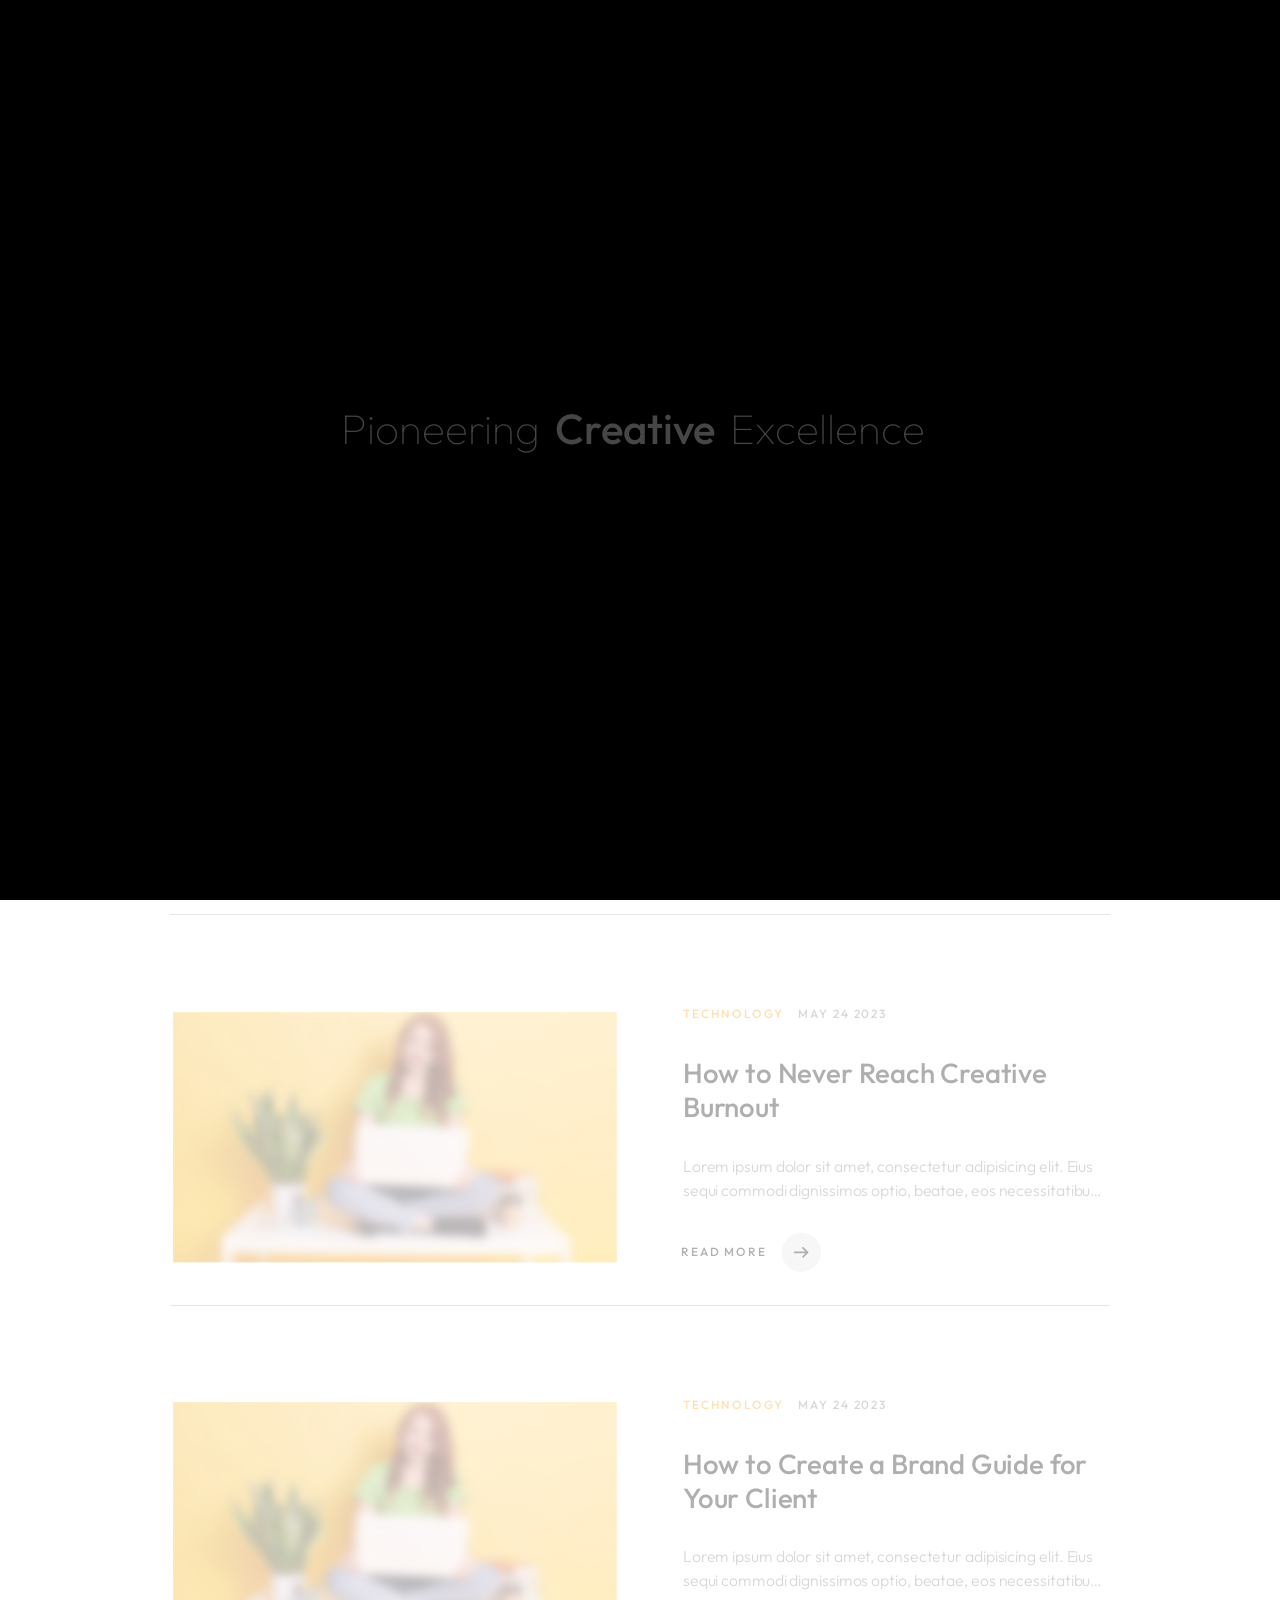
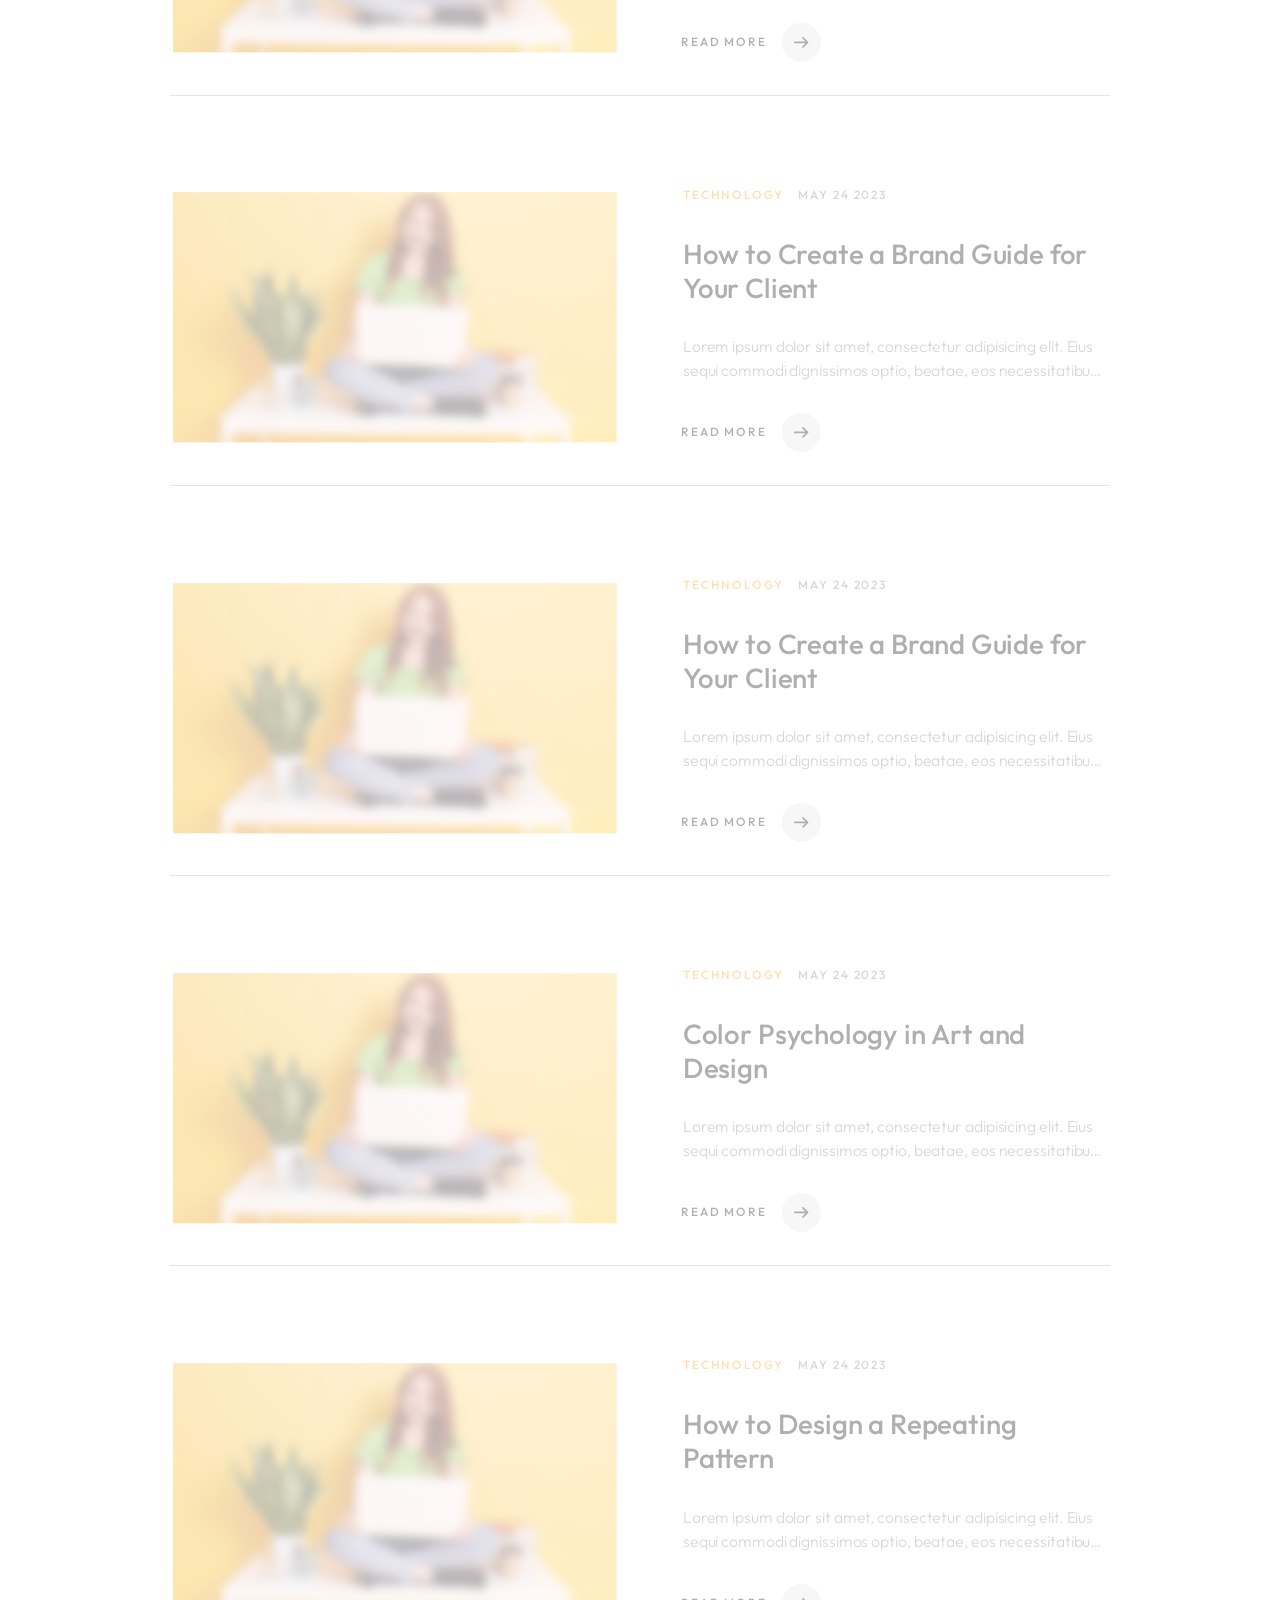
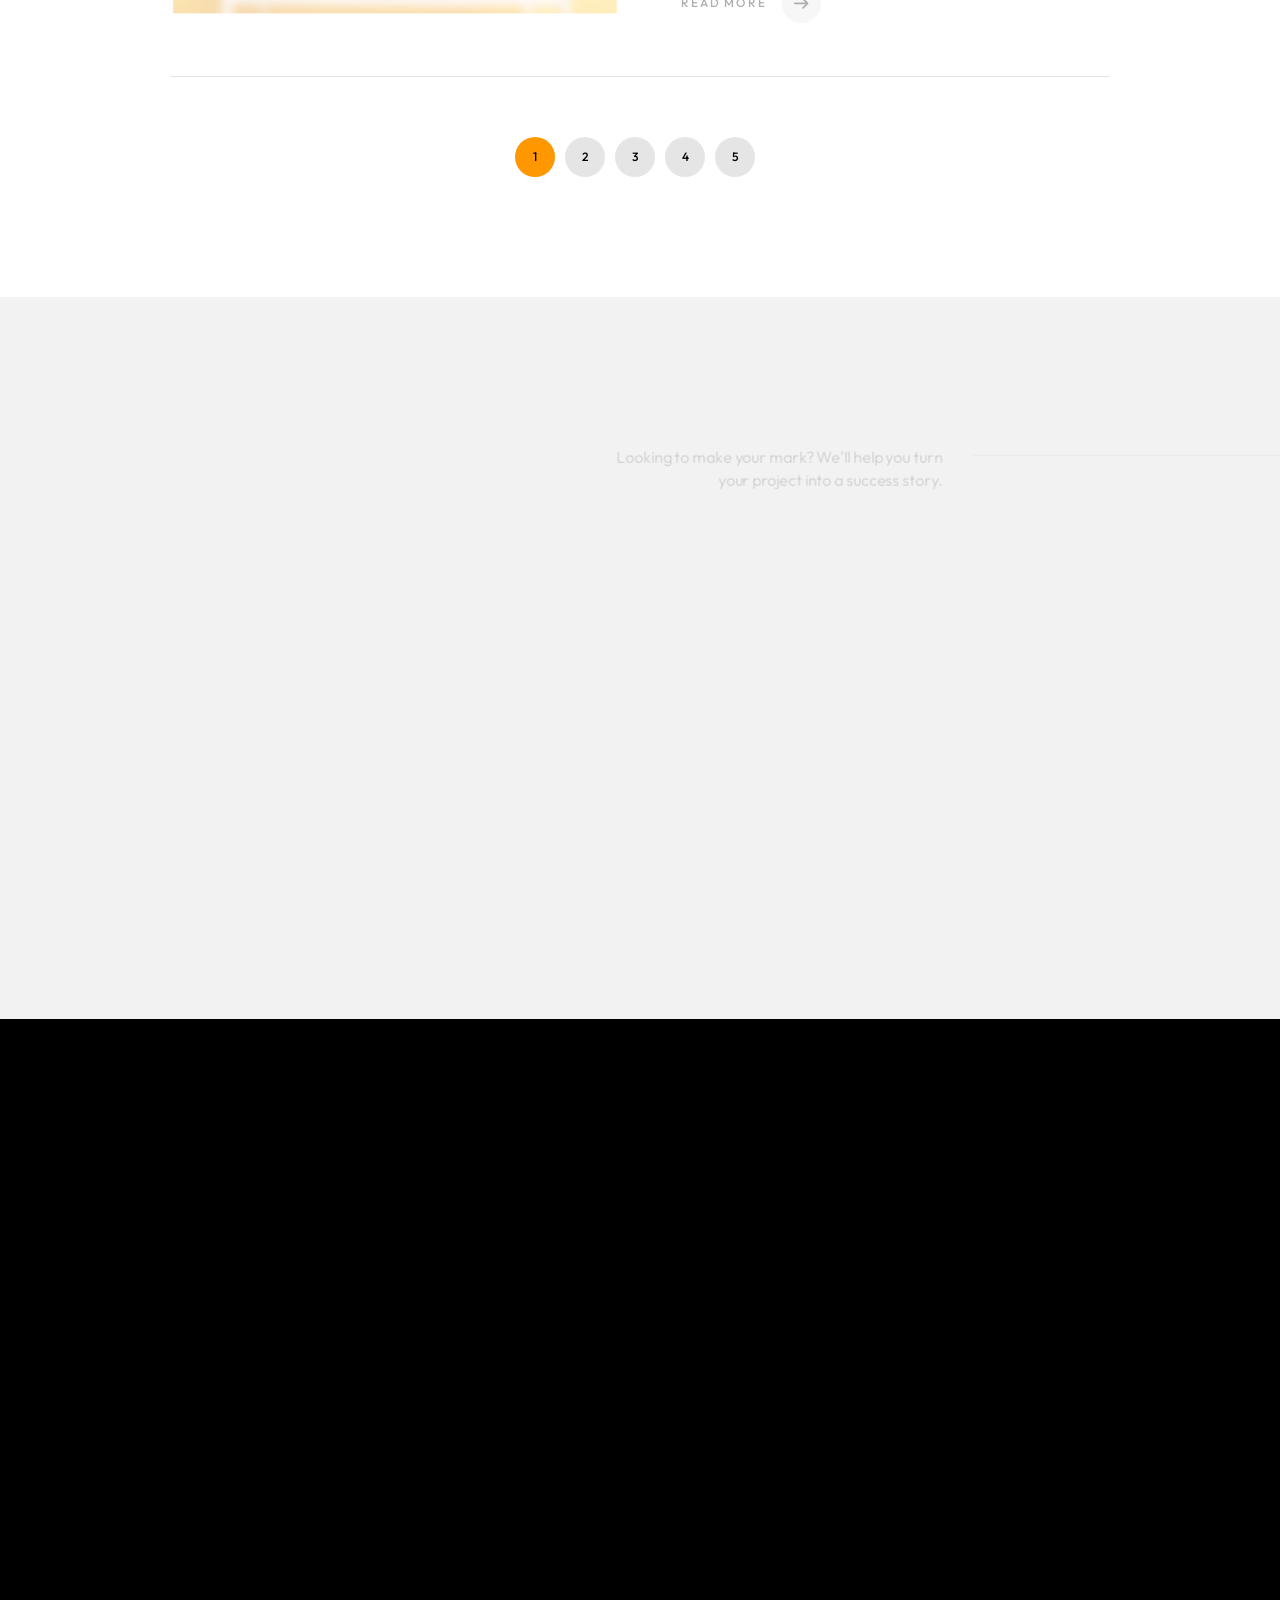
<file: blog-inner.html>
<!DOCTYPE html>
<html lang="zxx">

<head>

    <meta charset="UTF-8">
    <meta name="viewport" content="width=device-width, initial-scale=1.0">
    <meta http-equiv="X-UA-Compatible" content="ie=edge">

    <!-- bootstrap grid css -->
    <link rel="stylesheet" href="css/plugins/bootstrap-grid.css">
    <!-- font awesome css -->
    <link rel="stylesheet" href="css/plugins/font-awesome.min.css">
    <!-- swiper css -->
    <link rel="stylesheet" href="css/plugins/swiper.min.css">
    <!-- fancybox css -->
    <link rel="stylesheet" href="css/plugins/fancybox.min.css">
    <!-- ashley scss -->
    <link rel="stylesheet" href="css/style.css">
    <!-- page name -->
    <title>Ashley</title>

</head>

<body>

    <!-- wrapper -->
    <div class="mil-wrapper" id="top">

        <!-- cursor -->
        <div class="mil-ball">
            <span class="mil-icon-1">
                <svg viewBox="0 0 128 128">
                    <path d="M106.1,41.9c-1.2-1.2-3.1-1.2-4.2,0c-1.2,1.2-1.2,3.1,0,4.2L116.8,61H11.2l14.9-14.9c1.2-1.2,1.2-3.1,0-4.2	c-1.2-1.2-3.1-1.2-4.2,0l-20,20c-1.2,1.2-1.2,3.1,0,4.2l20,20c0.6,0.6,1.4,0.9,2.1,0.9s1.5-0.3,2.1-0.9c1.2-1.2,1.2-3.1,0-4.2	L11.2,67h105.5l-14.9,14.9c-1.2,1.2-1.2,3.1,0,4.2c0.6,0.6,1.4,0.9,2.1,0.9s1.5-0.3,2.1-0.9l20-20c1.2-1.2,1.2-3.1,0-4.2L106.1,41.9	z" />
                </svg>
            </span>
            <div class="mil-more-text">More</div>
            <div class="mil-choose-text">Сhoose</div>
        </div>
        <!-- cursor end -->

        <!-- preloader -->
        <div class="mil-preloader">
            <div class="mil-preloader-animation">
                <div class="mil-pos-abs mil-animation-1">
                    <p class="mil-h3 mil-muted mil-thin">Pioneering</p>
                    <p class="mil-h3 mil-muted">Creative</p>
                    <p class="mil-h3 mil-muted mil-thin">Excellence</p>
                </div>
                <div class="mil-pos-abs mil-animation-2">
                    <div class="mil-reveal-frame">
                        <p class="mil-reveal-box"></p>
                        <p class="mil-h3 mil-muted mil-thin">ashley.com</p>
                    </div>
                </div>
            </div>
        </div>
        <!-- preloader end -->

        <!-- scrollbar progress -->
        <div class="mil-progress-track">
            <div class="mil-progress"></div>
        </div>
        <!-- scrollbar progress end -->

        <!-- menu -->
        <div class="mil-menu-frame">
            <!-- frame clone -->
            <div class="mil-frame-top">
                <a href="home-1.html" class="mil-logo">A.</a>
                <div class="mil-menu-btn">
                    <span></span>
                </div>
            </div>
            <!-- frame clone end -->
            <div class="container">
                <div class="mil-menu-content">
                    <div class="row">
                        <div class="col-xl-5">

                            <nav class="mil-main-menu" id="swupMenu">
                                <ul>
                                    <li class="mil-has-children">
                                        <a href="#.">Homepage</a>
                                        <ul>
                                            <li><a href="home-1.html">Landing page</a></li>
                                            <li><a href="home-2.html">Personal</a></li>
                                            <li><a href="portfolio-3.html">Portfolio slider</a></li>
                                        </ul>
                                    </li>
                                    <li class="mil-has-children">
                                        <a href="#.">Portfolio</a>
                                        <ul>
                                            <li><a href="portfolio-1.html">Grid type 1</a></li>
                                            <li><a href="portfolio-2.html">Grid type 2</a></li>
                                            <li><a href="portfolio-3.html">Slider</a></li>
                                        </ul>
                                    </li>
                                    <li class="mil-has-children">
                                        <a href="#.">Services</a>
                                        <ul>
                                            <li><a href="services.html">Services List</a></li>
                                            <li><a href="service.html">Single service</a></li>
                                        </ul>
                                    </li>
                                    <li class="mil-has-children mil-active">
                                        <a href="#.">Newsletter</a>
                                        <ul>
                                            <li><a href="blog.html">Blog List</a></li>
                                            <li><a href="publication.html">Publication</a></li>
                                        </ul>
                                    </li>
                                    <li class="mil-has-children">
                                        <a href="#.">Other pages</a>
                                        <ul>
                                            <li><a href="team.html">Team</a></li>
                                            <li><a href="contact.html">Contact</a></li>
                                            <li><a href="404.html">404</a></li>
                                        </ul>
                                    </li>
                                </ul>
                            </nav>

                        </div>
                        <div class="col-xl-7">

                            <div class="mil-menu-right-frame">
                                <div class="mil-animation-in">
                                    <div class="mil-animation-frame">
                                        <div class="mil-animation mil-position-1 mil-scale" data-value-1="2" data-value-2="2"></div>
                                    </div>
                                </div>
                                <div class="mil-menu-right">
                                    <div class="row">
                                        <div class="col-lg-8 mil-mb-60">

                                            <h6 class="mil-muted mil-mb-30">Projects</h6>

                                            <ul class="mil-menu-list">
                                                <li><a href="project-1.html" class="mil-light-soft">Interior design studio</a></li>
                                                <li><a href="project-2.html" class="mil-light-soft">Home Security Camera</a></li>
                                                <li><a href="project-3.html" class="mil-light-soft">Kemia Honest Skincare</a></li>
                                                <li><a href="project-4.html" class="mil-light-soft">Cascade of Lava</a></li>
                                                <li><a href="project-5.html" class="mil-light-soft">Air Pro by Molekule</a></li>
                                                <li><a href="project-6.html" class="mil-light-soft">Tony's Chocolonely</a></li>
                                            </ul>

                                        </div>
                                        <div class="col-lg-4 mil-mb-60">

                                            <h6 class="mil-muted mil-mb-30">Useful links</h6>

                                            <ul class="mil-menu-list">
                                                <li><a href="#." class="mil-light-soft">Privacy Policy</a></li>
                                                <li><a href="#." class="mil-light-soft">Terms and conditions</a></li>
                                                <li><a href="#." class="mil-light-soft">Cookie Policy</a></li>
                                                <li><a href="#." class="mil-light-soft">Careers</a></li>
                                            </ul>

                                        </div>
                                    </div>
                                    <div class="mil-divider mil-mb-60"></div>
                                    <div class="row justify-content-between">

                                        <div class="col-lg-4 mil-mb-60">

                                            <h6 class="mil-muted mil-mb-30">Canada</h6>

                                            <p class="mil-light-soft mil-up">71 South Los Carneros Road, California <span class="mil-no-wrap">+51 174 705 812</span></p>

                                        </div>
                                        <div class="col-lg-4 mil-mb-60">

                                            <h6 class="mil-muted mil-mb-30">Germany</h6>

                                            <p class="mil-light-soft">Leehove 40, 2678 MC De Lier, Netherlands <span class="mil-no-wrap">+31 174 705 811</span></p>

                                        </div>
                                    </div>
                                </div>
                            </div>

                        </div>
                    </div>
                </div>
            </div>
        </div>
        <!-- menu -->

        <!-- curtain -->
        <div class="mil-curtain"></div>
        <!-- curtain end -->

        <!-- frame -->
        <div class="mil-frame">
            <div class="mil-frame-top">
                <a href="home-1.html" class="mil-logo">A.</a>
                <div class="mil-menu-btn">
                    <span></span>
                </div>
            </div>
            <div class="mil-frame-bottom">
                <div class="mil-current-page"></div>
                <div class="mil-back-to-top">
                    <a href="#top" class="mil-link mil-dark mil-arrow-place">
                        <span>Back to top</span>
                    </a>
                </div>
            </div>
        </div>
        <!-- frame end -->

        <!-- content -->
        <div class="mil-content">
            <div id="swupMain" class="mil-main-transition">

                <!-- banner -->
                <div class="mil-inner-banner mil-p-0-120">
                    <div class="mil-banner-content mil-up">
                        <div class="mil-animation-frame">
                            <div class="mil-animation mil-position-4 mil-dark mil-scale" data-value-1="6" data-value-2="1.4"></div>
                        </div>
                        <div class="container">
                            <ul class="mil-breadcrumbs mil-mb-60">
                                <li><a href="home-1.html">Homepage</a></li>
                                <li><a href="blog.html">Blog</a></li>
                                <li><a href="blog-inner.html">Category page</a></li>
                            </ul>
                            <h1 class="mil-mb-60">Publications <br>Category <span class="mil-thin">Name</span></h1>
                            <a href="#blog" class="mil-link mil-dark mil-arrow-place mil-down-arrow">
                                <span>Publications</span>
                            </a>
                        </div>
                    </div>
                </div>
                <!-- banner end -->

                <!-- blog -->
                <section id="blog">
                    <div class="container mil-p-120-120">
                        <div class="row align-items-center mil-mb-30">
                            <div class="col-lg-4 mil-mb-30">
                                <h3 class="mil-up">Other categories:</h3>
                            </div>
                            <div class="col-lg-8 mil-mb-30">
                                <div class="mil-adaptive-right mil-up">

                                    <ul class="mil-category-list">
                                        <li><a href="blog-inner.html">Design</a></li>
                                        <li><a href="blog-inner.html">Art</a></li>
                                        <li><a href="blog-inner.html">Code</a></li>
                                        <li><a href="blog-inner.html" class="mil-active">Technology</a></li>
                                        <li><a href="blog-inner.html">All categories</a></li>
                                    </ul>
                                </div>
                            </div>
                        </div>
                        <div class="row">
                            <div class="col-lg-12">

                                <a href="publication.html" class="mil-blog-card mil-blog-card-hori mil-more mil-mb-60">
                                    <div class="mil-cover-frame mil-up">
                                        <img src="img/blog/8.jpg" alt="cover">
                                    </div>
                                    <div class="mil-post-descr">
                                        <div class="mil-labels mil-up mil-mb-30">
                                            <div class="mil-label mil-upper mil-accent">TECHNOLOGY</div>
                                            <div class="mil-label mil-upper">may 24 2023</div>
                                        </div>
                                        <h4 class="mil-up mil-mb-30">How to Never Reach Creative Burnout</h4>
                                        <p class="mil-post-text mil-up mil-mb-30">Lorem ipsum dolor sit amet, consectetur adipisicing elit. Eius sequi commodi dignissimos optio, beatae, eos necessitatibus nisi. Nam cupiditate consectetur nostrum qui! Repellat natus nulla, nisi aliquid, asperiores impedit tempora sequi est reprehenderit cumque explicabo, dicta. Rem nihil ullam totam ea voluptas quibusdam repudiandae id ut at iure! Totam, a!</p>
                                        <div class="mil-link mil-dark mil-arrow-place mil-up">
                                            <span>Read more</span>
                                        </div>
                                    </div>
                                </a>

                            </div>
                            <div class="col-lg-12">

                                <a href="publication.html" class="mil-blog-card mil-blog-card-hori mil-more mil-mb-60">
                                    <div class="mil-cover-frame mil-up">
                                        <img src="img/blog/7.jpg" alt="cover">
                                    </div>
                                    <div class="mil-post-descr">
                                        <div class="mil-labels mil-up mil-mb-30">
                                            <div class="mil-label mil-upper mil-accent">TECHNOLOGY</div>
                                            <div class="mil-label mil-upper">may 24 2023</div>
                                        </div>
                                        <h4 class="mil-up mil-mb-30">How to Create a Brand Guide for Your Client</h4>
                                        <p class="mil-post-text mil-up mil-mb-30">Lorem ipsum dolor sit amet, consectetur adipisicing elit. Eius sequi commodi dignissimos optio, beatae, eos necessitatibus nisi. Nam cupiditate consectetur nostrum qui! Repellat natus nulla, nisi aliquid, asperiores impedit tempora sequi est reprehenderit cumque explicabo, dicta. Rem nihil ullam totam ea voluptas quibusdam repudiandae id ut at iure! Totam, a!</p>
                                        <div class="mil-link mil-dark mil-arrow-place mil-up">
                                            <span>Read more</span>
                                        </div>
                                    </div>
                                </a>

                            </div>
                            <div class="col-lg-12">

                                <a href="publication.html" class="mil-blog-card mil-blog-card-hori mil-more mil-mb-60">
                                    <div class="mil-cover-frame mil-up">
                                        <img src="img/blog/1.jpg" alt="cover">
                                    </div>
                                    <div class="mil-post-descr">
                                        <div class="mil-labels mil-up mil-mb-30">
                                            <div class="mil-label mil-upper mil-accent">TECHNOLOGY</div>
                                            <div class="mil-label mil-upper">may 24 2023</div>
                                        </div>
                                        <h4 class="mil-up mil-mb-30">How to Create a Brand Guide for Your Client</h4>
                                        <p class="mil-post-text mil-up mil-mb-30">Lorem ipsum dolor sit amet, consectetur adipisicing elit. Eius sequi commodi dignissimos optio, beatae, eos necessitatibus nisi. Nam cupiditate consectetur nostrum qui! Repellat natus nulla, nisi aliquid, asperiores impedit tempora sequi est reprehenderit cumque explicabo, dicta. Rem nihil ullam totam ea voluptas quibusdam repudiandae id ut at iure! Totam, a!</p>
                                        <div class="mil-link mil-dark mil-arrow-place mil-up">
                                            <span>Read more</span>
                                        </div>
                                    </div>
                                </a>

                            </div>
                            <div class="col-lg-12">

                                <a href="publication.html" class="mil-blog-card mil-blog-card-hori mil-more mil-mb-60">
                                    <div class="mil-cover-frame mil-up">
                                        <img src="img/blog/3.jpg" alt="cover">
                                    </div>
                                    <div class="mil-post-descr">
                                        <div class="mil-labels mil-up mil-mb-30">
                                            <div class="mil-label mil-upper mil-accent">TECHNOLOGY</div>
                                            <div class="mil-label mil-upper">may 24 2023</div>
                                        </div>
                                        <h4 class="mil-up mil-mb-30">How to Create a Brand Guide for Your Client</h4>
                                        <p class="mil-post-text mil-up mil-mb-30">Lorem ipsum dolor sit amet, consectetur adipisicing elit. Eius sequi commodi dignissimos optio, beatae, eos necessitatibus nisi. Nam cupiditate consectetur nostrum qui! Repellat natus nulla, nisi aliquid, asperiores impedit tempora sequi est reprehenderit cumque explicabo, dicta. Rem nihil ullam totam ea voluptas quibusdam repudiandae id ut at iure! Totam, a!</p>
                                        <div class="mil-link mil-dark mil-arrow-place mil-up">
                                            <span>Read more</span>
                                        </div>
                                    </div>
                                </a>

                            </div>
                            <div class="col-lg-12">

                                <a href="publication.html" class="mil-blog-card mil-blog-card-hori mil-more mil-mb-60">
                                    <div class="mil-cover-frame mil-up">
                                        <img src="img/blog/4.jpg" alt="cover">
                                    </div>
                                    <div class="mil-post-descr">
                                        <div class="mil-labels mil-up mil-mb-30">
                                            <div class="mil-label mil-upper mil-accent">TECHNOLOGY</div>
                                            <div class="mil-label mil-upper">may 24 2023</div>
                                        </div>
                                        <h4 class="mil-up mil-mb-30">Color Psychology in Art and Design</h4>
                                        <p class="mil-post-text mil-up mil-mb-30">Lorem ipsum dolor sit amet, consectetur adipisicing elit. Eius sequi commodi dignissimos optio, beatae, eos necessitatibus nisi. Nam cupiditate consectetur nostrum qui! Repellat natus nulla, nisi aliquid, asperiores impedit tempora sequi est reprehenderit cumque explicabo, dicta. Rem nihil ullam totam ea voluptas quibusdam repudiandae id ut at iure! Totam, a!</p>
                                        <div class="mil-link mil-dark mil-arrow-place mil-up">
                                            <span>Read more</span>
                                        </div>
                                    </div>
                                </a>

                            </div>
                            <div class="col-lg-12">

                                <a href="publication.html" class="mil-blog-card mil-blog-card-hori mil-more mil-mb-60">
                                    <div class="mil-cover-frame mil-up">
                                        <img src="img/blog/5.jpg" alt="cover">
                                    </div>
                                    <div class="mil-post-descr">
                                        <div class="mil-labels mil-up mil-mb-30">
                                            <div class="mil-label mil-upper mil-accent">TECHNOLOGY</div>
                                            <div class="mil-label mil-upper">may 24 2023</div>
                                        </div>
                                        <h4 class="mil-up mil-mb-30">How to Design a Repeating Pattern</h4>
                                        <p class="mil-post-text mil-up mil-mb-30">Lorem ipsum dolor sit amet, consectetur adipisicing elit. Eius sequi commodi dignissimos optio, beatae, eos necessitatibus nisi. Nam cupiditate consectetur nostrum qui! Repellat natus nulla, nisi aliquid, asperiores impedit tempora sequi est reprehenderit cumque explicabo, dicta. Rem nihil ullam totam ea voluptas quibusdam repudiandae id ut at iure! Totam, a!</p>
                                        <div class="mil-link mil-dark mil-arrow-place mil-up">
                                            <span>Read more</span>
                                        </div>
                                    </div>
                                </a>

                            </div>
                            <div class="col-lg-12">
                                <div class="mil-pagination">
                                    <a href="blog-inner.html" class="mil-pagination-btn mil-active">1</a>
                                    <a href="blog-inner.html" class="mil-pagination-btn">2</a>
                                    <a href="blog-inner.html" class="mil-pagination-btn">3</a>
                                    <a href="blog-inner.html" class="mil-pagination-btn">4</a>
                                    <a href="blog-inner.html" class="mil-pagination-btn">5</a>
                                </div>
                            </div>
                        </div>
                    </div>
                </section>
                <!-- blog end -->

                <!-- call to action -->
                <section class="mil-soft-bg">
                    <div class="container mil-p-120-120">
                        <div class="row">
                            <div class="col-lg-10">

                                <span class="mil-suptitle mil-suptitle-right mil-suptitle-dark mil-up">Looking to make your mark? We'll help you turn <br> your project into a success story.</span>

                            </div>
                        </div>
                        <div class="mil-center">
                            <h2 class="mil-up mil-mb-60">Stay up-to-date <span class="mil-thin">with the</span><br> latest news by <span class="mil-thin">subscribing</span><br> to our <span class="mil-thin">newsletter!</span></h2>
                            <div class="row justify-content-center mil-up">
                                <div class="col-lg-4">
                                    <form class="mil-subscribe-form mil-subscribe-form-2 mil-up">
                                        <input type="text" placeholder="Enter our email">
                                        <button type="submit" class="mil-button mil-icon-button-sm mil-arrow-place"></button>
                                    </form>
                                </div>
                            </div>
                        </div>
                    </div>
                </section>
                <!-- call to action end -->

                <!-- footer -->
                <footer class="mil-dark-bg">
                    <div class="mi-invert-fix">
                        <div class="container mil-p-120-60">
                            <div class="row justify-content-between">
                                <div class="col-md-4 col-lg-4 mil-mb-60">

                                    <div class="mil-muted mil-logo mil-up mil-mb-30">Ashley.</div>

                                    <p class="mil-light-soft mil-up mil-mb-30">Subscribe our newsletter:</p>

                                    <form class="mil-subscribe-form mil-up">
                                        <input type="text" placeholder="Enter our email">
                                        <button type="submit" class="mil-button mil-icon-button-sm mil-arrow-place"></button>
                                    </form>

                                </div>
                                <div class="col-md-7 col-lg-6">
                                    <div class="row justify-content-end">
                                        <div class="col-md-6 col-lg-7">

                                            <nav class="mil-footer-menu mil-mb-60">
                                                <ul>
                                                    <li class="mil-up mil-active">
                                                        <a href="home-1.html">Home</a>
                                                    </li>
                                                    <li class="mil-up">
                                                        <a href="portfolio-1.html">Portfolio</a>
                                                    </li>
                                                    <li class="mil-up">
                                                        <a href="services.html">Services</a>
                                                    </li>
                                                    <li class="mil-up">
                                                        <a href="contact.html">Contact</a>
                                                    </li>
                                                    <li class="mil-up">
                                                        <a href="blog.html">Blog</a>
                                                    </li>
                                                </ul>
                                            </nav>

                                        </div>
                                        <div class="col-md-6 col-lg-5">

                                            <ul class="mil-menu-list mil-up mil-mb-60">
                                                <li><a href="#." class="mil-light-soft">Privacy Policy</a></li>
                                                <li><a href="#." class="mil-light-soft">Terms and conditions</a></li>
                                                <li><a href="#." class="mil-light-soft">Cookie Policy</a></li>
                                                <li><a href="#." class="mil-light-soft">Careers</a></li>
                                            </ul>

                                        </div>
                                    </div>
                                </div>
                            </div>

                            <div class="row justify-content-between flex-sm-row-reverse">
                                <div class="col-md-7 col-lg-6">

                                    <div class="row justify-content-between">

                                        <div class="col-md-6 col-lg-5 mil-mb-60">

                                            <h6 class="mil-muted mil-up mil-mb-30">Canada</h6>

                                            <p class="mil-light-soft mil-up">71 South Los Carneros Road, California <span class="mil-no-wrap">+51 174 705 812</span></p>

                                        </div>
                                        <div class="col-md-6 col-lg-5 mil-mb-60">

                                            <h6 class="mil-muted mil-up mil-mb-30">Germany</h6>

                                            <p class="mil-light-soft mil-up">Leehove 40, 2678 MC De Lier, Netherlands <span class="mil-no-wrap">+31 174 705 811</span></p>

                                        </div>
                                    </div>

                                </div>
                                <div class="col-md-4 col-lg-6 mil-mb-60">

                                    <div class="mil-vert-between">
                                        <div class="mil-mb-30">
                                            <ul class="mil-social-icons mil-up">
                                                <li><a href="#." target="_blank" class="social-icon"> <i class="far fa-circle"></i></a></li>
                                                <li><a href="#." target="_blank" class="social-icon"> <i class="far fa-circle"></i></a></li>
                                                <li><a href="#." target="_blank" class="social-icon"> <i class="far fa-circle"></i></a></li>
                                                <li><a href="#." target="_blank" class="social-icon"> <i class="far fa-circle"></i></a></li>
                                            </ul>
                                        </div>
                                        <p class="mil-light-soft mil-up">© Copyright 2023 - Mil. All Rights Reserved.</p>
                                    </div>

                                </div>
                            </div>
                        </div>
                    </div>
                </footer>
                <!-- footer end -->

                <!-- hidden elements -->
                <div class="mil-hidden-elements">
                    <div class="mil-dodecahedron">
                        <div class="mil-pentagon">
                            <div></div>
                            <div></div>
                            <div></div>
                            <div></div>
                            <div></div>
                        </div>
                        <div class="mil-pentagon">
                            <div></div>
                            <div></div>
                            <div></div>
                            <div></div>
                            <div></div>
                        </div>
                        <div class="mil-pentagon">
                            <div></div>
                            <div></div>
                            <div></div>
                            <div></div>
                            <div></div>
                        </div>
                        <div class="mil-pentagon">
                            <div></div>
                            <div></div>
                            <div></div>
                            <div></div>
                            <div></div>
                        </div>
                        <div class="mil-pentagon">
                            <div></div>
                            <div></div>
                            <div></div>
                            <div></div>
                            <div></div>
                        </div>
                        <div class="mil-pentagon">
                            <div></div>
                            <div></div>
                            <div></div>
                            <div></div>
                            <div></div>
                        </div>
                        <div class="mil-pentagon">
                            <div></div>
                            <div></div>
                            <div></div>
                            <div></div>
                            <div></div>
                        </div>
                        <div class="mil-pentagon">
                            <div></div>
                            <div></div>
                            <div></div>
                            <div></div>
                            <div></div>
                        </div>
                        <div class="mil-pentagon">
                            <div></div>
                            <div></div>
                            <div></div>
                            <div></div>
                            <div></div>
                        </div>
                        <div class="mil-pentagon">
                            <div></div>
                            <div></div>
                            <div></div>
                            <div></div>
                            <div></div>
                        </div>
                        <div class="mil-pentagon">
                            <div></div>
                            <div></div>
                            <div></div>
                            <div></div>
                            <div></div>
                        </div>
                        <div class="mil-pentagon">
                            <div></div>
                            <div></div>
                            <div></div>
                            <div></div>
                            <div></div>
                        </div>
                    </div>

                    <svg xmlns="http://www.w3.org/2000/svg" viewBox="0 0 24 24" class="mil-arrow">
                        <path d="M 14 5.3417969 C 13.744125 5.3417969 13.487969 5.4412187 13.292969 5.6367188 L 13.207031 5.7226562 C 12.816031 6.1136563 12.816031 6.7467188 13.207031 7.1367188 L 17.070312 11 L 4 11 C 3.448 11 3 11.448 3 12 C 3 12.552 3.448 13 4 13 L 17.070312 13 L 13.207031 16.863281 C 12.816031 17.254281 12.816031 17.887344 13.207031 18.277344 L 13.292969 18.363281 C 13.683969 18.754281 14.317031 18.754281 14.707031 18.363281 L 20.363281 12.707031 C 20.754281 12.316031 20.754281 11.682969 20.363281 11.292969 L 14.707031 5.6367188 C 14.511531 5.4412187 14.255875 5.3417969 14 5.3417969 z" />
                    </svg>

                    <svg width="250" viewBox="0 0 300 1404" fill="none" xmlns="http://www.w3.org/2000/svg" class="mil-lines">
                        <path fill-rule="evenodd" clip-rule="evenodd" d="M1 892L1 941H299V892C299 809.71 232.29 743 150 743C67.7096 743 1 809.71 1 892ZM0 942H300V892C300 809.157 232.843 742 150 742C67.1573 742 0 809.157 0 892L0 942Z" class="mil-move" />
                        <path fill-rule="evenodd" clip-rule="evenodd" d="M299 146V97L1 97V146C1 228.29 67.7096 295 150 295C232.29 295 299 228.29 299 146ZM300 96L0 96V146C0 228.843 67.1573 296 150 296C232.843 296 300 228.843 300 146V96Z" class="mil-move" />
                        <path fill-rule="evenodd" clip-rule="evenodd" d="M299 1H1V1403H299V1ZM0 0V1404H300V0H0Z" />
                        <path fill-rule="evenodd" clip-rule="evenodd" d="M150 -4.37115e-08L150 1404L149 1404L149 0L150 -4.37115e-08Z" />
                        <path fill-rule="evenodd" clip-rule="evenodd" d="M150 1324C232.29 1324 299 1257.29 299 1175C299 1092.71 232.29 1026 150 1026C67.7096 1026 1 1092.71 1 1175C1 1257.29 67.7096 1324 150 1324ZM150 1325C232.843 1325 300 1257.84 300 1175C300 1092.16 232.843 1025 150 1025C67.1573 1025 0 1092.16 0 1175C0 1257.84 67.1573 1325 150 1325Z" class="mil-move" />
                        <path fill-rule="evenodd" clip-rule="evenodd" d="M300 1175H0V1174H300V1175Z" class="mil-move" />
                        <path fill-rule="evenodd" clip-rule="evenodd" d="M150 678C232.29 678 299 611.29 299 529C299 446.71 232.29 380 150 380C67.7096 380 1 446.71 1 529C1 611.29 67.7096 678 150 678ZM150 679C232.843 679 300 611.843 300 529C300 446.157 232.843 379 150 379C67.1573 379 0 446.157 0 529C0 611.843 67.1573 679 150 679Z" class="mil-move" />
                        <path fill-rule="evenodd" clip-rule="evenodd" d="M299 380H1V678H299V380ZM0 379V679H300V379H0Z" class="mil-move" />
                    </svg>
                </div>
                <!-- hidden elements end -->

            </div>
        </div>
        <!-- content -->
    </div>
    <!-- wrapper end -->

    <!-- jQuery js -->
    <script src="js/plugins/jquery.min.js"></script>
    <!-- swup js -->
    <script src="js/plugins/swup.min.js"></script>
    <!-- swiper js -->
    <script src="js/plugins/swiper.min.js"></script>
    <!-- fancybox js -->
    <script src="js/plugins/fancybox.min.js"></script>
    <!-- gsap js -->
    <script src="js/plugins/gsap.min.js"></script>
    <!-- scroll smoother -->
    <script src="js/plugins/smooth-scroll.js"></script>
    <!-- scroll trigger js -->
    <script src="js/plugins/ScrollTrigger.min.js"></script>
    <!-- scroll to js -->
    <script src="js/plugins/ScrollTo.min.js"></script>
    <!-- ashley js -->
    <script src="js/main.js"></script>

</body>

</html>
</file>
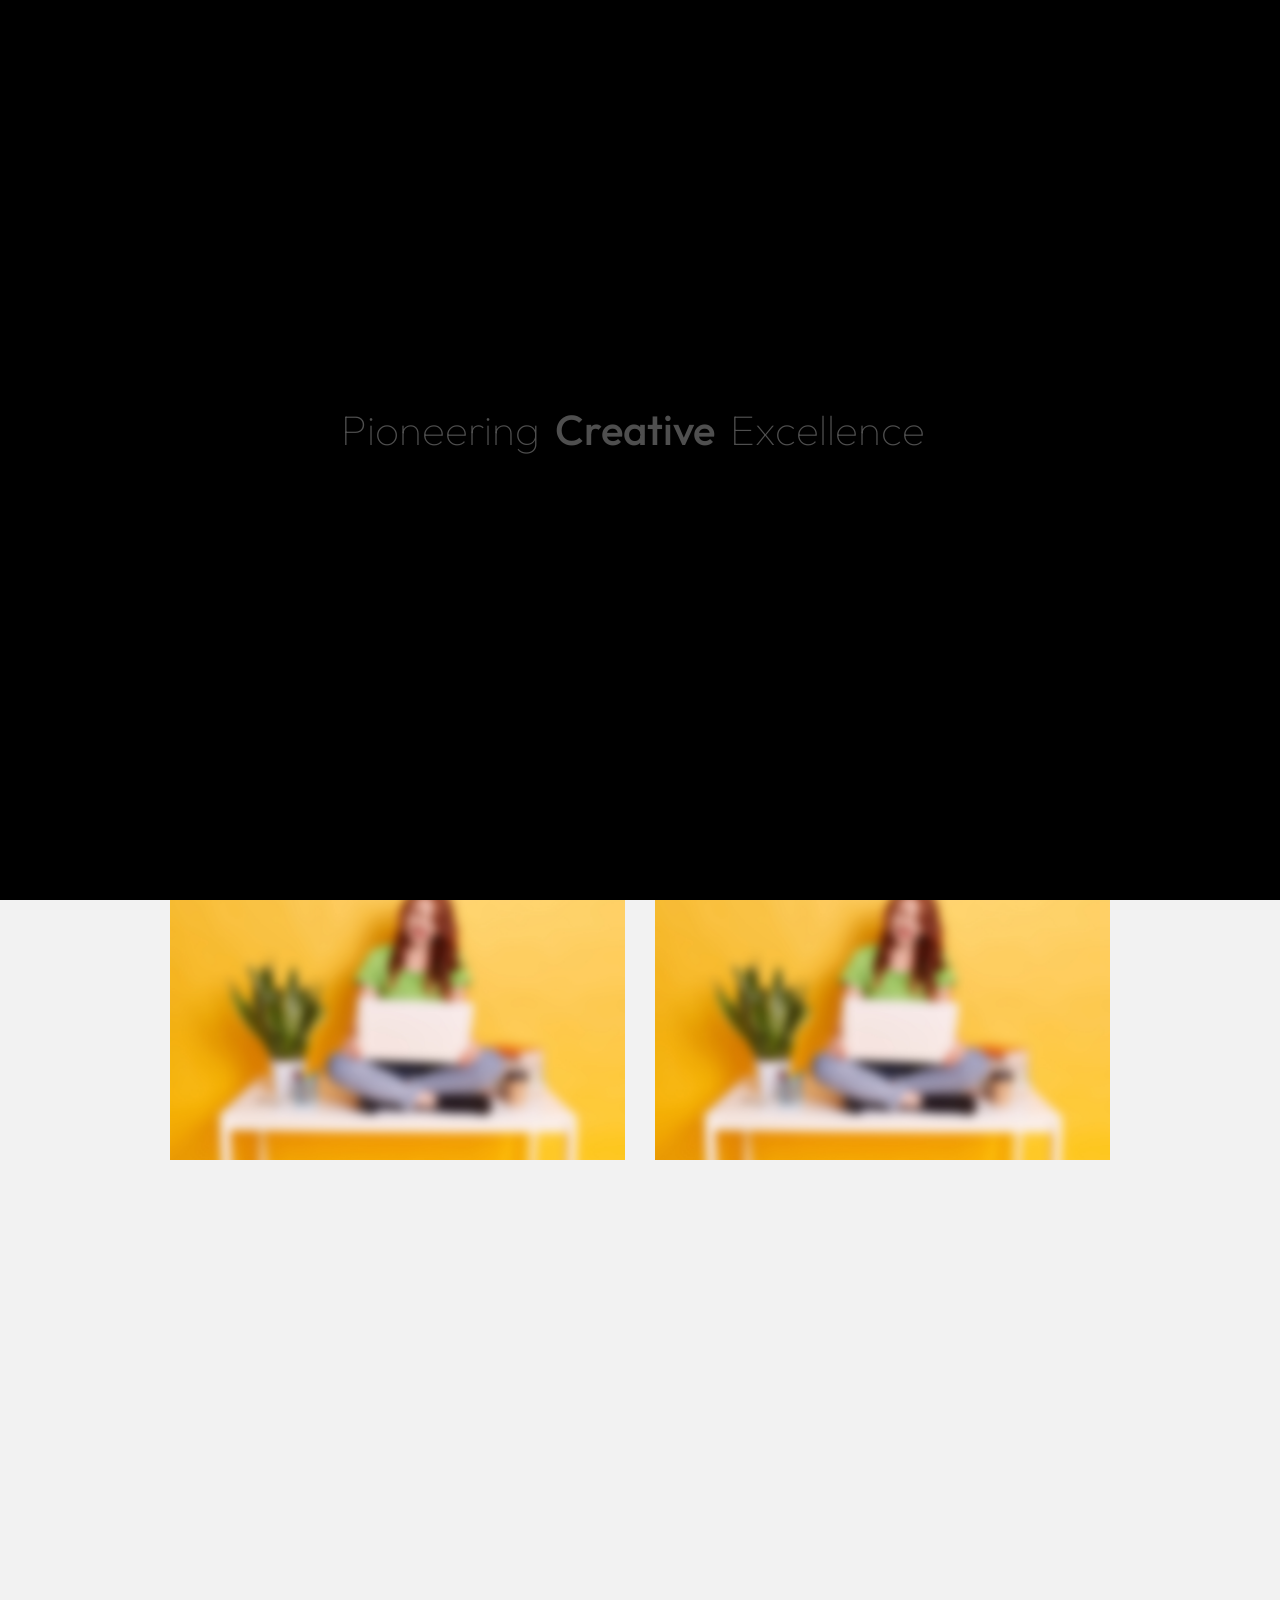
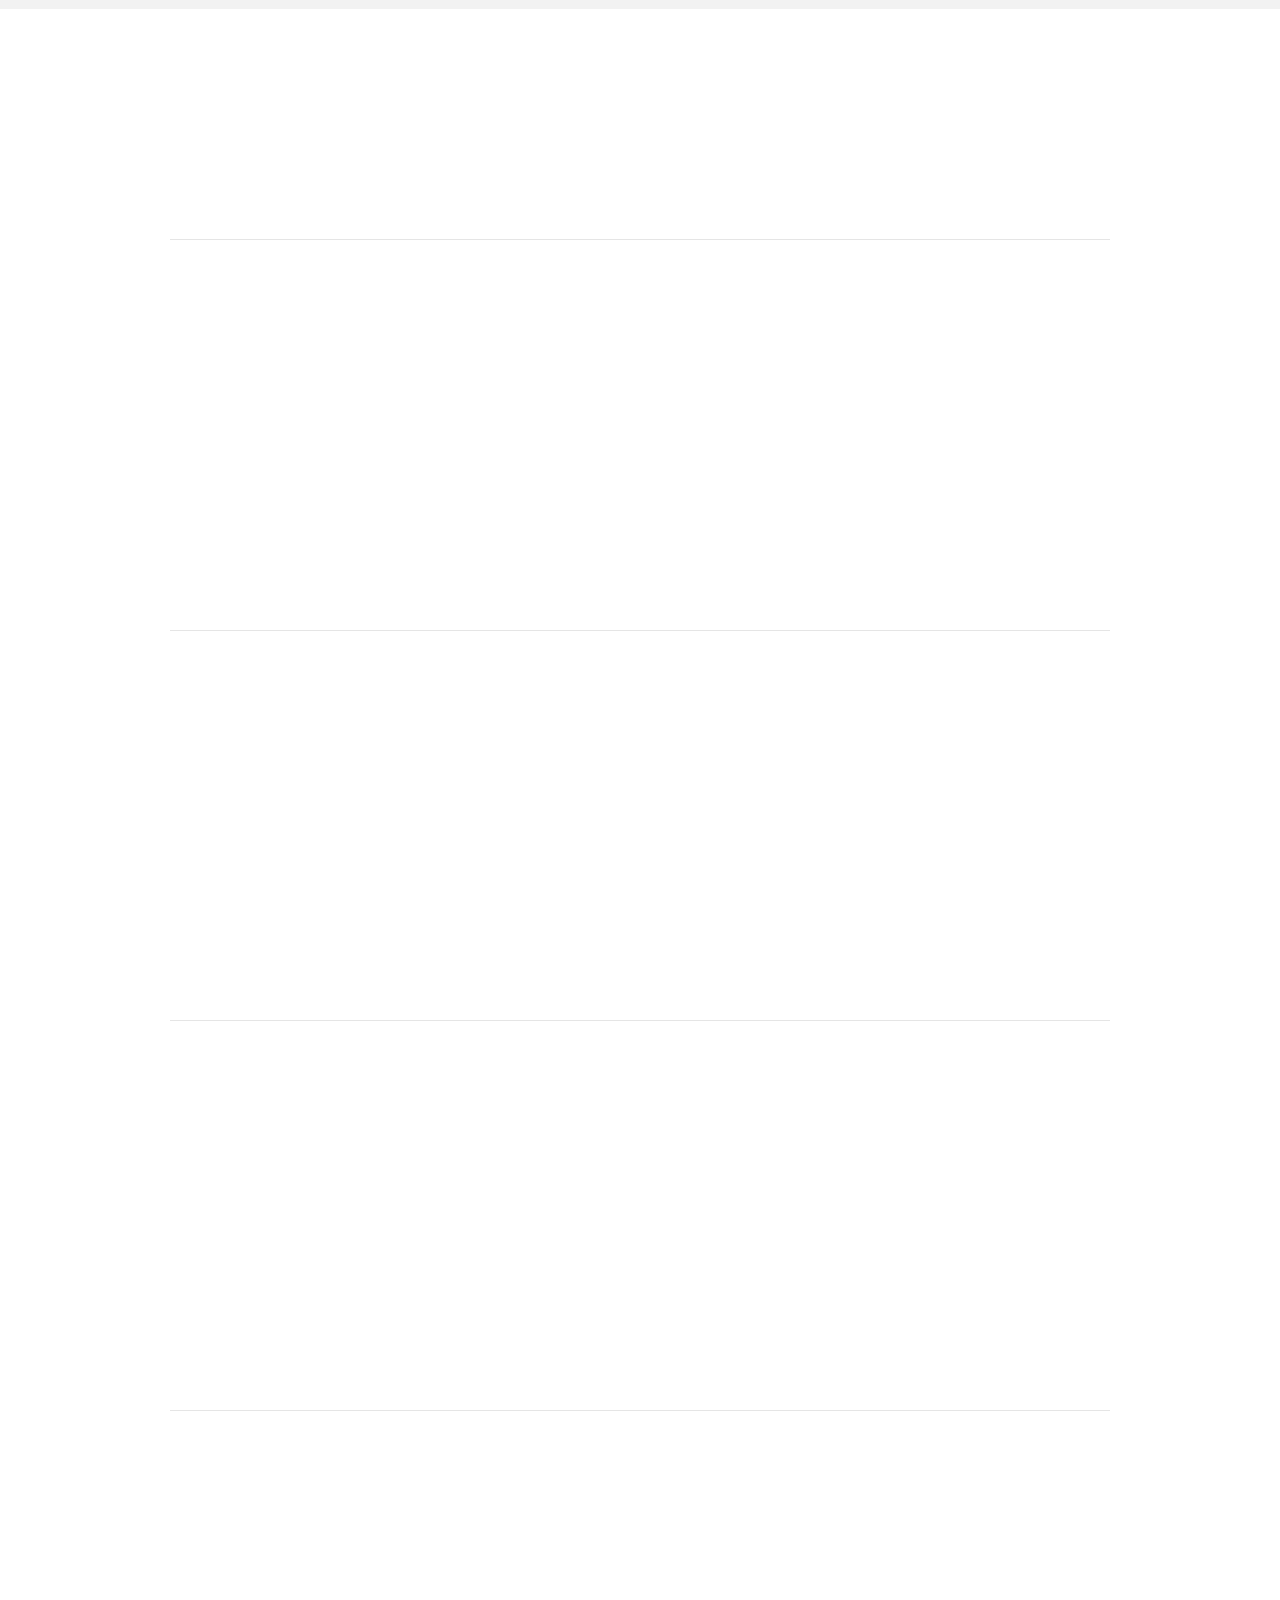
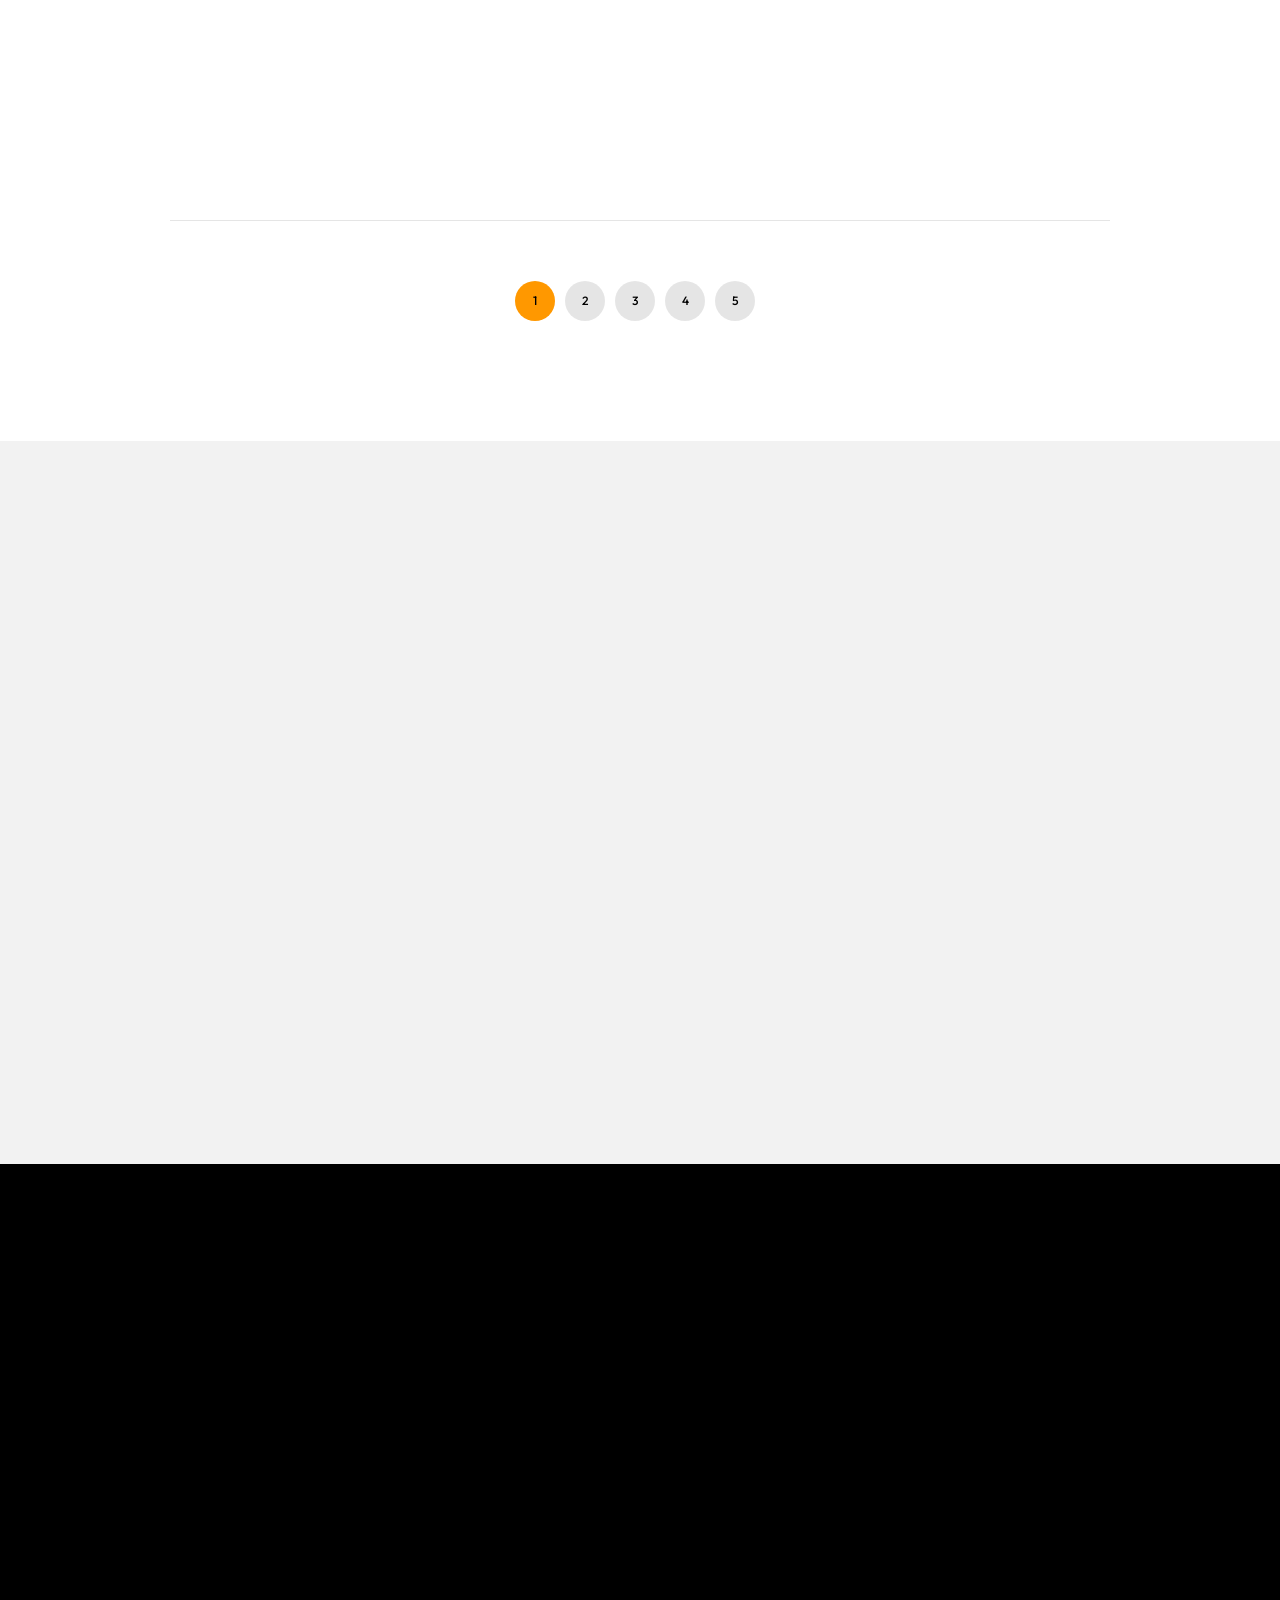
<file: blog.html>
<!DOCTYPE html>
<html lang="zxx">

<head>

    <meta charset="UTF-8">
    <meta name="viewport" content="width=device-width, initial-scale=1.0">
    <meta http-equiv="X-UA-Compatible" content="ie=edge">

    <!-- bootstrap grid css -->
    <link rel="stylesheet" href="css/plugins/bootstrap-grid.css">
    <!-- font awesome css -->
    <link rel="stylesheet" href="css/plugins/font-awesome.min.css">
    <!-- swiper css -->
    <link rel="stylesheet" href="css/plugins/swiper.min.css">
    <!-- fancybox css -->
    <link rel="stylesheet" href="css/plugins/fancybox.min.css">
    <!-- ashley scss -->
    <link rel="stylesheet" href="css/style.css">
    <!-- page name -->
    <title>Ashley</title>

</head>

<body>

    <!-- wrapper -->
    <div class="mil-wrapper" id="top">

        <!-- cursor -->
        <div class="mil-ball">
            <span class="mil-icon-1">
                <svg viewBox="0 0 128 128">
                    <path d="M106.1,41.9c-1.2-1.2-3.1-1.2-4.2,0c-1.2,1.2-1.2,3.1,0,4.2L116.8,61H11.2l14.9-14.9c1.2-1.2,1.2-3.1,0-4.2	c-1.2-1.2-3.1-1.2-4.2,0l-20,20c-1.2,1.2-1.2,3.1,0,4.2l20,20c0.6,0.6,1.4,0.9,2.1,0.9s1.5-0.3,2.1-0.9c1.2-1.2,1.2-3.1,0-4.2	L11.2,67h105.5l-14.9,14.9c-1.2,1.2-1.2,3.1,0,4.2c0.6,0.6,1.4,0.9,2.1,0.9s1.5-0.3,2.1-0.9l20-20c1.2-1.2,1.2-3.1,0-4.2L106.1,41.9	z" />
                </svg>
            </span>
            <div class="mil-more-text">More</div>
            <div class="mil-choose-text">Сhoose</div>
        </div>
        <!-- cursor end -->

        <!-- preloader -->
        <div class="mil-preloader">
            <div class="mil-preloader-animation">
                <div class="mil-pos-abs mil-animation-1">
                    <p class="mil-h3 mil-muted mil-thin">Pioneering</p>
                    <p class="mil-h3 mil-muted">Creative</p>
                    <p class="mil-h3 mil-muted mil-thin">Excellence</p>
                </div>
                <div class="mil-pos-abs mil-animation-2">
                    <div class="mil-reveal-frame">
                        <p class="mil-reveal-box"></p>
                        <p class="mil-h3 mil-muted mil-thin">ashley.com</p>
                    </div>
                </div>
            </div>
        </div>
        <!-- preloader end -->

        <!-- scrollbar progress -->
        <div class="mil-progress-track">
            <div class="mil-progress"></div>
        </div>
        <!-- scrollbar progress end -->

        <!-- menu -->
        <div class="mil-menu-frame">
            <!-- frame clone -->
            <div class="mil-frame-top">
                <a href="home-1.html" class="mil-logo">A.</a>
                <div class="mil-menu-btn">
                    <span></span>
                </div>
            </div>
            <!-- frame clone end -->
            <div class="container">
                <div class="mil-menu-content">
                    <div class="row">
                        <div class="col-xl-5">

                            <nav class="mil-main-menu" id="swupMenu">
                                <ul>
                                    <li class="mil-has-children">
                                        <a href="#.">Homepage</a>
                                        <ul>
                                            <li><a href="home-1.html">Landing page</a></li>
                                            <li><a href="home-2.html">Personal</a></li>
                                            <li><a href="portfolio-3.html">Portfolio slider</a></li>
                                        </ul>
                                    </li>
                                    <li class="mil-has-children">
                                        <a href="#.">Portfolio</a>
                                        <ul>
                                            <li><a href="portfolio-1.html">Grid type 1</a></li>
                                            <li><a href="portfolio-2.html">Grid type 2</a></li>
                                            <li><a href="portfolio-3.html">Slider</a></li>
                                        </ul>
                                    </li>
                                    <li class="mil-has-children">
                                        <a href="#.">Services</a>
                                        <ul>
                                            <li><a href="services.html">Services List</a></li>
                                            <li><a href="service.html">Single service</a></li>
                                        </ul>
                                    </li>
                                    <li class="mil-has-children mil-active">
                                        <a href="#.">Newsletter</a>
                                        <ul>
                                            <li><a href="blog.html">Blog List</a></li>
                                            <li><a href="publication.html">Publication</a></li>
                                        </ul>
                                    </li>
                                    <li class="mil-has-children">
                                        <a href="#.">Other pages</a>
                                        <ul>
                                            <li><a href="team.html">Team</a></li>
                                            <li><a href="contact.html">Contact</a></li>
                                            <li><a href="404.html">404</a></li>
                                        </ul>
                                    </li>
                                </ul>
                            </nav>

                        </div>
                        <div class="col-xl-7">

                            <div class="mil-menu-right-frame">
                                <div class="mil-animation-in">
                                    <div class="mil-animation-frame">
                                        <div class="mil-animation mil-position-1 mil-scale" data-value-1="2" data-value-2="2"></div>
                                    </div>
                                </div>
                                <div class="mil-menu-right">
                                    <div class="row">
                                        <div class="col-lg-8 mil-mb-60">

                                            <h6 class="mil-muted mil-mb-30">Projects</h6>

                                            <ul class="mil-menu-list">
                                                <li><a href="project-1.html" class="mil-light-soft">Interior design studio</a></li>
                                                <li><a href="project-2.html" class="mil-light-soft">Home Security Camera</a></li>
                                                <li><a href="project-3.html" class="mil-light-soft">Kemia Honest Skincare</a></li>
                                                <li><a href="project-4.html" class="mil-light-soft">Cascade of Lava</a></li>
                                                <li><a href="project-5.html" class="mil-light-soft">Air Pro by Molekule</a></li>
                                                <li><a href="project-6.html" class="mil-light-soft">Tony's Chocolonely</a></li>
                                            </ul>

                                        </div>
                                        <div class="col-lg-4 mil-mb-60">

                                            <h6 class="mil-muted mil-mb-30">Useful links</h6>

                                            <ul class="mil-menu-list">
                                                <li><a href="#." class="mil-light-soft">Privacy Policy</a></li>
                                                <li><a href="#." class="mil-light-soft">Terms and conditions</a></li>
                                                <li><a href="#." class="mil-light-soft">Cookie Policy</a></li>
                                                <li><a href="#." class="mil-light-soft">Careers</a></li>
                                            </ul>

                                        </div>
                                    </div>
                                    <div class="mil-divider mil-mb-60"></div>
                                    <div class="row justify-content-between">

                                        <div class="col-lg-4 mil-mb-60">

                                            <h6 class="mil-muted mil-mb-30">Canada</h6>

                                            <p class="mil-light-soft mil-up">71 South Los Carneros Road, California <span class="mil-no-wrap">+51 174 705 812</span></p>

                                        </div>
                                        <div class="col-lg-4 mil-mb-60">

                                            <h6 class="mil-muted mil-mb-30">Germany</h6>

                                            <p class="mil-light-soft">Leehove 40, 2678 MC De Lier, Netherlands <span class="mil-no-wrap">+31 174 705 811</span></p>

                                        </div>
                                    </div>
                                </div>
                            </div>

                        </div>
                    </div>
                </div>
            </div>
        </div>
        <!-- menu -->

        <!-- curtain -->
        <div class="mil-curtain"></div>
        <!-- curtain end -->

        <!-- frame -->
        <div class="mil-frame">
            <div class="mil-frame-top">
                <a href="home-1.html" class="mil-logo">A.</a>
                <div class="mil-menu-btn">
                    <span></span>
                </div>
            </div>
            <div class="mil-frame-bottom">
                <div class="mil-current-page"></div>
                <div class="mil-back-to-top">
                    <a href="#top" class="mil-link mil-dark mil-arrow-place">
                        <span>Back to top</span>
                    </a>
                </div>
            </div>
        </div>
        <!-- frame end -->

        <!-- content -->
        <div class="mil-content">
            <div id="swupMain" class="mil-main-transition">

                <!-- banner -->
                <div class="mil-inner-banner mil-p-0-120">
                    <div class="mil-banner-content mil-up">
                        <div class="mil-animation-frame">
                            <div class="mil-animation mil-position-4 mil-dark mil-scale" data-value-1="6" data-value-2="1.4"></div>
                        </div>
                        <div class="container">
                            <ul class="mil-breadcrumbs mil-mb-60">
                                <li><a href="home-1.html">Homepage</a></li>
                                <li><a href="blog.html">Blog</a></li>
                            </ul>
                            <h1 class="mil-mb-60">Exploring <span class="mil-thin">the World</span> <br> Through Our <span class="mil-thin">Blog</span></h1>
                            <a href="#blog" class="mil-link mil-dark mil-arrow-place mil-down-arrow">
                                <span>Publications</span>
                            </a>
                        </div>
                    </div>
                </div>
                <!-- banner end -->

                <!-- popular -->
                <section class="mil-soft-bg" id="blog">
                    <div class="container mil-p-120-60">
                        <div class="row align-items-center mil-mb-30">
                            <div class="col-lg-6 mil-mb-30">
                                <h3 class="mil-up">Popular Publications:</h3>
                            </div>
                            <div class="col-lg-6 mil-mb-30">
                                <div class="mil-adaptive-right mil-up">
                                    <a href="blog-inner.html" class="mil-link mil-dark mil-arrow-place">
                                        <span>View all</span>
                                    </a>
                                </div>
                            </div>
                        </div>
                        <div class="row">
                            <div class="col-lg-6">

                                <a href="publication.html" class="mil-blog-card mil-mb-60">
                                    <div class="mil-cover-frame mil-up">
                                        <img src="img/blog/1.jpg" alt="cover">
                                    </div>
                                    <div class="mil-post-descr">
                                        <div class="mil-labels mil-up mil-mb-30">
                                            <div class="mil-label mil-upper mil-accent">TECHNOLOGY</div>
                                            <div class="mil-label mil-upper">may 24 2023</div>
                                        </div>
                                        <h4 class="mil-up mil-mb-30">How to Become a Graphic Designer in 10 Simple Steps</h4>
                                        <p class="mil-post-text mil-up mil-mb-30">Lorem ipsum dolor sit amet, consectetur adipisicing elit. Eius sequi commodi dignissimos optio, beatae, eos necessitatibus nisi. Nam cupiditate consectetur nostrum qui! Repellat natus nulla, nisi aliquid, asperiores impedit tempora sequi est reprehenderit cumque explicabo, dicta. Rem nihil ullam totam ea voluptas quibusdam repudiandae id ut at iure! Totam, a!</p>
                                        <div class="mil-link mil-dark mil-arrow-place mil-up">
                                            <span>Read more</span>
                                        </div>
                                    </div>
                                </a>

                            </div>
                            <div class="col-lg-6">

                                <a href="publication.html" class="mil-blog-card mil-mb-60">
                                    <div class="mil-cover-frame mil-up">
                                        <img src="img/blog/2.jpg" alt="cover">
                                    </div>
                                    <div class="mil-post-descr">
                                        <div class="mil-labels mil-up mil-mb-30">
                                            <div class="mil-label mil-upper mil-accent">TECHNOLOGY</div>
                                            <div class="mil-label mil-upper">may 24 2023</div>
                                        </div>
                                        <h4 class="mil-up mil-mb-30">16 Best Graphic Design Online and Offline Courses</h4>
                                        <p class="mil-post-text mil-up mil-mb-30">Lorem ipsum dolor sit amet, consectetur adipisicing elit. Eius sequi commodi dignissimos optio, beatae, eos necessitatibus nisi. Nam cupiditate consectetur nostrum qui! Repellat natus nulla, nisi aliquid, asperiores impedit tempora sequi est reprehenderit cumque explicabo, dicta. Rem nihil ullam totam ea voluptas quibusdam repudiandae id ut at iure! Totam, a!</p>
                                        <div class="mil-link mil-dark mil-arrow-place mil-up">
                                            <span>Read more</span>
                                        </div>
                                    </div>
                                </a>

                            </div>
                        </div>
                    </div>
                </section>
                <!-- popular end -->

                <!-- blog -->
                <section>
                    <div class="container mil-p-120-120">
                        <div class="row align-items-center mil-mb-30">
                            <div class="col-lg-4 mil-mb-30">
                                <h3 class="mil-up">Categories:</h3>
                            </div>
                            <div class="col-lg-8 mil-mb-30">
                                <div class="mil-adaptive-right mil-up">

                                    <ul class="mil-category-list">
                                        <li><a href="blog-inner.html">Design</a></li>
                                        <li><a href="blog-inner.html">Art</a></li>
                                        <li><a href="blog-inner.html">Code</a></li>
                                        <li><a href="blog-inner.html">Technology</a></li>
                                        <li><a href="blog-inner.html" class="mil-active">All categories</a></li>
                                    </ul>
                                </div>
                            </div>
                        </div>
                        <div class="row">
                            <div class="col-lg-12">

                                <a href="publication.html" class="mil-blog-card mil-blog-card-hori mil-more mil-mb-60">
                                    <div class="mil-cover-frame mil-up">
                                        <img src="img/blog/3.jpg" alt="cover">
                                    </div>
                                    <div class="mil-post-descr">
                                        <div class="mil-labels mil-up mil-mb-30">
                                            <div class="mil-label mil-upper mil-accent">TECHNOLOGY</div>
                                            <div class="mil-label mil-upper">may 24 2023</div>
                                        </div>
                                        <h4 class="mil-up mil-mb-30">How to Create a Brand Guide for Your Client</h4>
                                        <p class="mil-post-text mil-up mil-mb-30">Lorem ipsum dolor sit amet, consectetur adipisicing elit. Eius sequi commodi dignissimos optio, beatae, eos necessitatibus nisi. Nam cupiditate consectetur nostrum qui! Repellat natus nulla, nisi aliquid, asperiores impedit tempora sequi est reprehenderit cumque explicabo, dicta. Rem nihil ullam totam ea voluptas quibusdam repudiandae id ut at iure! Totam, a!</p>
                                        <div class="mil-link mil-dark mil-arrow-place mil-up">
                                            <span>Read more</span>
                                        </div>
                                    </div>
                                </a>

                            </div>
                            <div class="col-lg-12">

                                <a href="publication.html" class="mil-blog-card mil-blog-card-hori mil-more mil-mb-60">
                                    <div class="mil-cover-frame mil-up">
                                        <img src="img/blog/4.jpg" alt="cover">
                                    </div>
                                    <div class="mil-post-descr">
                                        <div class="mil-labels mil-up mil-mb-30">
                                            <div class="mil-label mil-upper mil-accent">TECHNOLOGY</div>
                                            <div class="mil-label mil-upper">may 24 2023</div>
                                        </div>
                                        <h4 class="mil-up mil-mb-30">Color Psychology in Art and Design</h4>
                                        <p class="mil-post-text mil-up mil-mb-30">Lorem ipsum dolor sit amet, consectetur adipisicing elit. Eius sequi commodi dignissimos optio, beatae, eos necessitatibus nisi. Nam cupiditate consectetur nostrum qui! Repellat natus nulla, nisi aliquid, asperiores impedit tempora sequi est reprehenderit cumque explicabo, dicta. Rem nihil ullam totam ea voluptas quibusdam repudiandae id ut at iure! Totam, a!</p>
                                        <div class="mil-link mil-dark mil-arrow-place mil-up">
                                            <span>Read more</span>
                                        </div>
                                    </div>
                                </a>

                            </div>
                            <div class="col-lg-12">

                                <a href="publication.html" class="mil-blog-card mil-blog-card-hori mil-more mil-mb-60">
                                    <div class="mil-cover-frame mil-up">
                                        <img src="img/blog/5.jpg" alt="cover">
                                    </div>
                                    <div class="mil-post-descr">
                                        <div class="mil-labels mil-up mil-mb-30">
                                            <div class="mil-label mil-upper mil-accent">TECHNOLOGY</div>
                                            <div class="mil-label mil-upper">may 24 2023</div>
                                        </div>
                                        <h4 class="mil-up mil-mb-30">How to Design a Repeating Pattern</h4>
                                        <p class="mil-post-text mil-up mil-mb-30">Lorem ipsum dolor sit amet, consectetur adipisicing elit. Eius sequi commodi dignissimos optio, beatae, eos necessitatibus nisi. Nam cupiditate consectetur nostrum qui! Repellat natus nulla, nisi aliquid, asperiores impedit tempora sequi est reprehenderit cumque explicabo, dicta. Rem nihil ullam totam ea voluptas quibusdam repudiandae id ut at iure! Totam, a!</p>
                                        <div class="mil-link mil-dark mil-arrow-place mil-up">
                                            <span>Read more</span>
                                        </div>
                                    </div>
                                </a>

                            </div>
                            <div class="col-lg-12">

                                <a href="publication.html" class="mil-blog-card mil-blog-card-hori mil-more mil-mb-60">
                                    <div class="mil-cover-frame mil-up">
                                        <img src="img/blog/6.jpg" alt="cover">
                                    </div>
                                    <div class="mil-post-descr">
                                        <div class="mil-labels mil-up mil-mb-30">
                                            <div class="mil-label mil-upper mil-accent">TECHNOLOGY</div>
                                            <div class="mil-label mil-upper">may 24 2023</div>
                                        </div>
                                        <h4 class="mil-up mil-mb-30">How to Never Reach Creative Burnout</h4>
                                        <p class="mil-post-text mil-up mil-mb-30">Lorem ipsum dolor sit amet, consectetur adipisicing elit. Eius sequi commodi dignissimos optio, beatae, eos necessitatibus nisi. Nam cupiditate consectetur nostrum qui! Repellat natus nulla, nisi aliquid, asperiores impedit tempora sequi est reprehenderit cumque explicabo, dicta. Rem nihil ullam totam ea voluptas quibusdam repudiandae id ut at iure! Totam, a!</p>
                                        <div class="mil-link mil-dark mil-arrow-place mil-up">
                                            <span>Read more</span>
                                        </div>
                                    </div>
                                </a>

                            </div>
                            <div class="col-lg-12">
                                <div class="mil-pagination">
                                    <a href="blog-inner.html" class="mil-pagination-btn mil-active">1</a>
                                    <a href="blog-inner.html" class="mil-pagination-btn">2</a>
                                    <a href="blog-inner.html" class="mil-pagination-btn">3</a>
                                    <a href="blog-inner.html" class="mil-pagination-btn">4</a>
                                    <a href="blog-inner.html" class="mil-pagination-btn">5</a>
                                </div>
                            </div>
                        </div>
                    </div>
                </section>
                <!-- blog end -->

                <!-- call to action -->
                <section class="mil-soft-bg">
                    <div class="container mil-p-120-120">
                        <div class="row">
                            <div class="col-lg-10">

                                <span class="mil-suptitle mil-suptitle-right mil-suptitle-dark mil-up">Looking to make your mark? We'll help you turn <br> your project into a success story.</span>

                            </div>
                        </div>
                        <div class="mil-center">
                            <h2 class="mil-up mil-mb-60">Stay up-to-date <span class="mil-thin">with the</span><br> latest news by <span class="mil-thin">subscribing</span><br> to our <span class="mil-thin">newsletter!</span></h2>
                            <div class="row justify-content-center mil-up">
                                <div class="col-lg-4">
                                    <form class="mil-subscribe-form mil-subscribe-form-2 mil-up">
                                        <input type="text" placeholder="Enter our email">
                                        <button type="submit" class="mil-button mil-icon-button-sm mil-arrow-place"></button>
                                    </form>
                                </div>
                            </div>
                        </div>
                    </div>
                </section>
                <!-- call to action end -->

                <!-- footer -->
                <footer class="mil-dark-bg">
                    <div class="mi-invert-fix">
                        <div class="container mil-p-120-60">
                            <div class="row justify-content-between">
                                <div class="col-md-4 col-lg-4 mil-mb-60">

                                    <div class="mil-muted mil-logo mil-up mil-mb-30">Ashley.</div>

                                    <p class="mil-light-soft mil-up mil-mb-30">Subscribe our newsletter:</p>

                                    <form class="mil-subscribe-form mil-up">
                                        <input type="text" placeholder="Enter our email">
                                        <button type="submit" class="mil-button mil-icon-button-sm mil-arrow-place"></button>
                                    </form>

                                </div>
                                <div class="col-md-7 col-lg-6">
                                    <div class="row justify-content-end">
                                        <div class="col-md-6 col-lg-7">

                                            <nav class="mil-footer-menu mil-mb-60">
                                                <ul>
                                                    <li class="mil-up mil-active">
                                                        <a href="home-1.html">Home</a>
                                                    </li>
                                                    <li class="mil-up">
                                                        <a href="portfolio-1.html">Portfolio</a>
                                                    </li>
                                                    <li class="mil-up">
                                                        <a href="services.html">Services</a>
                                                    </li>
                                                    <li class="mil-up">
                                                        <a href="contact.html">Contact</a>
                                                    </li>
                                                    <li class="mil-up">
                                                        <a href="blog.html">Blog</a>
                                                    </li>
                                                </ul>
                                            </nav>

                                        </div>
                                        <div class="col-md-6 col-lg-5">

                                            <ul class="mil-menu-list mil-up mil-mb-60">
                                                <li><a href="#." class="mil-light-soft">Privacy Policy</a></li>
                                                <li><a href="#." class="mil-light-soft">Terms and conditions</a></li>
                                                <li><a href="#." class="mil-light-soft">Cookie Policy</a></li>
                                                <li><a href="#." class="mil-light-soft">Careers</a></li>
                                            </ul>

                                        </div>
                                    </div>
                                </div>
                            </div>

                            <div class="row justify-content-between flex-sm-row-reverse">
                                <div class="col-md-7 col-lg-6">

                                    <div class="row justify-content-between">

                                        <div class="col-md-6 col-lg-5 mil-mb-60">

                                            <h6 class="mil-muted mil-up mil-mb-30">Canada</h6>

                                            <p class="mil-light-soft mil-up">71 South Los Carneros Road, California <span class="mil-no-wrap">+51 174 705 812</span></p>

                                        </div>
                                        <div class="col-md-6 col-lg-5 mil-mb-60">

                                            <h6 class="mil-muted mil-up mil-mb-30">Germany</h6>

                                            <p class="mil-light-soft mil-up">Leehove 40, 2678 MC De Lier, Netherlands <span class="mil-no-wrap">+31 174 705 811</span></p>

                                        </div>
                                    </div>

                                </div>
                                <div class="col-md-4 col-lg-6 mil-mb-60">

                                    <div class="mil-vert-between">
                                        <div class="mil-mb-30">
                                            <ul class="mil-social-icons mil-up">
                                                <li><a href="#." target="_blank" class="social-icon"> <i class="far fa-circle"></i></a></li>
                                                <li><a href="#." target="_blank" class="social-icon"> <i class="far fa-circle"></i></a></li>
                                                <li><a href="#." target="_blank" class="social-icon"> <i class="far fa-circle"></i></a></li>
                                                <li><a href="#." target="_blank" class="social-icon"> <i class="far fa-circle"></i></a></li>
                                            </ul>
                                        </div>
                                        <p class="mil-light-soft mil-up">© Copyright 2023 - Mil. All Rights Reserved.</p>
                                    </div>

                                </div>
                            </div>
                        </div>
                    </div>
                </footer>
                <!-- footer end -->

                <!-- hidden elements -->
                <div class="mil-hidden-elements">
                    <div class="mil-dodecahedron">
                        <div class="mil-pentagon">
                            <div></div>
                            <div></div>
                            <div></div>
                            <div></div>
                            <div></div>
                        </div>
                        <div class="mil-pentagon">
                            <div></div>
                            <div></div>
                            <div></div>
                            <div></div>
                            <div></div>
                        </div>
                        <div class="mil-pentagon">
                            <div></div>
                            <div></div>
                            <div></div>
                            <div></div>
                            <div></div>
                        </div>
                        <div class="mil-pentagon">
                            <div></div>
                            <div></div>
                            <div></div>
                            <div></div>
                            <div></div>
                        </div>
                        <div class="mil-pentagon">
                            <div></div>
                            <div></div>
                            <div></div>
                            <div></div>
                            <div></div>
                        </div>
                        <div class="mil-pentagon">
                            <div></div>
                            <div></div>
                            <div></div>
                            <div></div>
                            <div></div>
                        </div>
                        <div class="mil-pentagon">
                            <div></div>
                            <div></div>
                            <div></div>
                            <div></div>
                            <div></div>
                        </div>
                        <div class="mil-pentagon">
                            <div></div>
                            <div></div>
                            <div></div>
                            <div></div>
                            <div></div>
                        </div>
                        <div class="mil-pentagon">
                            <div></div>
                            <div></div>
                            <div></div>
                            <div></div>
                            <div></div>
                        </div>
                        <div class="mil-pentagon">
                            <div></div>
                            <div></div>
                            <div></div>
                            <div></div>
                            <div></div>
                        </div>
                        <div class="mil-pentagon">
                            <div></div>
                            <div></div>
                            <div></div>
                            <div></div>
                            <div></div>
                        </div>
                        <div class="mil-pentagon">
                            <div></div>
                            <div></div>
                            <div></div>
                            <div></div>
                            <div></div>
                        </div>
                    </div>

                    <svg xmlns="http://www.w3.org/2000/svg" viewBox="0 0 24 24" class="mil-arrow">
                        <path d="M 14 5.3417969 C 13.744125 5.3417969 13.487969 5.4412187 13.292969 5.6367188 L 13.207031 5.7226562 C 12.816031 6.1136563 12.816031 6.7467188 13.207031 7.1367188 L 17.070312 11 L 4 11 C 3.448 11 3 11.448 3 12 C 3 12.552 3.448 13 4 13 L 17.070312 13 L 13.207031 16.863281 C 12.816031 17.254281 12.816031 17.887344 13.207031 18.277344 L 13.292969 18.363281 C 13.683969 18.754281 14.317031 18.754281 14.707031 18.363281 L 20.363281 12.707031 C 20.754281 12.316031 20.754281 11.682969 20.363281 11.292969 L 14.707031 5.6367188 C 14.511531 5.4412187 14.255875 5.3417969 14 5.3417969 z" />
                    </svg>

                    <svg width="250" viewBox="0 0 300 1404" fill="none" xmlns="http://www.w3.org/2000/svg" class="mil-lines">
                        <path fill-rule="evenodd" clip-rule="evenodd" d="M1 892L1 941H299V892C299 809.71 232.29 743 150 743C67.7096 743 1 809.71 1 892ZM0 942H300V892C300 809.157 232.843 742 150 742C67.1573 742 0 809.157 0 892L0 942Z" class="mil-move" />
                        <path fill-rule="evenodd" clip-rule="evenodd" d="M299 146V97L1 97V146C1 228.29 67.7096 295 150 295C232.29 295 299 228.29 299 146ZM300 96L0 96V146C0 228.843 67.1573 296 150 296C232.843 296 300 228.843 300 146V96Z" class="mil-move" />
                        <path fill-rule="evenodd" clip-rule="evenodd" d="M299 1H1V1403H299V1ZM0 0V1404H300V0H0Z" />
                        <path fill-rule="evenodd" clip-rule="evenodd" d="M150 -4.37115e-08L150 1404L149 1404L149 0L150 -4.37115e-08Z" />
                        <path fill-rule="evenodd" clip-rule="evenodd" d="M150 1324C232.29 1324 299 1257.29 299 1175C299 1092.71 232.29 1026 150 1026C67.7096 1026 1 1092.71 1 1175C1 1257.29 67.7096 1324 150 1324ZM150 1325C232.843 1325 300 1257.84 300 1175C300 1092.16 232.843 1025 150 1025C67.1573 1025 0 1092.16 0 1175C0 1257.84 67.1573 1325 150 1325Z" class="mil-move" />
                        <path fill-rule="evenodd" clip-rule="evenodd" d="M300 1175H0V1174H300V1175Z" class="mil-move" />
                        <path fill-rule="evenodd" clip-rule="evenodd" d="M150 678C232.29 678 299 611.29 299 529C299 446.71 232.29 380 150 380C67.7096 380 1 446.71 1 529C1 611.29 67.7096 678 150 678ZM150 679C232.843 679 300 611.843 300 529C300 446.157 232.843 379 150 379C67.1573 379 0 446.157 0 529C0 611.843 67.1573 679 150 679Z" class="mil-move" />
                        <path fill-rule="evenodd" clip-rule="evenodd" d="M299 380H1V678H299V380ZM0 379V679H300V379H0Z" class="mil-move" />
                    </svg>
                </div>
                <!-- hidden elements end -->

            </div>
        </div>
        <!-- content -->
    </div>
    <!-- wrapper end -->

    <!-- jQuery js -->
    <script src="js/plugins/jquery.min.js"></script>
    <!-- swup js -->
    <script src="js/plugins/swup.min.js"></script>
    <!-- swiper js -->
    <script src="js/plugins/swiper.min.js"></script>
    <!-- fancybox js -->
    <script src="js/plugins/fancybox.min.js"></script>
    <!-- gsap js -->
    <script src="js/plugins/gsap.min.js"></script>
    <!-- scroll smoother -->
    <script src="js/plugins/smooth-scroll.js"></script>
    <!-- scroll trigger js -->
    <script src="js/plugins/ScrollTrigger.min.js"></script>
    <!-- scroll to js -->
    <script src="js/plugins/ScrollTo.min.js"></script>
    <!-- ashley js -->
    <script src="js/main.js"></script>

</body>

</html>
</file>
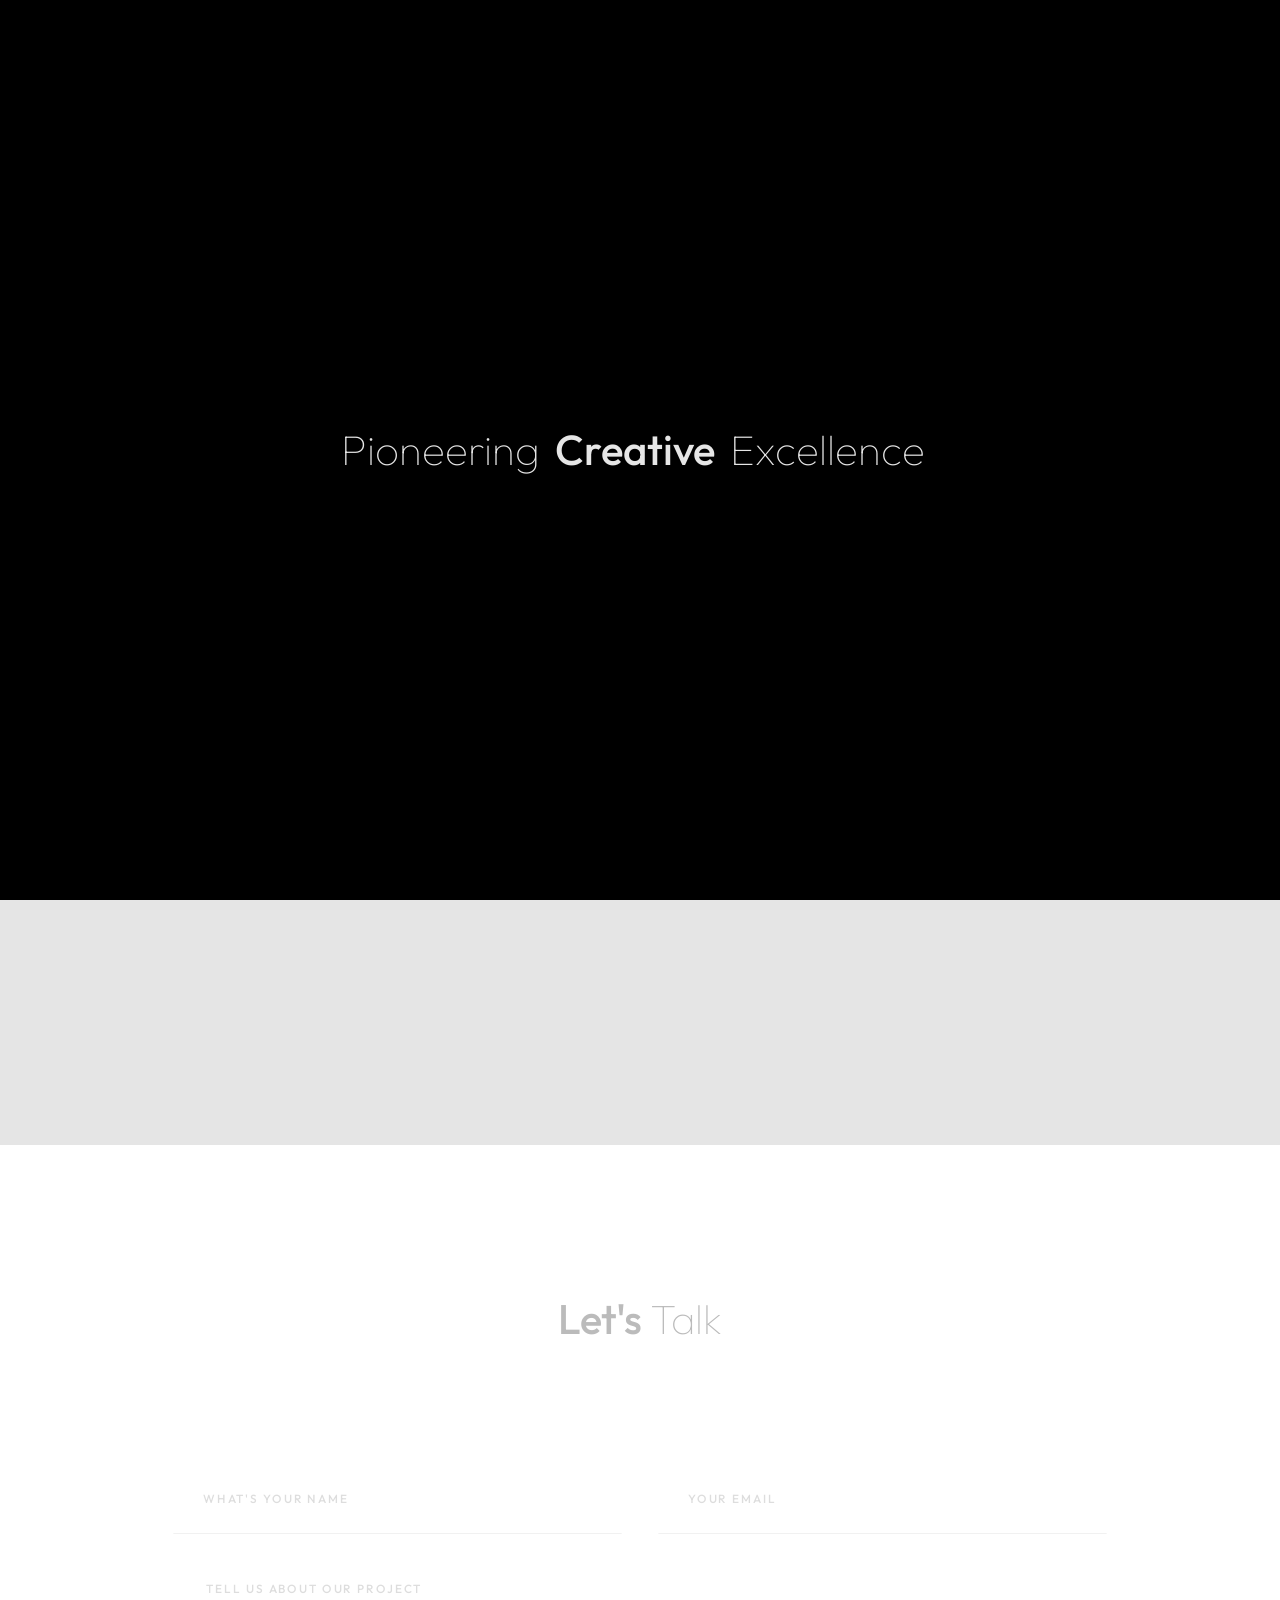
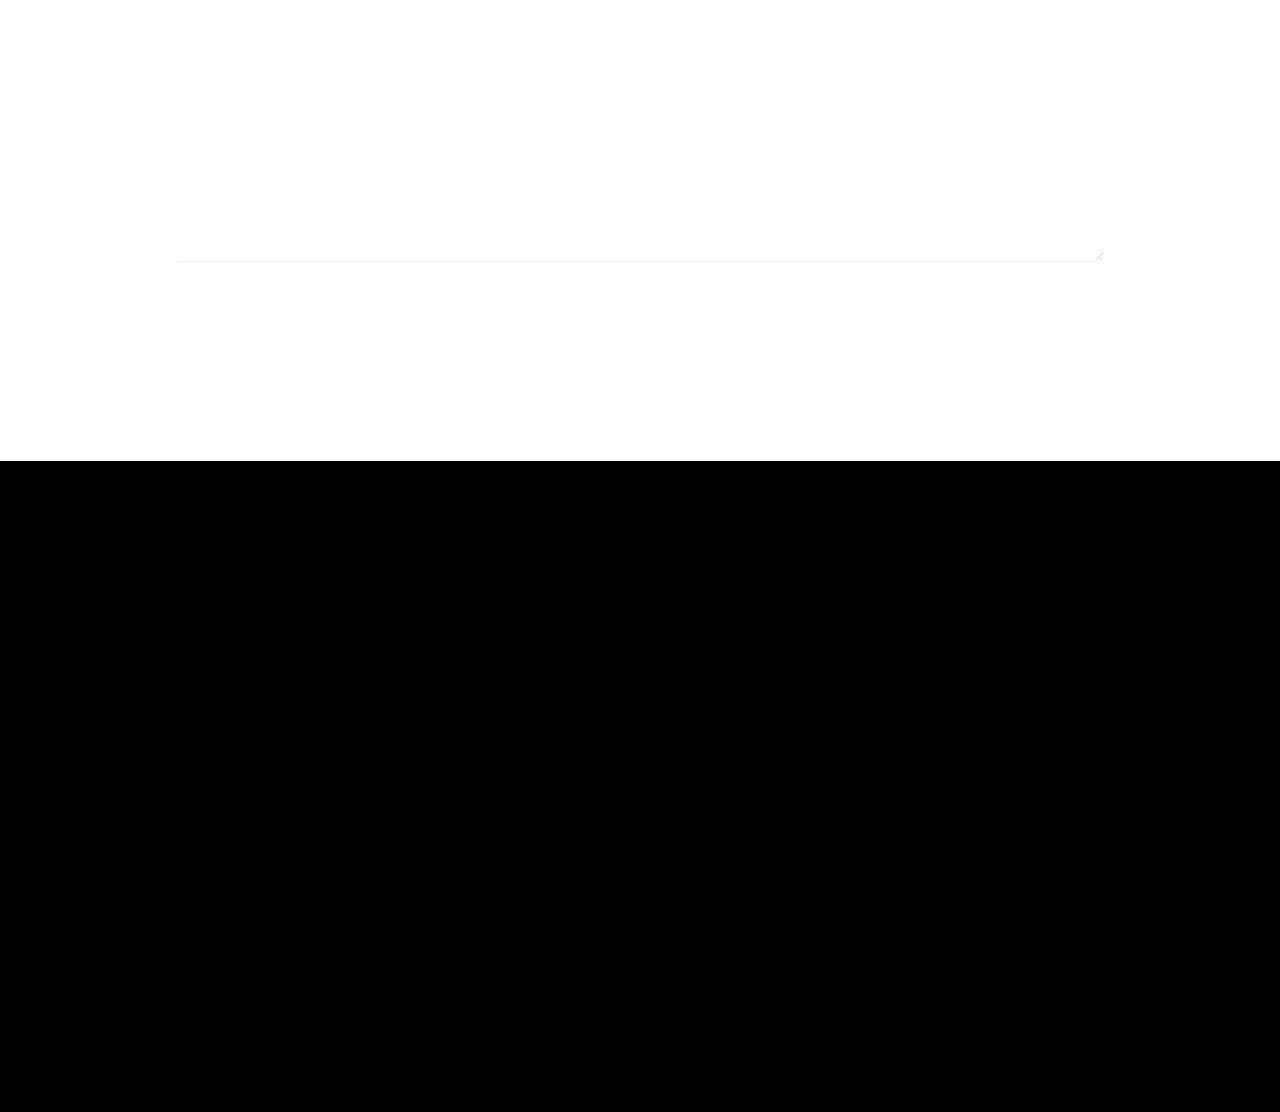
<file: contact.html>
<!DOCTYPE html>
<html lang="zxx">

<head>

    <meta charset="UTF-8">
    <meta name="viewport" content="width=device-width, initial-scale=1.0">
    <meta http-equiv="X-UA-Compatible" content="ie=edge">

    <!-- bootstrap grid css -->
    <link rel="stylesheet" href="css/plugins/bootstrap-grid.css">
    <!-- font awesome css -->
    <link rel="stylesheet" href="css/plugins/font-awesome.min.css">
    <!-- swiper css -->
    <link rel="stylesheet" href="css/plugins/swiper.min.css">
    <!-- fancybox css -->
    <link rel="stylesheet" href="css/plugins/fancybox.min.css">
    <!-- ashley scss -->
    <link rel="stylesheet" href="css/style.css">
    <!-- page name -->
    <title>Ashley</title>

</head>

<body>

    <!-- wrapper -->
    <div class="mil-wrapper" id="top">

        <!-- cursor -->
        <div class="mil-ball">
            <span class="mil-icon-1">
                <svg viewBox="0 0 128 128">
                    <path d="M106.1,41.9c-1.2-1.2-3.1-1.2-4.2,0c-1.2,1.2-1.2,3.1,0,4.2L116.8,61H11.2l14.9-14.9c1.2-1.2,1.2-3.1,0-4.2	c-1.2-1.2-3.1-1.2-4.2,0l-20,20c-1.2,1.2-1.2,3.1,0,4.2l20,20c0.6,0.6,1.4,0.9,2.1,0.9s1.5-0.3,2.1-0.9c1.2-1.2,1.2-3.1,0-4.2	L11.2,67h105.5l-14.9,14.9c-1.2,1.2-1.2,3.1,0,4.2c0.6,0.6,1.4,0.9,2.1,0.9s1.5-0.3,2.1-0.9l20-20c1.2-1.2,1.2-3.1,0-4.2L106.1,41.9	z" />
                </svg>
            </span>
            <div class="mil-more-text">More</div>
            <div class="mil-choose-text">Сhoose</div>
        </div>
        <!-- cursor end -->

        <!-- preloader -->
        <div class="mil-preloader">
            <div class="mil-preloader-animation">
                <div class="mil-pos-abs mil-animation-1">
                    <p class="mil-h3 mil-muted mil-thin">Pioneering</p>
                    <p class="mil-h3 mil-muted">Creative</p>
                    <p class="mil-h3 mil-muted mil-thin">Excellence</p>
                </div>
                <div class="mil-pos-abs mil-animation-2">
                    <div class="mil-reveal-frame">
                        <p class="mil-reveal-box"></p>
                        <p class="mil-h3 mil-muted mil-thin">LLeveLL.tech</p>
                    </div>
                </div>
            </div>
        </div>
        <!-- preloader end -->

        <!-- scrollbar progress -->
        <div class="mil-progress-track">
            <div class="mil-progress"></div>
        </div>
        <!-- scrollbar progress end -->

        <!-- menu -->
        <div class="mil-menu-frame">
            <!-- frame clone -->
            <div class="mil-frame-top">
                <a href="home-1.html" class="mil-logo">A.</a>
                <div class="mil-menu-btn">
                    <span></span>
                </div>
            </div>
            <!-- frame clone end -->
            <div class="container">
                <div class="mil-menu-content">
                    <div class="row">
                        <div class="col-xl-5">

                            <nav class="mil-main-menu" id="swupMenu">
                                <ul>
                                    <li class="mil-has-children">
                                        <a href="#.">Homepage</a>
                                        <ul>
                                            <li><a href="home-1.html">Landing page</a></li>
                                            <li><a href="home-2.html">Personal</a></li>
                                            <li><a href="portfolio-3.html">Portfolio slider</a></li>
                                        </ul>
                                    </li>
                                    <li class="mil-has-children">
                                        <a href="#.">Portfolio</a>
                                        <ul>
                                            <li><a href="portfolio-1.html">Grid type 1</a></li>
                                            <li><a href="portfolio-2.html">Grid type 2</a></li>
                                            <li><a href="portfolio-3.html">Slider</a></li>
                                        </ul>
                                    </li>
                                    <li class="mil-has-children">
                                        <a href="#.">Services</a>
                                        <ul>
                                            <li><a href="services.html">Services List</a></li>
                                            <li><a href="service.html">Single service</a></li>
                                        </ul>
                                    </li>
                                    <li class="mil-has-children">
                                        <a href="#.">Newsletter</a>
                                        <ul>
                                            <li><a href="blog.html">Blog List</a></li>
                                            <li><a href="publication.html">Publication</a></li>
                                        </ul>
                                    </li>
                                    <li class="mil-has-children mil-active">
                                        <a href="#.">Other pages</a>
                                        <ul>
                                            <li><a href="team.html">Team</a></li>
                                            <li><a href="contact.html">Contact</a></li>
                                            <li><a href="404.html">404</a></li>
                                        </ul>
                                    </li>
                                </ul>
                            </nav>

                        </div>
                        <div class="col-xl-7">

                            <div class="mil-menu-right-frame">
                                <div class="mil-animation-in">
                                    <div class="mil-animation-frame">
                                        <div class="mil-animation mil-position-1 mil-scale" data-value-1="2" data-value-2="2"></div>
                                    </div>
                                </div>
                                <div class="mil-menu-right">
                                    <div class="row">
                                        <div class="col-lg-8 mil-mb-60">

                                            <h6 class="mil-muted mil-mb-30">Projects</h6>

                                            <ul class="mil-menu-list">
                                                <li><a href="project-1.html" class="mil-light-soft">Interior design studio</a></li>
                                                <li><a href="project-2.html" class="mil-light-soft">Home Security Camera</a></li>
                                                <li><a href="project-3.html" class="mil-light-soft">Kemia Honest Skincare</a></li>
                                                <li><a href="project-4.html" class="mil-light-soft">Cascade of Lava</a></li>
                                                <li><a href="project-5.html" class="mil-light-soft">Air Pro by Molekule</a></li>
                                                <li><a href="project-6.html" class="mil-light-soft">Tony's Chocolonely</a></li>
                                            </ul>

                                        </div>
                                        <div class="col-lg-4 mil-mb-60">

                                            <h6 class="mil-muted mil-mb-30">Useful links</h6>

                                            <ul class="mil-menu-list">
                                                <li><a href="#." class="mil-light-soft">Privacy Policy</a></li>
                                                <li><a href="#." class="mil-light-soft">Terms and conditions</a></li>
                                                <li><a href="#." class="mil-light-soft">Cookie Policy</a></li>
                                                <li><a href="#." class="mil-light-soft">Careers</a></li>
                                            </ul>

                                        </div>
                                    </div>
                                    <div class="mil-divider mil-mb-60"></div>
                                    <div class="row justify-content-between">

                                        <div class="col-lg-4 mil-mb-60">

                                            <h6 class="mil-muted mil-mb-30">Canada</h6>

                                            <p class="mil-light-soft mil-up">71 South Los Carneros Road, California <span class="mil-no-wrap">+51 174 705 812</span></p>

                                        </div>
                                        <div class="col-lg-4 mil-mb-60">

                                            <h6 class="mil-muted mil-mb-30">Germany</h6>

                                            <p class="mil-light-soft">Leehove 40, 2678 MC De Lier, Netherlands <span class="mil-no-wrap">+31 174 705 811</span></p>

                                        </div>
                                    </div>
                                </div>
                            </div>

                        </div>
                    </div>
                </div>
            </div>
        </div>
        <!-- menu -->

        <!-- curtain -->
        <div class="mil-curtain"></div>
        <!-- curtain end -->

        <!-- frame -->
        <div class="mil-frame">
            <div class="mil-frame-top">
                <a href="home-1.html" class="mil-logo">LLeveLL.</a>
                <div class="mil-menu-btn">
                    <span></span>
                </div>
            </div>
            <div class="mil-frame-bottom">
                <div class="mil-current-page"></div>
                <div class="mil-back-to-top">
                    <a href="#top" class="mil-link mil-dark mil-arrow-place">
                        <span>Back to top</span>
                    </a>
                </div>
            </div>
        </div>
        <!-- frame end -->

        <!-- content -->
        <div class="mil-content">
            <div id="swupMain" class="mil-main-transition">

                <!-- banner -->
                <div class="mil-inner-banner mil-p-0-120">
                    <div class="mil-banner-content mil-center mil-up">
                        <div class="container">
                            <ul class="mil-breadcrumbs mil-center mil-mb-60">
                                <li><a href="home-1.html">Homepage</a></li>
                                <li><a href="contact.html">Contact</a></li>
                            </ul>
                            <h1 class="mil-mb-60">Get in touch!</h1>
                            <a href="#contact" class="mil-link mil-dark mil-arrow-place mil-down-arrow">
                                <span>Send message</span>
                            </a>
                        </div>
                    </div>
                </div>
                <!-- banner end -->

                <!-- map -->
                <div class="mil-map-frame mil-up">
                    <div class="mil-map">
                        <iframe src="https://www.google.com/maps/embed?pb=!1m14!1m8!1m3!1d1396.5769090312324!2d-73.6519672!3d45.5673453!3m2!1i1024!2i768!4f13.1!3m3!1m2!1s0x4cc91f8abc30e0ff%3A0xfc6d9cbb49022e9c!2sManoir%20Saint-Joseph!5e0!3m2!1sen!2sua!4v1685485811069!5m2!1sen!2sua" style="border:0;" allowfullscreen="" loading="lazy" referrerpolicy="no-referrer-when-downgrade"></iframe>
                    </div>
                </div>
                <!-- map end -->

                <!-- contact form -->
                <section id="contact">
                    <div class="container mil-p-120-90">
                        <h3 class="mil-center mil-up mil-mb-120">Let's <span class="mil-thin">Talk</span></h3>
                        <form class="row align-items-center">
                            <div class="col-lg-6 mil-up">
                                <input type="text" placeholder="What's your name">
                            </div>
                            <div class="col-lg-6 mil-up">
                                <input type="email" placeholder="Your Email">
                            </div>
                            <div class="col-lg-12 mil-up">
                                <textarea placeholder="Tell us about our project"></textarea>
                            </div>
                            <div class="col-lg-8">
                                <p class="mil-up mil-mb-30"><span class="mil-accent">*</span> We promise not to disclose your personal information to third parties.</p>
                            </div>
                            <div class="col-lg-4">
                                <div class="mil-adaptive-right mil-up mil-mb-30">
                                    <button type="submit" class="mil-button mil-arrow-place">
                                        <span>Send message</span>
                                    </button>
                                </div>
                            </div>
                        </form>
                    </div>
                </section>
                <!-- contact form end -->

                <!-- footer -->
                <footer class="mil-dark-bg">
                    <div class="mi-invert-fix">
                        <div class="container mil-p-120-60">
                            <div class="row justify-content-between">
                                <div class="col-md-4 col-lg-4 mil-mb-60">

                                    <div class="mil-muted mil-logo mil-up mil-mb-30">llevell.</div>

                                    <!-- <p class="mil-light-soft mil-up mil-mb-30">Subscribe our newsletter:</p>

                                    <form class="mil-subscribe-form mil-up">
                                        <input type="text" placeholder="Enter our email">
                                        <button type="submit" class="mil-button mil-icon-button-sm mil-arrow-place"></button>
                                    </form> -->

                                </div>
                                <div class="col-md-7 col-lg-6">
                                    <div class="row justify-content-end">
                                        <div class="col-md-6 col-lg-7">

                                            <nav class="mil-footer-menu mil-mb-60">
                                                <ul>
                                                    <li class="mil-up mil-active">
                                                        <a href="home-1.html">Home</a>
                                                    </li>
                                                    <li class="mil-up">
                                                        <a href="portfolio-1.html">Portfolio</a>
                                                    </li>
                                                    <li class="mil-up">
                                                        <a href="services.html">Services</a>
                                                    </li>
                                                    <li class="mil-up">
                                                        <a href="contact.html">Contact</a>
                                                    </li>
                                                    <!-- <li class="mil-up">
                                                        <a href="blog.html">Blog</a>
                                                    </li> -->
                                                </ul>
                                            </nav>

                                        </div>
                                        <div class="col-md-6 col-lg-5">

                                            <ul class="mil-menu-list mil-up mil-mb-60">
                                                <li><a href="#." class="mil-light-soft">Privacy Policy</a></li>
                                                <li><a href="#." class="mil-light-soft">Terms and conditions</a></li>
                                                <li><a href="#." class="mil-light-soft">Cookie Policy</a></li>
                                                <li><a href="#." class="mil-light-soft">Careers</a></li>
                                            </ul>

                                        </div>
                                    </div>
                                </div>
                            </div>

                            <div class="row justify-content-between flex-sm-row-reverse">
                                <div class="col-md-7 col-lg-6">

                                    <div class="row justify-content-between">

                                        <div class="col-md-6 col-lg-5 mil-mb-60">

                                            <h6 class="mil-muted mil-up mil-mb-30">India</h6>

                                            <p class="mil-light-soft mil-up">Hyderabad <span class="mil-no-wrap">+91 98403 14082</span></p>

                                        </div>
                                        <div class="col-md-6 col-lg-5 mil-mb-60">

                                            <h6 class="mil-muted mil-up mil-mb-30">UAE</h6>

                                            <p class="mil-light-soft mil-up">Dubai <span class="mil-no-wrap">+971 52 336 5956</span></p>

                                        </div>
                                    </div>

                                </div>
                                <div class="col-md-4 col-lg-6 mil-mb-60">

                                    <div class="mil-vert-between">
                                        <div class="mil-mb-30">
                                            <ul class="mil-social-icons mil-up">
                                                <li><a href="#." target="_blank" class="social-icon"> <i class="far fa-circle"></i></a></li>
                                                <li><a href="#." target="_blank" class="social-icon"> <i class="far fa-circle"></i></a></li>
                                                <li><a href="#." target="_blank" class="social-icon"> <i class="far fa-circle"></i></a></li>
                                                <li><a href="#." target="_blank" class="social-icon"> <i class="far fa-circle"></i></a></li>
                                            </ul>
                                        </div>
                                        <p class="mil-light-soft mil-up">© Copyright 2026 - LLeveLL. All Rights Reserved.</p>
                                    </div>

                                </div>
                            </div>
                        </div>
                    </div>
                </footer>
                <!-- footer end -->

                <!-- hidden elements -->
                <div class="mil-hidden-elements">
                    <div class="mil-dodecahedron">
                        <div class="mil-pentagon">
                            <div></div>
                            <div></div>
                            <div></div>
                            <div></div>
                            <div></div>
                        </div>
                        <div class="mil-pentagon">
                            <div></div>
                            <div></div>
                            <div></div>
                            <div></div>
                            <div></div>
                        </div>
                        <div class="mil-pentagon">
                            <div></div>
                            <div></div>
                            <div></div>
                            <div></div>
                            <div></div>
                        </div>
                        <div class="mil-pentagon">
                            <div></div>
                            <div></div>
                            <div></div>
                            <div></div>
                            <div></div>
                        </div>
                        <div class="mil-pentagon">
                            <div></div>
                            <div></div>
                            <div></div>
                            <div></div>
                            <div></div>
                        </div>
                        <div class="mil-pentagon">
                            <div></div>
                            <div></div>
                            <div></div>
                            <div></div>
                            <div></div>
                        </div>
                        <div class="mil-pentagon">
                            <div></div>
                            <div></div>
                            <div></div>
                            <div></div>
                            <div></div>
                        </div>
                        <div class="mil-pentagon">
                            <div></div>
                            <div></div>
                            <div></div>
                            <div></div>
                            <div></div>
                        </div>
                        <div class="mil-pentagon">
                            <div></div>
                            <div></div>
                            <div></div>
                            <div></div>
                            <div></div>
                        </div>
                        <div class="mil-pentagon">
                            <div></div>
                            <div></div>
                            <div></div>
                            <div></div>
                            <div></div>
                        </div>
                        <div class="mil-pentagon">
                            <div></div>
                            <div></div>
                            <div></div>
                            <div></div>
                            <div></div>
                        </div>
                        <div class="mil-pentagon">
                            <div></div>
                            <div></div>
                            <div></div>
                            <div></div>
                            <div></div>
                        </div>
                    </div>

                    <svg xmlns="http://www.w3.org/2000/svg" viewBox="0 0 24 24" class="mil-arrow">
                        <path d="M 14 5.3417969 C 13.744125 5.3417969 13.487969 5.4412187 13.292969 5.6367188 L 13.207031 5.7226562 C 12.816031 6.1136563 12.816031 6.7467188 13.207031 7.1367188 L 17.070312 11 L 4 11 C 3.448 11 3 11.448 3 12 C 3 12.552 3.448 13 4 13 L 17.070312 13 L 13.207031 16.863281 C 12.816031 17.254281 12.816031 17.887344 13.207031 18.277344 L 13.292969 18.363281 C 13.683969 18.754281 14.317031 18.754281 14.707031 18.363281 L 20.363281 12.707031 C 20.754281 12.316031 20.754281 11.682969 20.363281 11.292969 L 14.707031 5.6367188 C 14.511531 5.4412187 14.255875 5.3417969 14 5.3417969 z" />
                    </svg>

                    <svg width="250" viewBox="0 0 300 1404" fill="none" xmlns="http://www.w3.org/2000/svg" class="mil-lines">
                        <path fill-rule="evenodd" clip-rule="evenodd" d="M1 892L1 941H299V892C299 809.71 232.29 743 150 743C67.7096 743 1 809.71 1 892ZM0 942H300V892C300 809.157 232.843 742 150 742C67.1573 742 0 809.157 0 892L0 942Z" class="mil-move" />
                        <path fill-rule="evenodd" clip-rule="evenodd" d="M299 146V97L1 97V146C1 228.29 67.7096 295 150 295C232.29 295 299 228.29 299 146ZM300 96L0 96V146C0 228.843 67.1573 296 150 296C232.843 296 300 228.843 300 146V96Z" class="mil-move" />
                        <path fill-rule="evenodd" clip-rule="evenodd" d="M299 1H1V1403H299V1ZM0 0V1404H300V0H0Z" />
                        <path fill-rule="evenodd" clip-rule="evenodd" d="M150 -4.37115e-08L150 1404L149 1404L149 0L150 -4.37115e-08Z" />
                        <path fill-rule="evenodd" clip-rule="evenodd" d="M150 1324C232.29 1324 299 1257.29 299 1175C299 1092.71 232.29 1026 150 1026C67.7096 1026 1 1092.71 1 1175C1 1257.29 67.7096 1324 150 1324ZM150 1325C232.843 1325 300 1257.84 300 1175C300 1092.16 232.843 1025 150 1025C67.1573 1025 0 1092.16 0 1175C0 1257.84 67.1573 1325 150 1325Z" class="mil-move" />
                        <path fill-rule="evenodd" clip-rule="evenodd" d="M300 1175H0V1174H300V1175Z" class="mil-move" />
                        <path fill-rule="evenodd" clip-rule="evenodd" d="M150 678C232.29 678 299 611.29 299 529C299 446.71 232.29 380 150 380C67.7096 380 1 446.71 1 529C1 611.29 67.7096 678 150 678ZM150 679C232.843 679 300 611.843 300 529C300 446.157 232.843 379 150 379C67.1573 379 0 446.157 0 529C0 611.843 67.1573 679 150 679Z" class="mil-move" />
                        <path fill-rule="evenodd" clip-rule="evenodd" d="M299 380H1V678H299V380ZM0 379V679H300V379H0Z" class="mil-move" />
                    </svg>
                </div>
                <!-- hidden elements end -->

            </div>
        </div>
        <!-- content -->
    </div>
    <!-- wrapper end -->

    <!-- jQuery js -->
    <script src="js/plugins/jquery.min.js"></script>
    <!-- swup js -->
    <script src="js/plugins/swup.min.js"></script>
    <!-- swiper js -->
    <script src="js/plugins/swiper.min.js"></script>
    <!-- fancybox js -->
    <script src="js/plugins/fancybox.min.js"></script>
    <!-- gsap js -->
    <script src="js/plugins/gsap.min.js"></script>
    <!-- scroll smoother -->
    <script src="js/plugins/smooth-scroll.js"></script>
    <!-- scroll trigger js -->
    <script src="js/plugins/ScrollTrigger.min.js"></script>
    <!-- scroll to js -->
    <script src="js/plugins/ScrollTo.min.js"></script>
    <!-- ashley js -->
    <script src="js/main.js"></script>

</body>

</html>
</file>
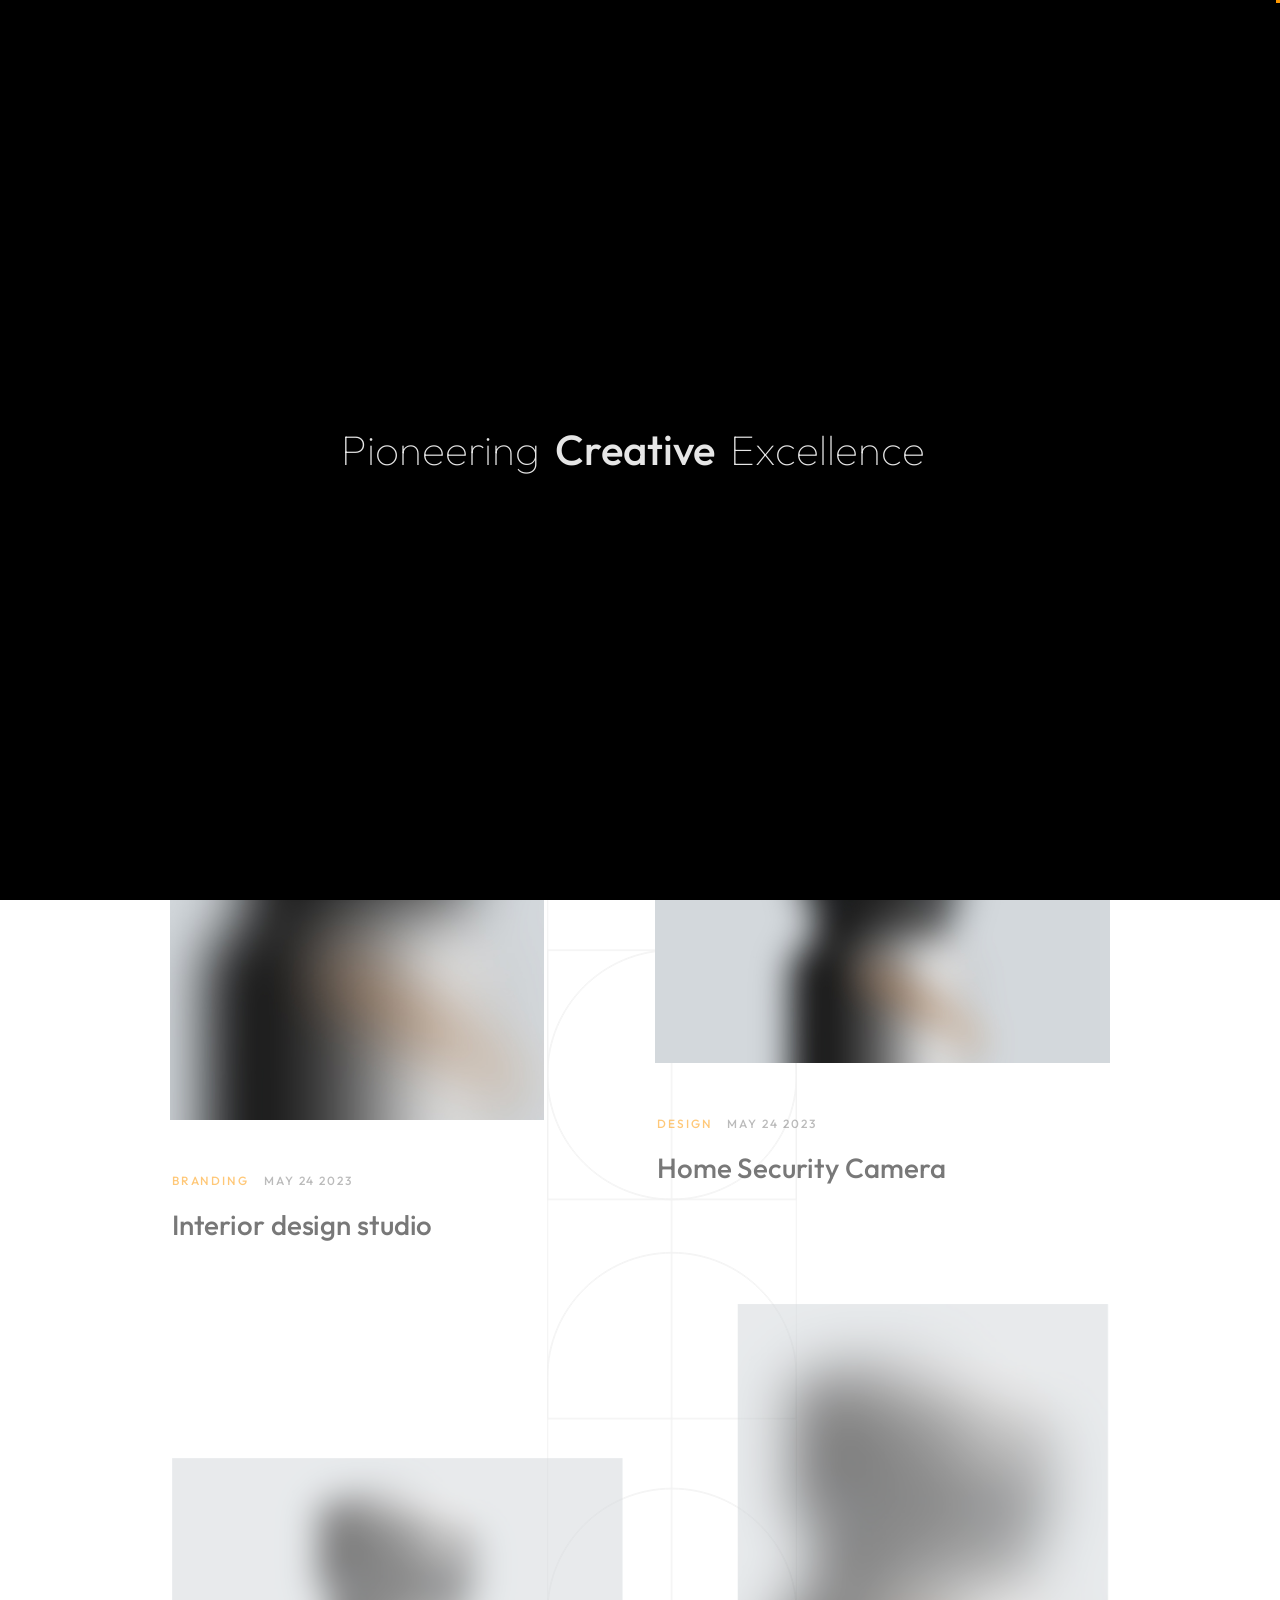
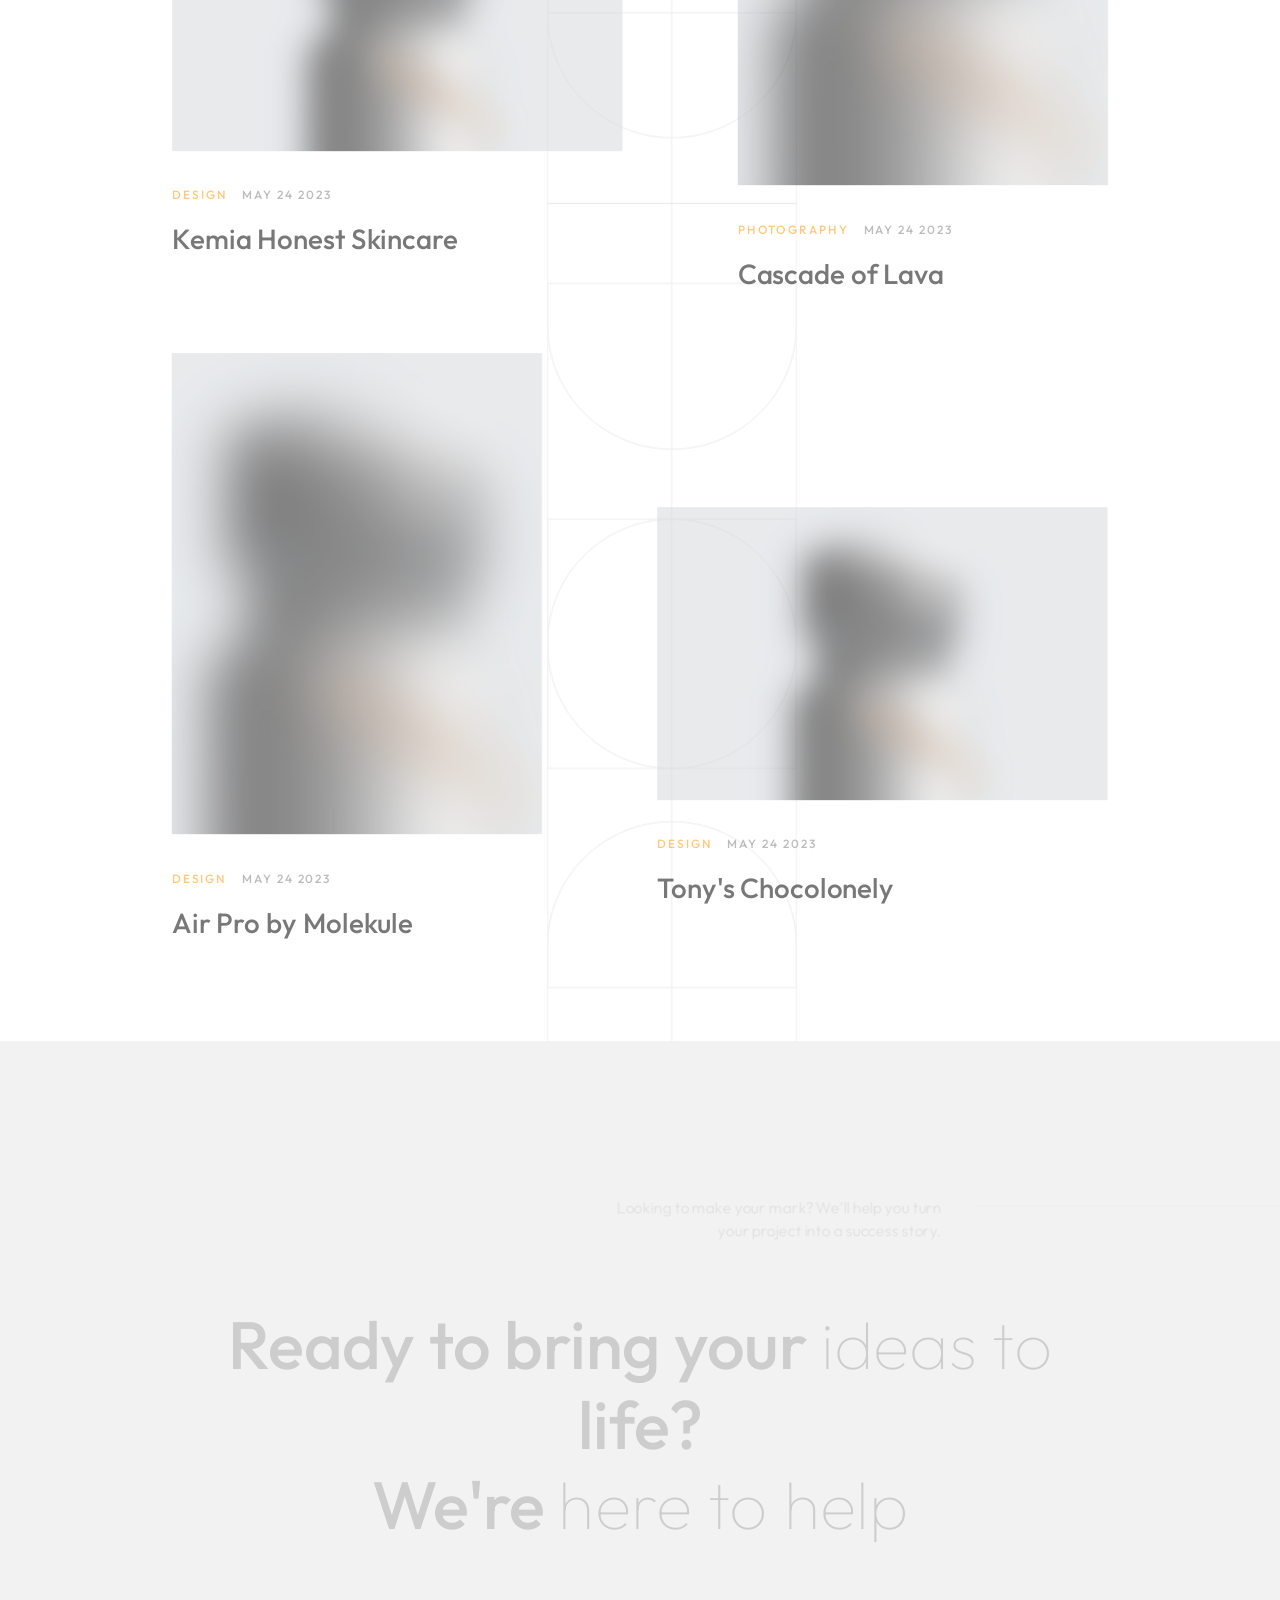
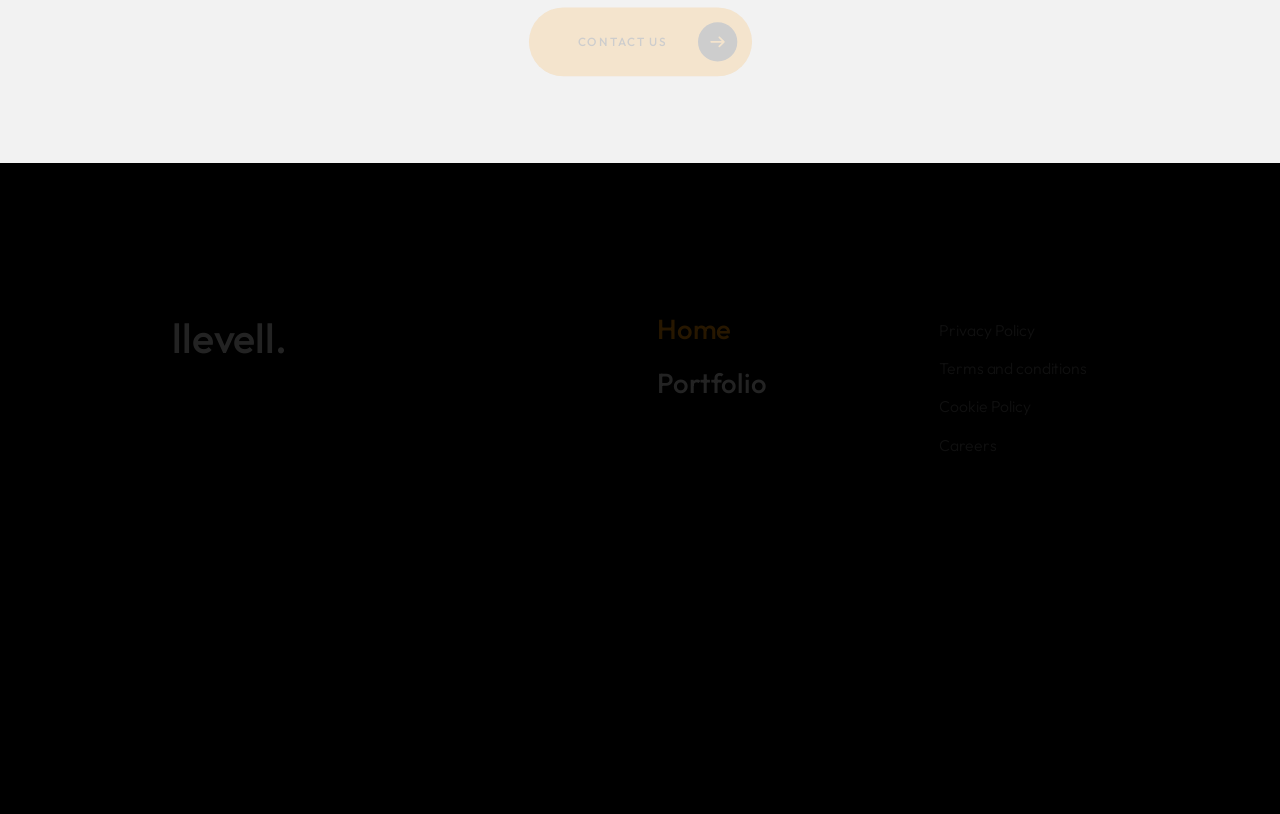
<file: portfolio-1.html>
<!DOCTYPE html>
<html lang="zxx">

<head>

    <meta charset="UTF-8">
    <meta name="viewport" content="width=device-width, initial-scale=1.0">
    <meta http-equiv="X-UA-Compatible" content="ie=edge">

    <!-- bootstrap grid css -->
    <link rel="stylesheet" href="css/plugins/bootstrap-grid.css">
    <!-- font awesome css -->
    <link rel="stylesheet" href="css/plugins/font-awesome.min.css">
    <!-- swiper css -->
    <link rel="stylesheet" href="css/plugins/swiper.min.css">
    <!-- fancybox css -->
    <link rel="stylesheet" href="css/plugins/fancybox.min.css">
    <!-- ashley scss -->
    <link rel="stylesheet" href="css/style.css">
    <!-- page name -->
    <title>LLeveLL</title>

</head>

<body>

    <!-- wrapper -->
    <div class="mil-wrapper" id="top">

        <!-- cursor -->
        <div class="mil-ball">
            <span class="mil-icon-1">
                <svg viewBox="0 0 128 128">
                    <path d="M106.1,41.9c-1.2-1.2-3.1-1.2-4.2,0c-1.2,1.2-1.2,3.1,0,4.2L116.8,61H11.2l14.9-14.9c1.2-1.2,1.2-3.1,0-4.2	c-1.2-1.2-3.1-1.2-4.2,0l-20,20c-1.2,1.2-1.2,3.1,0,4.2l20,20c0.6,0.6,1.4,0.9,2.1,0.9s1.5-0.3,2.1-0.9c1.2-1.2,1.2-3.1,0-4.2	L11.2,67h105.5l-14.9,14.9c-1.2,1.2-1.2,3.1,0,4.2c0.6,0.6,1.4,0.9,2.1,0.9s1.5-0.3,2.1-0.9l20-20c1.2-1.2,1.2-3.1,0-4.2L106.1,41.9	z" />
                </svg>
            </span>
            <div class="mil-more-text">More</div>
            <div class="mil-choose-text">Сhoose</div>
        </div>
        <!-- cursor end -->

        <!-- preloader -->
        <div class="mil-preloader">
            <div class="mil-preloader-animation">
                <div class="mil-pos-abs mil-animation-1">
                    <p class="mil-h3 mil-muted mil-thin">Pioneering</p>
                    <p class="mil-h3 mil-muted">Creative</p>
                    <p class="mil-h3 mil-muted mil-thin">Excellence</p>
                </div>
                <div class="mil-pos-abs mil-animation-2">
                    <div class="mil-reveal-frame">
                        <p class="mil-reveal-box"></p>
                        <p class="mil-h3 mil-muted mil-thin">LLeveLL.tech</p>
                    </div>
                </div>
            </div>
        </div>
        <!-- preloader end -->

        <!-- scrollbar progress -->
        <div class="mil-progress-track">
            <div class="mil-progress"></div>
        </div>
        <!-- scrollbar progress end -->

        <!-- menu -->
        <div class="mil-menu-frame">
            <!-- frame clone -->
            <div class="mil-frame-top">
                <a href="home-1.html" class="mil-logo">A.</a>
                <div class="mil-menu-btn">
                    <span></span>
                </div>
            </div>
            <!-- frame clone end -->
            <div class="container">
                <div class="mil-menu-content">
                    <div class="row">
                        <div class="col-xl-5">

                            <nav class="mil-main-menu" id="swupMenu">
                                <ul>
                                    <li class="mil-has-children">
                                        <a href="#.">Homepage</a>
                                        <ul>
                                            <li><a href="home-1.html">Landing page</a></li>
                                            <li><a href="home-2.html">Personal</a></li>
                                            <li><a href="portfolio-3.html">Portfolio slider</a></li>
                                        </ul>
                                    </li>
                                    <li class="mil-has-children mil-active">
                                        <a href="#.">Portfolio</a>
                                        <ul>
                                            <li><a href="portfolio-1.html">Grid type 1</a></li>
                                            <li><a href="portfolio-2.html">Grid type 2</a></li>
                                            <li><a href="portfolio-3.html">Slider</a></li>
                                        </ul>
                                    </li>
                                    <li class="mil-has-children">
                                        <a href="#.">Services</a>
                                        <ul>
                                            <li><a href="services.html">Services List</a></li>
                                            <li><a href="service.html">Single service</a></li>
                                        </ul>
                                    </li>
                                    <li class="mil-has-children">
                                        <a href="#.">Newsletter</a>
                                        <ul>
                                            <li><a href="blog.html">Blog List</a></li>
                                            <li><a href="publication.html">Publication</a></li>
                                        </ul>
                                    </li>
                                    <li class="mil-has-children">
                                        <a href="#.">Other pages</a>
                                        <ul>
                                            <li><a href="team.html">Team</a></li>
                                            <li><a href="contact.html">Contact</a></li>
                                            <li><a href="404.html">404</a></li>
                                        </ul>
                                    </li>
                                </ul>
                            </nav>

                        </div>
                        <div class="col-xl-7">

                            <div class="mil-menu-right-frame">
                                <div class="mil-animation-in">
                                    <div class="mil-animation-frame">
                                        <div class="mil-animation mil-position-1 mil-scale" data-value-1="2" data-value-2="2"></div>
                                    </div>
                                </div>
                                <div class="mil-menu-right">
                                    <div class="row">
                                        <div class="col-lg-8 mil-mb-60">

                                            <h6 class="mil-muted mil-mb-30">Projects</h6>

                                            <ul class="mil-menu-list">
                                                <li><a href="project-1.html" class="mil-light-soft">Interior design studio</a></li>
                                                <li><a href="project-2.html" class="mil-light-soft">Home Security Camera</a></li>
                                                <li><a href="project-3.html" class="mil-light-soft">Kemia Honest Skincare</a></li>
                                                <li><a href="project-4.html" class="mil-light-soft">Cascade of Lava</a></li>
                                                <li><a href="project-5.html" class="mil-light-soft">Air Pro by Molekule</a></li>
                                                <li><a href="project-6.html" class="mil-light-soft">Tony's Chocolonely</a></li>
                                            </ul>

                                        </div>
                                        <div class="col-lg-4 mil-mb-60">

                                            <h6 class="mil-muted mil-mb-30">Useful links</h6>

                                            <ul class="mil-menu-list">
                                                <li><a href="#." class="mil-light-soft">Privacy Policy</a></li>
                                                <li><a href="#." class="mil-light-soft">Terms and conditions</a></li>
                                                <li><a href="#." class="mil-light-soft">Cookie Policy</a></li>
                                                <li><a href="#." class="mil-light-soft">Careers</a></li>
                                            </ul>

                                        </div>
                                    </div>
                                    <div class="mil-divider mil-mb-60"></div>
                                    <div class="row justify-content-between">

                                        <div class="col-lg-4 mil-mb-60">

                                            <h6 class="mil-muted mil-mb-30">Canada</h6>

                                            <p class="mil-light-soft mil-up">71 South Los Carneros Road, California <span class="mil-no-wrap">+51 174 705 812</span></p>

                                        </div>
                                        <div class="col-lg-4 mil-mb-60">

                                            <h6 class="mil-muted mil-mb-30">Germany</h6>

                                            <p class="mil-light-soft">Leehove 40, 2678 MC De Lier, Netherlands <span class="mil-no-wrap">+31 174 705 811</span></p>

                                        </div>
                                    </div>
                                </div>
                            </div>

                        </div>
                    </div>
                </div>
            </div>
        </div>
        <!-- menu -->

        <!-- curtain -->
        <div class="mil-curtain"></div>
        <!-- curtain end -->

        <!-- frame -->
        <div class="mil-frame">
            <div class="mil-frame-top">
                <a href="home-1.html" class="mil-logo">LLeveLL.</a>
                <div class="mil-menu-btn">
                    <span></span>
                </div>
            </div>
            <div class="mil-frame-bottom">
                <div class="mil-current-page"></div>
                <div class="mil-back-to-top">
                    <a href="#top" class="mil-link mil-dark mil-arrow-place">
                        <span>Back to top</span>
                    </a>
                </div>
            </div>
        </div>
        <!-- frame end -->

        <!-- content -->
        <div class="mil-content">
            <div id="swupMain" class="mil-main-transition">

                <!-- banner -->
                <div class="mil-inner-banner">
                    <div class="mil-banner-content mil-up">
                        <div class="mil-animation-frame">
                            <div class="mil-animation mil-position-4 mil-dark mil-scale" data-value-1="6" data-value-2="1.4"></div>
                        </div>
                        <div class="container">
                            <ul class="mil-breadcrumbs mil-mb-60">
                                <li><a href="home-1.html">Homepage</a></li>
                                <li><a href="portfolio-1.html">Portfolio</a></li>
                            </ul>
                            <h1 class="mil-mb-60">Designing a <br> Better <span class="mil-thin">World Today</span></h1>
                            <a href="#portfolio" class="mil-link mil-dark mil-arrow-place mil-down-arrow">
                                <span>Our works</span>
                            </a>
                        </div>
                    </div>
                </div>
                <!-- banner end -->

                <!-- portfolio -->
                <section id="portfolio">
                    <div class="container mil-portfolio mil-p-120-60">

                        <div class="mil-lines-place"></div>
                        <div class="mil-lines-place mil-lines-long"></div>

                        <div class="row justify-content-between align-items-center">
                            <div class="col-lg-5">

                                <a href="project-1.html" class="mil-portfolio-item mil-more mil-mb-60">
                                    <div class="mil-cover-frame mil-vert mil-up">
                                        <div class="mil-cover">
                                            <img src="img/works/1.jpg" alt="cover">
                                        </div>
                                    </div>
                                    <div class="mil-descr">
                                        <div class="mil-labels mil-up mil-mb-15">
                                            <div class="mil-label mil-upper mil-accent">Branding</div>
                                            <div class="mil-label mil-upper">may 24 2023</div>
                                        </div>
                                        <h4 class="mil-up">Interior design studio</h4>
                                    </div>
                                </a>

                            </div>
                            <div class="col-lg-6">

                                <a href="project-2.html" class="mil-portfolio-item mil-more mil-parallax mil-mb-60" data-value-1="60" data-value-2="-60">
                                    <div class="mil-cover-frame mil-hori mil-up">
                                        <div class="mil-cover">
                                            <img src="img/works/2.jpg" alt="cover">
                                        </div>
                                    </div>
                                    <div class="mil-descr">
                                        <div class="mil-labels mil-up mil-mb-15">
                                            <div class="mil-label mil-upper mil-accent">Design</div>
                                            <div class="mil-label mil-upper">may 24 2023</div>
                                        </div>
                                        <h4 class="mil-up">Home Security Camera</h4>
                                    </div>
                                </a>

                            </div>
                            <div class="col-lg-6">

                                <a href="project-3.html" class="mil-portfolio-item mil-more mil-parallax mil-mb-60" data-value-1="60" data-value-2="-60">
                                    <div class="mil-cover-frame mil-hori mil-up">
                                        <div class="mil-cover">
                                            <img src="img/works/3.jpg" alt="cover">
                                        </div>
                                    </div>
                                    <div class="mil-descr">
                                        <div class="mil-labels mil-up mil-mb-15">
                                            <div class="mil-label mil-upper mil-accent">Design</div>
                                            <div class="mil-label mil-upper">may 24 2023</div>
                                        </div>
                                        <h4 class="mil-up">Kemia Honest Skincare</h4>
                                    </div>
                                </a>

                            </div>
                            <div class="col-lg-5">

                                <a href="project-4.html" class="mil-portfolio-item mil-more mil-mb-60">
                                    <div class="mil-cover-frame mil-vert mil-up">
                                        <div class="mil-cover">
                                            <img src="img/works/4.jpg" alt="cover">
                                        </div>
                                    </div>
                                    <div class="mil-descr">
                                        <div class="mil-labels mil-up mil-mb-15">
                                            <div class="mil-label mil-upper mil-accent">Photography</div>
                                            <div class="mil-label mil-upper">may 24 2023</div>
                                        </div>
                                        <h4 class="mil-up">Cascade of Lava</h4>
                                    </div>
                                </a>

                            </div>
                            <div class="col-lg-5">

                                <a href="project-5.html" class="mil-portfolio-item mil-more mil-mb-60">
                                    <div class="mil-cover-frame mil-vert mil-up">
                                        <div class="mil-cover">
                                            <img src="img/works/5.jpg" alt="cover">
                                        </div>
                                    </div>
                                    <div class="mil-descr">
                                        <div class="mil-labels mil-up mil-mb-15">
                                            <div class="mil-label mil-upper mil-accent">Design</div>
                                            <div class="mil-label mil-upper">may 24 2023</div>
                                        </div>
                                        <h4 class="mil-up">Air Pro by Molekule</h4>
                                    </div>
                                </a>

                            </div>
                            <div class="col-lg-6">

                                <a href="project-6.html" class="mil-portfolio-item mil-more mil-parallax mil-mb-60" data-value-1="60" data-value-2="-60">
                                    <div class="mil-cover-frame mil-hori mil-up">
                                        <div class="mil-cover">
                                            <img src="img/works/6.jpg" alt="cover">
                                        </div>
                                    </div>
                                    <div class="mil-descr">
                                        <div class="mil-labels mil-up mil-mb-15">
                                            <div class="mil-label mil-upper mil-accent">Design</div>
                                            <div class="mil-label mil-upper">may 24 2023</div>
                                        </div>
                                        <h4 class="mil-up">Tony's Chocolonely</h4>
                                    </div>
                                </a>

                            </div>
                        </div>
                    </div>
                </section>
                <!-- portfolio end -->

                <!-- call to action -->
                <section class="mil-soft-bg">
                    <div class="container mil-p-120-120">
                        <div class="row">
                            <div class="col-lg-10">

                                <span class="mil-suptitle mil-suptitle-right mil-suptitle-dark mil-up">Looking to make your mark? We'll help you turn <br> your project into a success story.</span>

                            </div>
                        </div>
                        <div class="mil-center">
                            <h2 class="mil-up mil-mb-60">Ready to bring your <span class="mil-thin">ideas to</span> life? <br> We're <span class="mil-thin">here to help</span></h2>
                            <div class="mil-up"><a href="contact.html" class="mil-button mil-arrow-place"><span>Contact us</span></a></div>
                        </div>
                    </div>
                </section>
                <!-- call to action end -->

                <!-- footer -->
                <footer class="mil-dark-bg">
                    <div class="mi-invert-fix">
                        <div class="container mil-p-120-60">
                            <div class="row justify-content-between">
                                <div class="col-md-4 col-lg-4 mil-mb-60">

                                    <div class="mil-muted mil-logo mil-up mil-mb-30">llevell.</div>

                                    <!-- <p class="mil-light-soft mil-up mil-mb-30">Subscribe our newsletter:</p>

                                    <form class="mil-subscribe-form mil-up">
                                        <input type="text" placeholder="Enter our email">
                                        <button type="submit" class="mil-button mil-icon-button-sm mil-arrow-place"></button>
                                    </form> -->

                                </div>
                                <div class="col-md-7 col-lg-6">
                                    <div class="row justify-content-end">
                                        <div class="col-md-6 col-lg-7">

                                            <nav class="mil-footer-menu mil-mb-60">
                                                <ul>
                                                    <li class="mil-up mil-active">
                                                        <a href="home-1.html">Home</a>
                                                    </li>
                                                    <li class="mil-up">
                                                        <a href="portfolio-1.html">Portfolio</a>
                                                    </li>
                                                    <li class="mil-up">
                                                        <a href="services.html">Services</a>
                                                    </li>
                                                    <li class="mil-up">
                                                        <a href="contact.html">Contact</a>
                                                    </li>
                                                    <!-- <li class="mil-up">
                                                        <a href="blog.html">Blog</a>
                                                    </li> -->
                                                </ul>
                                            </nav>

                                        </div>
                                        <div class="col-md-6 col-lg-5">

                                            <ul class="mil-menu-list mil-up mil-mb-60">
                                                <li><a href="#." class="mil-light-soft">Privacy Policy</a></li>
                                                <li><a href="#." class="mil-light-soft">Terms and conditions</a></li>
                                                <li><a href="#." class="mil-light-soft">Cookie Policy</a></li>
                                                <li><a href="#." class="mil-light-soft">Careers</a></li>
                                            </ul>

                                        </div>
                                    </div>
                                </div>
                            </div>

                            <div class="row justify-content-between flex-sm-row-reverse">
                                <div class="col-md-7 col-lg-6">

                                    <div class="row justify-content-between">

                                        <div class="col-md-6 col-lg-5 mil-mb-60">

                                            <h6 class="mil-muted mil-up mil-mb-30">India</h6>

                                            <p class="mil-light-soft mil-up">Hyderabad <span class="mil-no-wrap">+91 98403 14082</span></p>

                                        </div>
                                        <div class="col-md-6 col-lg-5 mil-mb-60">

                                            <h6 class="mil-muted mil-up mil-mb-30">UAE</h6>

                                            <p class="mil-light-soft mil-up">Dubai <span class="mil-no-wrap">+971 52 336 5956</span></p>

                                        </div>
                                    </div>

                                </div>
                                <div class="col-md-4 col-lg-6 mil-mb-60">

                                    <div class="mil-vert-between">
                                        <div class="mil-mb-30">
                                            <ul class="mil-social-icons mil-up">
                                                <li><a href="#." target="_blank" class="social-icon"> <i class="far fa-circle"></i></a></li>
                                                <li><a href="#." target="_blank" class="social-icon"> <i class="far fa-circle"></i></a></li>
                                                <li><a href="#." target="_blank" class="social-icon"> <i class="far fa-circle"></i></a></li>
                                                <li><a href="#." target="_blank" class="social-icon"> <i class="far fa-circle"></i></a></li>
                                            </ul>
                                        </div>
                                        <p class="mil-light-soft mil-up">© Copyright 2026 - LLeveLL. All Rights Reserved.</p>
                                    </div>

                                </div>
                            </div>
                        </div>
                    </div>
                </footer>
                <!-- footer end -->

                <!-- hidden elements -->
                <div class="mil-hidden-elements">
                    <div class="mil-dodecahedron">
                        <div class="mil-pentagon">
                            <div></div>
                            <div></div>
                            <div></div>
                            <div></div>
                            <div></div>
                        </div>
                        <div class="mil-pentagon">
                            <div></div>
                            <div></div>
                            <div></div>
                            <div></div>
                            <div></div>
                        </div>
                        <div class="mil-pentagon">
                            <div></div>
                            <div></div>
                            <div></div>
                            <div></div>
                            <div></div>
                        </div>
                        <div class="mil-pentagon">
                            <div></div>
                            <div></div>
                            <div></div>
                            <div></div>
                            <div></div>
                        </div>
                        <div class="mil-pentagon">
                            <div></div>
                            <div></div>
                            <div></div>
                            <div></div>
                            <div></div>
                        </div>
                        <div class="mil-pentagon">
                            <div></div>
                            <div></div>
                            <div></div>
                            <div></div>
                            <div></div>
                        </div>
                        <div class="mil-pentagon">
                            <div></div>
                            <div></div>
                            <div></div>
                            <div></div>
                            <div></div>
                        </div>
                        <div class="mil-pentagon">
                            <div></div>
                            <div></div>
                            <div></div>
                            <div></div>
                            <div></div>
                        </div>
                        <div class="mil-pentagon">
                            <div></div>
                            <div></div>
                            <div></div>
                            <div></div>
                            <div></div>
                        </div>
                        <div class="mil-pentagon">
                            <div></div>
                            <div></div>
                            <div></div>
                            <div></div>
                            <div></div>
                        </div>
                        <div class="mil-pentagon">
                            <div></div>
                            <div></div>
                            <div></div>
                            <div></div>
                            <div></div>
                        </div>
                        <div class="mil-pentagon">
                            <div></div>
                            <div></div>
                            <div></div>
                            <div></div>
                            <div></div>
                        </div>
                    </div>

                    <svg xmlns="http://www.w3.org/2000/svg" viewBox="0 0 24 24" class="mil-arrow">
                        <path d="M 14 5.3417969 C 13.744125 5.3417969 13.487969 5.4412187 13.292969 5.6367188 L 13.207031 5.7226562 C 12.816031 6.1136563 12.816031 6.7467188 13.207031 7.1367188 L 17.070312 11 L 4 11 C 3.448 11 3 11.448 3 12 C 3 12.552 3.448 13 4 13 L 17.070312 13 L 13.207031 16.863281 C 12.816031 17.254281 12.816031 17.887344 13.207031 18.277344 L 13.292969 18.363281 C 13.683969 18.754281 14.317031 18.754281 14.707031 18.363281 L 20.363281 12.707031 C 20.754281 12.316031 20.754281 11.682969 20.363281 11.292969 L 14.707031 5.6367188 C 14.511531 5.4412187 14.255875 5.3417969 14 5.3417969 z" />
                    </svg>

                    <svg width="250" viewBox="0 0 300 1404" fill="none" xmlns="http://www.w3.org/2000/svg" class="mil-lines">
                        <path fill-rule="evenodd" clip-rule="evenodd" d="M1 892L1 941H299V892C299 809.71 232.29 743 150 743C67.7096 743 1 809.71 1 892ZM0 942H300V892C300 809.157 232.843 742 150 742C67.1573 742 0 809.157 0 892L0 942Z" class="mil-move" />
                        <path fill-rule="evenodd" clip-rule="evenodd" d="M299 146V97L1 97V146C1 228.29 67.7096 295 150 295C232.29 295 299 228.29 299 146ZM300 96L0 96V146C0 228.843 67.1573 296 150 296C232.843 296 300 228.843 300 146V96Z" class="mil-move" />
                        <path fill-rule="evenodd" clip-rule="evenodd" d="M299 1H1V1403H299V1ZM0 0V1404H300V0H0Z" />
                        <path fill-rule="evenodd" clip-rule="evenodd" d="M150 -4.37115e-08L150 1404L149 1404L149 0L150 -4.37115e-08Z" />
                        <path fill-rule="evenodd" clip-rule="evenodd" d="M150 1324C232.29 1324 299 1257.29 299 1175C299 1092.71 232.29 1026 150 1026C67.7096 1026 1 1092.71 1 1175C1 1257.29 67.7096 1324 150 1324ZM150 1325C232.843 1325 300 1257.84 300 1175C300 1092.16 232.843 1025 150 1025C67.1573 1025 0 1092.16 0 1175C0 1257.84 67.1573 1325 150 1325Z" class="mil-move" />
                        <path fill-rule="evenodd" clip-rule="evenodd" d="M300 1175H0V1174H300V1175Z" class="mil-move" />
                        <path fill-rule="evenodd" clip-rule="evenodd" d="M150 678C232.29 678 299 611.29 299 529C299 446.71 232.29 380 150 380C67.7096 380 1 446.71 1 529C1 611.29 67.7096 678 150 678ZM150 679C232.843 679 300 611.843 300 529C300 446.157 232.843 379 150 379C67.1573 379 0 446.157 0 529C0 611.843 67.1573 679 150 679Z" class="mil-move" />
                        <path fill-rule="evenodd" clip-rule="evenodd" d="M299 380H1V678H299V380ZM0 379V679H300V379H0Z" class="mil-move" />
                    </svg>
                </div>
                <!-- hidden elements end -->

            </div>
        </div>
        <!-- content -->
    </div>
    <!-- wrapper end -->

    <!-- jQuery js -->
    <script src="js/plugins/jquery.min.js"></script>
    <!-- swup js -->
    <script src="js/plugins/swup.min.js"></script>
    <!-- swiper js -->
    <script src="js/plugins/swiper.min.js"></script>
    <!-- fancybox js -->
    <script src="js/plugins/fancybox.min.js"></script>
    <!-- gsap js -->
    <script src="js/plugins/gsap.min.js"></script>
    <!-- scroll smoother -->
    <script src="js/plugins/smooth-scroll.js"></script>
    <!-- scroll trigger js -->
    <script src="js/plugins/ScrollTrigger.min.js"></script>
    <!-- scroll to js -->
    <script src="js/plugins/ScrollTo.min.js"></script>
    <!-- ashley js -->
    <script src="js/main.js"></script>

</body>

</html>
</file>
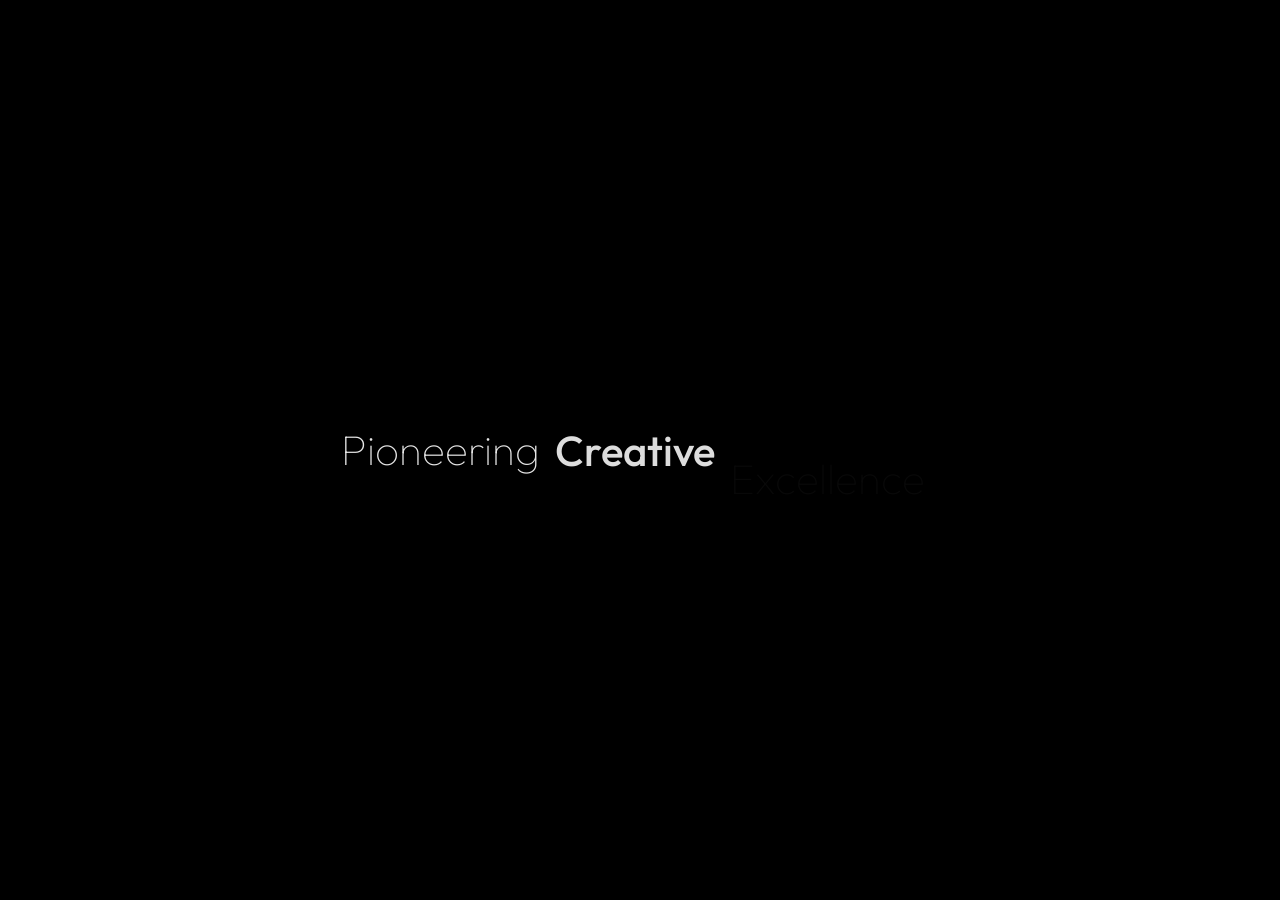
<file: portfolio-3.html>
<!DOCTYPE html>
<html lang="zxx">

<head>

    <meta charset="UTF-8">
    <meta name="viewport" content="width=device-width, initial-scale=1.0">
    <meta http-equiv="X-UA-Compatible" content="ie=edge">

    <!-- bootstrap grid css -->
    <link rel="stylesheet" href="css/plugins/bootstrap-grid.css">
    <!-- font awesome css -->
    <link rel="stylesheet" href="css/plugins/font-awesome.min.css">
    <!-- swiper css -->
    <link rel="stylesheet" href="css/plugins/swiper.min.css">
    <!-- fancybox css -->
    <link rel="stylesheet" href="css/plugins/fancybox.min.css">
    <!-- ashley scss -->
    <link rel="stylesheet" href="css/style.css">
    <!-- page name -->
    <title>Ashley</title>

</head>

<body>

    <!-- wrapper -->
    <div class="mil-wrapper" id="top">

        <!-- cursor -->
        <div class="mil-ball">
            <span class="mil-icon-1">
                <svg viewBox="0 0 128 128">
                    <path d="M106.1,41.9c-1.2-1.2-3.1-1.2-4.2,0c-1.2,1.2-1.2,3.1,0,4.2L116.8,61H11.2l14.9-14.9c1.2-1.2,1.2-3.1,0-4.2	c-1.2-1.2-3.1-1.2-4.2,0l-20,20c-1.2,1.2-1.2,3.1,0,4.2l20,20c0.6,0.6,1.4,0.9,2.1,0.9s1.5-0.3,2.1-0.9c1.2-1.2,1.2-3.1,0-4.2	L11.2,67h105.5l-14.9,14.9c-1.2,1.2-1.2,3.1,0,4.2c0.6,0.6,1.4,0.9,2.1,0.9s1.5-0.3,2.1-0.9l20-20c1.2-1.2,1.2-3.1,0-4.2L106.1,41.9	z" />
                </svg>
            </span>
            <div class="mil-more-text">More</div>
            <div class="mil-choose-text">Сhoose</div>
        </div>
        <!-- cursor end -->

        <!-- preloader -->
        <div class="mil-preloader">
            <div class="mil-preloader-animation">
                <div class="mil-pos-abs mil-animation-1">
                    <p class="mil-h3 mil-muted mil-thin">Pioneering</p>
                    <p class="mil-h3 mil-muted">Creative</p>
                    <p class="mil-h3 mil-muted mil-thin">Excellence</p>
                </div>
                <div class="mil-pos-abs mil-animation-2">
                    <div class="mil-reveal-frame">
                        <p class="mil-reveal-box"></p>
                        <p class="mil-h3 mil-muted mil-thin">ashley.com</p>
                    </div>
                </div>
            </div>
        </div>
        <!-- preloader end -->

        <!-- scrollbar progress -->
        <div class="mil-progress-track">
            <div class="mil-progress"></div>
        </div>
        <!-- scrollbar progress end -->

        <!-- menu -->
        <div class="mil-menu-frame">
            <!-- frame clone -->
            <div class="mil-frame-top">
                <a href="home-1.html" class="mil-logo">A.</a>
                <div class="mil-menu-btn">
                    <span></span>
                </div>
            </div>
            <!-- frame clone end -->
            <div class="container">
                <div class="mil-menu-content">
                    <div class="row">
                        <div class="col-xl-5">

                            <nav class="mil-main-menu" id="swupMenu">
                                <ul>
                                    <li class="mil-has-children">
                                        <a href="#.">Homepage</a>
                                        <ul>
                                            <li><a href="home-1.html">Landing page</a></li>
                                            <li><a href="home-2.html">Personal</a></li>
                                            <li><a href="portfolio-3.html">Portfolio slider</a></li>
                                        </ul>
                                    </li>
                                    <li class="mil-has-children mil-active">
                                        <a href="#.">Portfolio</a>
                                        <ul>
                                            <li><a href="portfolio-1.html">Grid type 1</a></li>
                                            <li><a href="portfolio-2.html">Grid type 2</a></li>
                                            <li><a href="portfolio-3.html">Slider</a></li>
                                        </ul>
                                    </li>
                                    <li class="mil-has-children">
                                        <a href="#.">Services</a>
                                        <ul>
                                            <li><a href="services.html">Services List</a></li>
                                            <li><a href="service.html">Single service</a></li>
                                        </ul>
                                    </li>
                                    <li class="mil-has-children">
                                        <a href="#.">Newsletter</a>
                                        <ul>
                                            <li><a href="blog.html">Blog List</a></li>
                                            <li><a href="publication.html">Publication</a></li>
                                        </ul>
                                    </li>
                                    <li class="mil-has-children">
                                        <a href="#.">Other pages</a>
                                        <ul>
                                            <li><a href="team.html">Team</a></li>
                                            <li><a href="contact.html">Contact</a></li>
                                            <li><a href="404.html">404</a></li>
                                        </ul>
                                    </li>
                                </ul>
                            </nav>

                        </div>
                        <div class="col-xl-7">

                            <div class="mil-menu-right-frame">
                                <div class="mil-animation-in">
                                    <div class="mil-animation-frame">
                                        <div class="mil-animation mil-position-1 mil-scale" data-value-1="2" data-value-2="2"></div>
                                    </div>
                                </div>
                                <div class="mil-menu-right">
                                    <div class="row">
                                        <div class="col-lg-8 mil-mb-60">

                                            <h6 class="mil-muted mil-mb-30">Projects</h6>

                                            <ul class="mil-menu-list">
                                                <li><a href="project-1.html" class="mil-light-soft">Interior design studio</a></li>
                                                <li><a href="project-2.html" class="mil-light-soft">Home Security Camera</a></li>
                                                <li><a href="project-3.html" class="mil-light-soft">Kemia Honest Skincare</a></li>
                                                <li><a href="project-4.html" class="mil-light-soft">Cascade of Lava</a></li>
                                                <li><a href="project-5.html" class="mil-light-soft">Air Pro by Molekule</a></li>
                                                <li><a href="project-6.html" class="mil-light-soft">Tony's Chocolonely</a></li>
                                            </ul>

                                        </div>
                                        <div class="col-lg-4 mil-mb-60">

                                            <h6 class="mil-muted mil-mb-30">Useful links</h6>

                                            <ul class="mil-menu-list">
                                                <li><a href="#." class="mil-light-soft">Privacy Policy</a></li>
                                                <li><a href="#." class="mil-light-soft">Terms and conditions</a></li>
                                                <li><a href="#." class="mil-light-soft">Cookie Policy</a></li>
                                                <li><a href="#." class="mil-light-soft">Careers</a></li>
                                            </ul>

                                        </div>
                                    </div>
                                    <div class="mil-divider mil-mb-60"></div>
                                    <div class="row justify-content-between">

                                        <div class="col-lg-4 mil-mb-60">

                                            <h6 class="mil-muted mil-mb-30">Canada</h6>

                                            <p class="mil-light-soft mil-up">71 South Los Carneros Road, California <span class="mil-no-wrap">+51 174 705 812</span></p>

                                        </div>
                                        <div class="col-lg-4 mil-mb-60">

                                            <h6 class="mil-muted mil-mb-30">Germany</h6>

                                            <p class="mil-light-soft">Leehove 40, 2678 MC De Lier, Netherlands <span class="mil-no-wrap">+31 174 705 811</span></p>

                                        </div>
                                    </div>
                                </div>
                            </div>

                        </div>
                    </div>
                </div>
            </div>
        </div>
        <!-- menu -->

        <!-- curtain -->
        <div class="mil-curtain"></div>
        <!-- curtain end -->

        <!-- frame -->
        <div class="mil-frame">
            <div class="mil-frame-top">
                <a href="home-1.html" class="mil-logo">A.</a>
                <div class="mil-menu-btn">
                    <span></span>
                </div>
            </div>
            <div class="mil-frame-bottom">
                <div class="mil-current-page"></div>
                <div class="mil-back-to-top">
                    <a href="#top" class="mil-link mil-dark mil-arrow-place">
                        <span>Back to top</span>
                    </a>
                </div>
            </div>
        </div>
        <!-- frame end -->

        <!-- content -->
        <div class="mil-content">
            <div id="swupMain" class="mil-main-transition">

                <!-- portfolio -->
                <section class="mil-portfolio-slider-frame">
                    <div class="mil-animation-frame">
                        <div class="mil-animation mil-position-4 mil-dark mil-scale" data-value-1="1" data-value-2="2" style="top: -60px; right: -4px;"></div>
                    </div>
                    <div class="container">
                        <div class="row align-items-end">
                            <div class="col-lg-9">
                                <div class="swiper-container mil-portfolio-slider mil-up">
                                    <div class="swiper-wrapper">
                                        <div class="swiper-slide">

                                            <div class="mil-portfolio-item mil-slider-item" data-swiper-parallax="-30">
                                                <div class="mil-cover-frame mil-drag">
                                                    <div class="mil-cover" data-swiper-parallax-scale="1.3">
                                                        <img src="img/works/1.jpg" alt="cover">
                                                    </div>
                                                </div>
                                                <div class="mil-descr" data-swiper-parallax-x="104%" data-swiper-parallax-opacity="0">
                                                    <div class="mil-descr-text" data-swiper-parallax-y="100%" data-swiper-parallax-opacity="0">
                                                        <div class="mil-labels mil-mb-15">
                                                            <div class="mil-label mil-upper mil-accent">TECHNOLOGY</div>
                                                            <div class="mil-label mil-upper">may 24 2023</div>
                                                        </div>
                                                        <h5>Interior design studio</h5>
                                                    </div>
                                                    <div data-swiper-parallax-y="120" data-swiper-parallax-opacity="0">
                                                        <a href="project-1.html" class="mil-button mil-arrow-place">
                                                            <span>View Project</span>
                                                        </a>
                                                    </div>
                                                </div>
                                            </div>

                                        </div>
                                        <div class="swiper-slide">

                                            <div class="mil-portfolio-item mil-slider-item" data-swiper-parallax="-30">
                                                <div class="mil-cover-frame mil-drag">
                                                    <div class="mil-cover" data-swiper-parallax-scale="1.3">
                                                        <img src="img/works/2.jpg" alt="cover">
                                                    </div>
                                                </div>
                                                <div class="mil-descr" data-swiper-parallax-x="104%" data-swiper-parallax-opacity="0">
                                                    <div class="mil-descr-text" data-swiper-parallax-y="100%" data-swiper-parallax-opacity="0">
                                                        <div class="mil-labels mil-mb-15">
                                                            <div class="mil-label mil-upper mil-accent">TECHNOLOGY</div>
                                                            <div class="mil-label mil-upper">may 24 2023</div>
                                                        </div>
                                                        <h5>Home Security Camera</h5>
                                                    </div>
                                                    <div data-swiper-parallax-y="100%" data-swiper-parallax-opacity="0">
                                                        <a href="project-2.html" class="mil-button mil-arrow-place">
                                                            <span>View Project</span>
                                                        </a>
                                                    </div>
                                                </div>
                                            </div>

                                        </div>
                                        <div class="swiper-slide">

                                            <div class="mil-portfolio-item mil-slider-item" data-swiper-parallax="-30">
                                                <div class="mil-cover-frame mil-drag">
                                                    <div class="mil-cover" data-swiper-parallax-scale="1.3">
                                                        <img src="img/works/3.jpg" alt="cover">
                                                    </div>
                                                </div>
                                                <div class="mil-descr" data-swiper-parallax-x="104%" data-swiper-parallax-opacity="0">
                                                    <div class="mil-descr-text" data-swiper-parallax-y="100%" data-swiper-parallax-opacity="0">
                                                        <div class="mil-labels mil-mb-15">
                                                            <div class="mil-label mil-upper mil-accent">TECHNOLOGY</div>
                                                            <div class="mil-label mil-upper">may 24 2023</div>
                                                        </div>
                                                        <h5>Kemia Honest Skincare</h5>
                                                    </div>
                                                    <div data-swiper-parallax-y="100%" data-swiper-parallax-opacity="0">
                                                        <a href="project-3.html" class="mil-button mil-arrow-place">
                                                            <span>View Project</span>
                                                        </a>
                                                    </div>
                                                </div>
                                            </div>

                                        </div>
                                        <div class="swiper-slide">

                                            <div class="mil-portfolio-item mil-slider-item" data-swiper-parallax="-30">
                                                <div class="mil-cover-frame mil-drag">
                                                    <div class="mil-cover" data-swiper-parallax-scale="1.3">
                                                        <img src="img/works/4.jpg" alt="cover">
                                                    </div>
                                                </div>
                                                <div class="mil-descr" data-swiper-parallax-x="104%" data-swiper-parallax-opacity="0">
                                                    <div class="mil-descr-text" data-swiper-parallax-y="100%" data-swiper-parallax-opacity="0">
                                                        <div class="mil-labels mil-mb-15">
                                                            <div class="mil-label mil-upper mil-accent">TECHNOLOGY</div>
                                                            <div class="mil-label mil-upper">may 24 2023</div>
                                                        </div>
                                                        <h5>Cascade of Lava</h5>
                                                    </div>
                                                    <div data-swiper-parallax-y="100%" data-swiper-parallax-opacity="0">
                                                        <a href="project-4.html" class="mil-button mil-arrow-place">
                                                            <span>View Project</span>
                                                        </a>
                                                    </div>
                                                </div>
                                            </div>

                                        </div>
                                        <div class="swiper-slide">

                                            <div class="mil-portfolio-item mil-slider-item" data-swiper-parallax="-30">
                                                <div class="mil-cover-frame mil-drag">
                                                    <div class="mil-cover" data-swiper-parallax-scale="1.3">
                                                        <img src="img/works/5.jpg" alt="cover">
                                                    </div>
                                                </div>
                                                <div class="mil-descr" data-swiper-parallax-x="104%" data-swiper-parallax-opacity="0">
                                                    <div class="mil-descr-text" data-swiper-parallax-y="100%" data-swiper-parallax-opacity="0">
                                                        <div class="mil-labels mil-mb-15">
                                                            <div class="mil-label mil-upper mil-accent">TECHNOLOGY</div>
                                                            <div class="mil-label mil-upper">may 24 2023</div>
                                                        </div>
                                                        <h5>Air Pro by Molekule</h5>
                                                    </div>
                                                    <div data-swiper-parallax-y="100%" data-swiper-parallax-opacity="0">
                                                        <a href="project-5.html" class="mil-button mil-arrow-place">
                                                            <span>View Project</span>
                                                        </a>
                                                    </div>
                                                </div>
                                            </div>

                                        </div>
                                        <div class="swiper-slide">

                                            <div class="mil-portfolio-item mil-slider-item" data-swiper-parallax="-30">
                                                <div class="mil-cover-frame mil-drag">
                                                    <div class="mil-cover" data-swiper-parallax-scale="1.3">
                                                        <img src="img/works/6.jpg" alt="cover">
                                                    </div>
                                                </div>
                                                <div class="mil-descr" data-swiper-parallax-x="104%" data-swiper-parallax-opacity="0">
                                                    <div class="mil-descr-text" data-swiper-parallax-y="100%" data-swiper-parallax-opacity="0">
                                                        <div class="mil-labels mil-mb-15">
                                                            <div class="mil-label mil-upper mil-accent">TECHNOLOGY</div>
                                                            <div class="mil-label mil-upper">may 24 2023</div>
                                                        </div>
                                                        <h5>Tony's Chocolonely</h5>
                                                    </div>
                                                    <div data-swiper-parallax-y="100%" data-swiper-parallax-opacity="0">
                                                        <a href="project-6.html" class="mil-button mil-arrow-place">
                                                            <span>View Project</span>
                                                        </a>
                                                    </div>
                                                </div>
                                            </div>

                                        </div>
                                    </div>
                                </div>
                            </div>
                            <div class="col-lg-3 mil-relative">
                                <div class="mil-portfolio-nav">
                                    <div class="mil-portfolio-btns-frame">
                                        <div class="swiper-portfolio-pagination"></div>
                                        <div class="mil-slider-nav">
                                            <div class="mil-slider-arrow mil-prev mil-portfolio-prev mil-arrow-place"></div>
                                            <div class="mil-slider-arrow mil-portfolio-next mil-arrow-place"></div>
                                        </div>
                                    </div>
                                </div>
                            </div>
                        </div>
                    </div>
                </section>
                <!-- portfolio end -->

                <!-- hidden elements -->
                <div class="mil-hidden-elements">
                    <div class="mil-dodecahedron">
                        <div class="mil-pentagon">
                            <div></div>
                            <div></div>
                            <div></div>
                            <div></div>
                            <div></div>
                        </div>
                        <div class="mil-pentagon">
                            <div></div>
                            <div></div>
                            <div></div>
                            <div></div>
                            <div></div>
                        </div>
                        <div class="mil-pentagon">
                            <div></div>
                            <div></div>
                            <div></div>
                            <div></div>
                            <div></div>
                        </div>
                        <div class="mil-pentagon">
                            <div></div>
                            <div></div>
                            <div></div>
                            <div></div>
                            <div></div>
                        </div>
                        <div class="mil-pentagon">
                            <div></div>
                            <div></div>
                            <div></div>
                            <div></div>
                            <div></div>
                        </div>
                        <div class="mil-pentagon">
                            <div></div>
                            <div></div>
                            <div></div>
                            <div></div>
                            <div></div>
                        </div>
                        <div class="mil-pentagon">
                            <div></div>
                            <div></div>
                            <div></div>
                            <div></div>
                            <div></div>
                        </div>
                        <div class="mil-pentagon">
                            <div></div>
                            <div></div>
                            <div></div>
                            <div></div>
                            <div></div>
                        </div>
                        <div class="mil-pentagon">
                            <div></div>
                            <div></div>
                            <div></div>
                            <div></div>
                            <div></div>
                        </div>
                        <div class="mil-pentagon">
                            <div></div>
                            <div></div>
                            <div></div>
                            <div></div>
                            <div></div>
                        </div>
                        <div class="mil-pentagon">
                            <div></div>
                            <div></div>
                            <div></div>
                            <div></div>
                            <div></div>
                        </div>
                        <div class="mil-pentagon">
                            <div></div>
                            <div></div>
                            <div></div>
                            <div></div>
                            <div></div>
                        </div>
                    </div>

                    <svg xmlns="http://www.w3.org/2000/svg" viewBox="0 0 24 24" class="mil-arrow">
                        <path d="M 14 5.3417969 C 13.744125 5.3417969 13.487969 5.4412187 13.292969 5.6367188 L 13.207031 5.7226562 C 12.816031 6.1136563 12.816031 6.7467188 13.207031 7.1367188 L 17.070312 11 L 4 11 C 3.448 11 3 11.448 3 12 C 3 12.552 3.448 13 4 13 L 17.070312 13 L 13.207031 16.863281 C 12.816031 17.254281 12.816031 17.887344 13.207031 18.277344 L 13.292969 18.363281 C 13.683969 18.754281 14.317031 18.754281 14.707031 18.363281 L 20.363281 12.707031 C 20.754281 12.316031 20.754281 11.682969 20.363281 11.292969 L 14.707031 5.6367188 C 14.511531 5.4412187 14.255875 5.3417969 14 5.3417969 z" />
                    </svg>

                    <svg width="250" viewBox="0 0 300 1404" fill="none" xmlns="http://www.w3.org/2000/svg" class="mil-lines">
                        <path fill-rule="evenodd" clip-rule="evenodd" d="M1 892L1 941H299V892C299 809.71 232.29 743 150 743C67.7096 743 1 809.71 1 892ZM0 942H300V892C300 809.157 232.843 742 150 742C67.1573 742 0 809.157 0 892L0 942Z" class="mil-move" />
                        <path fill-rule="evenodd" clip-rule="evenodd" d="M299 146V97L1 97V146C1 228.29 67.7096 295 150 295C232.29 295 299 228.29 299 146ZM300 96L0 96V146C0 228.843 67.1573 296 150 296C232.843 296 300 228.843 300 146V96Z" class="mil-move" />
                        <path fill-rule="evenodd" clip-rule="evenodd" d="M299 1H1V1403H299V1ZM0 0V1404H300V0H0Z" />
                        <path fill-rule="evenodd" clip-rule="evenodd" d="M150 -4.37115e-08L150 1404L149 1404L149 0L150 -4.37115e-08Z" />
                        <path fill-rule="evenodd" clip-rule="evenodd" d="M150 1324C232.29 1324 299 1257.29 299 1175C299 1092.71 232.29 1026 150 1026C67.7096 1026 1 1092.71 1 1175C1 1257.29 67.7096 1324 150 1324ZM150 1325C232.843 1325 300 1257.84 300 1175C300 1092.16 232.843 1025 150 1025C67.1573 1025 0 1092.16 0 1175C0 1257.84 67.1573 1325 150 1325Z" class="mil-move" />
                        <path fill-rule="evenodd" clip-rule="evenodd" d="M300 1175H0V1174H300V1175Z" class="mil-move" />
                        <path fill-rule="evenodd" clip-rule="evenodd" d="M150 678C232.29 678 299 611.29 299 529C299 446.71 232.29 380 150 380C67.7096 380 1 446.71 1 529C1 611.29 67.7096 678 150 678ZM150 679C232.843 679 300 611.843 300 529C300 446.157 232.843 379 150 379C67.1573 379 0 446.157 0 529C0 611.843 67.1573 679 150 679Z" class="mil-move" />
                        <path fill-rule="evenodd" clip-rule="evenodd" d="M299 380H1V678H299V380ZM0 379V679H300V379H0Z" class="mil-move" />
                    </svg>
                </div>
                <!-- hidden elements end -->

            </div>
        </div>
        <!-- content -->
    </div>
    <!-- wrapper end -->

    <!-- jQuery js -->
    <script src="js/plugins/jquery.min.js"></script>
    <!-- swup js -->
    <script src="js/plugins/swup.min.js"></script>
    <!-- swiper js -->
    <script src="js/plugins/swiper.min.js"></script>
    <!-- fancybox js -->
    <script src="js/plugins/fancybox.min.js"></script>
    <!-- gsap js -->
    <script src="js/plugins/gsap.min.js"></script>
    <!-- scroll smoother -->
    <script src="js/plugins/smooth-scroll.js"></script>
    <!-- scroll trigger js -->
    <script src="js/plugins/ScrollTrigger.min.js"></script>
    <!-- scroll to js -->
    <script src="js/plugins/ScrollTo.min.js"></script>
    <!-- ashley js -->
    <script src="js/main.js"></script>

</body>

</html>
</file>
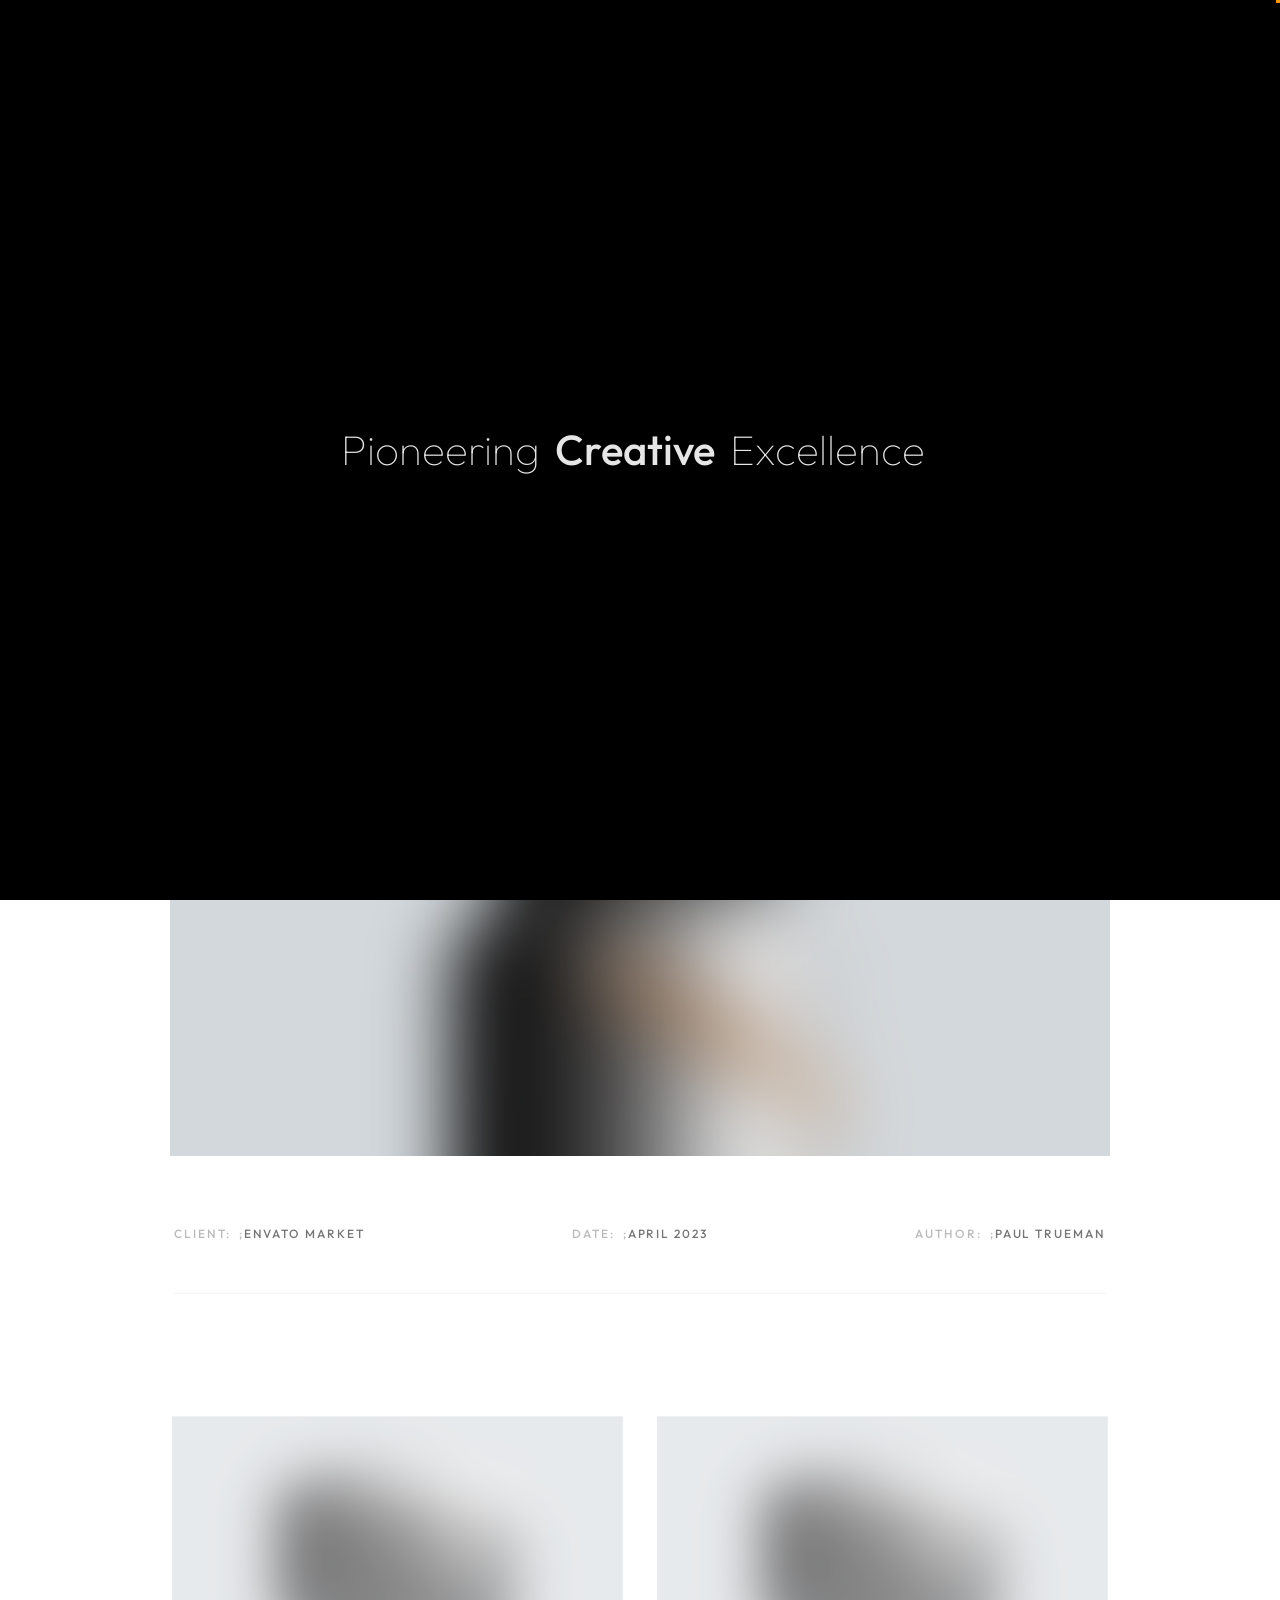
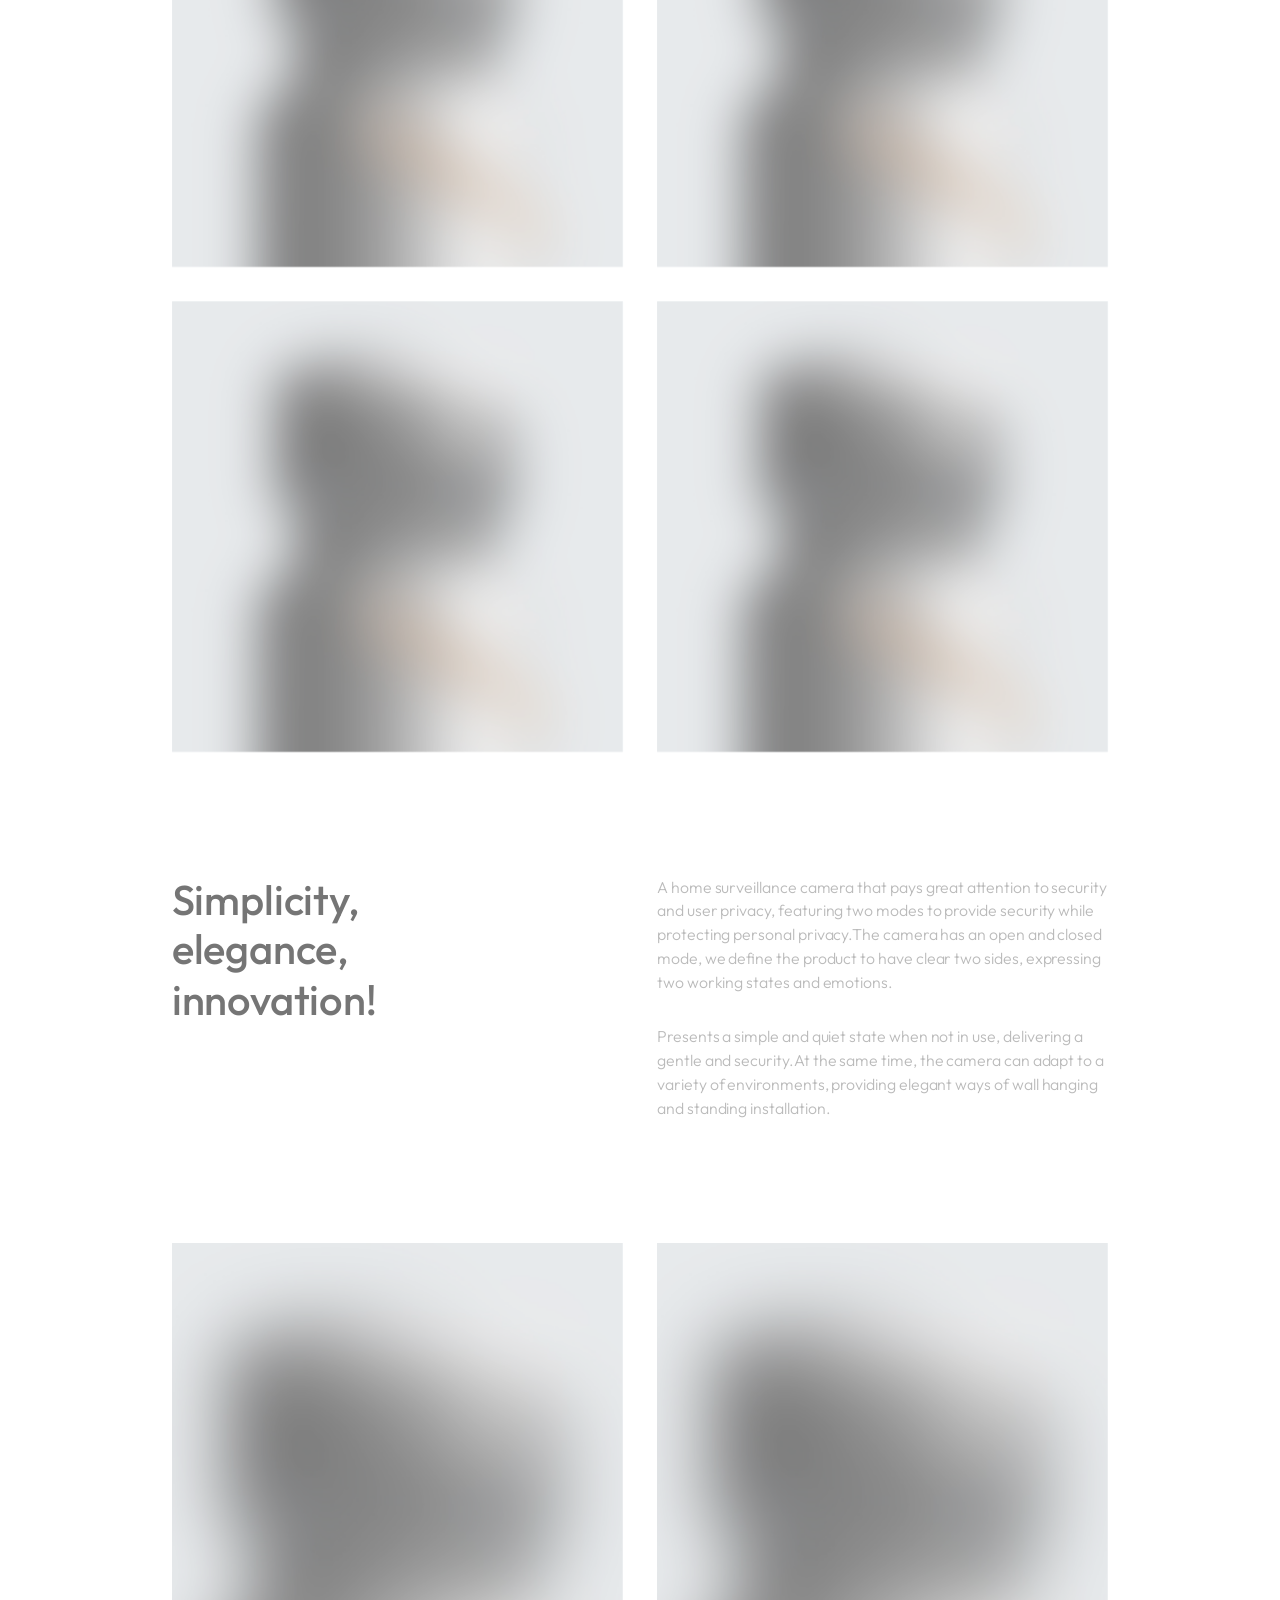
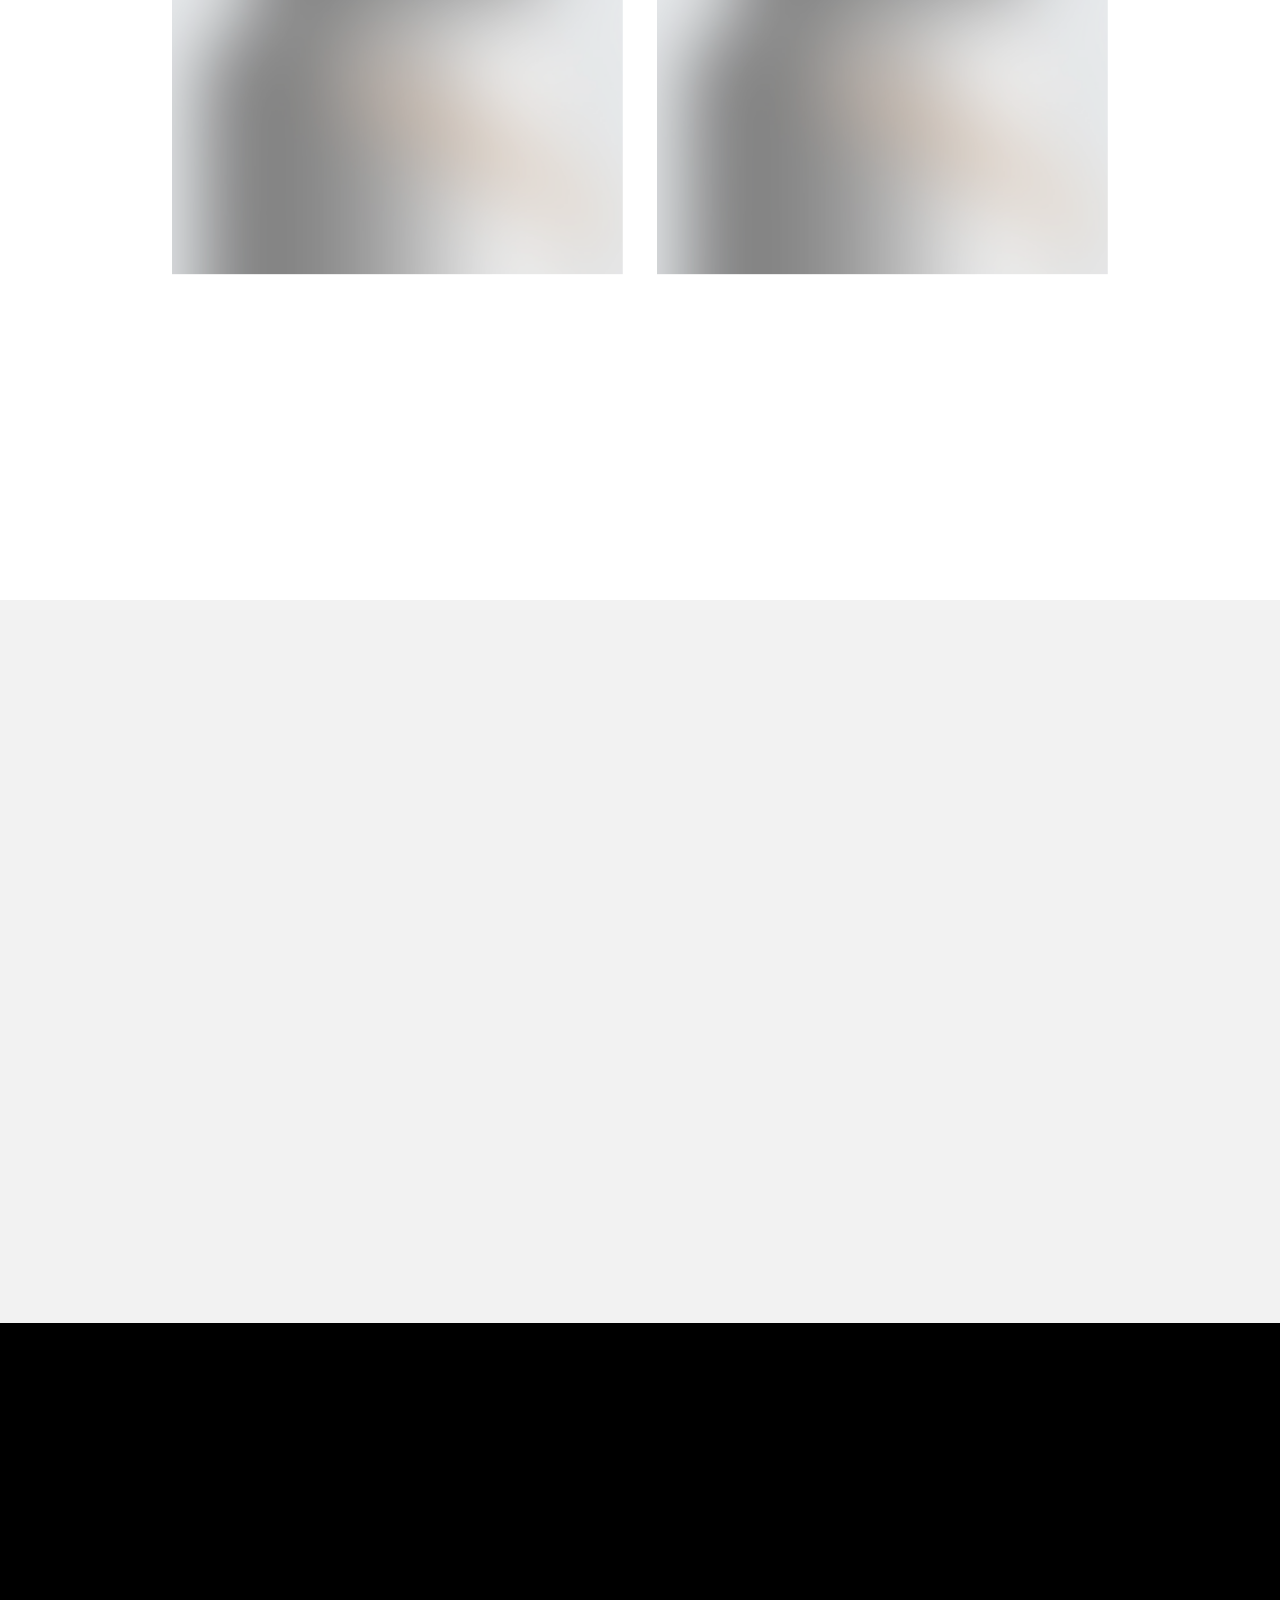
<file: project-1.html>
<!DOCTYPE html>
<html lang="zxx">

<head>

    <meta charset="UTF-8">
    <meta name="viewport" content="width=device-width, initial-scale=1.0">
    <meta http-equiv="X-UA-Compatible" content="ie=edge">

    <!-- bootstrap grid css -->
    <link rel="stylesheet" href="css/plugins/bootstrap-grid.css">
    <!-- font awesome css -->
    <link rel="stylesheet" href="css/plugins/font-awesome.min.css">
    <!-- swiper css -->
    <link rel="stylesheet" href="css/plugins/swiper.min.css">
    <!-- fancybox css -->
    <link rel="stylesheet" href="css/plugins/fancybox.min.css">
    <!-- ashley scss -->
    <link rel="stylesheet" href="css/style.css">
    <!-- page name -->
    <title>Ashley</title>

</head>

<body>

    <!-- wrapper -->
    <div class="mil-wrapper" id="top">

        <!-- cursor -->
        <div class="mil-ball">
            <span class="mil-icon-1">
                <svg viewBox="0 0 128 128">
                    <path d="M106.1,41.9c-1.2-1.2-3.1-1.2-4.2,0c-1.2,1.2-1.2,3.1,0,4.2L116.8,61H11.2l14.9-14.9c1.2-1.2,1.2-3.1,0-4.2	c-1.2-1.2-3.1-1.2-4.2,0l-20,20c-1.2,1.2-1.2,3.1,0,4.2l20,20c0.6,0.6,1.4,0.9,2.1,0.9s1.5-0.3,2.1-0.9c1.2-1.2,1.2-3.1,0-4.2	L11.2,67h105.5l-14.9,14.9c-1.2,1.2-1.2,3.1,0,4.2c0.6,0.6,1.4,0.9,2.1,0.9s1.5-0.3,2.1-0.9l20-20c1.2-1.2,1.2-3.1,0-4.2L106.1,41.9	z" />
                </svg>
            </span>
            <div class="mil-more-text">More</div>
            <div class="mil-choose-text">Сhoose</div>
        </div>
        <!-- cursor end -->

        <!-- preloader -->
        <div class="mil-preloader">
            <div class="mil-preloader-animation">
                <div class="mil-pos-abs mil-animation-1">
                    <p class="mil-h3 mil-muted mil-thin">Pioneering</p>
                    <p class="mil-h3 mil-muted">Creative</p>
                    <p class="mil-h3 mil-muted mil-thin">Excellence</p>
                </div>
                <div class="mil-pos-abs mil-animation-2">
                    <div class="mil-reveal-frame">
                        <p class="mil-reveal-box"></p>
                        <p class="mil-h3 mil-muted mil-thin">ashley.com</p>
                    </div>
                </div>
            </div>
        </div>
        <!-- preloader end -->

        <!-- scrollbar progress -->
        <div class="mil-progress-track">
            <div class="mil-progress"></div>
        </div>
        <!-- scrollbar progress end -->

        <!-- menu -->
        <div class="mil-menu-frame">
            <!-- frame clone -->
            <div class="mil-frame-top">
                <a href="home-1.html" class="mil-logo">A.</a>
                <div class="mil-menu-btn">
                    <span></span>
                </div>
            </div>
            <!-- frame clone end -->
            <div class="container">
                <div class="mil-menu-content">
                    <div class="row">
                        <div class="col-xl-5">

                            <nav class="mil-main-menu" id="swupMenu">
                                <ul>
                                    <li class="mil-has-children">
                                        <a href="#.">Homepage</a>
                                        <ul>
                                            <li><a href="home-1.html">Landing page</a></li>
                                            <li><a href="home-2.html">Personal</a></li>
                                            <li><a href="portfolio-3.html">Portfolio slider</a></li>
                                        </ul>
                                    </li>
                                    <li class="mil-has-children">
                                        <a href="#.">Portfolio</a>
                                        <ul>
                                            <li><a href="portfolio-1.html">Grid type 1</a></li>
                                            <li><a href="portfolio-2.html">Grid type 2</a></li>
                                            <li><a href="portfolio-3.html">Slider</a></li>
                                        </ul>
                                    </li>
                                    <li class="mil-has-children">
                                        <a href="#.">Services</a>
                                        <ul>
                                            <li><a href="services.html">Services List</a></li>
                                            <li><a href="service.html">Single service</a></li>
                                        </ul>
                                    </li>
                                    <li class="mil-has-children">
                                        <a href="#.">Newsletter</a>
                                        <ul>
                                            <li><a href="blog.html">Blog List</a></li>
                                            <li><a href="publication.html">Publication</a></li>
                                        </ul>
                                    </li>
                                    <li class="mil-has-children mil-active">
                                        <a href="#.">Other pages</a>
                                        <ul>
                                            <li><a href="team.html">Team</a></li>
                                            <li><a href="contact.html">Contact</a></li>
                                            <li><a href="404.html">404</a></li>
                                        </ul>
                                    </li>
                                </ul>
                            </nav>

                        </div>
                        <div class="col-xl-7">

                            <div class="mil-menu-right-frame">
                                <div class="mil-animation-in">
                                    <div class="mil-animation-frame">
                                        <div class="mil-animation mil-position-1 mil-scale" data-value-1="2" data-value-2="2"></div>
                                    </div>
                                </div>
                                <div class="mil-menu-right">
                                    <div class="row">
                                        <div class="col-lg-8 mil-mb-60">

                                            <h6 class="mil-muted mil-mb-30">Projects</h6>

                                            <ul class="mil-menu-list">
                                                <li><a href="project-1.html" class="mil-light-soft">Interior design studio</a></li>
                                                <li><a href="project-2.html" class="mil-light-soft">Home Security Camera</a></li>
                                                <li><a href="project-3.html" class="mil-light-soft">Kemia Honest Skincare</a></li>
                                                <li><a href="project-4.html" class="mil-light-soft">Cascade of Lava</a></li>
                                                <li><a href="project-5.html" class="mil-light-soft">Air Pro by Molekule</a></li>
                                                <li><a href="project-6.html" class="mil-light-soft">Tony's Chocolonely</a></li>
                                            </ul>

                                        </div>
                                        <div class="col-lg-4 mil-mb-60">

                                            <h6 class="mil-muted mil-mb-30">Useful links</h6>

                                            <ul class="mil-menu-list">
                                                <li><a href="#." class="mil-light-soft">Privacy Policy</a></li>
                                                <li><a href="#." class="mil-light-soft">Terms and conditions</a></li>
                                                <li><a href="#." class="mil-light-soft">Cookie Policy</a></li>
                                                <li><a href="#." class="mil-light-soft">Careers</a></li>
                                            </ul>

                                        </div>
                                    </div>
                                    <div class="mil-divider mil-mb-60"></div>
                                    <div class="row justify-content-between">

                                        <div class="col-lg-4 mil-mb-60">

                                            <h6 class="mil-muted mil-mb-30">Canada</h6>

                                            <p class="mil-light-soft mil-up">71 South Los Carneros Road, California <span class="mil-no-wrap">+51 174 705 812</span></p>

                                        </div>
                                        <div class="col-lg-4 mil-mb-60">

                                            <h6 class="mil-muted mil-mb-30">Germany</h6>

                                            <p class="mil-light-soft">Leehove 40, 2678 MC De Lier, Netherlands <span class="mil-no-wrap">+31 174 705 811</span></p>

                                        </div>
                                    </div>
                                </div>
                            </div>

                        </div>
                    </div>
                </div>
            </div>
        </div>
        <!-- menu -->

        <!-- curtain -->
        <div class="mil-curtain"></div>
        <!-- curtain end -->

        <!-- frame -->
        <div class="mil-frame">
            <div class="mil-frame-top">
                <a href="home-1.html" class="mil-logo">A.</a>
                <div class="mil-menu-btn">
                    <span></span>
                </div>
            </div>
            <div class="mil-frame-bottom">
                <div class="mil-current-page"></div>
                <div class="mil-back-to-top">
                    <a href="#top" class="mil-link mil-dark mil-arrow-place">
                        <span>Back to top</span>
                    </a>
                </div>
            </div>
        </div>
        <!-- frame end -->

        <!-- content -->
        <div class="mil-content">
            <div id="swupMain" class="mil-main-transition">

                <!-- banner -->
                <div class="mil-inner-banner">
                    <div class="mil-banner-content mil-up">
                        <div class="mil-animation-frame">
                            <div class="mil-animation mil-position-4 mil-dark mil-scale" data-value-1="6" data-value-2="1.4"></div>
                        </div>
                        <div class="container">
                            <ul class="mil-breadcrumbs mil-mb-60">
                                <li><a href="home-1.html">Homepage</a></li>
                                <li><a href="portfolio-1.html">Portfolio</a></li>
                                <li><a href="project-1.html">Project</a></li>
                            </ul>
                            <h1 class="mil-mb-60">Interior Design <span class="mil-thin">Studio</span></h1>
                            <a href="#project" class="mil-link mil-dark mil-arrow-place mil-down-arrow">
                                <span>Read more</span>
                            </a>
                        </div>
                    </div>
                </div>
                <!-- banner end -->

                <!-- project -->
                <section class="mil-p-120-0">
                    <div class="container mil-p-0-120" id="project">
                        <div class="mil-image-frame mil-horizontal mil-up">
                            <img src="img/works/1/1.jpg" alt="image">
                            <a data-fancybox="gallery" data-no-swup href="img/works/1/1.jpg" class="mil-zoom-btn">
                                <img src="img/icons/zoom.svg" alt="zoom">
                            </a>
                        </div>
                        <div class="mil-info mil-up">
                            <div>Client: &nbsp;;<span class="mil-dark">Envato Market</span></div>
                            <div>Date: &nbsp;;<span class="mil-dark">April 2023</span></div>
                            <div>Author: &nbsp;;<span class="mil-dark">Paul Trueman</span></div>
                        </div>
                        <div class="mil-p-120-0">

                            <div class="row">
                                <div class="col-lg-6">

                                    <div class="mil-image-frame mil-square mil-up mil-mb-30">
                                        <img src="img/works/1/2.jpg" alt="image">
                                        <a data-fancybox="gallery" data-no-swup href="img/works/1/2.jpg" class="mil-zoom-btn">
                                            <img src="img/icons/zoom.svg" alt="zoom">
                                        </a>
                                    </div>

                                </div>
                                <div class="col-lg-6">

                                    <div class="mil-image-frame mil-square mil-up mil-mb-30">
                                        <img src="img/works/1/3.jpg" alt="image">
                                        <a data-fancybox="gallery" data-no-swup href="img/works/1/3.jpg" class="mil-zoom-btn">
                                            <img src="img/icons/zoom.svg" alt="zoom">
                                        </a>
                                    </div>

                                </div>
                                <div class="col-lg-6">

                                    <div class="mil-image-frame mil-square mil-up mil-mb-30">
                                        <img src="img/works/1/4.jpg" alt="image">
                                        <a data-fancybox="gallery" data-no-swup href="img/works/1/4.jpg" class="mil-zoom-btn">
                                            <img src="img/icons/zoom.svg" alt="zoom">
                                        </a>
                                    </div>

                                </div>
                                <div class="col-lg-6">

                                    <div class="mil-image-frame mil-square mil-up mil-mb-30">
                                        <img src="img/works/1/5.jpg" alt="image">
                                        <a data-fancybox="gallery" data-no-swup href="img/works/1/5.jpg" class="mil-zoom-btn">
                                            <img src="img/icons/zoom.svg" alt="zoom">
                                        </a>
                                    </div>

                                </div>
                            </div>
                            <div class="row justify-content-between mil-p-90-120">
                                <div class="col-lg-5">
                                    <h3 class="mil-up mil-mb-60">Simplicity, elegance, innovation!</h3>
                                </div>
                                <div class="col-lg-6">
                                    <p class="mil-up mil-mb-30">A home surveillance camera that pays great attention to security and user privacy, featuring two modes to provide security while protecting personal privacy.The camera has an open and closed mode, we define the product to have clear two sides, expressing two working states and emotions.</p>

                                    <p class="mil-up">Presents a simple and quiet state when not in use, delivering a gentle and security.At the same time, the camera can adapt to a variety of environments, providing elegant ways of wall hanging and standing installation.</p>
                                </div>
                            </div>
                            <div class="row mil-p-0-90">
                                <div class="col-lg-6">

                                    <div class="mil-image-frame mil-vertical mil-up mil-mb-30">
                                        <img src="img/works/1/6.jpg" alt="image">
                                        <a data-fancybox="gallery" data-no-swup href="img/works/1/6.jpg" class="mil-zoom-btn">
                                            <img src="img/icons/zoom.svg" alt="zoom">
                                        </a>
                                    </div>

                                </div>
                                <div class="col-lg-6">

                                    <div class="mil-image-frame mil-vertical mil-up mil-mb-30">
                                        <img src="img/works/1/7.jpg" alt="image">
                                        <a data-fancybox="gallery" data-no-swup href="img/works/1/7.jpg" class="mil-zoom-btn">
                                            <img src="img/icons/zoom.svg" alt="zoom">
                                        </a>
                                    </div>

                                </div>
                            </div>

                        </div>

                        <div class="mil-works-nav mil-up">
                            <a href="#." class="mil-link mil-dark mil-arrow-place mil-icon-left mil-disabled">
                                <span>Prev project</span>
                            </a>
                            <a href="portfolio-1.html" class="mil-link mil-dark">
                                <span>All projects</span>
                            </a>
                            <a href="project-2.html" class="mil-link mil-dark mil-arrow-place">
                                <span>Next project</span>
                            </a>
                        </div>
                    </div>
                </section>
                <!-- project end -->

                <!-- call to action -->
                <section class="mil-soft-bg">
                    <div class="container mil-p-120-120">
                        <div class="row">
                            <div class="col-lg-10">

                                <span class="mil-suptitle mil-suptitle-right mil-suptitle-dark mil-up">Looking to make your mark? We'll help you turn <br> your project into a success story.</span>

                            </div>
                        </div>
                        <div class="mil-center">
                            <h2 class="mil-up mil-mb-60">Ready to bring your <span class="mil-thin">ideas to</span> life? <br> We're <span class="mil-thin">here to help</span></h2>
                            <div class="mil-up"><a href="contact.html" class="mil-button mil-arrow-place"><span>Contact us</span></a></div>
                        </div>
                    </div>
                </section>
                <!-- call to action end -->

                <!-- footer -->
                <footer class="mil-dark-bg">
                    <div class="mi-invert-fix">
                        <div class="container mil-p-120-60">
                            <div class="row justify-content-between">
                                <div class="col-md-4 col-lg-4 mil-mb-60">

                                    <div class="mil-muted mil-logo mil-up mil-mb-30">Ashley.</div>

                                    <p class="mil-light-soft mil-up mil-mb-30">Subscribe our newsletter:</p>

                                    <form class="mil-subscribe-form mil-up">
                                        <input type="text" placeholder="Enter our email">
                                        <button type="submit" class="mil-button mil-icon-button-sm mil-arrow-place"></button>
                                    </form>

                                </div>
                                <div class="col-md-7 col-lg-6">
                                    <div class="row justify-content-end">
                                        <div class="col-md-6 col-lg-7">

                                            <nav class="mil-footer-menu mil-mb-60">
                                                <ul>
                                                    <li class="mil-up mil-active">
                                                        <a href="home-1.html">Home</a>
                                                    </li>
                                                    <li class="mil-up">
                                                        <a href="portfolio-1.html">Portfolio</a>
                                                    </li>
                                                    <li class="mil-up">
                                                        <a href="services.html">Services</a>
                                                    </li>
                                                    <li class="mil-up">
                                                        <a href="contact.html">Contact</a>
                                                    </li>
                                                    <li class="mil-up">
                                                        <a href="blog.html">Blog</a>
                                                    </li>
                                                </ul>
                                            </nav>

                                        </div>
                                        <div class="col-md-6 col-lg-5">

                                            <ul class="mil-menu-list mil-up mil-mb-60">
                                                <li><a href="#." class="mil-light-soft">Privacy Policy</a></li>
                                                <li><a href="#." class="mil-light-soft">Terms and conditions</a></li>
                                                <li><a href="#." class="mil-light-soft">Cookie Policy</a></li>
                                                <li><a href="#." class="mil-light-soft">Careers</a></li>
                                            </ul>

                                        </div>
                                    </div>
                                </div>
                            </div>

                            <div class="row justify-content-between flex-sm-row-reverse">
                                <div class="col-md-7 col-lg-6">

                                    <div class="row justify-content-between">

                                        <div class="col-md-6 col-lg-5 mil-mb-60">

                                            <h6 class="mil-muted mil-up mil-mb-30">Canada</h6>

                                            <p class="mil-light-soft mil-up">71 South Los Carneros Road, California <span class="mil-no-wrap">+51 174 705 812</span></p>

                                        </div>
                                        <div class="col-md-6 col-lg-5 mil-mb-60">

                                            <h6 class="mil-muted mil-up mil-mb-30">Germany</h6>

                                            <p class="mil-light-soft mil-up">Leehove 40, 2678 MC De Lier, Netherlands <span class="mil-no-wrap">+31 174 705 811</span></p>

                                        </div>
                                    </div>

                                </div>
                                <div class="col-md-4 col-lg-6 mil-mb-60">

                                    <div class="mil-vert-between">
                                        <div class="mil-mb-30">
                                            <ul class="mil-social-icons mil-up">
                                                <li><a href="#." target="_blank" class="social-icon"> <i class="far fa-circle"></i></a></li>
                                                <li><a href="#." target="_blank" class="social-icon"> <i class="far fa-circle"></i></a></li>
                                                <li><a href="#." target="_blank" class="social-icon"> <i class="far fa-circle"></i></a></li>
                                                <li><a href="#." target="_blank" class="social-icon"> <i class="far fa-circle"></i></a></li>
                                            </ul>
                                        </div>
                                        <p class="mil-light-soft mil-up">© Copyright 2023 - Mil. All Rights Reserved.</p>
                                    </div>

                                </div>
                            </div>
                        </div>
                    </div>
                </footer>
                <!-- footer end -->

                <!-- hidden elements -->
                <div class="mil-hidden-elements">
                    <div class="mil-dodecahedron">
                        <div class="mil-pentagon">
                            <div></div>
                            <div></div>
                            <div></div>
                            <div></div>
                            <div></div>
                        </div>
                        <div class="mil-pentagon">
                            <div></div>
                            <div></div>
                            <div></div>
                            <div></div>
                            <div></div>
                        </div>
                        <div class="mil-pentagon">
                            <div></div>
                            <div></div>
                            <div></div>
                            <div></div>
                            <div></div>
                        </div>
                        <div class="mil-pentagon">
                            <div></div>
                            <div></div>
                            <div></div>
                            <div></div>
                            <div></div>
                        </div>
                        <div class="mil-pentagon">
                            <div></div>
                            <div></div>
                            <div></div>
                            <div></div>
                            <div></div>
                        </div>
                        <div class="mil-pentagon">
                            <div></div>
                            <div></div>
                            <div></div>
                            <div></div>
                            <div></div>
                        </div>
                        <div class="mil-pentagon">
                            <div></div>
                            <div></div>
                            <div></div>
                            <div></div>
                            <div></div>
                        </div>
                        <div class="mil-pentagon">
                            <div></div>
                            <div></div>
                            <div></div>
                            <div></div>
                            <div></div>
                        </div>
                        <div class="mil-pentagon">
                            <div></div>
                            <div></div>
                            <div></div>
                            <div></div>
                            <div></div>
                        </div>
                        <div class="mil-pentagon">
                            <div></div>
                            <div></div>
                            <div></div>
                            <div></div>
                            <div></div>
                        </div>
                        <div class="mil-pentagon">
                            <div></div>
                            <div></div>
                            <div></div>
                            <div></div>
                            <div></div>
                        </div>
                        <div class="mil-pentagon">
                            <div></div>
                            <div></div>
                            <div></div>
                            <div></div>
                            <div></div>
                        </div>
                    </div>

                    <svg xmlns="http://www.w3.org/2000/svg" viewBox="0 0 24 24" class="mil-arrow">
                        <path d="M 14 5.3417969 C 13.744125 5.3417969 13.487969 5.4412187 13.292969 5.6367188 L 13.207031 5.7226562 C 12.816031 6.1136563 12.816031 6.7467188 13.207031 7.1367188 L 17.070312 11 L 4 11 C 3.448 11 3 11.448 3 12 C 3 12.552 3.448 13 4 13 L 17.070312 13 L 13.207031 16.863281 C 12.816031 17.254281 12.816031 17.887344 13.207031 18.277344 L 13.292969 18.363281 C 13.683969 18.754281 14.317031 18.754281 14.707031 18.363281 L 20.363281 12.707031 C 20.754281 12.316031 20.754281 11.682969 20.363281 11.292969 L 14.707031 5.6367188 C 14.511531 5.4412187 14.255875 5.3417969 14 5.3417969 z" />
                    </svg>

                    <svg width="250" viewBox="0 0 300 1404" fill="none" xmlns="http://www.w3.org/2000/svg" class="mil-lines">
                        <path fill-rule="evenodd" clip-rule="evenodd" d="M1 892L1 941H299V892C299 809.71 232.29 743 150 743C67.7096 743 1 809.71 1 892ZM0 942H300V892C300 809.157 232.843 742 150 742C67.1573 742 0 809.157 0 892L0 942Z" class="mil-move" />
                        <path fill-rule="evenodd" clip-rule="evenodd" d="M299 146V97L1 97V146C1 228.29 67.7096 295 150 295C232.29 295 299 228.29 299 146ZM300 96L0 96V146C0 228.843 67.1573 296 150 296C232.843 296 300 228.843 300 146V96Z" class="mil-move" />
                        <path fill-rule="evenodd" clip-rule="evenodd" d="M299 1H1V1403H299V1ZM0 0V1404H300V0H0Z" />
                        <path fill-rule="evenodd" clip-rule="evenodd" d="M150 -4.37115e-08L150 1404L149 1404L149 0L150 -4.37115e-08Z" />
                        <path fill-rule="evenodd" clip-rule="evenodd" d="M150 1324C232.29 1324 299 1257.29 299 1175C299 1092.71 232.29 1026 150 1026C67.7096 1026 1 1092.71 1 1175C1 1257.29 67.7096 1324 150 1324ZM150 1325C232.843 1325 300 1257.84 300 1175C300 1092.16 232.843 1025 150 1025C67.1573 1025 0 1092.16 0 1175C0 1257.84 67.1573 1325 150 1325Z" class="mil-move" />
                        <path fill-rule="evenodd" clip-rule="evenodd" d="M300 1175H0V1174H300V1175Z" class="mil-move" />
                        <path fill-rule="evenodd" clip-rule="evenodd" d="M150 678C232.29 678 299 611.29 299 529C299 446.71 232.29 380 150 380C67.7096 380 1 446.71 1 529C1 611.29 67.7096 678 150 678ZM150 679C232.843 679 300 611.843 300 529C300 446.157 232.843 379 150 379C67.1573 379 0 446.157 0 529C0 611.843 67.1573 679 150 679Z" class="mil-move" />
                        <path fill-rule="evenodd" clip-rule="evenodd" d="M299 380H1V678H299V380ZM0 379V679H300V379H0Z" class="mil-move" />
                    </svg>
                </div>
                <!-- hidden elements end -->

            </div>
        </div>
        <!-- content -->
    </div>
    <!-- wrapper end -->

    <!-- jQuery js -->
    <script src="js/plugins/jquery.min.js"></script>
    <!-- swup js -->
    <script src="js/plugins/swup.min.js"></script>
    <!-- swiper js -->
    <script src="js/plugins/swiper.min.js"></script>
    <!-- fancybox js -->
    <script src="js/plugins/fancybox.min.js"></script>
    <!-- gsap js -->
    <script src="js/plugins/gsap.min.js"></script>
    <!-- scroll smoother -->
    <script src="js/plugins/smooth-scroll.js"></script>
    <!-- scroll trigger js -->
    <script src="js/plugins/ScrollTrigger.min.js"></script>
    <!-- scroll to js -->
    <script src="js/plugins/ScrollTo.min.js"></script>
    <!-- ashley js -->
    <script src="js/main.js"></script>

</body>

</html>
</file>
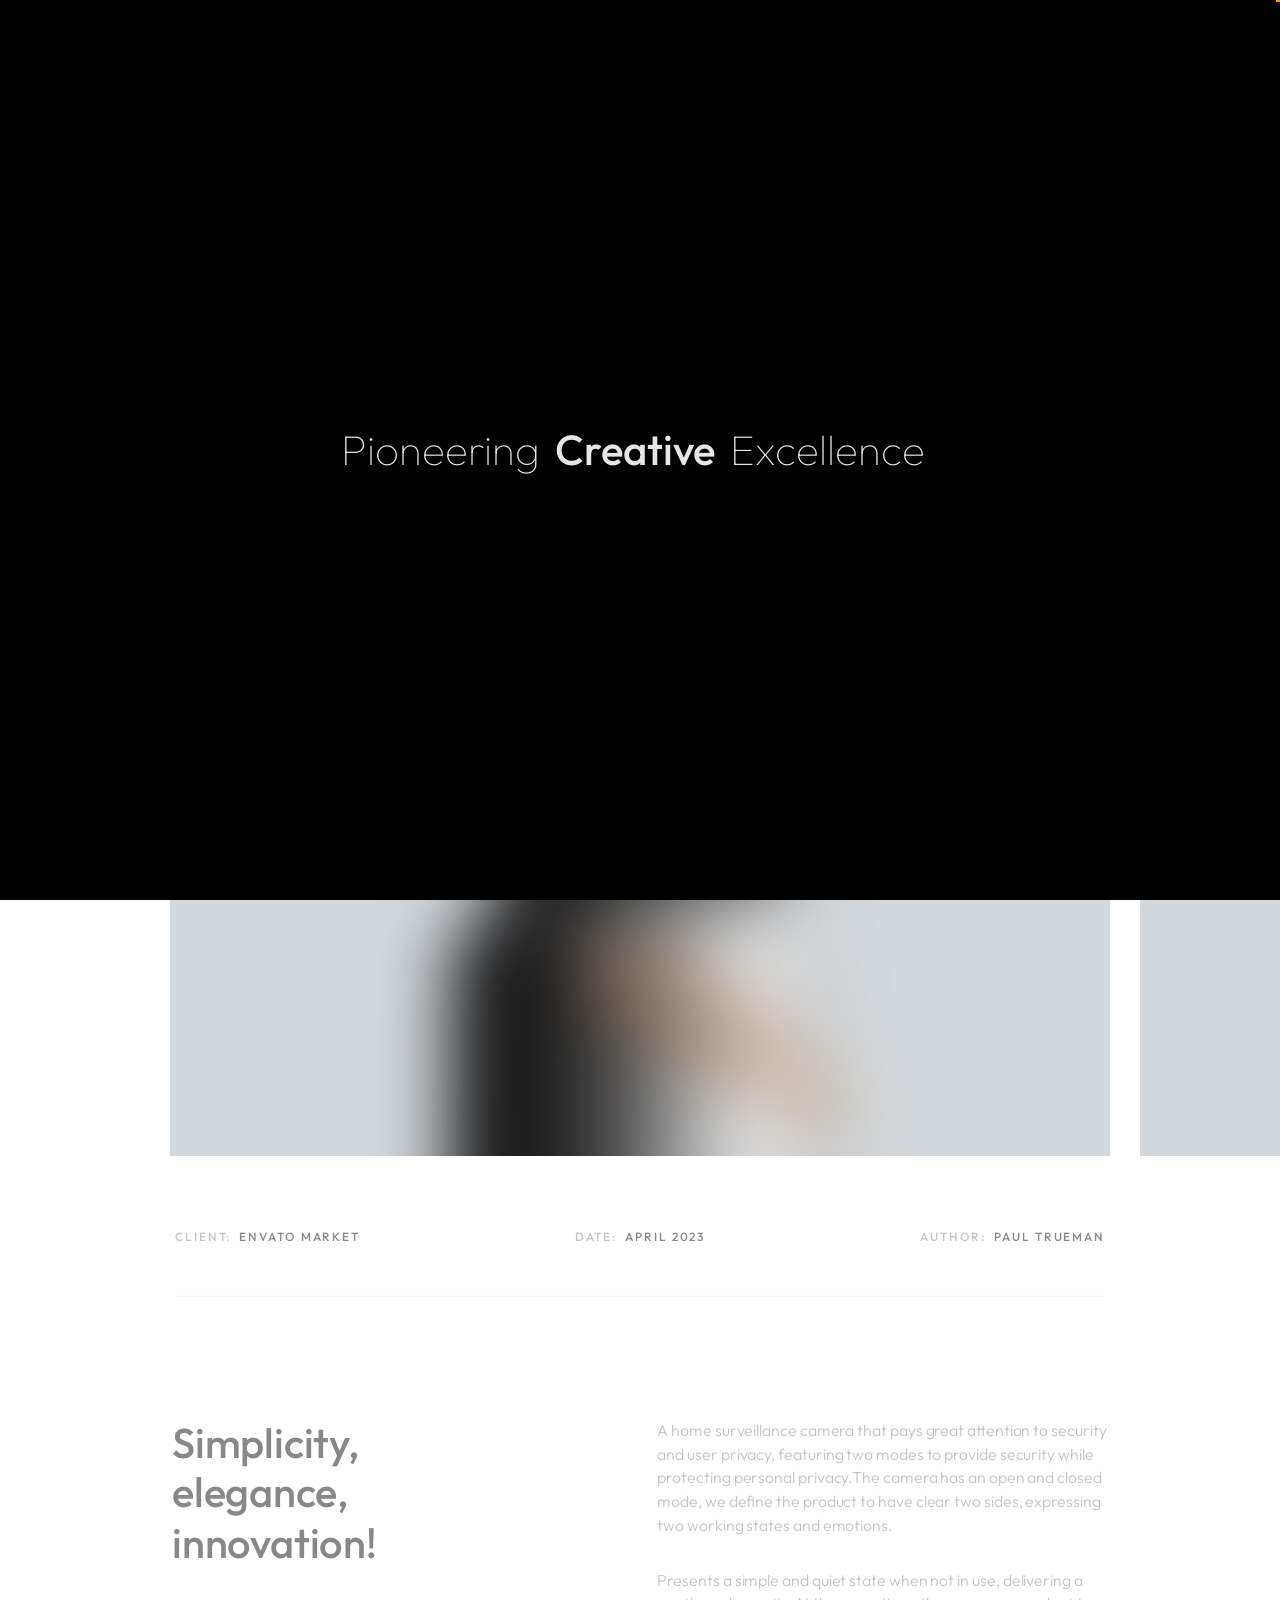
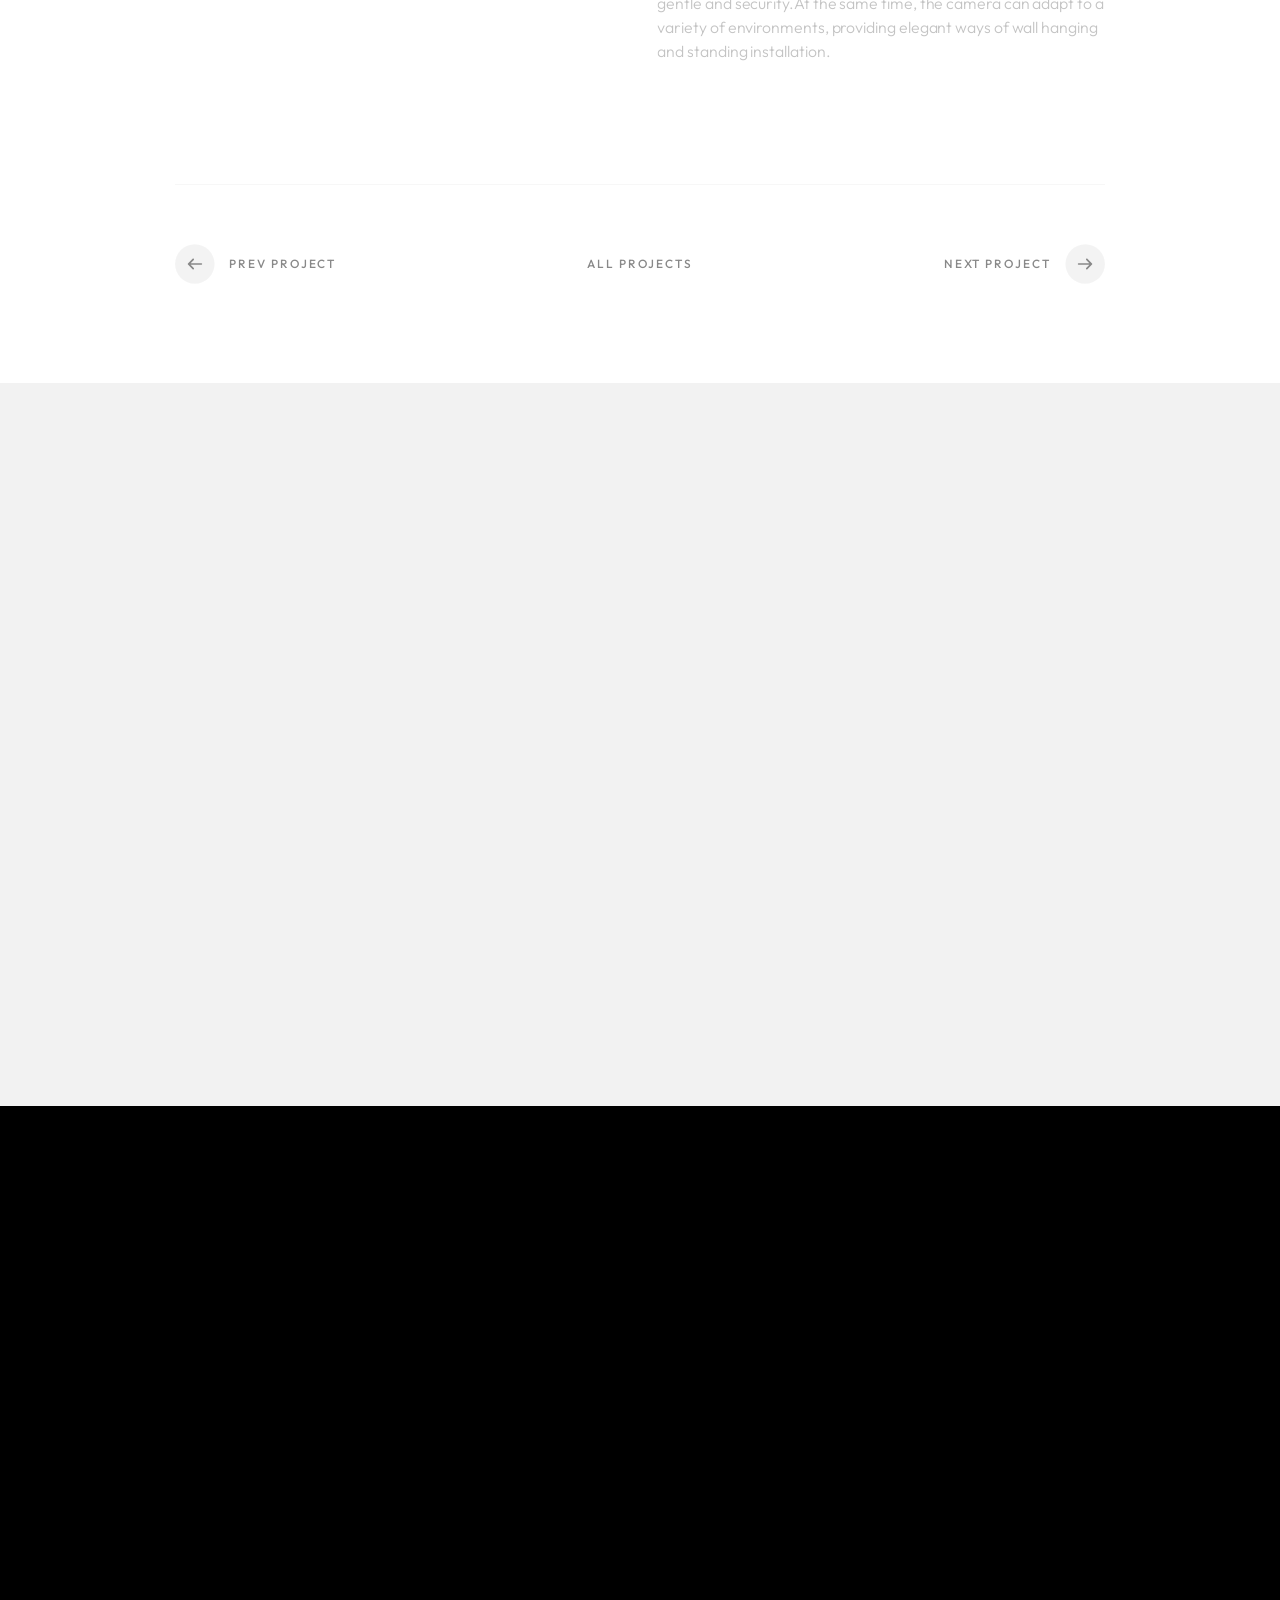
<file: project-3.html>
<!DOCTYPE html>
<html lang="zxx">

<head>

    <meta charset="UTF-8">
    <meta name="viewport" content="width=device-width, initial-scale=1.0">
    <meta http-equiv="X-UA-Compatible" content="ie=edge">

    <!-- bootstrap grid css -->
    <link rel="stylesheet" href="css/plugins/bootstrap-grid.css">
    <!-- font awesome css -->
    <link rel="stylesheet" href="css/plugins/font-awesome.min.css">
    <!-- swiper css -->
    <link rel="stylesheet" href="css/plugins/swiper.min.css">
    <!-- fancybox css -->
    <link rel="stylesheet" href="css/plugins/fancybox.min.css">
    <!-- ashley scss -->
    <link rel="stylesheet" href="css/style.css">
    <!-- page name -->
    <title>Ashley</title>

</head>

<body>

    <!-- wrapper -->
    <div class="mil-wrapper" id="top">

        <!-- cursor -->
        <div class="mil-ball">
            <span class="mil-icon-1">
                <svg viewBox="0 0 128 128">
                    <path d="M106.1,41.9c-1.2-1.2-3.1-1.2-4.2,0c-1.2,1.2-1.2,3.1,0,4.2L116.8,61H11.2l14.9-14.9c1.2-1.2,1.2-3.1,0-4.2	c-1.2-1.2-3.1-1.2-4.2,0l-20,20c-1.2,1.2-1.2,3.1,0,4.2l20,20c0.6,0.6,1.4,0.9,2.1,0.9s1.5-0.3,2.1-0.9c1.2-1.2,1.2-3.1,0-4.2	L11.2,67h105.5l-14.9,14.9c-1.2,1.2-1.2,3.1,0,4.2c0.6,0.6,1.4,0.9,2.1,0.9s1.5-0.3,2.1-0.9l20-20c1.2-1.2,1.2-3.1,0-4.2L106.1,41.9	z" />
                </svg>
            </span>
            <div class="mil-more-text">More</div>
            <div class="mil-choose-text">Сhoose</div>
        </div>
        <!-- cursor end -->

        <!-- preloader -->
        <div class="mil-preloader">
            <div class="mil-preloader-animation">
                <div class="mil-pos-abs mil-animation-1">
                    <p class="mil-h3 mil-muted mil-thin">Pioneering</p>
                    <p class="mil-h3 mil-muted">Creative</p>
                    <p class="mil-h3 mil-muted mil-thin">Excellence</p>
                </div>
                <div class="mil-pos-abs mil-animation-2">
                    <div class="mil-reveal-frame">
                        <p class="mil-reveal-box"></p>
                        <p class="mil-h3 mil-muted mil-thin">ashley.com</p>
                    </div>
                </div>
            </div>
        </div>
        <!-- preloader end -->

        <!-- scrollbar progress -->
        <div class="mil-progress-track">
            <div class="mil-progress"></div>
        </div>
        <!-- scrollbar progress end -->

        <!-- menu -->
        <div class="mil-menu-frame">
            <!-- frame clone -->
            <div class="mil-frame-top">
                <a href="home-1.html" class="mil-logo">A.</a>
                <div class="mil-menu-btn">
                    <span></span>
                </div>
            </div>
            <!-- frame clone end -->
            <div class="container">
                <div class="mil-menu-content">
                    <div class="row">
                        <div class="col-xl-5">

                            <nav class="mil-main-menu" id="swupMenu">
                                <ul>
                                    <li class="mil-has-children">
                                        <a href="#.">Homepage</a>
                                        <ul>
                                            <li><a href="home-1.html">Landing page</a></li>
                                            <li><a href="home-2.html">Personal</a></li>
                                            <li><a href="portfolio-3.html">Portfolio slider</a></li>
                                        </ul>
                                    </li>
                                    <li class="mil-has-children">
                                        <a href="#.">Portfolio</a>
                                        <ul>
                                            <li><a href="portfolio-1.html">Grid type 1</a></li>
                                            <li><a href="portfolio-2.html">Grid type 2</a></li>
                                            <li><a href="portfolio-3.html">Slider</a></li>
                                        </ul>
                                    </li>
                                    <li class="mil-has-children">
                                        <a href="#.">Services</a>
                                        <ul>
                                            <li><a href="services.html">Services List</a></li>
                                            <li><a href="service.html">Single service</a></li>
                                        </ul>
                                    </li>
                                    <li class="mil-has-children">
                                        <a href="#.">Newsletter</a>
                                        <ul>
                                            <li><a href="blog.html">Blog List</a></li>
                                            <li><a href="publication.html">Publication</a></li>
                                        </ul>
                                    </li>
                                    <li class="mil-has-children mil-active">
                                        <a href="#.">Other pages</a>
                                        <ul>
                                            <li><a href="team.html">Team</a></li>
                                            <li><a href="contact.html">Contact</a></li>
                                            <li><a href="404.html">404</a></li>
                                        </ul>
                                    </li>
                                </ul>
                            </nav>

                        </div>
                        <div class="col-xl-7">

                            <div class="mil-menu-right-frame">
                                <div class="mil-animation-in">
                                    <div class="mil-animation-frame">
                                        <div class="mil-animation mil-position-1 mil-scale" data-value-1="2" data-value-2="2"></div>
                                    </div>
                                </div>
                                <div class="mil-menu-right">
                                    <div class="row">
                                        <div class="col-lg-8 mil-mb-60">

                                            <h6 class="mil-muted mil-mb-30">Projects</h6>

                                            <ul class="mil-menu-list">
                                                <li><a href="project-1.html" class="mil-light-soft">Interior design studio</a></li>
                                                <li><a href="project-2.html" class="mil-light-soft">Home Security Camera</a></li>
                                                <li><a href="project-3.html" class="mil-light-soft">Kemia Honest Skincare</a></li>
                                                <li><a href="project-4.html" class="mil-light-soft">Cascade of Lava</a></li>
                                                <li><a href="project-5.html" class="mil-light-soft">Air Pro by Molekule</a></li>
                                                <li><a href="project-6.html" class="mil-light-soft">Tony's Chocolonely</a></li>
                                            </ul>

                                        </div>
                                        <div class="col-lg-4 mil-mb-60">

                                            <h6 class="mil-muted mil-mb-30">Useful links</h6>

                                            <ul class="mil-menu-list">
                                                <li><a href="#." class="mil-light-soft">Privacy Policy</a></li>
                                                <li><a href="#." class="mil-light-soft">Terms and conditions</a></li>
                                                <li><a href="#." class="mil-light-soft">Cookie Policy</a></li>
                                                <li><a href="#." class="mil-light-soft">Careers</a></li>
                                            </ul>

                                        </div>
                                    </div>
                                    <div class="mil-divider mil-mb-60"></div>
                                    <div class="row justify-content-between">

                                        <div class="col-lg-4 mil-mb-60">

                                            <h6 class="mil-muted mil-mb-30">Canada</h6>

                                            <p class="mil-light-soft mil-up">71 South Los Carneros Road, California <span class="mil-no-wrap">+51 174 705 812</span></p>

                                        </div>
                                        <div class="col-lg-4 mil-mb-60">

                                            <h6 class="mil-muted mil-mb-30">Germany</h6>

                                            <p class="mil-light-soft">Leehove 40, 2678 MC De Lier, Netherlands <span class="mil-no-wrap">+31 174 705 811</span></p>

                                        </div>
                                    </div>
                                </div>
                            </div>

                        </div>
                    </div>
                </div>
            </div>
        </div>
        <!-- menu -->

        <!-- curtain -->
        <div class="mil-curtain"></div>
        <!-- curtain end -->

        <!-- frame -->
        <div class="mil-frame">
            <div class="mil-frame-top">
                <a href="home-1.html" class="mil-logo">A.</a>
                <div class="mil-menu-btn">
                    <span></span>
                </div>
            </div>
            <div class="mil-frame-bottom">
                <div class="mil-current-page"></div>
                <div class="mil-back-to-top">
                    <a href="#top" class="mil-link mil-dark mil-arrow-place">
                        <span>Back to top</span>
                    </a>
                </div>
            </div>
        </div>
        <!-- frame end -->

        <!-- content -->
        <div class="mil-content">
            <div id="swupMain" class="mil-main-transition">

                <!-- banner -->
                <div class="mil-inner-banner">
                    <div class="mil-banner-content mil-up">
                        <div class="mil-animation-frame">
                            <div class="mil-animation mil-position-4 mil-dark mil-scale" data-value-1="6" data-value-2="1.4"></div>
                        </div>
                        <div class="container">
                            <ul class="mil-breadcrumbs mil-mb-60">
                                <li><a href="home-1.html">Homepage</a></li>
                                <li><a href="portfolio-1.html">Portfolio</a></li>
                                <li><a href="project-1.html">Project</a></li>
                            </ul>
                            <h1 class="mil-mb-60">Kemia Honest <span class="mil-thin">Skincare</span></h1>
                            <a href="#project" class="mil-link mil-dark mil-arrow-place mil-down-arrow">
                                <span>Read more</span>
                            </a>
                        </div>
                    </div>
                </div>
                <!-- banner end -->

                <!-- project -->
                <section id="project">
                    <div class="container mil-p-120-120">
                        <div class="swiper-container mil-1-slider mil-up">
                            <div class="swiper-wrapper">
                                <div class="swiper-slide">

                                    <div class="mil-image-frame mil-horizontal mil-drag">
                                        <img src="img/works/3/1.jpg" alt="image">
                                        <a data-fancybox="gallery" data-no-swup href="img/works/3/1.jpg" class="mil-zoom-btn">
                                            <img src="img/icons/zoom.svg" alt="zoom">
                                        </a>
                                    </div>

                                </div>
                                <div class="swiper-slide">

                                    <div class="mil-image-frame mil-horizontal mil-drag">
                                        <img src="img/works/3/2.jpg" alt="image">
                                        <a data-fancybox="gallery" data-no-swup href="img/works/3/2.jpg" class="mil-zoom-btn">
                                            <img src="img/icons/zoom.svg" alt="zoom">
                                        </a>
                                    </div>

                                </div>
                                <div class="swiper-slide">

                                    <div class="mil-image-frame mil-horizontal mil-drag">
                                        <img src="img/works/3/3.jpg" alt="image">
                                        <a data-fancybox="gallery" data-no-swup href="img/works/3/3.jpg" class="mil-zoom-btn">
                                            <img src="img/icons/zoom.svg" alt="zoom">
                                        </a>
                                    </div>

                                </div>
                                <div class="swiper-slide">

                                    <div class="mil-image-frame mil-horizontal mil-drag">
                                        <img src="img/works/3/4.jpg" alt="image">
                                        <a data-fancybox="gallery" data-no-swup href="img/works/3/4.jpg" class="mil-zoom-btn">
                                            <img src="img/icons/zoom.svg" alt="zoom">
                                        </a>
                                    </div>

                                </div>

                            </div>
                        </div>
                        <div class="mil-info mil-up">
                            <div>Client: &nbsp;<span class="mil-dark">Envato Market</span></div>
                            <div>Date: &nbsp;<span class="mil-dark">April 2023</span></div>
                            <div>Author: &nbsp;<span class="mil-dark">Paul Trueman</span></div>
                        </div>
                        <div class="row justify-content-between mil-p-120-90">
                            <div class="col-lg-5">
                                <h3 class="mil-up mil-mb-60">Simplicity, elegance, innovation!</h3>
                            </div>
                            <div class="col-lg-6">
                                <p class="mil-up mil-mb-30">A home surveillance camera that pays great attention to security and user privacy, featuring two modes to provide security while protecting personal privacy.The camera has an open and closed mode, we define the product to have clear two sides, expressing two working states and emotions.</p>

                                <p class="mil-up mil-mb-30">Presents a simple and quiet state when not in use, delivering a gentle and security.At the same time, the camera can adapt to a variety of environments, providing elegant ways of wall hanging and standing installation.</p>
                            </div>
                        </div>
                        <div class="mil-works-nav mil-up">
                            <a href="project-2.html" class="mil-link mil-dark mil-arrow-place mil-icon-left">
                                <span>Prev project</span>
                            </a>
                            <a href="portfolio-1.html" class="mil-link mil-dark">
                                <span>All projects</span>
                            </a>
                            <a href="project-4.html" class="mil-link mil-dark mil-arrow-place">
                                <span>Next project</span>
                            </a>
                        </div>
                    </div>
                </section>
                <!-- project end -->

                <!-- call to action -->
                <section class="mil-soft-bg">
                    <div class="container mil-p-120-120">
                        <div class="row">
                            <div class="col-lg-10">

                                <span class="mil-suptitle mil-suptitle-right mil-suptitle-dark mil-up">Looking to make your mark? We'll help you turn <br> your project into a success story.</span>

                            </div>
                        </div>
                        <div class="mil-center">
                            <h2 class="mil-up mil-mb-60">Ready to bring your <span class="mil-thin">ideas to</span> life? <br> We're <span class="mil-thin">here to help</span></h2>
                            <div class="mil-up"><a href="contact.html" class="mil-button mil-arrow-place"><span>Contact us</span></a></div>
                        </div>
                    </div>
                </section>
                <!-- call to action end -->

                <!-- footer -->
                <footer class="mil-dark-bg">
                    <div class="mi-invert-fix">
                        <div class="container mil-p-120-60">
                            <div class="row justify-content-between">
                                <div class="col-md-4 col-lg-4 mil-mb-60">

                                    <div class="mil-muted mil-logo mil-up mil-mb-30">Ashley.</div>

                                    <p class="mil-light-soft mil-up mil-mb-30">Subscribe our newsletter:</p>

                                    <form class="mil-subscribe-form mil-up">
                                        <input type="text" placeholder="Enter our email">
                                        <button type="submit" class="mil-button mil-icon-button-sm mil-arrow-place"></button>
                                    </form>

                                </div>
                                <div class="col-md-7 col-lg-6">
                                    <div class="row justify-content-end">
                                        <div class="col-md-6 col-lg-7">

                                            <nav class="mil-footer-menu mil-mb-60">
                                                <ul>
                                                    <li class="mil-up mil-active">
                                                        <a href="home-1.html">Home</a>
                                                    </li>
                                                    <li class="mil-up">
                                                        <a href="portfolio-1.html">Portfolio</a>
                                                    </li>
                                                    <li class="mil-up">
                                                        <a href="services.html">Services</a>
                                                    </li>
                                                    <li class="mil-up">
                                                        <a href="contact.html">Contact</a>
                                                    </li>
                                                    <li class="mil-up">
                                                        <a href="blog.html">Blog</a>
                                                    </li>
                                                </ul>
                                            </nav>

                                        </div>
                                        <div class="col-md-6 col-lg-5">

                                            <ul class="mil-menu-list mil-up mil-mb-60">
                                                <li><a href="#." class="mil-light-soft">Privacy Policy</a></li>
                                                <li><a href="#." class="mil-light-soft">Terms and conditions</a></li>
                                                <li><a href="#." class="mil-light-soft">Cookie Policy</a></li>
                                                <li><a href="#." class="mil-light-soft">Careers</a></li>
                                            </ul>

                                        </div>
                                    </div>
                                </div>
                            </div>

                            <div class="row justify-content-between flex-sm-row-reverse">
                                <div class="col-md-7 col-lg-6">

                                    <div class="row justify-content-between">

                                        <div class="col-md-6 col-lg-5 mil-mb-60">

                                            <h6 class="mil-muted mil-up mil-mb-30">Canada</h6>

                                            <p class="mil-light-soft mil-up">71 South Los Carneros Road, California <span class="mil-no-wrap">+51 174 705 812</span></p>

                                        </div>
                                        <div class="col-md-6 col-lg-5 mil-mb-60">

                                            <h6 class="mil-muted mil-up mil-mb-30">Germany</h6>

                                            <p class="mil-light-soft mil-up">Leehove 40, 2678 MC De Lier, Netherlands <span class="mil-no-wrap">+31 174 705 811</span></p>

                                        </div>
                                    </div>

                                </div>
                                <div class="col-md-4 col-lg-6 mil-mb-60">

                                    <div class="mil-vert-between">
                                        <div class="mil-mb-30">
                                            <ul class="mil-social-icons mil-up">
                                                <li><a href="#." target="_blank" class="social-icon"> <i class="far fa-circle"></i></a></li>
                                                <li><a href="#." target="_blank" class="social-icon"> <i class="far fa-circle"></i></a></li>
                                                <li><a href="#." target="_blank" class="social-icon"> <i class="far fa-circle"></i></a></li>
                                                <li><a href="#." target="_blank" class="social-icon"> <i class="far fa-circle"></i></a></li>
                                            </ul>
                                        </div>
                                        <p class="mil-light-soft mil-up">© Copyright 2023 - Mil. All Rights Reserved.</p>
                                    </div>

                                </div>
                            </div>
                        </div>
                    </div>
                </footer>
                <!-- footer end -->

                <!-- hidden elements -->
                <div class="mil-hidden-elements">
                    <div class="mil-dodecahedron">
                        <div class="mil-pentagon">
                            <div></div>
                            <div></div>
                            <div></div>
                            <div></div>
                            <div></div>
                        </div>
                        <div class="mil-pentagon">
                            <div></div>
                            <div></div>
                            <div></div>
                            <div></div>
                            <div></div>
                        </div>
                        <div class="mil-pentagon">
                            <div></div>
                            <div></div>
                            <div></div>
                            <div></div>
                            <div></div>
                        </div>
                        <div class="mil-pentagon">
                            <div></div>
                            <div></div>
                            <div></div>
                            <div></div>
                            <div></div>
                        </div>
                        <div class="mil-pentagon">
                            <div></div>
                            <div></div>
                            <div></div>
                            <div></div>
                            <div></div>
                        </div>
                        <div class="mil-pentagon">
                            <div></div>
                            <div></div>
                            <div></div>
                            <div></div>
                            <div></div>
                        </div>
                        <div class="mil-pentagon">
                            <div></div>
                            <div></div>
                            <div></div>
                            <div></div>
                            <div></div>
                        </div>
                        <div class="mil-pentagon">
                            <div></div>
                            <div></div>
                            <div></div>
                            <div></div>
                            <div></div>
                        </div>
                        <div class="mil-pentagon">
                            <div></div>
                            <div></div>
                            <div></div>
                            <div></div>
                            <div></div>
                        </div>
                        <div class="mil-pentagon">
                            <div></div>
                            <div></div>
                            <div></div>
                            <div></div>
                            <div></div>
                        </div>
                        <div class="mil-pentagon">
                            <div></div>
                            <div></div>
                            <div></div>
                            <div></div>
                            <div></div>
                        </div>
                        <div class="mil-pentagon">
                            <div></div>
                            <div></div>
                            <div></div>
                            <div></div>
                            <div></div>
                        </div>
                    </div>

                    <svg xmlns="http://www.w3.org/2000/svg" viewBox="0 0 24 24" class="mil-arrow">
                        <path d="M 14 5.3417969 C 13.744125 5.3417969 13.487969 5.4412187 13.292969 5.6367188 L 13.207031 5.7226562 C 12.816031 6.1136563 12.816031 6.7467188 13.207031 7.1367188 L 17.070312 11 L 4 11 C 3.448 11 3 11.448 3 12 C 3 12.552 3.448 13 4 13 L 17.070312 13 L 13.207031 16.863281 C 12.816031 17.254281 12.816031 17.887344 13.207031 18.277344 L 13.292969 18.363281 C 13.683969 18.754281 14.317031 18.754281 14.707031 18.363281 L 20.363281 12.707031 C 20.754281 12.316031 20.754281 11.682969 20.363281 11.292969 L 14.707031 5.6367188 C 14.511531 5.4412187 14.255875 5.3417969 14 5.3417969 z" />
                    </svg>

                    <svg width="250" viewBox="0 0 300 1404" fill="none" xmlns="http://www.w3.org/2000/svg" class="mil-lines">
                        <path fill-rule="evenodd" clip-rule="evenodd" d="M1 892L1 941H299V892C299 809.71 232.29 743 150 743C67.7096 743 1 809.71 1 892ZM0 942H300V892C300 809.157 232.843 742 150 742C67.1573 742 0 809.157 0 892L0 942Z" class="mil-move" />
                        <path fill-rule="evenodd" clip-rule="evenodd" d="M299 146V97L1 97V146C1 228.29 67.7096 295 150 295C232.29 295 299 228.29 299 146ZM300 96L0 96V146C0 228.843 67.1573 296 150 296C232.843 296 300 228.843 300 146V96Z" class="mil-move" />
                        <path fill-rule="evenodd" clip-rule="evenodd" d="M299 1H1V1403H299V1ZM0 0V1404H300V0H0Z" />
                        <path fill-rule="evenodd" clip-rule="evenodd" d="M150 -4.37115e-08L150 1404L149 1404L149 0L150 -4.37115e-08Z" />
                        <path fill-rule="evenodd" clip-rule="evenodd" d="M150 1324C232.29 1324 299 1257.29 299 1175C299 1092.71 232.29 1026 150 1026C67.7096 1026 1 1092.71 1 1175C1 1257.29 67.7096 1324 150 1324ZM150 1325C232.843 1325 300 1257.84 300 1175C300 1092.16 232.843 1025 150 1025C67.1573 1025 0 1092.16 0 1175C0 1257.84 67.1573 1325 150 1325Z" class="mil-move" />
                        <path fill-rule="evenodd" clip-rule="evenodd" d="M300 1175H0V1174H300V1175Z" class="mil-move" />
                        <path fill-rule="evenodd" clip-rule="evenodd" d="M150 678C232.29 678 299 611.29 299 529C299 446.71 232.29 380 150 380C67.7096 380 1 446.71 1 529C1 611.29 67.7096 678 150 678ZM150 679C232.843 679 300 611.843 300 529C300 446.157 232.843 379 150 379C67.1573 379 0 446.157 0 529C0 611.843 67.1573 679 150 679Z" class="mil-move" />
                        <path fill-rule="evenodd" clip-rule="evenodd" d="M299 380H1V678H299V380ZM0 379V679H300V379H0Z" class="mil-move" />
                    </svg>
                </div>
                <!-- hidden elements end -->

            </div>
        </div>
        <!-- content -->
    </div>
    <!-- wrapper end -->

    <!-- jQuery js -->
    <script src="js/plugins/jquery.min.js"></script>
    <!-- swup js -->
    <script src="js/plugins/swup.min.js"></script>
    <!-- swiper js -->
    <script src="js/plugins/swiper.min.js"></script>
    <!-- fancybox js -->
    <script src="js/plugins/fancybox.min.js"></script>
    <!-- gsap js -->
    <script src="js/plugins/gsap.min.js"></script>
    <!-- scroll smoother -->
    <script src="js/plugins/smooth-scroll.js"></script>
    <!-- scroll trigger js -->
    <script src="js/plugins/ScrollTrigger.min.js"></script>
    <!-- scroll to js -->
    <script src="js/plugins/ScrollTo.min.js"></script>
    <!-- ashley js -->
    <script src="js/main.js"></script>

</body>

</html>
</file>
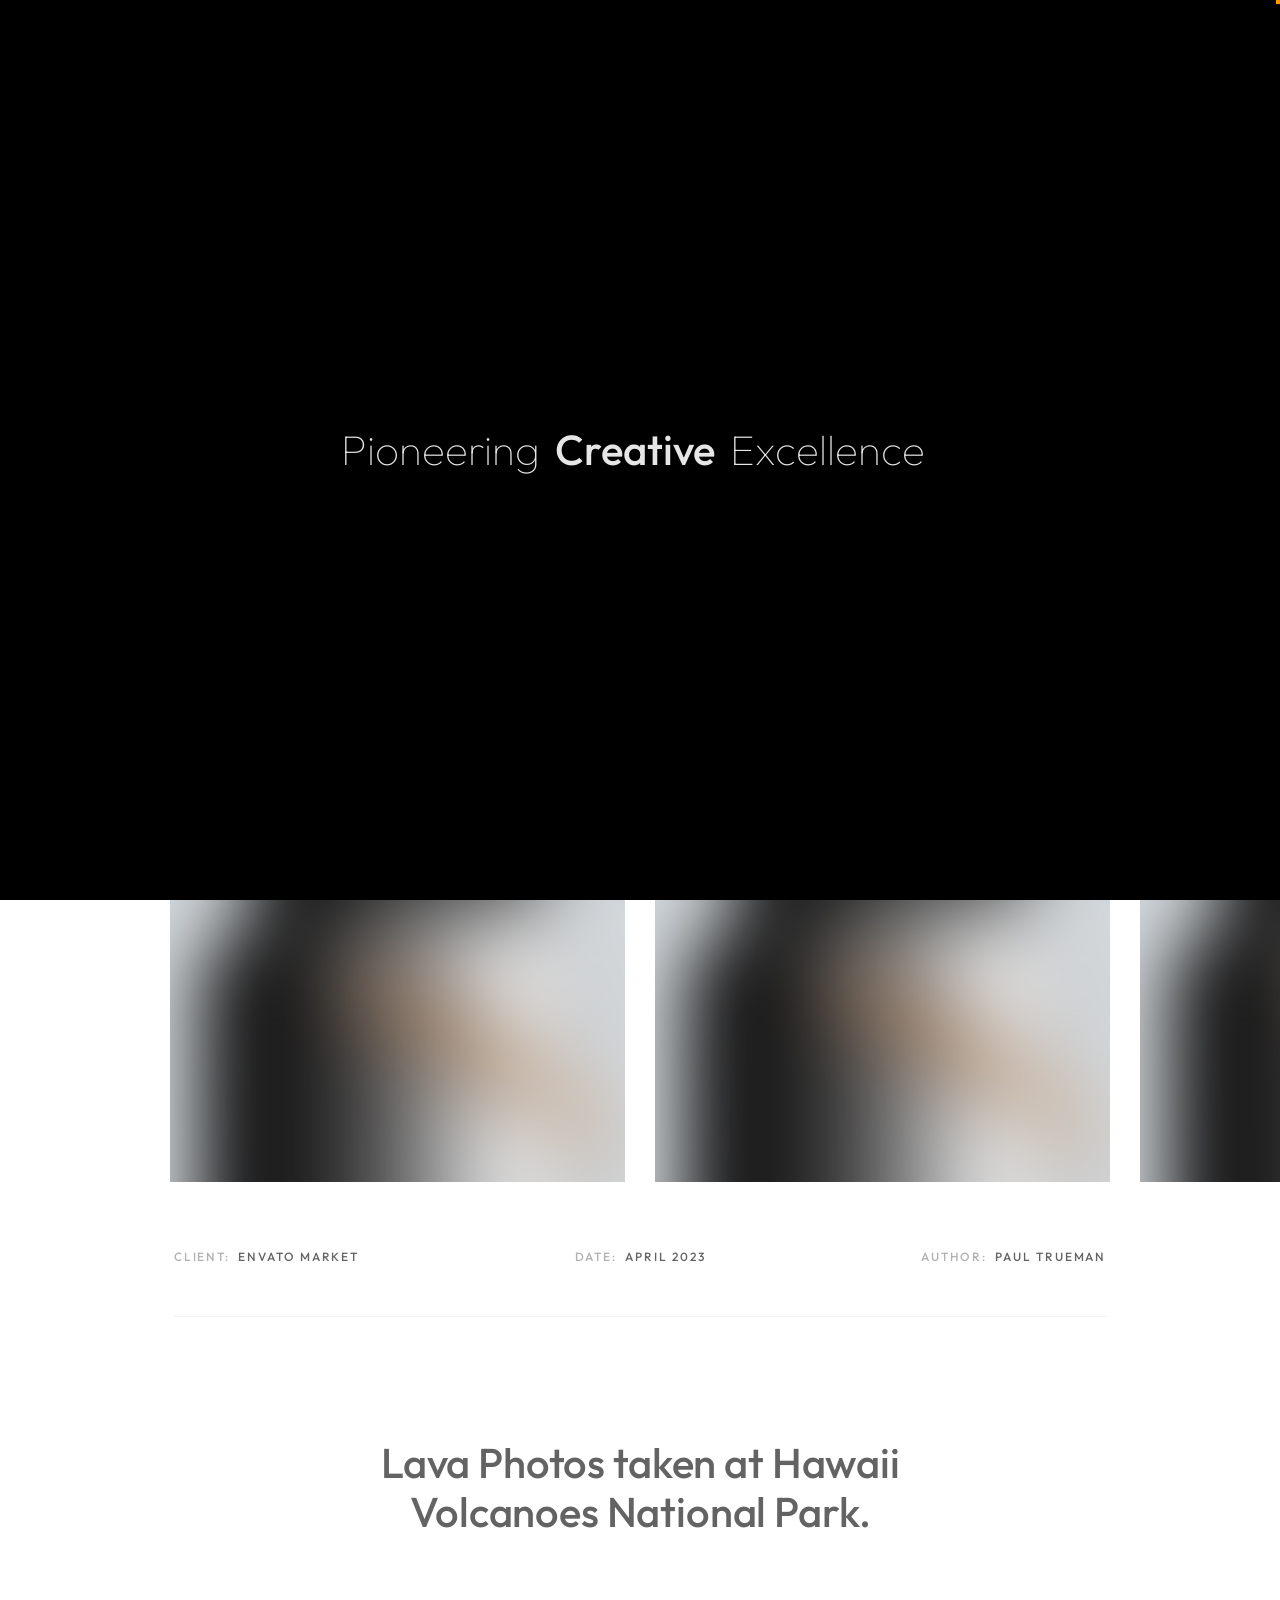
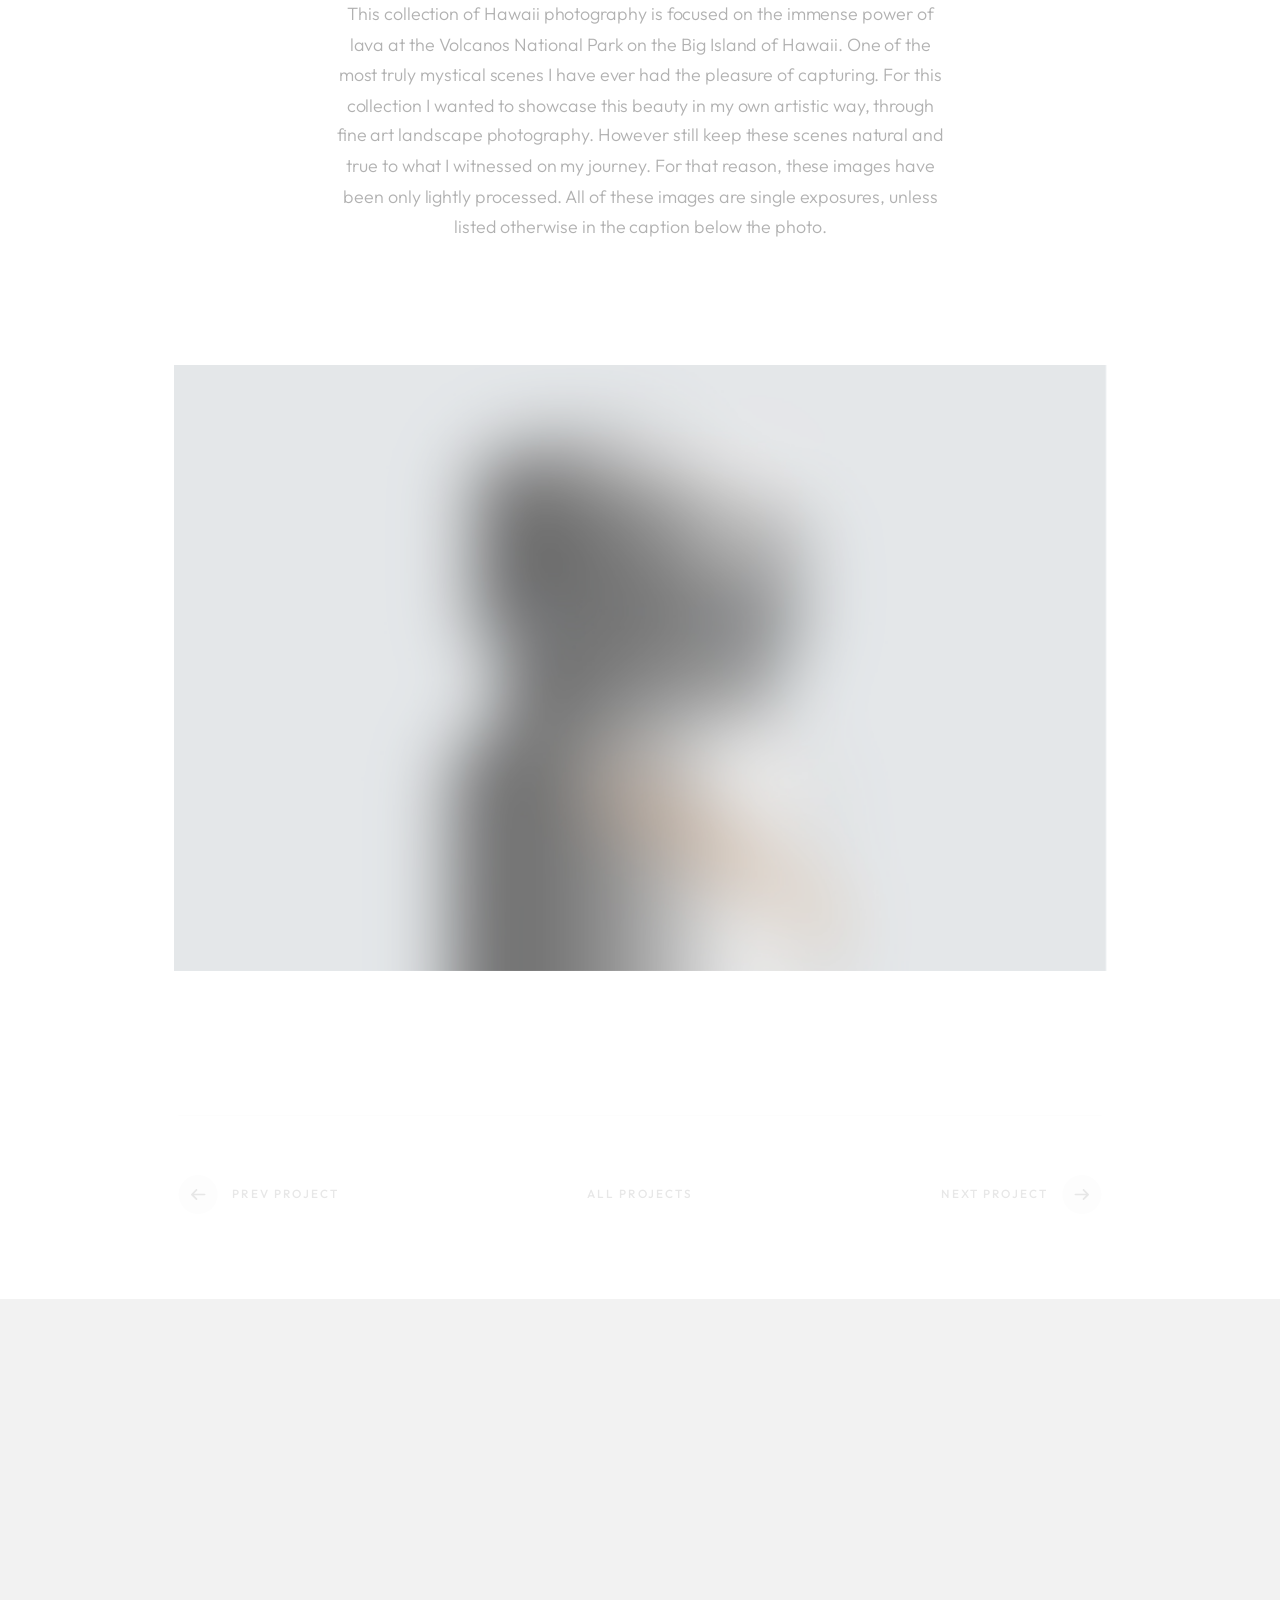
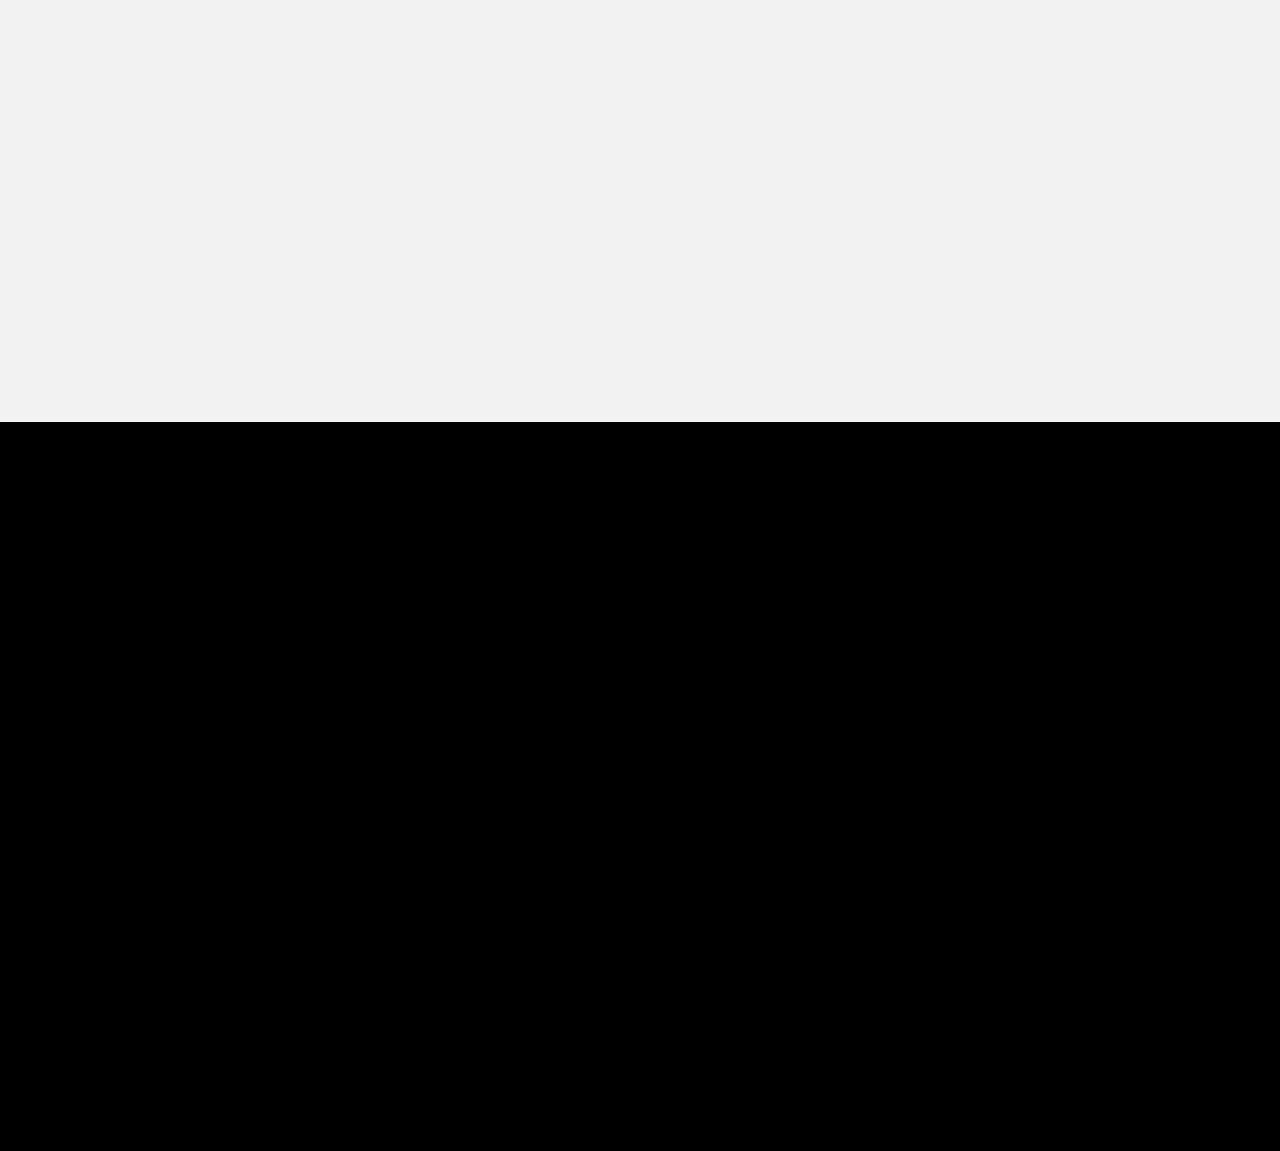
<file: project-4.html>
<!DOCTYPE html>
<html lang="zxx">

<head>

    <meta charset="UTF-8">
    <meta name="viewport" content="width=device-width, initial-scale=1.0">
    <meta http-equiv="X-UA-Compatible" content="ie=edge">

    <!-- bootstrap grid css -->
    <link rel="stylesheet" href="css/plugins/bootstrap-grid.css">
    <!-- font awesome css -->
    <link rel="stylesheet" href="css/plugins/font-awesome.min.css">
    <!-- swiper css -->
    <link rel="stylesheet" href="css/plugins/swiper.min.css">
    <!-- fancybox css -->
    <link rel="stylesheet" href="css/plugins/fancybox.min.css">
    <!-- ashley scss -->
    <link rel="stylesheet" href="css/style.css">
    <!-- page name -->
    <title>Ashley</title>

</head>

<body>

    <!-- wrapper -->
    <div class="mil-wrapper" id="top">

        <!-- cursor -->
        <div class="mil-ball">
            <span class="mil-icon-1">
                <svg viewBox="0 0 128 128">
                    <path d="M106.1,41.9c-1.2-1.2-3.1-1.2-4.2,0c-1.2,1.2-1.2,3.1,0,4.2L116.8,61H11.2l14.9-14.9c1.2-1.2,1.2-3.1,0-4.2	c-1.2-1.2-3.1-1.2-4.2,0l-20,20c-1.2,1.2-1.2,3.1,0,4.2l20,20c0.6,0.6,1.4,0.9,2.1,0.9s1.5-0.3,2.1-0.9c1.2-1.2,1.2-3.1,0-4.2	L11.2,67h105.5l-14.9,14.9c-1.2,1.2-1.2,3.1,0,4.2c0.6,0.6,1.4,0.9,2.1,0.9s1.5-0.3,2.1-0.9l20-20c1.2-1.2,1.2-3.1,0-4.2L106.1,41.9	z" />
                </svg>
            </span>
            <div class="mil-more-text">More</div>
            <div class="mil-choose-text">Сhoose</div>
        </div>
        <!-- cursor end -->

        <!-- preloader -->
        <div class="mil-preloader">
            <div class="mil-preloader-animation">
                <div class="mil-pos-abs mil-animation-1">
                    <p class="mil-h3 mil-muted mil-thin">Pioneering</p>
                    <p class="mil-h3 mil-muted">Creative</p>
                    <p class="mil-h3 mil-muted mil-thin">Excellence</p>
                </div>
                <div class="mil-pos-abs mil-animation-2">
                    <div class="mil-reveal-frame">
                        <p class="mil-reveal-box"></p>
                        <p class="mil-h3 mil-muted mil-thin">ashley.com</p>
                    </div>
                </div>
            </div>
        </div>
        <!-- preloader end -->

        <!-- scrollbar progress -->
        <div class="mil-progress-track">
            <div class="mil-progress"></div>
        </div>
        <!-- scrollbar progress end -->

        <!-- menu -->
        <div class="mil-menu-frame">
            <!-- frame clone -->
            <div class="mil-frame-top">
                <a href="home-1.html" class="mil-logo">A.</a>
                <div class="mil-menu-btn">
                    <span></span>
                </div>
            </div>
            <!-- frame clone end -->
            <div class="container">
                <div class="mil-menu-content">
                    <div class="row">
                        <div class="col-xl-5">

                            <nav class="mil-main-menu" id="swupMenu">
                                <ul>
                                    <li class="mil-has-children">
                                        <a href="#.">Homepage</a>
                                        <ul>
                                            <li><a href="home-1.html">Landing page</a></li>
                                            <li><a href="home-2.html">Personal</a></li>
                                            <li><a href="portfolio-3.html">Portfolio slider</a></li>
                                        </ul>
                                    </li>
                                    <li class="mil-has-children">
                                        <a href="#.">Portfolio</a>
                                        <ul>
                                            <li><a href="portfolio-1.html">Grid type 1</a></li>
                                            <li><a href="portfolio-2.html">Grid type 2</a></li>
                                            <li><a href="portfolio-3.html">Slider</a></li>
                                        </ul>
                                    </li>
                                    <li class="mil-has-children">
                                        <a href="#.">Services</a>
                                        <ul>
                                            <li><a href="services.html">Services List</a></li>
                                            <li><a href="service.html">Single service</a></li>
                                        </ul>
                                    </li>
                                    <li class="mil-has-children">
                                        <a href="#.">Newsletter</a>
                                        <ul>
                                            <li><a href="blog.html">Blog List</a></li>
                                            <li><a href="publication.html">Publication</a></li>
                                        </ul>
                                    </li>
                                    <li class="mil-has-children mil-active">
                                        <a href="#.">Other pages</a>
                                        <ul>
                                            <li><a href="team.html">Team</a></li>
                                            <li><a href="contact.html">Contact</a></li>
                                            <li><a href="404.html">404</a></li>
                                        </ul>
                                    </li>
                                </ul>
                            </nav>

                        </div>
                        <div class="col-xl-7">

                            <div class="mil-menu-right-frame">
                                <div class="mil-animation-in">
                                    <div class="mil-animation-frame">
                                        <div class="mil-animation mil-position-1 mil-scale" data-value-1="2" data-value-2="2"></div>
                                    </div>
                                </div>
                                <div class="mil-menu-right">
                                    <div class="row">
                                        <div class="col-lg-8 mil-mb-60">

                                            <h6 class="mil-muted mil-mb-30">Projects</h6>

                                            <ul class="mil-menu-list">
                                                <li><a href="project-1.html" class="mil-light-soft">Interior design studio</a></li>
                                                <li><a href="project-2.html" class="mil-light-soft">Home Security Camera</a></li>
                                                <li><a href="project-3.html" class="mil-light-soft">Kemia Honest Skincare</a></li>
                                                <li><a href="project-4.html" class="mil-light-soft">Cascade of Lava</a></li>
                                                <li><a href="project-5.html" class="mil-light-soft">Air Pro by Molekule</a></li>
                                                <li><a href="project-6.html" class="mil-light-soft">Tony's Chocolonely</a></li>
                                            </ul>

                                        </div>
                                        <div class="col-lg-4 mil-mb-60">

                                            <h6 class="mil-muted mil-mb-30">Useful links</h6>

                                            <ul class="mil-menu-list">
                                                <li><a href="#." class="mil-light-soft">Privacy Policy</a></li>
                                                <li><a href="#." class="mil-light-soft">Terms and conditions</a></li>
                                                <li><a href="#." class="mil-light-soft">Cookie Policy</a></li>
                                                <li><a href="#." class="mil-light-soft">Careers</a></li>
                                            </ul>

                                        </div>
                                    </div>
                                    <div class="mil-divider mil-mb-60"></div>
                                    <div class="row justify-content-between">

                                        <div class="col-lg-4 mil-mb-60">

                                            <h6 class="mil-muted mil-mb-30">Canada</h6>

                                            <p class="mil-light-soft mil-up">71 South Los Carneros Road, California <span class="mil-no-wrap">+51 174 705 812</span></p>

                                        </div>
                                        <div class="col-lg-4 mil-mb-60">

                                            <h6 class="mil-muted mil-mb-30">Germany</h6>

                                            <p class="mil-light-soft">Leehove 40, 2678 MC De Lier, Netherlands <span class="mil-no-wrap">+31 174 705 811</span></p>

                                        </div>
                                    </div>
                                </div>
                            </div>

                        </div>
                    </div>
                </div>
            </div>
        </div>
        <!-- menu -->

        <!-- curtain -->
        <div class="mil-curtain"></div>
        <!-- curtain end -->

        <!-- frame -->
        <div class="mil-frame">
            <div class="mil-frame-top">
                <a href="home-1.html" class="mil-logo">A.</a>
                <div class="mil-menu-btn">
                    <span></span>
                </div>
            </div>
            <div class="mil-frame-bottom">
                <div class="mil-current-page"></div>
                <div class="mil-back-to-top">
                    <a href="#top" class="mil-link mil-dark mil-arrow-place">
                        <span>Back to top</span>
                    </a>
                </div>
            </div>
        </div>
        <!-- frame end -->

        <!-- content -->
        <div class="mil-content">
            <div id="swupMain" class="mil-main-transition">

                <!-- banner -->
                <div class="mil-inner-banner">
                    <div class="mil-banner-content mil-up">
                        <div class="mil-animation-frame">
                            <div class="mil-animation mil-position-4 mil-dark mil-scale" data-value-1="6" data-value-2="1.4"></div>
                        </div>
                        <div class="container">
                            <ul class="mil-breadcrumbs mil-mb-60">
                                <li><a href="home-1.html">Homepage</a></li>
                                <li><a href="portfolio-1.html">Portfolio</a></li>
                                <li><a href="project-1.html">Project</a></li>
                            </ul>
                            <h1 class="mil-mb-60">Cascade <span class="mil-thin">of Lava</span></h1>
                            <a href="#project" class="mil-link mil-dark mil-arrow-place mil-down-arrow">
                                <span>Read more</span>
                            </a>
                        </div>
                    </div>
                </div>
                <!-- banner end -->

                <!-- project -->
                <section id="project">
                    <div class="container mil-p-120-120">
                        <div class="swiper-container mil-2-slider mil-up">
                            <div class="swiper-wrapper">
                                <div class="swiper-slide">

                                    <div class="mil-image-frame mil-vertical mil-drag">
                                        <img src="img/works/4/1.jpg" alt="image">
                                        <a data-fancybox="gallery" data-no-swup href="img/works/4/1.jpg" class="mil-zoom-btn">
                                            <img src="img/icons/zoom.svg" alt="zoom">
                                        </a>
                                    </div>

                                </div>
                                <div class="swiper-slide">

                                    <div class="mil-image-frame mil-vertical mil-drag">
                                        <img src="img/works/4/2.jpg" alt="image">
                                        <a data-fancybox="gallery" data-no-swup href="img/works/4/2.jpg" class="mil-zoom-btn">
                                            <img src="img/icons/zoom.svg" alt="zoom">
                                        </a>
                                    </div>

                                </div>
                                <div class="swiper-slide">

                                    <div class="mil-image-frame mil-vertical mil-drag">
                                        <img src="img/works/4/3.jpg" alt="image">
                                        <a data-fancybox="gallery" data-no-swup href="img/works/4/3.jpg" class="mil-zoom-btn">
                                            <img src="img/icons/zoom.svg" alt="zoom">
                                        </a>
                                    </div>

                                </div>
                                <div class="swiper-slide">

                                    <div class="mil-image-frame mil-vertical mil-drag">
                                        <img src="img/works/4/4.jpg" alt="image">
                                        <a data-fancybox="gallery" data-no-swup href="img/works/4/4.jpg" class="mil-zoom-btn">
                                            <img src="img/icons/zoom.svg" alt="zoom">
                                        </a>
                                    </div>

                                </div>
                                <div class="swiper-slide">

                                    <div class="mil-image-frame mil-vertical mil-drag">
                                        <img src="img/works/4/5.jpg" alt="image">
                                        <a data-fancybox="gallery" data-no-swup href="img/works/4/5.jpg" class="mil-zoom-btn">
                                            <img src="img/icons/zoom.svg" alt="zoom">
                                        </a>
                                    </div>

                                </div>
                                <div class="swiper-slide">

                                    <div class="mil-image-frame mil-vertical mil-drag">
                                        <img src="img/works/4/6.jpg" alt="image">
                                        <a data-fancybox="gallery" data-no-swup href="img/works/4/6.jpg" class="mil-zoom-btn">
                                            <img src="img/icons/zoom.svg" alt="zoom">
                                        </a>
                                    </div>

                                </div>
                            </div>
                        </div>
                        <div class="mil-info mil-up">
                            <div>Client: &nbsp;<span class="mil-dark">Envato Market</span></div>
                            <div>Date: &nbsp;<span class="mil-dark">April 2023</span></div>
                            <div>Author: &nbsp;<span class="mil-dark">Paul Trueman</span></div>
                        </div>
                        <div class="row justify-content-center mil-center mil-p-120-120">
                            <div class="col-lg-8">
                                <h3 class="mil-up mil-mb-60">Lava Photos taken at Hawaii <br>Volcanoes National Park.</h3>
                                <p class="mil-text-lg mil-up">This collection of Hawaii photography is focused on the immense power of lava at the Volcanos National Park on the Big Island of Hawaii. One of the most truly mystical scenes I have ever had the pleasure of capturing. For this collection I wanted to showcase this beauty in my own artistic way, through fine art landscape photography. However still keep these scenes natural and true to what I witnessed on my journey. For that reason, these images have been only lightly processed. All of these images are single exposures, unless listed otherwise in the caption below the photo.</p>
                            </div>
                        </div>
                        <div class="mil-image-frame mil-horizontal mil-up mil-mb-120">
                            <img src="img/works/4/7.jpg" alt="image">
                            <a data-fancybox="gallery" data-no-swup href="img/works/4/7.jpg" class="mil-zoom-btn">
                                <img src="img/icons/zoom.svg" alt="zoom">
                            </a>
                        </div>
                        <div class="mil-works-nav mil-up">
                            <a href="project-3.html" class="mil-link mil-dark mil-arrow-place mil-icon-left">
                                <span>Prev project</span>
                            </a>
                            <a href="portfolio-1.html" class="mil-link mil-dark">
                                <span>All projects</span>
                            </a>
                            <a href="project-5.html" class="mil-link mil-dark mil-arrow-place">
                                <span>Next project</span>
                            </a>
                        </div>
                    </div>
                </section>
                <!-- project end -->

                <!-- call to action -->
                <section class="mil-soft-bg">
                    <div class="container mil-p-120-120">
                        <div class="row">
                            <div class="col-lg-10">

                                <span class="mil-suptitle mil-suptitle-right mil-suptitle-dark mil-up">Looking to make your mark? We'll help you turn <br> your project into a success story.</span>

                            </div>
                        </div>
                        <div class="mil-center">
                            <h2 class="mil-up mil-mb-60">Ready to bring your <span class="mil-thin">ideas to</span> life? <br> We're <span class="mil-thin">here to help</span></h2>
                            <div class="mil-up"><a href="contact.html" class="mil-button mil-arrow-place"><span>Contact us</span></a></div>
                        </div>
                    </div>
                </section>
                <!-- call to action end -->

                <!-- footer -->
                <footer class="mil-dark-bg">
                    <div class="mi-invert-fix">
                        <div class="container mil-p-120-60">
                            <div class="row justify-content-between">
                                <div class="col-md-4 col-lg-4 mil-mb-60">

                                    <div class="mil-muted mil-logo mil-up mil-mb-30">Ashley.</div>

                                    <p class="mil-light-soft mil-up mil-mb-30">Subscribe our newsletter:</p>

                                    <form class="mil-subscribe-form mil-up">
                                        <input type="text" placeholder="Enter our email">
                                        <button type="submit" class="mil-button mil-icon-button-sm mil-arrow-place"></button>
                                    </form>

                                </div>
                                <div class="col-md-7 col-lg-6">
                                    <div class="row justify-content-end">
                                        <div class="col-md-6 col-lg-7">

                                            <nav class="mil-footer-menu mil-mb-60">
                                                <ul>
                                                    <li class="mil-up mil-active">
                                                        <a href="home-1.html">Home</a>
                                                    </li>
                                                    <li class="mil-up">
                                                        <a href="portfolio-1.html">Portfolio</a>
                                                    </li>
                                                    <li class="mil-up">
                                                        <a href="services.html">Services</a>
                                                    </li>
                                                    <li class="mil-up">
                                                        <a href="contact.html">Contact</a>
                                                    </li>
                                                    <li class="mil-up">
                                                        <a href="blog.html">Blog</a>
                                                    </li>
                                                </ul>
                                            </nav>

                                        </div>
                                        <div class="col-md-6 col-lg-5">

                                            <ul class="mil-menu-list mil-up mil-mb-60">
                                                <li><a href="#." class="mil-light-soft">Privacy Policy</a></li>
                                                <li><a href="#." class="mil-light-soft">Terms and conditions</a></li>
                                                <li><a href="#." class="mil-light-soft">Cookie Policy</a></li>
                                                <li><a href="#." class="mil-light-soft">Careers</a></li>
                                            </ul>

                                        </div>
                                    </div>
                                </div>
                            </div>

                            <div class="row justify-content-between flex-sm-row-reverse">
                                <div class="col-md-7 col-lg-6">

                                    <div class="row justify-content-between">

                                        <div class="col-md-6 col-lg-5 mil-mb-60">

                                            <h6 class="mil-muted mil-up mil-mb-30">Canada</h6>

                                            <p class="mil-light-soft mil-up">71 South Los Carneros Road, California <span class="mil-no-wrap">+51 174 705 812</span></p>

                                        </div>
                                        <div class="col-md-6 col-lg-5 mil-mb-60">

                                            <h6 class="mil-muted mil-up mil-mb-30">Germany</h6>

                                            <p class="mil-light-soft mil-up">Leehove 40, 2678 MC De Lier, Netherlands <span class="mil-no-wrap">+31 174 705 811</span></p>

                                        </div>
                                    </div>

                                </div>
                                <div class="col-md-4 col-lg-6 mil-mb-60">

                                    <div class="mil-vert-between">
                                        <div class="mil-mb-30">
                                            <ul class="mil-social-icons mil-up">
                                                <li><a href="#." target="_blank" class="social-icon"> <i class="far fa-circle"></i></a></li>
                                                <li><a href="#." target="_blank" class="social-icon"> <i class="far fa-circle"></i></a></li>
                                                <li><a href="#." target="_blank" class="social-icon"> <i class="far fa-circle"></i></a></li>
                                                <li><a href="#." target="_blank" class="social-icon"> <i class="far fa-circle"></i></a></li>
                                            </ul>
                                        </div>
                                        <p class="mil-light-soft mil-up">© Copyright 2023 - Mil. All Rights Reserved.</p>
                                    </div>

                                </div>
                            </div>
                        </div>
                    </div>
                </footer>
                <!-- footer end -->

                <!-- hidden elements -->
                <div class="mil-hidden-elements">
                    <div class="mil-dodecahedron">
                        <div class="mil-pentagon">
                            <div></div>
                            <div></div>
                            <div></div>
                            <div></div>
                            <div></div>
                        </div>
                        <div class="mil-pentagon">
                            <div></div>
                            <div></div>
                            <div></div>
                            <div></div>
                            <div></div>
                        </div>
                        <div class="mil-pentagon">
                            <div></div>
                            <div></div>
                            <div></div>
                            <div></div>
                            <div></div>
                        </div>
                        <div class="mil-pentagon">
                            <div></div>
                            <div></div>
                            <div></div>
                            <div></div>
                            <div></div>
                        </div>
                        <div class="mil-pentagon">
                            <div></div>
                            <div></div>
                            <div></div>
                            <div></div>
                            <div></div>
                        </div>
                        <div class="mil-pentagon">
                            <div></div>
                            <div></div>
                            <div></div>
                            <div></div>
                            <div></div>
                        </div>
                        <div class="mil-pentagon">
                            <div></div>
                            <div></div>
                            <div></div>
                            <div></div>
                            <div></div>
                        </div>
                        <div class="mil-pentagon">
                            <div></div>
                            <div></div>
                            <div></div>
                            <div></div>
                            <div></div>
                        </div>
                        <div class="mil-pentagon">
                            <div></div>
                            <div></div>
                            <div></div>
                            <div></div>
                            <div></div>
                        </div>
                        <div class="mil-pentagon">
                            <div></div>
                            <div></div>
                            <div></div>
                            <div></div>
                            <div></div>
                        </div>
                        <div class="mil-pentagon">
                            <div></div>
                            <div></div>
                            <div></div>
                            <div></div>
                            <div></div>
                        </div>
                        <div class="mil-pentagon">
                            <div></div>
                            <div></div>
                            <div></div>
                            <div></div>
                            <div></div>
                        </div>
                    </div>

                    <svg xmlns="http://www.w3.org/2000/svg" viewBox="0 0 24 24" class="mil-arrow">
                        <path d="M 14 5.3417969 C 13.744125 5.3417969 13.487969 5.4412187 13.292969 5.6367188 L 13.207031 5.7226562 C 12.816031 6.1136563 12.816031 6.7467188 13.207031 7.1367188 L 17.070312 11 L 4 11 C 3.448 11 3 11.448 3 12 C 3 12.552 3.448 13 4 13 L 17.070312 13 L 13.207031 16.863281 C 12.816031 17.254281 12.816031 17.887344 13.207031 18.277344 L 13.292969 18.363281 C 13.683969 18.754281 14.317031 18.754281 14.707031 18.363281 L 20.363281 12.707031 C 20.754281 12.316031 20.754281 11.682969 20.363281 11.292969 L 14.707031 5.6367188 C 14.511531 5.4412187 14.255875 5.3417969 14 5.3417969 z" />
                    </svg>

                    <svg width="250" viewBox="0 0 300 1404" fill="none" xmlns="http://www.w3.org/2000/svg" class="mil-lines">
                        <path fill-rule="evenodd" clip-rule="evenodd" d="M1 892L1 941H299V892C299 809.71 232.29 743 150 743C67.7096 743 1 809.71 1 892ZM0 942H300V892C300 809.157 232.843 742 150 742C67.1573 742 0 809.157 0 892L0 942Z" class="mil-move" />
                        <path fill-rule="evenodd" clip-rule="evenodd" d="M299 146V97L1 97V146C1 228.29 67.7096 295 150 295C232.29 295 299 228.29 299 146ZM300 96L0 96V146C0 228.843 67.1573 296 150 296C232.843 296 300 228.843 300 146V96Z" class="mil-move" />
                        <path fill-rule="evenodd" clip-rule="evenodd" d="M299 1H1V1403H299V1ZM0 0V1404H300V0H0Z" />
                        <path fill-rule="evenodd" clip-rule="evenodd" d="M150 -4.37115e-08L150 1404L149 1404L149 0L150 -4.37115e-08Z" />
                        <path fill-rule="evenodd" clip-rule="evenodd" d="M150 1324C232.29 1324 299 1257.29 299 1175C299 1092.71 232.29 1026 150 1026C67.7096 1026 1 1092.71 1 1175C1 1257.29 67.7096 1324 150 1324ZM150 1325C232.843 1325 300 1257.84 300 1175C300 1092.16 232.843 1025 150 1025C67.1573 1025 0 1092.16 0 1175C0 1257.84 67.1573 1325 150 1325Z" class="mil-move" />
                        <path fill-rule="evenodd" clip-rule="evenodd" d="M300 1175H0V1174H300V1175Z" class="mil-move" />
                        <path fill-rule="evenodd" clip-rule="evenodd" d="M150 678C232.29 678 299 611.29 299 529C299 446.71 232.29 380 150 380C67.7096 380 1 446.71 1 529C1 611.29 67.7096 678 150 678ZM150 679C232.843 679 300 611.843 300 529C300 446.157 232.843 379 150 379C67.1573 379 0 446.157 0 529C0 611.843 67.1573 679 150 679Z" class="mil-move" />
                        <path fill-rule="evenodd" clip-rule="evenodd" d="M299 380H1V678H299V380ZM0 379V679H300V379H0Z" class="mil-move" />
                    </svg>
                </div>
                <!-- hidden elements end -->

            </div>
        </div>
        <!-- content -->
    </div>
    <!-- wrapper end -->

    <!-- jQuery js -->
    <script src="js/plugins/jquery.min.js"></script>
    <!-- swup js -->
    <script src="js/plugins/swup.min.js"></script>
    <!-- swiper js -->
    <script src="js/plugins/swiper.min.js"></script>
    <!-- fancybox js -->
    <script src="js/plugins/fancybox.min.js"></script>
    <!-- gsap js -->
    <script src="js/plugins/gsap.min.js"></script>
    <!-- scroll smoother -->
    <script src="js/plugins/smooth-scroll.js"></script>
    <!-- scroll trigger js -->
    <script src="js/plugins/ScrollTrigger.min.js"></script>
    <!-- scroll to js -->
    <script src="js/plugins/ScrollTo.min.js"></script>
    <!-- ashley js -->
    <script src="js/main.js"></script>

</body>

</html>
</file>
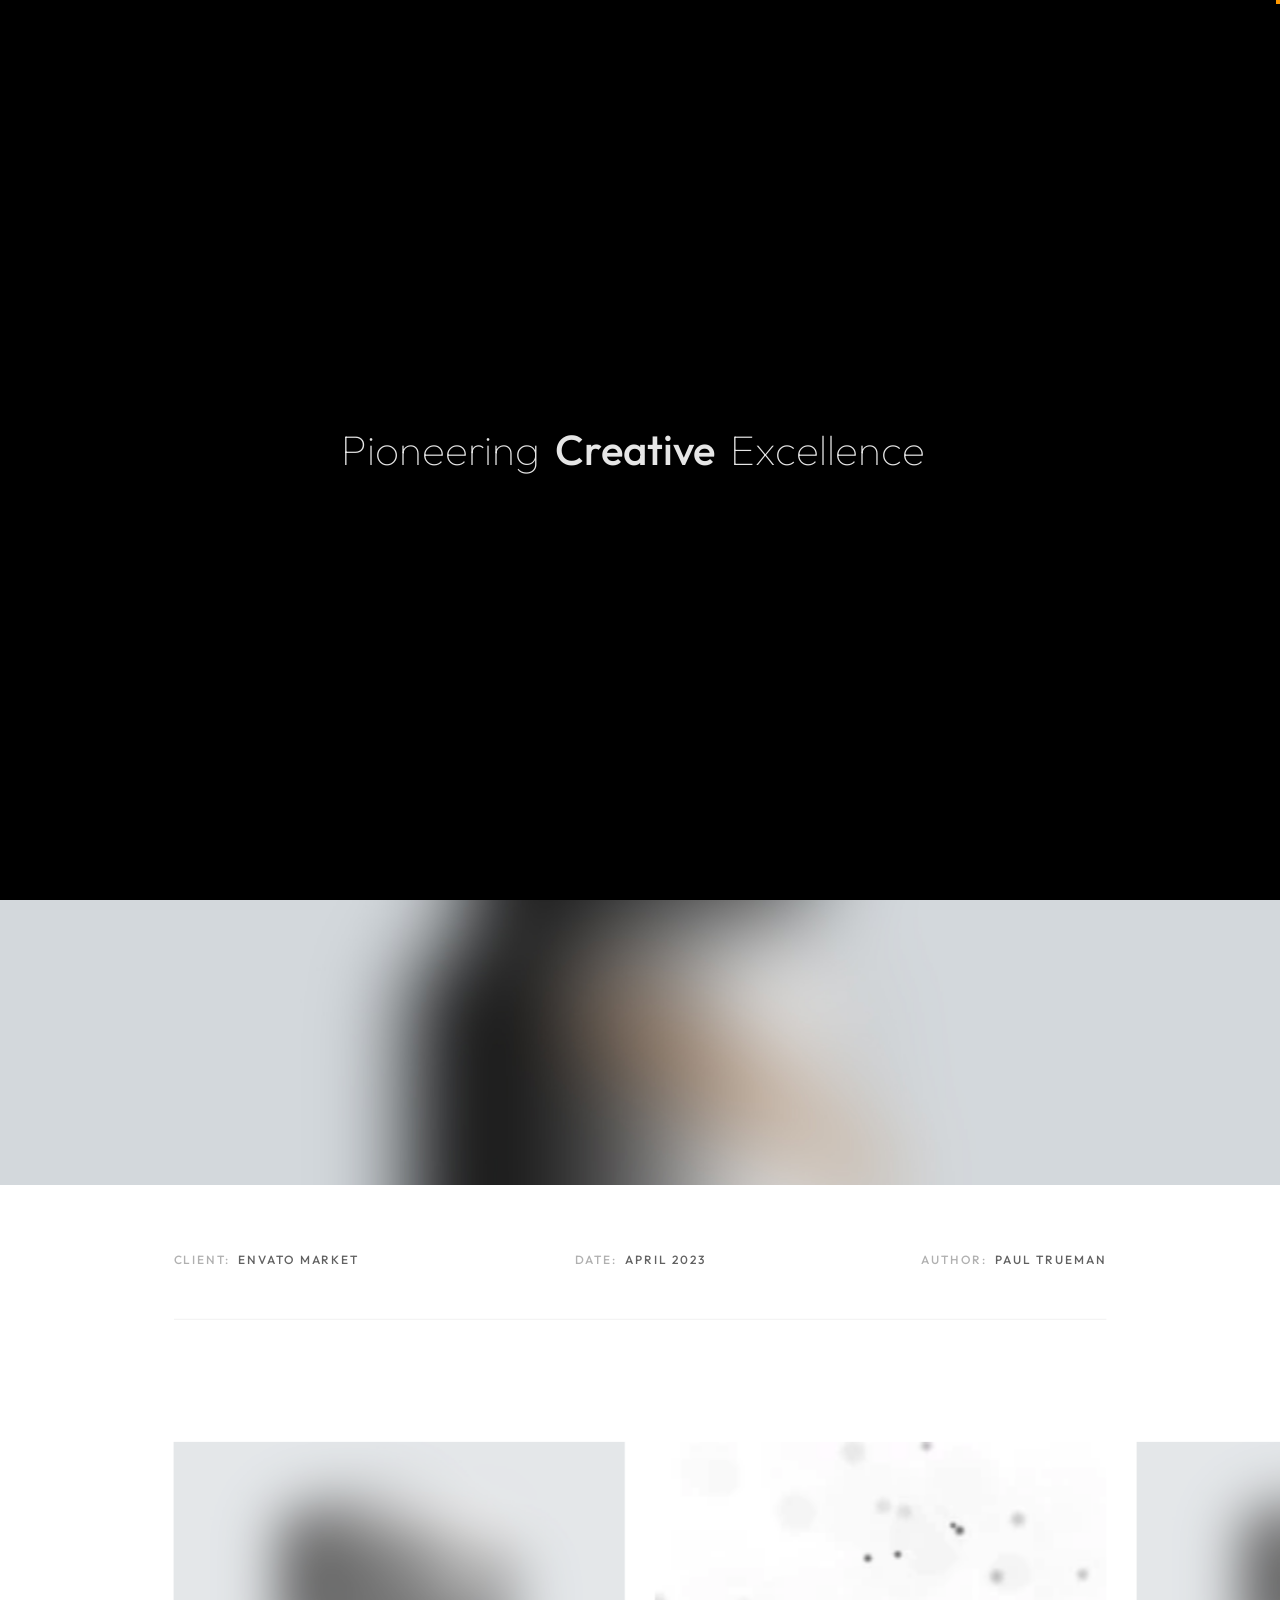
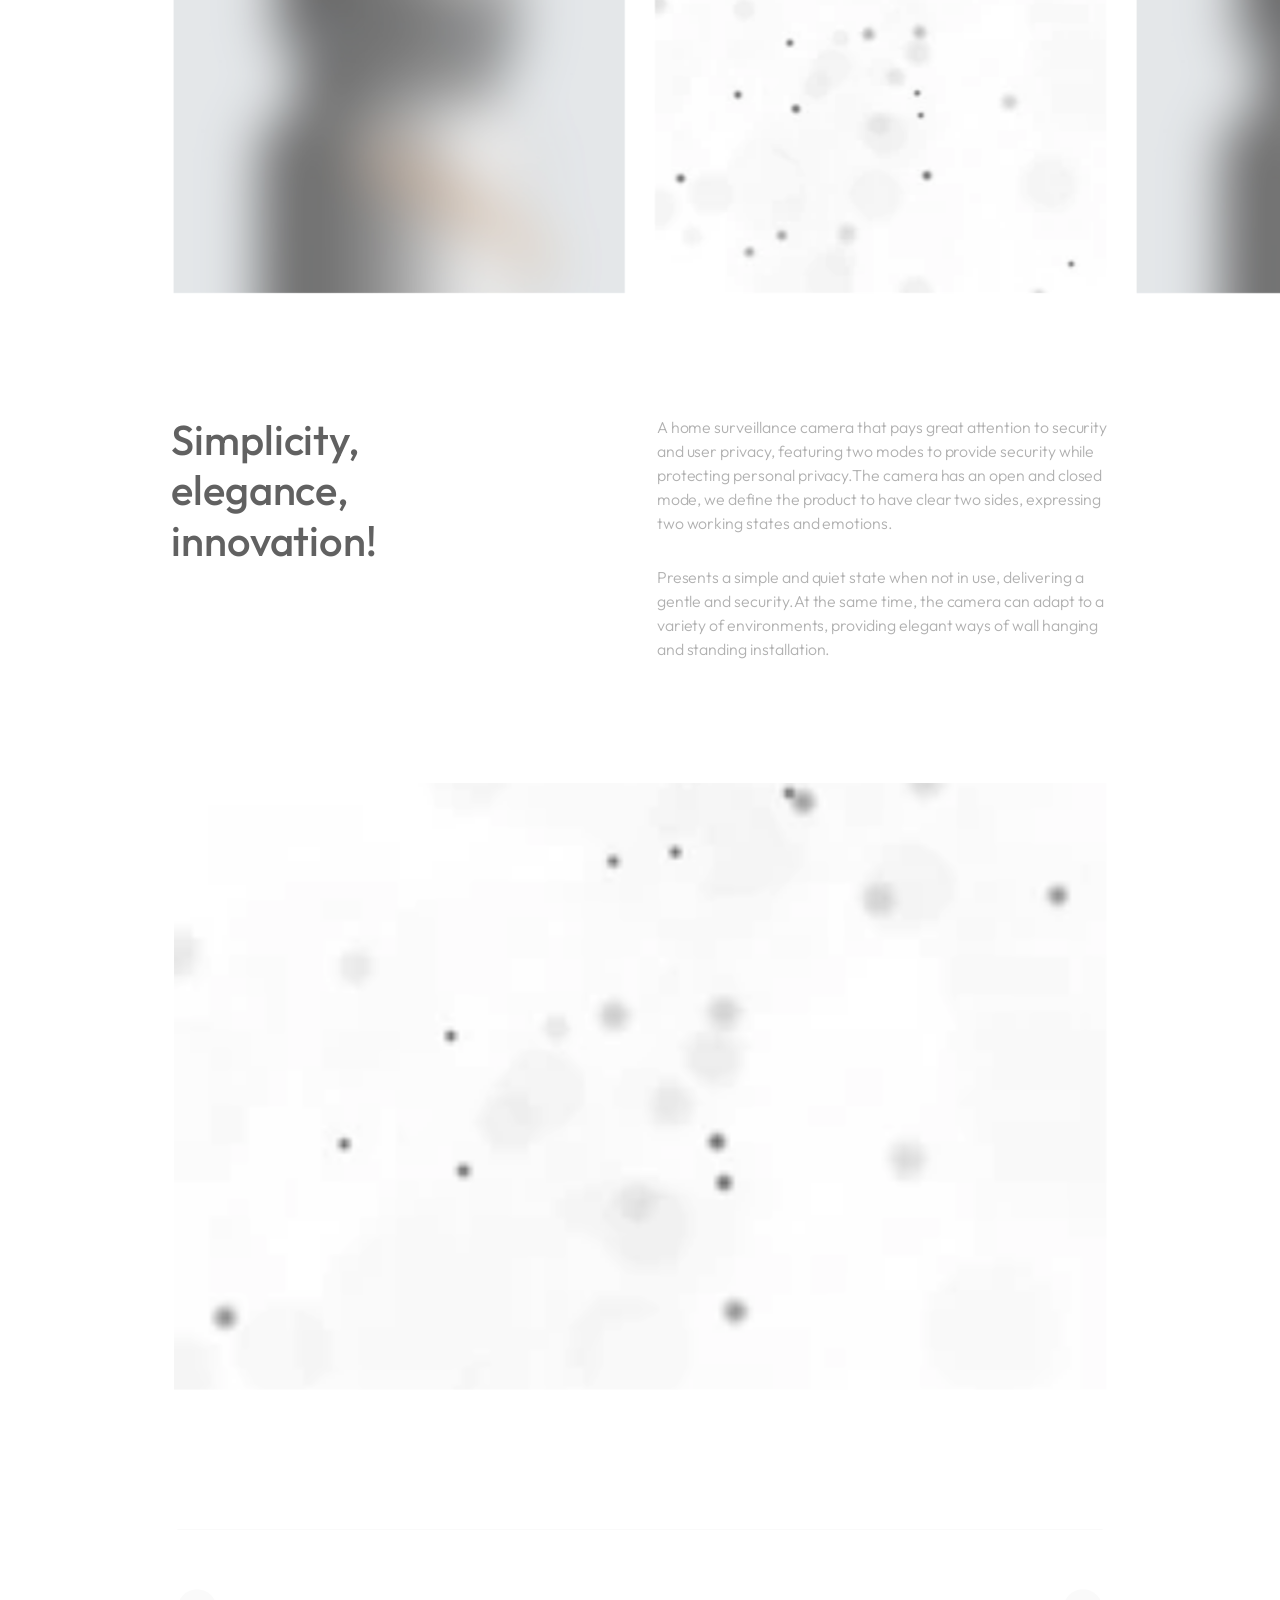
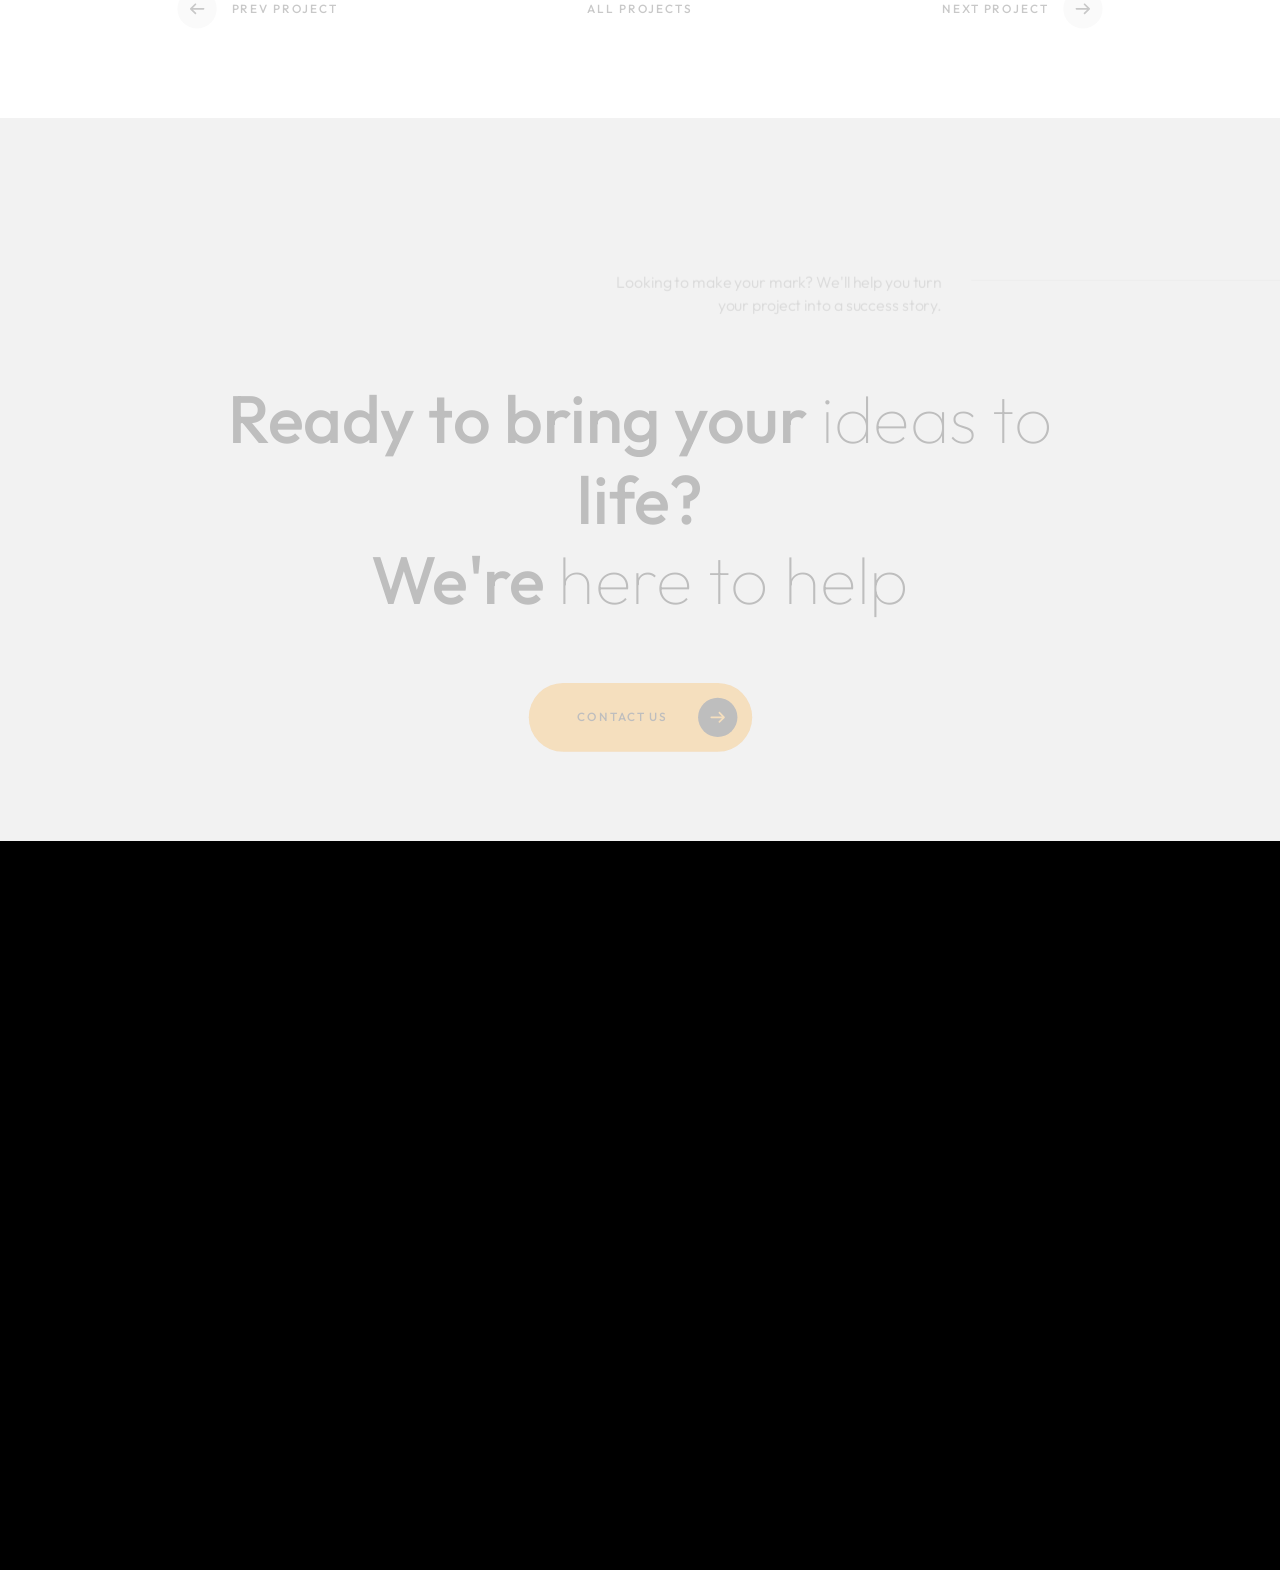
<file: project-5.html>
<!DOCTYPE html>
<html lang="zxx">

<head>

    <meta charset="UTF-8">
    <meta name="viewport" content="width=device-width, initial-scale=1.0">
    <meta http-equiv="X-UA-Compatible" content="ie=edge">

    <!-- bootstrap grid css -->
    <link rel="stylesheet" href="css/plugins/bootstrap-grid.css">
    <!-- font awesome css -->
    <link rel="stylesheet" href="css/plugins/font-awesome.min.css">
    <!-- swiper css -->
    <link rel="stylesheet" href="css/plugins/swiper.min.css">
    <!-- fancybox css -->
    <link rel="stylesheet" href="css/plugins/fancybox.min.css">
    <!-- ashley scss -->
    <link rel="stylesheet" href="css/style.css">
    <!-- page name -->
    <title>Ashley</title>

</head>

<body>

    <!-- wrapper -->
    <div class="mil-wrapper" id="top">

        <!-- cursor -->
        <div class="mil-ball">
            <span class="mil-icon-1">
                <svg viewBox="0 0 128 128">
                    <path d="M106.1,41.9c-1.2-1.2-3.1-1.2-4.2,0c-1.2,1.2-1.2,3.1,0,4.2L116.8,61H11.2l14.9-14.9c1.2-1.2,1.2-3.1,0-4.2	c-1.2-1.2-3.1-1.2-4.2,0l-20,20c-1.2,1.2-1.2,3.1,0,4.2l20,20c0.6,0.6,1.4,0.9,2.1,0.9s1.5-0.3,2.1-0.9c1.2-1.2,1.2-3.1,0-4.2	L11.2,67h105.5l-14.9,14.9c-1.2,1.2-1.2,3.1,0,4.2c0.6,0.6,1.4,0.9,2.1,0.9s1.5-0.3,2.1-0.9l20-20c1.2-1.2,1.2-3.1,0-4.2L106.1,41.9	z" />
                </svg>
            </span>
            <div class="mil-more-text">More</div>
            <div class="mil-choose-text">Сhoose</div>
        </div>
        <!-- cursor end -->

        <!-- preloader -->
        <div class="mil-preloader">
            <div class="mil-preloader-animation">
                <div class="mil-pos-abs mil-animation-1">
                    <p class="mil-h3 mil-muted mil-thin">Pioneering</p>
                    <p class="mil-h3 mil-muted">Creative</p>
                    <p class="mil-h3 mil-muted mil-thin">Excellence</p>
                </div>
                <div class="mil-pos-abs mil-animation-2">
                    <div class="mil-reveal-frame">
                        <p class="mil-reveal-box"></p>
                        <p class="mil-h3 mil-muted mil-thin">ashley.com</p>
                    </div>
                </div>
            </div>
        </div>
        <!-- preloader end -->

        <!-- scrollbar progress -->
        <div class="mil-progress-track">
            <div class="mil-progress"></div>
        </div>
        <!-- scrollbar progress end -->

        <!-- menu -->
        <div class="mil-menu-frame">
            <!-- frame clone -->
            <div class="mil-frame-top">
                <a href="home-1.html" class="mil-logo">A.</a>
                <div class="mil-menu-btn">
                    <span></span>
                </div>
            </div>
            <!-- frame clone end -->
            <div class="container">
                <div class="mil-menu-content">
                    <div class="row">
                        <div class="col-xl-5">

                            <nav class="mil-main-menu" id="swupMenu">
                                <ul>
                                    <li class="mil-has-children">
                                        <a href="#.">Homepage</a>
                                        <ul>
                                            <li><a href="home-1.html">Landing page</a></li>
                                            <li><a href="home-2.html">Personal</a></li>
                                            <li><a href="portfolio-3.html">Portfolio slider</a></li>
                                        </ul>
                                    </li>
                                    <li class="mil-has-children">
                                        <a href="#.">Portfolio</a>
                                        <ul>
                                            <li><a href="portfolio-1.html">Grid type 1</a></li>
                                            <li><a href="portfolio-2.html">Grid type 2</a></li>
                                            <li><a href="portfolio-3.html">Slider</a></li>
                                        </ul>
                                    </li>
                                    <li class="mil-has-children">
                                        <a href="#.">Services</a>
                                        <ul>
                                            <li><a href="services.html">Services List</a></li>
                                            <li><a href="service.html">Single service</a></li>
                                        </ul>
                                    </li>
                                    <li class="mil-has-children">
                                        <a href="#.">Newsletter</a>
                                        <ul>
                                            <li><a href="blog.html">Blog List</a></li>
                                            <li><a href="publication.html">Publication</a></li>
                                        </ul>
                                    </li>
                                    <li class="mil-has-children mil-active">
                                        <a href="#.">Other pages</a>
                                        <ul>
                                            <li><a href="team.html">Team</a></li>
                                            <li><a href="contact.html">Contact</a></li>
                                            <li><a href="404.html">404</a></li>
                                        </ul>
                                    </li>
                                </ul>
                            </nav>

                        </div>
                        <div class="col-xl-7">

                            <div class="mil-menu-right-frame">
                                <div class="mil-animation-in">
                                    <div class="mil-animation-frame">
                                        <div class="mil-animation mil-position-1 mil-scale" data-value-1="2" data-value-2="2"></div>
                                    </div>
                                </div>
                                <div class="mil-menu-right">
                                    <div class="row">
                                        <div class="col-lg-8 mil-mb-60">

                                            <h6 class="mil-muted mil-mb-30">Projects</h6>

                                            <ul class="mil-menu-list">
                                                <li><a href="project-1.html" class="mil-light-soft">Interior design studio</a></li>
                                                <li><a href="project-2.html" class="mil-light-soft">Home Security Camera</a></li>
                                                <li><a href="project-3.html" class="mil-light-soft">Kemia Honest Skincare</a></li>
                                                <li><a href="project-4.html" class="mil-light-soft">Cascade of Lava</a></li>
                                                <li><a href="project-5.html" class="mil-light-soft">Air Pro by Molekule</a></li>
                                                <li><a href="project-6.html" class="mil-light-soft">Tony's Chocolonely</a></li>
                                            </ul>

                                        </div>
                                        <div class="col-lg-4 mil-mb-60">

                                            <h6 class="mil-muted mil-mb-30">Useful links</h6>

                                            <ul class="mil-menu-list">
                                                <li><a href="#." class="mil-light-soft">Privacy Policy</a></li>
                                                <li><a href="#." class="mil-light-soft">Terms and conditions</a></li>
                                                <li><a href="#." class="mil-light-soft">Cookie Policy</a></li>
                                                <li><a href="#." class="mil-light-soft">Careers</a></li>
                                            </ul>

                                        </div>
                                    </div>
                                    <div class="mil-divider mil-mb-60"></div>
                                    <div class="row justify-content-between">

                                        <div class="col-lg-4 mil-mb-60">

                                            <h6 class="mil-muted mil-mb-30">Canada</h6>

                                            <p class="mil-light-soft mil-up">71 South Los Carneros Road, California <span class="mil-no-wrap">+51 174 705 812</span></p>

                                        </div>
                                        <div class="col-lg-4 mil-mb-60">

                                            <h6 class="mil-muted mil-mb-30">Germany</h6>

                                            <p class="mil-light-soft">Leehove 40, 2678 MC De Lier, Netherlands <span class="mil-no-wrap">+31 174 705 811</span></p>

                                        </div>
                                    </div>
                                </div>
                            </div>

                        </div>
                    </div>
                </div>
            </div>
        </div>
        <!-- menu -->

        <!-- curtain -->
        <div class="mil-curtain"></div>
        <!-- curtain end -->

        <!-- frame -->
        <div class="mil-frame">
            <div class="mil-frame-top">
                <a href="home-1.html" class="mil-logo">A.</a>
                <div class="mil-menu-btn">
                    <span></span>
                </div>
            </div>
            <div class="mil-frame-bottom">
                <div class="mil-current-page"></div>
                <div class="mil-back-to-top">
                    <a href="#top" class="mil-link mil-dark mil-arrow-place">
                        <span>Back to top</span>
                    </a>
                </div>
            </div>
        </div>
        <!-- frame end -->

        <!-- content -->
        <div class="mil-content">
            <div id="swupMain" class="mil-main-transition">

                <!-- banner -->
                <div class="mil-inner-banner">
                    <div class="mil-banner-content mil-up">
                        <div class="mil-animation-frame">
                            <div class="mil-animation mil-position-4 mil-dark mil-scale" data-value-1="6" data-value-2="1.4"></div>
                        </div>
                        <div class="container">
                            <ul class="mil-breadcrumbs mil-mb-60">
                                <li><a href="home-1.html">Homepage</a></li>
                                <li><a href="portfolio-1.html">Portfolio</a></li>
                                <li><a href="project-1.html">Project</a></li>
                            </ul>
                            <h1 class="mil-mb-60">Air Pro <span class="mil-thin">by Molekule</span></h1>
                            <a href="#project" class="mil-link mil-dark mil-arrow-place mil-down-arrow">
                                <span>Read more</span>
                            </a>
                        </div>
                    </div>
                </div>
                <!-- banner end -->

                <!-- project -->
                <section class="mil-p-120-0">
                    <div class="mil-image-frame mil-fw mil-up">
                        <img src="img/works/5/1.jpg" alt="image">
                        <a data-fancybox="gallery" data-no-swup href="img/works/5/1.jpg" class="mil-zoom-btn">
                            <img src="img/icons/zoom.svg" alt="zoom">
                        </a>
                    </div>
                    <div class="container mil-p-0-120" id="project">
                        <div class="mil-info mil-up">
                            <div>Client: &nbsp;<span class="mil-dark">Envato Market</span></div>
                            <div>Date: &nbsp;<span class="mil-dark">April 2023</span></div>
                            <div>Author: &nbsp;<span class="mil-dark">Paul Trueman</span></div>
                        </div>
                        <div class="mil-p-120-0">
                            <div class="swiper-container mil-2-slider mil-up">
                                <div class="swiper-wrapper">
                                    <div class="swiper-slide">

                                        <div class="mil-image-frame mil-square mil-drag">
                                            <img src="img/works/5/2.jpg" alt="image">
                                            <a data-fancybox="gallery" data-no-swup href="img/works/5/2.jpg" class="mil-zoom-btn">
                                                <img src="img/icons/zoom.svg" alt="zoom">
                                            </a>
                                        </div>

                                    </div>
                                    <div class="swiper-slide">

                                        <div class="mil-image-frame mil-square mil-drag">
                                            <img src="img/works/5/3.gif" alt="image">
                                            <a data-fancybox="gallery" data-no-swup href="img/works/5/3.gif" class="mil-zoom-btn">
                                                <img src="img/icons/zoom.svg" alt="zoom">
                                            </a>
                                        </div>

                                    </div>
                                    <div class="swiper-slide">

                                        <div class="mil-image-frame mil-square mil-drag">
                                            <img src="img/works/5/4.jpg" alt="image">
                                            <a data-fancybox="gallery" data-no-swup href="img/works/5/4.jpg" class="mil-zoom-btn">
                                                <img src="img/icons/zoom.svg" alt="zoom">
                                            </a>
                                        </div>

                                    </div>
                                    <div class="swiper-slide">

                                        <div class="mil-image-frame mil-square mil-drag">
                                            <img src="img/works/5/5.gif" alt="image">
                                            <a data-fancybox="gallery" data-no-swup href="img/works/5/5.gif" class="mil-zoom-btn">
                                                <img src="img/icons/zoom.svg" alt="zoom">
                                            </a>
                                        </div>

                                    </div>
                                    <div class="swiper-slide">

                                        <div class="mil-image-frame mil-square mil-drag">
                                            <img src="img/works/5/6.jpg" alt="image">
                                            <a data-fancybox="gallery" data-no-swup href="img/works/5/6.jpg" class="mil-zoom-btn">
                                                <img src="img/icons/zoom.svg" alt="zoom">
                                            </a>
                                        </div>

                                    </div>
                                </div>
                            </div>
                            <div class="row justify-content-between mil-p-120-120">
                                <div class="col-lg-5">
                                    <h3 class="mil-up mil-mb-60">Simplicity, elegance, innovation!</h3>
                                </div>
                                <div class="col-lg-6">
                                    <p class="mil-up mil-mb-30">A home surveillance camera that pays great attention to security and user privacy, featuring two modes to provide security while protecting personal privacy.The camera has an open and closed mode, we define the product to have clear two sides, expressing two working states and emotions.</p>

                                    <p class="mil-up">Presents a simple and quiet state when not in use, delivering a gentle and security.At the same time, the camera can adapt to a variety of environments, providing elegant ways of wall hanging and standing installation.</p>
                                </div>
                            </div>
                        </div>
                        <div class="mil-image-frame mil-horizontal mil-up mil-mb-120">
                            <img src="img/works/5/7.gif" alt="image">
                            <a data-fancybox="gallery" data-no-swup href="img/works/5/7.gif" class="mil-zoom-btn">
                                <img src="img/icons/zoom.svg" alt="zoom">
                            </a>
                        </div>
                        <div class="mil-works-nav mil-up">
                            <a href="project-4.html" class="mil-link mil-dark mil-arrow-place mil-icon-left">
                                <span>Prev project</span>
                            </a>
                            <a href="portfolio-1.html" class="mil-link mil-dark">
                                <span>All projects</span>
                            </a>
                            <a href="project-6.html" class="mil-link mil-dark mil-arrow-place">
                                <span>Next project</span>
                            </a>
                        </div>
                    </div>
                </section>
                <!-- project end -->

                <!-- call to action -->
                <section class="mil-soft-bg">
                    <div class="container mil-p-120-120">
                        <div class="row">
                            <div class="col-lg-10">

                                <span class="mil-suptitle mil-suptitle-right mil-suptitle-dark mil-up">Looking to make your mark? We'll help you turn <br> your project into a success story.</span>

                            </div>
                        </div>
                        <div class="mil-center">
                            <h2 class="mil-up mil-mb-60">Ready to bring your <span class="mil-thin">ideas to</span> life? <br> We're <span class="mil-thin">here to help</span></h2>
                            <div class="mil-up"><a href="contact.html" class="mil-button mil-arrow-place"><span>Contact us</span></a></div>
                        </div>
                    </div>
                </section>
                <!-- call to action end -->

                <!-- footer -->
                <footer class="mil-dark-bg">
                    <div class="mi-invert-fix">
                        <div class="container mil-p-120-60">
                            <div class="row justify-content-between">
                                <div class="col-md-4 col-lg-4 mil-mb-60">

                                    <div class="mil-muted mil-logo mil-up mil-mb-30">Ashley.</div>

                                    <p class="mil-light-soft mil-up mil-mb-30">Subscribe our newsletter:</p>

                                    <form class="mil-subscribe-form mil-up">
                                        <input type="text" placeholder="Enter our email">
                                        <button type="submit" class="mil-button mil-icon-button-sm mil-arrow-place"></button>
                                    </form>

                                </div>
                                <div class="col-md-7 col-lg-6">
                                    <div class="row justify-content-end">
                                        <div class="col-md-6 col-lg-7">

                                            <nav class="mil-footer-menu mil-mb-60">
                                                <ul>
                                                    <li class="mil-up mil-active">
                                                        <a href="home-1.html">Home</a>
                                                    </li>
                                                    <li class="mil-up">
                                                        <a href="portfolio-1.html">Portfolio</a>
                                                    </li>
                                                    <li class="mil-up">
                                                        <a href="services.html">Services</a>
                                                    </li>
                                                    <li class="mil-up">
                                                        <a href="contact.html">Contact</a>
                                                    </li>
                                                    <li class="mil-up">
                                                        <a href="blog.html">Blog</a>
                                                    </li>
                                                </ul>
                                            </nav>

                                        </div>
                                        <div class="col-md-6 col-lg-5">

                                            <ul class="mil-menu-list mil-up mil-mb-60">
                                                <li><a href="#." class="mil-light-soft">Privacy Policy</a></li>
                                                <li><a href="#." class="mil-light-soft">Terms and conditions</a></li>
                                                <li><a href="#." class="mil-light-soft">Cookie Policy</a></li>
                                                <li><a href="#." class="mil-light-soft">Careers</a></li>
                                            </ul>

                                        </div>
                                    </div>
                                </div>
                            </div>

                            <div class="row justify-content-between flex-sm-row-reverse">
                                <div class="col-md-7 col-lg-6">

                                    <div class="row justify-content-between">

                                        <div class="col-md-6 col-lg-5 mil-mb-60">

                                            <h6 class="mil-muted mil-up mil-mb-30">Canada</h6>

                                            <p class="mil-light-soft mil-up">71 South Los Carneros Road, California <span class="mil-no-wrap">+51 174 705 812</span></p>

                                        </div>
                                        <div class="col-md-6 col-lg-5 mil-mb-60">

                                            <h6 class="mil-muted mil-up mil-mb-30">Germany</h6>

                                            <p class="mil-light-soft mil-up">Leehove 40, 2678 MC De Lier, Netherlands <span class="mil-no-wrap">+31 174 705 811</span></p>

                                        </div>
                                    </div>

                                </div>
                                <div class="col-md-4 col-lg-6 mil-mb-60">

                                    <div class="mil-vert-between">
                                        <div class="mil-mb-30">
                                            <ul class="mil-social-icons mil-up">
                                                <li><a href="#." target="_blank" class="social-icon"> <i class="far fa-circle"></i></a></li>
                                                <li><a href="#." target="_blank" class="social-icon"> <i class="far fa-circle"></i></a></li>
                                                <li><a href="#." target="_blank" class="social-icon"> <i class="far fa-circle"></i></a></li>
                                                <li><a href="#." target="_blank" class="social-icon"> <i class="far fa-circle"></i></a></li>
                                            </ul>
                                        </div>
                                        <p class="mil-light-soft mil-up">© Copyright 2023 - Mil. All Rights Reserved.</p>
                                    </div>

                                </div>
                            </div>
                        </div>
                    </div>
                </footer>
                <!-- footer end -->

                <!-- hidden elements -->
                <div class="mil-hidden-elements">
                    <div class="mil-dodecahedron">
                        <div class="mil-pentagon">
                            <div></div>
                            <div></div>
                            <div></div>
                            <div></div>
                            <div></div>
                        </div>
                        <div class="mil-pentagon">
                            <div></div>
                            <div></div>
                            <div></div>
                            <div></div>
                            <div></div>
                        </div>
                        <div class="mil-pentagon">
                            <div></div>
                            <div></div>
                            <div></div>
                            <div></div>
                            <div></div>
                        </div>
                        <div class="mil-pentagon">
                            <div></div>
                            <div></div>
                            <div></div>
                            <div></div>
                            <div></div>
                        </div>
                        <div class="mil-pentagon">
                            <div></div>
                            <div></div>
                            <div></div>
                            <div></div>
                            <div></div>
                        </div>
                        <div class="mil-pentagon">
                            <div></div>
                            <div></div>
                            <div></div>
                            <div></div>
                            <div></div>
                        </div>
                        <div class="mil-pentagon">
                            <div></div>
                            <div></div>
                            <div></div>
                            <div></div>
                            <div></div>
                        </div>
                        <div class="mil-pentagon">
                            <div></div>
                            <div></div>
                            <div></div>
                            <div></div>
                            <div></div>
                        </div>
                        <div class="mil-pentagon">
                            <div></div>
                            <div></div>
                            <div></div>
                            <div></div>
                            <div></div>
                        </div>
                        <div class="mil-pentagon">
                            <div></div>
                            <div></div>
                            <div></div>
                            <div></div>
                            <div></div>
                        </div>
                        <div class="mil-pentagon">
                            <div></div>
                            <div></div>
                            <div></div>
                            <div></div>
                            <div></div>
                        </div>
                        <div class="mil-pentagon">
                            <div></div>
                            <div></div>
                            <div></div>
                            <div></div>
                            <div></div>
                        </div>
                    </div>

                    <svg xmlns="http://www.w3.org/2000/svg" viewBox="0 0 24 24" class="mil-arrow">
                        <path d="M 14 5.3417969 C 13.744125 5.3417969 13.487969 5.4412187 13.292969 5.6367188 L 13.207031 5.7226562 C 12.816031 6.1136563 12.816031 6.7467188 13.207031 7.1367188 L 17.070312 11 L 4 11 C 3.448 11 3 11.448 3 12 C 3 12.552 3.448 13 4 13 L 17.070312 13 L 13.207031 16.863281 C 12.816031 17.254281 12.816031 17.887344 13.207031 18.277344 L 13.292969 18.363281 C 13.683969 18.754281 14.317031 18.754281 14.707031 18.363281 L 20.363281 12.707031 C 20.754281 12.316031 20.754281 11.682969 20.363281 11.292969 L 14.707031 5.6367188 C 14.511531 5.4412187 14.255875 5.3417969 14 5.3417969 z" />
                    </svg>

                    <svg width="250" viewBox="0 0 300 1404" fill="none" xmlns="http://www.w3.org/2000/svg" class="mil-lines">
                        <path fill-rule="evenodd" clip-rule="evenodd" d="M1 892L1 941H299V892C299 809.71 232.29 743 150 743C67.7096 743 1 809.71 1 892ZM0 942H300V892C300 809.157 232.843 742 150 742C67.1573 742 0 809.157 0 892L0 942Z" class="mil-move" />
                        <path fill-rule="evenodd" clip-rule="evenodd" d="M299 146V97L1 97V146C1 228.29 67.7096 295 150 295C232.29 295 299 228.29 299 146ZM300 96L0 96V146C0 228.843 67.1573 296 150 296C232.843 296 300 228.843 300 146V96Z" class="mil-move" />
                        <path fill-rule="evenodd" clip-rule="evenodd" d="M299 1H1V1403H299V1ZM0 0V1404H300V0H0Z" />
                        <path fill-rule="evenodd" clip-rule="evenodd" d="M150 -4.37115e-08L150 1404L149 1404L149 0L150 -4.37115e-08Z" />
                        <path fill-rule="evenodd" clip-rule="evenodd" d="M150 1324C232.29 1324 299 1257.29 299 1175C299 1092.71 232.29 1026 150 1026C67.7096 1026 1 1092.71 1 1175C1 1257.29 67.7096 1324 150 1324ZM150 1325C232.843 1325 300 1257.84 300 1175C300 1092.16 232.843 1025 150 1025C67.1573 1025 0 1092.16 0 1175C0 1257.84 67.1573 1325 150 1325Z" class="mil-move" />
                        <path fill-rule="evenodd" clip-rule="evenodd" d="M300 1175H0V1174H300V1175Z" class="mil-move" />
                        <path fill-rule="evenodd" clip-rule="evenodd" d="M150 678C232.29 678 299 611.29 299 529C299 446.71 232.29 380 150 380C67.7096 380 1 446.71 1 529C1 611.29 67.7096 678 150 678ZM150 679C232.843 679 300 611.843 300 529C300 446.157 232.843 379 150 379C67.1573 379 0 446.157 0 529C0 611.843 67.1573 679 150 679Z" class="mil-move" />
                        <path fill-rule="evenodd" clip-rule="evenodd" d="M299 380H1V678H299V380ZM0 379V679H300V379H0Z" class="mil-move" />
                    </svg>
                </div>
                <!-- hidden elements end -->

            </div>
        </div>
        <!-- content -->
    </div>
    <!-- wrapper end -->

    <!-- jQuery js -->
    <script src="js/plugins/jquery.min.js"></script>
    <!-- swup js -->
    <script src="js/plugins/swup.min.js"></script>
    <!-- swiper js -->
    <script src="js/plugins/swiper.min.js"></script>
    <!-- fancybox js -->
    <script src="js/plugins/fancybox.min.js"></script>
    <!-- gsap js -->
    <script src="js/plugins/gsap.min.js"></script>
    <!-- scroll smoother -->
    <script src="js/plugins/smooth-scroll.js"></script>
    <!-- scroll trigger js -->
    <script src="js/plugins/ScrollTrigger.min.js"></script>
    <!-- scroll to js -->
    <script src="js/plugins/ScrollTo.min.js"></script>
    <!-- ashley js -->
    <script src="js/main.js"></script>

</body>

</html>
</file>
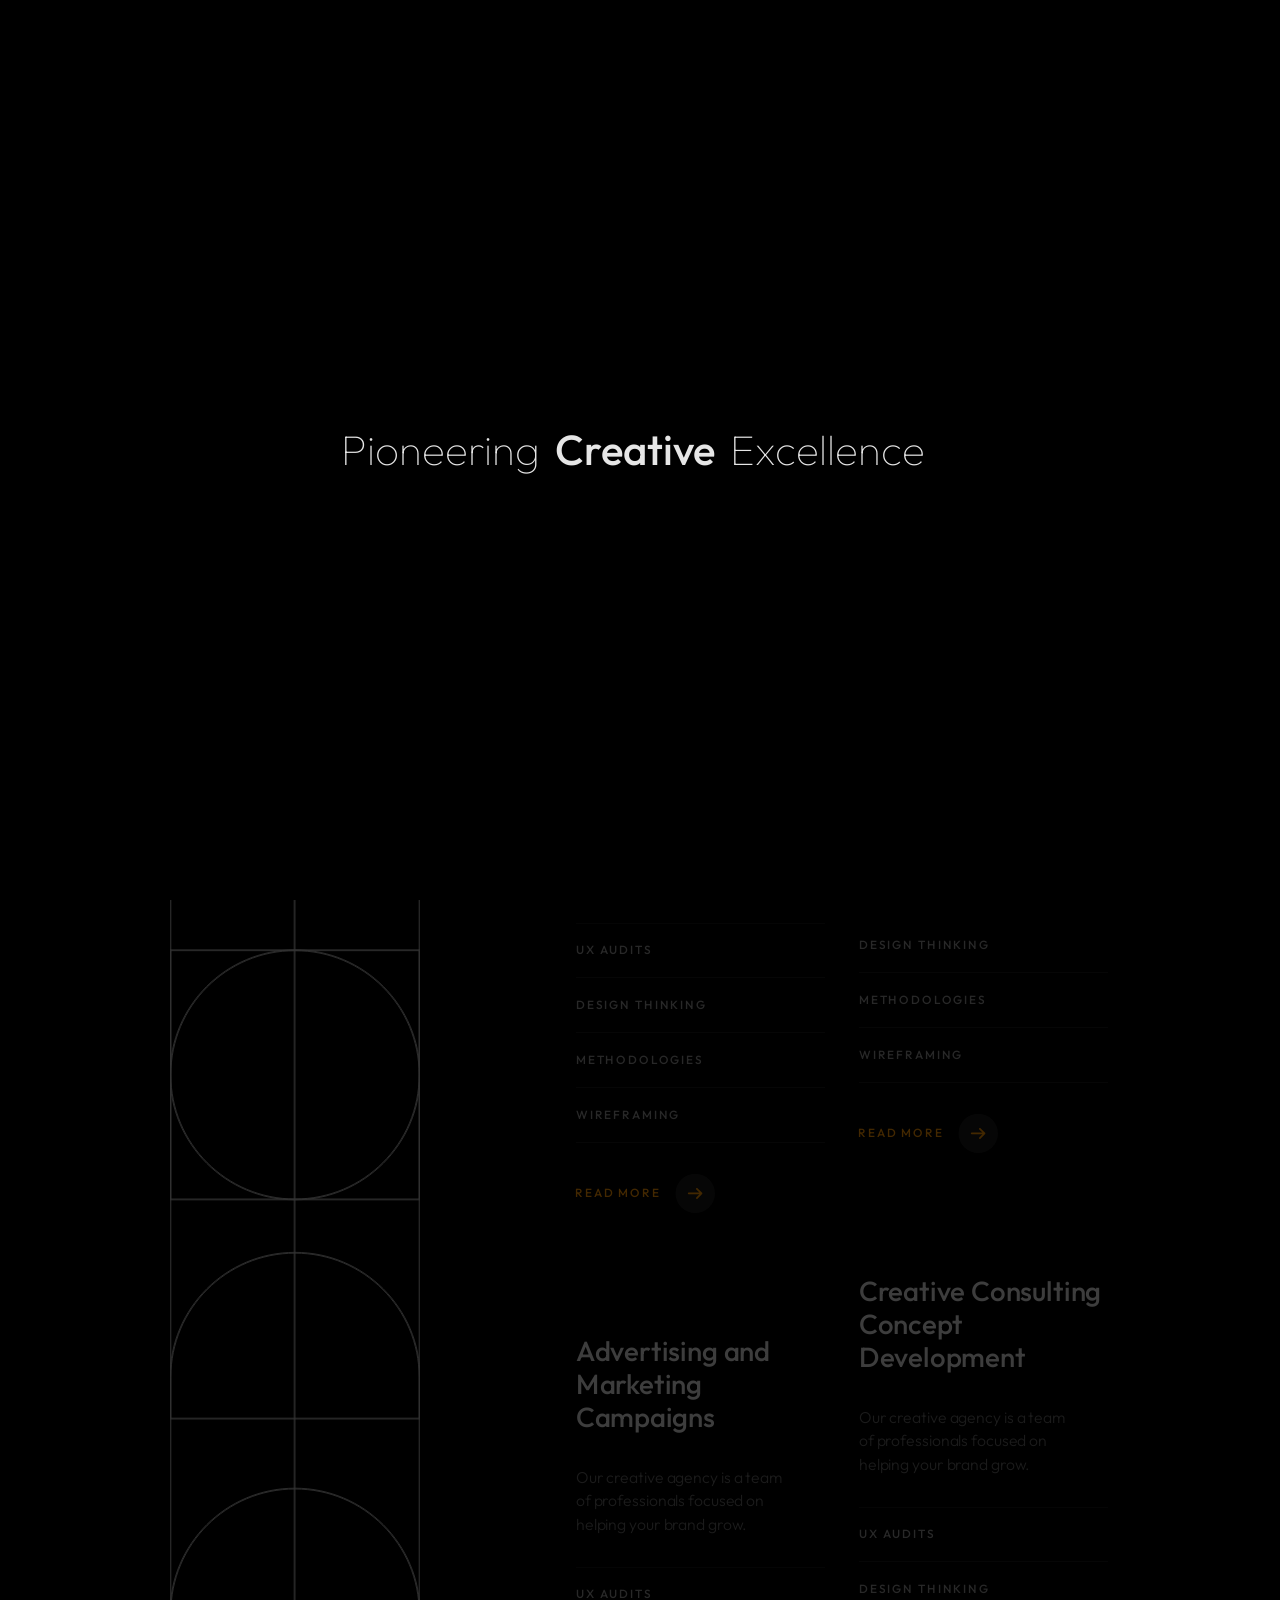
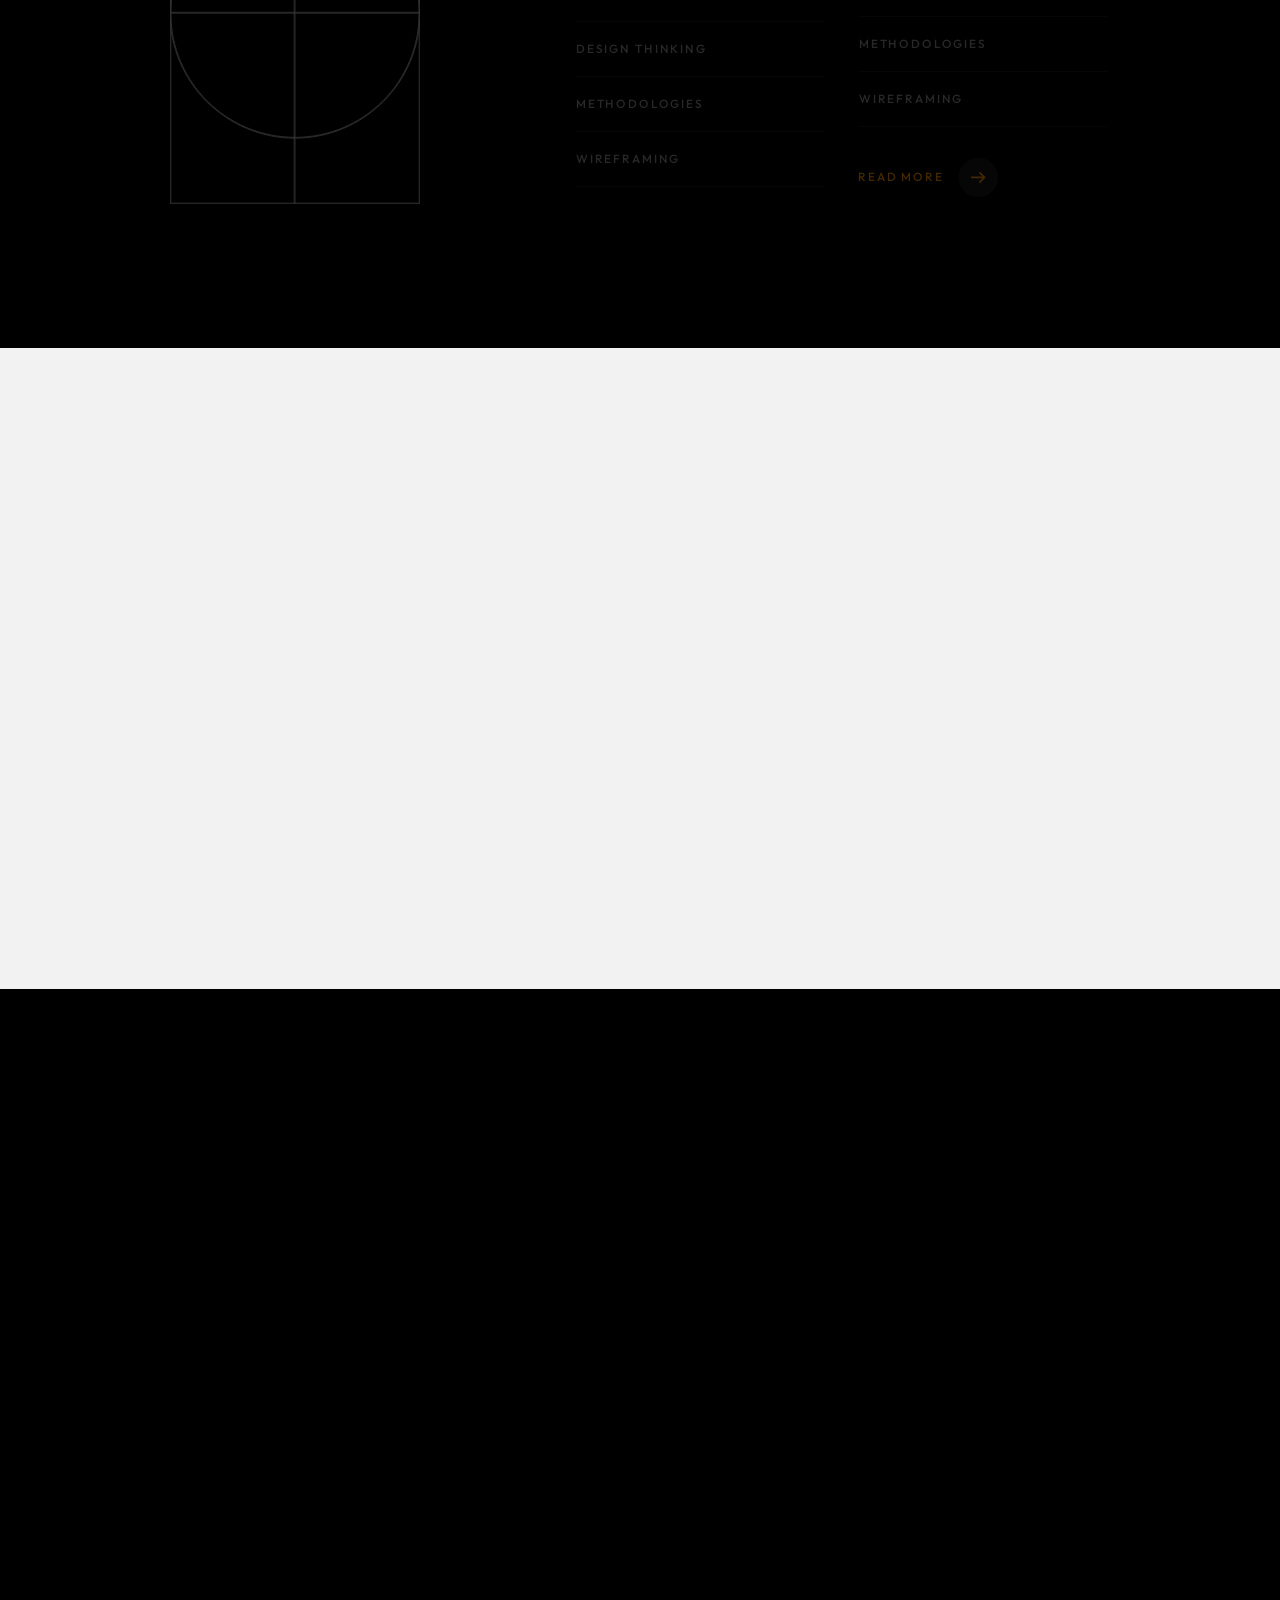
<file: service.html>
<!DOCTYPE html>
<html lang="zxx">

<head>

    <meta charset="UTF-8">
    <meta name="viewport" content="width=device-width, initial-scale=1.0">
    <meta http-equiv="X-UA-Compatible" content="ie=edge">

    <!-- bootstrap grid css -->
    <link rel="stylesheet" href="css/plugins/bootstrap-grid.css">
    <!-- font awesome css -->
    <link rel="stylesheet" href="css/plugins/font-awesome.min.css">
    <!-- swiper css -->
    <link rel="stylesheet" href="css/plugins/swiper.min.css">
    <!-- fancybox css -->
    <link rel="stylesheet" href="css/plugins/fancybox.min.css">
    <!-- ashley scss -->
    <link rel="stylesheet" href="css/style.css">
    <!-- page name -->
    <title>Ashley</title>

</head>

<body>

    <!-- wrapper -->
    <div class="mil-wrapper" id="top">

        <!-- cursor -->
        <div class="mil-ball">
            <span class="mil-icon-1">
                <svg viewBox="0 0 128 128">
                    <path d="M106.1,41.9c-1.2-1.2-3.1-1.2-4.2,0c-1.2,1.2-1.2,3.1,0,4.2L116.8,61H11.2l14.9-14.9c1.2-1.2,1.2-3.1,0-4.2	c-1.2-1.2-3.1-1.2-4.2,0l-20,20c-1.2,1.2-1.2,3.1,0,4.2l20,20c0.6,0.6,1.4,0.9,2.1,0.9s1.5-0.3,2.1-0.9c1.2-1.2,1.2-3.1,0-4.2	L11.2,67h105.5l-14.9,14.9c-1.2,1.2-1.2,3.1,0,4.2c0.6,0.6,1.4,0.9,2.1,0.9s1.5-0.3,2.1-0.9l20-20c1.2-1.2,1.2-3.1,0-4.2L106.1,41.9	z" />
                </svg>
            </span>
            <div class="mil-more-text">More</div>
            <div class="mil-choose-text">Сhoose</div>
        </div>
        <!-- cursor end -->

        <!-- preloader -->
        <div class="mil-preloader">
            <div class="mil-preloader-animation">
                <div class="mil-pos-abs mil-animation-1">
                    <p class="mil-h3 mil-muted mil-thin">Pioneering</p>
                    <p class="mil-h3 mil-muted">Creative</p>
                    <p class="mil-h3 mil-muted mil-thin">Excellence</p>
                </div>
                <div class="mil-pos-abs mil-animation-2">
                    <div class="mil-reveal-frame">
                        <p class="mil-reveal-box"></p>
                        <p class="mil-h3 mil-muted mil-thin">LLeveLL.tech</p>
                    </div>
                </div>
            </div>
        </div>
        <!-- preloader end -->

        <!-- scrollbar progress -->
        <div class="mil-progress-track">
            <div class="mil-progress"></div>
        </div>
        <!-- scrollbar progress end -->

        <!-- menu -->
        <div class="mil-menu-frame">
            <!-- frame clone -->
            <div class="mil-frame-top">
                <a href="home-1.html" class="mil-logo">LLeveLL.</a>
                <div class="mil-menu-btn">
                    <span></span>
                </div>
            </div>
            <!-- frame clone end -->
            <div class="container">
                <div class="mil-menu-content">
                    <div class="row">
                        <div class="col-xl-5">

                            <nav class="mil-main-menu" id="swupMenu">
                                <ul>
                                    <li class="mil-has-children">
                                        <a href="#.">Homepage</a>
                                        <ul>
                                            <li><a href="home-1.html">Landing page</a></li>
                                            <li><a href="home-2.html">Personal</a></li>
                                            <li><a href="portfolio-3.html">Portfolio slider</a></li>
                                        </ul>
                                    </li>
                                    <li class="mil-has-children">
                                        <a href="#.">Portfolio</a>
                                        <ul>
                                            <li><a href="portfolio-1.html">Grid type 1</a></li>
                                            <li><a href="portfolio-2.html">Grid type 2</a></li>
                                            <li><a href="portfolio-3.html">Slider</a></li>
                                        </ul>
                                    </li>
                                    <li class="mil-has-children mil-active">
                                        <a href="#.">Services</a>
                                        <ul>
                                            <li><a href="services.html">Services List</a></li>
                                            <li><a href="service.html">Single service</a></li>
                                        </ul>
                                    </li>
                                    <li class="mil-has-children">
                                        <a href="#.">Newsletter</a>
                                        <ul>
                                            <li><a href="blog.html">Blog List</a></li>
                                            <li><a href="publication.html">Publication</a></li>
                                        </ul>
                                    </li>
                                    <li class="mil-has-children">
                                        <a href="#.">Other pages</a>
                                        <ul>
                                            <li><a href="team.html">Team</a></li>
                                            <li><a href="contact.html">Contact</a></li>
                                            <li><a href="404.html">404</a></li>
                                        </ul>
                                    </li>
                                </ul>
                            </nav>

                        </div>
                        <div class="col-xl-7">

                            <div class="mil-menu-right-frame">
                                <div class="mil-animation-in">
                                    <div class="mil-animation-frame">
                                        <div class="mil-animation mil-position-1 mil-scale" data-value-1="2" data-value-2="2"></div>
                                    </div>
                                </div>
                                <div class="mil-menu-right">
                                    <div class="row">
                                        <div class="col-lg-8 mil-mb-60">

                                            <h6 class="mil-muted mil-mb-30">Projects</h6>

                                            <ul class="mil-menu-list">
                                                <li><a href="project-1.html" class="mil-light-soft">Interior design studio</a></li>
                                                <li><a href="project-2.html" class="mil-light-soft">Home Security Camera</a></li>
                                                <li><a href="project-3.html" class="mil-light-soft">Kemia Honest Skincare</a></li>
                                                <li><a href="project-4.html" class="mil-light-soft">Cascade of Lava</a></li>
                                                <li><a href="project-5.html" class="mil-light-soft">Air Pro by Molekule</a></li>
                                                <li><a href="project-6.html" class="mil-light-soft">Tony's Chocolonely</a></li>
                                            </ul>

                                        </div>
                                        <div class="col-lg-4 mil-mb-60">

                                            <h6 class="mil-muted mil-mb-30">Useful links</h6>

                                            <ul class="mil-menu-list">
                                                <li><a href="#." class="mil-light-soft">Privacy Policy</a></li>
                                                <li><a href="#." class="mil-light-soft">Terms and conditions</a></li>
                                                <li><a href="#." class="mil-light-soft">Cookie Policy</a></li>
                                                <li><a href="#." class="mil-light-soft">Careers</a></li>
                                            </ul>

                                        </div>
                                    </div>
                                    <div class="mil-divider mil-mb-60"></div>
                                    <div class="row justify-content-between">

                                        <div class="col-lg-4 mil-mb-60">

                                            <h6 class="mil-muted mil-mb-30">Canada</h6>

                                            <p class="mil-light-soft mil-up">71 South Los Carneros Road, California <span class="mil-no-wrap">+51 174 705 812</span></p>

                                        </div>
                                        <div class="col-lg-4 mil-mb-60">

                                            <h6 class="mil-muted mil-mb-30">Germany</h6>

                                            <p class="mil-light-soft">Leehove 40, 2678 MC De Lier, Netherlands <span class="mil-no-wrap">+31 174 705 811</span></p>

                                        </div>
                                    </div>
                                </div>
                            </div>

                        </div>
                    </div>
                </div>
            </div>
        </div>
        <!-- menu -->

        <!-- curtain -->
        <div class="mil-curtain"></div>
        <!-- curtain end -->

        <!-- frame -->
        <div class="mil-frame">
            <div class="mil-frame-top">
                <a href="home-1.html" class="mil-logo">A.</a>
                <div class="mil-menu-btn">
                    <span></span>
                </div>
            </div>
            <div class="mil-frame-bottom">
                <div class="mil-current-page"></div>
                <div class="mil-back-to-top">
                    <a href="#top" class="mil-link mil-dark mil-arrow-place">
                        <span>Back to top</span>
                    </a>
                </div>
            </div>
        </div>
        <!-- frame end -->

        <!-- content -->
        <div class="mil-content">
            <div id="swupMain" class="mil-main-transition">

                <!-- banner -->
                <div class="mil-dark-bg">
                    <div class="mil-inner-banner">
                        <div class="mi-invert-fix">
                            <div class="mil-banner-content mil-up">
                                <div class="mil-animation-frame">
                                    <div class="mil-animation mil-position-4 mil-scale" data-value-1="6" data-value-2="1.4"></div>
                                </div>
                                <div class="container">
                                    <ul class="mil-breadcrumbs mil-light mil-mb-60">
                                        <li><a href="home-1.html">Homepage</a></li>
                                        <li><a href="services.html">Services</a></li>
                                    </ul>
                                    <h1 class="mil-muted mil-mb-60">This is <span class="mil-thin">what</span><br> we do <span class="mil-thin">best</span></h1>
                                    <a href="#services" class="mil-link mil-accent mil-arrow-place mil-down-arrow">
                                        <span>Our services</span>
                                    </a>
                                </div>
                            </div>
                        </div>
                    </div>
                    <!-- banner end -->

                    <!-- services -->
                    <section id="services">
                        <div class="mi-invert-fix">
                            <div class="container mil-p-120-60">
                                <div class="row">
                                    <div class="col-lg-5">

                                        <div class="mil-lines-place mil-light"></div>

                                    </div>
                                    <div class="col-lg-7">
                                        <div class="row">
                                            <div class="col-md-6 col-lg-6">
                                                <a href="service.html" class="mil-service-card-lg mil-more mil-accent-cursor mil-offset">
                                                    <h4 class="mil-muted mil-up mil-mb-30">Branding and <br>Identity Design</h4>
                                                    <p class="mil-descr mil-light-soft mil-up mil-mb-30">Our creative agency is a team of professionals focused on helping your brand grow.</p>
                                                    <ul class="mil-service-list mil-light mil-mb-30">
                                                        <li class="mil-up">UX Audits</li>
                                                        <li class="mil-up">Design thinking</li>
                                                        <li class="mil-up">Methodologies</li>
                                                        <li class="mil-up">Wireframing</li>
                                                    </ul>
                                                    <div class="mil-link mil-accent mil-arrow-place mil-up">
                                                        <span>Read more</span>
                                                    </div>
                                                </a>
                                            </div>
                                            <div class="col-md-6 col-lg-6">
                                                <a href="service.html" class="mil-service-card-lg mil-more mil-accent-cursor">
                                                    <h4 class="mil-muted mil-up mil-mb-30">Website Design <br>and Development</h4>
                                                    <p class="mil-descr mil-light-soft mil-up mil-mb-30">Our creative agency is a team of professionals focused on helping your brand grow.</p>
                                                    <ul class="mil-service-list mil-light mil-mb-30">
                                                        <li class="mil-up">UX Audits</li>
                                                        <li class="mil-up">Design thinking</li>
                                                        <li class="mil-up">Methodologies</li>
                                                        <li class="mil-up">Wireframing</li>
                                                    </ul>
                                                    <div class="mil-link mil-accent mil-arrow-place mil-up">
                                                        <span>Read more</span>
                                                    </div>
                                                </a>
                                            </div>
                                            <div class="col-md-6 col-lg-6">
                                                <a href="service.html" class="mil-service-card-lg mil-more mil-accent-cursor mil-offset">
                                                    <h4 class="mil-muted mil-up mil-mb-30">Advertising and <br>Marketing Campaigns</h4>
                                                    <p class="mil-descr mil-light-soft mil-up mil-mb-30">Our creative agency is a team of professionals focused on helping your brand grow.</p>
                                                    <ul class="mil-service-list mil-light mil-mb-30">
                                                        <li class="mil-up">UX Audits</li>
                                                        <li class="mil-up">Design thinking</li>
                                                        <li class="mil-up">Methodologies</li>
                                                        <li class="mil-up">Wireframing</li>
                                                    </ul>
                                                    <div class="mil-link mil-accent mil-arrow-place mil-up">
                                                        <span>Read more</span>
                                                    </div>
                                                </a>
                                            </div>
                                            <div class="col-md-6 col-lg-6">
                                                <a href="service.html" class="mil-service-card-lg mil-more mil-accent-cursor">
                                                    <h4 class="mil-muted mil-up mil-mb-30">Creative Consulting <br>Concept Development</h4>
                                                    <p class="mil-descr mil-light-soft mil-up mil-mb-30">Our creative agency is a team of professionals focused on helping your brand grow.</p>
                                                    <ul class="mil-service-list mil-light mil-mb-30">
                                                        <li class="mil-up">UX Audits</li>
                                                        <li class="mil-up">Design thinking</li>
                                                        <li class="mil-up">Methodologies</li>
                                                        <li class="mil-up">Wireframing</li>
                                                    </ul>
                                                    <div class="mil-link mil-accent mil-arrow-place mil-up">
                                                        <span>Read more</span>
                                                    </div>
                                                </a>
                                            </div>
                                        </div>
                                    </div>
                                </div>
                            </div>
                        </div>
                    </section>
                </div>
                <!-- services end -->

                <!-- call to action -->
                <section class="mil-soft-bg">
                    <div class="container mil-p-120-120">
                        <div class="row">
                            <div class="col-lg-10">

                                <span class="mil-suptitle mil-suptitle-right mil-suptitle-dark mil-up">Looking to make your mark? We'll help you turn <br> your project into a success story.</span>

                            </div>
                        </div>
                        <div class="mil-center">
                            <h2 class="mil-up mil-mb-60">Let’s make an <span class="mil-thin">impact</span><br> together. Ready <span class="mil-thin">when you are</span></h2>
                            <div class="mil-up"><a href="contact.html" class="mil-button mil-arrow-place"><span>Contact us</span></a></div>
                        </div>
                    </div>
                </section>
                <!-- call to action end -->

                <!-- footer -->
                <footer class="mil-dark-bg">
                    <div class="mi-invert-fix">
                        <div class="container mil-p-120-60">
                            <div class="row justify-content-between">
                                <div class="col-md-4 col-lg-4 mil-mb-60">

                                    <div class="mil-muted mil-logo mil-up mil-mb-30">llevell.</div>

                                    <!-- <p class="mil-light-soft mil-up mil-mb-30">Subscribe our newsletter:</p>

                                    <form class="mil-subscribe-form mil-up">
                                        <input type="text" placeholder="Enter our email">
                                        <button type="submit" class="mil-button mil-icon-button-sm mil-arrow-place"></button>
                                    </form> -->

                                </div>
                                <div class="col-md-7 col-lg-6">
                                    <div class="row justify-content-end">
                                        <div class="col-md-6 col-lg-7">

                                            <nav class="mil-footer-menu mil-mb-60">
                                                <ul>
                                                    <li class="mil-up mil-active">
                                                        <a href="home-1.html">Home</a>
                                                    </li>
                                                    <li class="mil-up">
                                                        <a href="portfolio-1.html">Portfolio</a>
                                                    </li>
                                                    <li class="mil-up">
                                                        <a href="services.html">Services</a>
                                                    </li>
                                                    <li class="mil-up">
                                                        <a href="contact.html">Contact</a>
                                                    </li>
                                                    <!-- <li class="mil-up">
                                                        <a href="blog.html">Blog</a>
                                                    </li> -->
                                                </ul>
                                            </nav>

                                        </div>
                                        <div class="col-md-6 col-lg-5">

                                            <ul class="mil-menu-list mil-up mil-mb-60">
                                                <li><a href="#." class="mil-light-soft">Privacy Policy</a></li>
                                                <li><a href="#." class="mil-light-soft">Terms and conditions</a></li>
                                                <li><a href="#." class="mil-light-soft">Cookie Policy</a></li>
                                                <li><a href="#." class="mil-light-soft">Careers</a></li>
                                            </ul>

                                        </div>
                                    </div>
                                </div>
                            </div>

                            <div class="row justify-content-between flex-sm-row-reverse">
                                <div class="col-md-7 col-lg-6">

                                    <div class="row justify-content-between">

                                        <div class="col-md-6 col-lg-5 mil-mb-60">

                                            <h6 class="mil-muted mil-up mil-mb-30">India</h6>

                                            <p class="mil-light-soft mil-up">Hyderabad <span class="mil-no-wrap">+91 98403 14082</span></p>

                                        </div>
                                        <div class="col-md-6 col-lg-5 mil-mb-60">

                                            <h6 class="mil-muted mil-up mil-mb-30">UAE</h6>

                                            <p class="mil-light-soft mil-up">Dubai <span class="mil-no-wrap">+971 52 336 5956</span></p>

                                        </div>
                                    </div>

                                </div>
                                <div class="col-md-4 col-lg-6 mil-mb-60">

                                    <div class="mil-vert-between">
                                        <div class="mil-mb-30">
                                            <ul class="mil-social-icons mil-up">
                                                <li><a href="#." target="_blank" class="social-icon"> <i class="far fa-circle"></i></a></li>
                                                <li><a href="#." target="_blank" class="social-icon"> <i class="far fa-circle"></i></a></li>
                                                <li><a href="#." target="_blank" class="social-icon"> <i class="far fa-circle"></i></a></li>
                                                <li><a href="#." target="_blank" class="social-icon"> <i class="far fa-circle"></i></a></li>
                                            </ul>
                                        </div>
                                        <p class="mil-light-soft mil-up">© Copyright 2026 - LLeveLL. All Rights Reserved.</p>
                                    </div>

                                </div>
                            </div>
                        </div>
                    </div>
                </footer>
                <!-- footer end -->

                <!-- hidden elements -->
                <div class="mil-hidden-elements">
                    <div class="mil-dodecahedron">
                        <div class="mil-pentagon">
                            <div></div>
                            <div></div>
                            <div></div>
                            <div></div>
                            <div></div>
                        </div>
                        <div class="mil-pentagon">
                            <div></div>
                            <div></div>
                            <div></div>
                            <div></div>
                            <div></div>
                        </div>
                        <div class="mil-pentagon">
                            <div></div>
                            <div></div>
                            <div></div>
                            <div></div>
                            <div></div>
                        </div>
                        <div class="mil-pentagon">
                            <div></div>
                            <div></div>
                            <div></div>
                            <div></div>
                            <div></div>
                        </div>
                        <div class="mil-pentagon">
                            <div></div>
                            <div></div>
                            <div></div>
                            <div></div>
                            <div></div>
                        </div>
                        <div class="mil-pentagon">
                            <div></div>
                            <div></div>
                            <div></div>
                            <div></div>
                            <div></div>
                        </div>
                        <div class="mil-pentagon">
                            <div></div>
                            <div></div>
                            <div></div>
                            <div></div>
                            <div></div>
                        </div>
                        <div class="mil-pentagon">
                            <div></div>
                            <div></div>
                            <div></div>
                            <div></div>
                            <div></div>
                        </div>
                        <div class="mil-pentagon">
                            <div></div>
                            <div></div>
                            <div></div>
                            <div></div>
                            <div></div>
                        </div>
                        <div class="mil-pentagon">
                            <div></div>
                            <div></div>
                            <div></div>
                            <div></div>
                            <div></div>
                        </div>
                        <div class="mil-pentagon">
                            <div></div>
                            <div></div>
                            <div></div>
                            <div></div>
                            <div></div>
                        </div>
                        <div class="mil-pentagon">
                            <div></div>
                            <div></div>
                            <div></div>
                            <div></div>
                            <div></div>
                        </div>
                    </div>

                    <svg xmlns="http://www.w3.org/2000/svg" viewBox="0 0 24 24" class="mil-arrow">
                        <path d="M 14 5.3417969 C 13.744125 5.3417969 13.487969 5.4412187 13.292969 5.6367188 L 13.207031 5.7226562 C 12.816031 6.1136563 12.816031 6.7467188 13.207031 7.1367188 L 17.070312 11 L 4 11 C 3.448 11 3 11.448 3 12 C 3 12.552 3.448 13 4 13 L 17.070312 13 L 13.207031 16.863281 C 12.816031 17.254281 12.816031 17.887344 13.207031 18.277344 L 13.292969 18.363281 C 13.683969 18.754281 14.317031 18.754281 14.707031 18.363281 L 20.363281 12.707031 C 20.754281 12.316031 20.754281 11.682969 20.363281 11.292969 L 14.707031 5.6367188 C 14.511531 5.4412187 14.255875 5.3417969 14 5.3417969 z" />
                    </svg>

                    <svg width="250" viewBox="0 0 300 1404" fill="none" xmlns="http://www.w3.org/2000/svg" class="mil-lines">
                        <path fill-rule="evenodd" clip-rule="evenodd" d="M1 892L1 941H299V892C299 809.71 232.29 743 150 743C67.7096 743 1 809.71 1 892ZM0 942H300V892C300 809.157 232.843 742 150 742C67.1573 742 0 809.157 0 892L0 942Z" class="mil-move" />
                        <path fill-rule="evenodd" clip-rule="evenodd" d="M299 146V97L1 97V146C1 228.29 67.7096 295 150 295C232.29 295 299 228.29 299 146ZM300 96L0 96V146C0 228.843 67.1573 296 150 296C232.843 296 300 228.843 300 146V96Z" class="mil-move" />
                        <path fill-rule="evenodd" clip-rule="evenodd" d="M299 1H1V1403H299V1ZM0 0V1404H300V0H0Z" />
                        <path fill-rule="evenodd" clip-rule="evenodd" d="M150 -4.37115e-08L150 1404L149 1404L149 0L150 -4.37115e-08Z" />
                        <path fill-rule="evenodd" clip-rule="evenodd" d="M150 1324C232.29 1324 299 1257.29 299 1175C299 1092.71 232.29 1026 150 1026C67.7096 1026 1 1092.71 1 1175C1 1257.29 67.7096 1324 150 1324ZM150 1325C232.843 1325 300 1257.84 300 1175C300 1092.16 232.843 1025 150 1025C67.1573 1025 0 1092.16 0 1175C0 1257.84 67.1573 1325 150 1325Z" class="mil-move" />
                        <path fill-rule="evenodd" clip-rule="evenodd" d="M300 1175H0V1174H300V1175Z" class="mil-move" />
                        <path fill-rule="evenodd" clip-rule="evenodd" d="M150 678C232.29 678 299 611.29 299 529C299 446.71 232.29 380 150 380C67.7096 380 1 446.71 1 529C1 611.29 67.7096 678 150 678ZM150 679C232.843 679 300 611.843 300 529C300 446.157 232.843 379 150 379C67.1573 379 0 446.157 0 529C0 611.843 67.1573 679 150 679Z" class="mil-move" />
                        <path fill-rule="evenodd" clip-rule="evenodd" d="M299 380H1V678H299V380ZM0 379V679H300V379H0Z" class="mil-move" />
                    </svg>
                </div>
                <!-- hidden elements end -->

            </div>
        </div>
        <!-- content -->
    </div>
    <!-- wrapper end -->

    <!-- jQuery js -->
    <script src="js/plugins/jquery.min.js"></script>
    <!-- swup js -->
    <script src="js/plugins/swup.min.js"></script>
    <!-- swiper js -->
    <script src="js/plugins/swiper.min.js"></script>
    <!-- fancybox js -->
    <script src="js/plugins/fancybox.min.js"></script>
    <!-- gsap js -->
    <script src="js/plugins/gsap.min.js"></script>
    <!-- scroll smoother -->
    <script src="js/plugins/smooth-scroll.js"></script>
    <!-- scroll trigger js -->
    <script src="js/plugins/ScrollTrigger.min.js"></script>
    <!-- scroll to js -->
    <script src="js/plugins/ScrollTo.min.js"></script>
    <!-- ashley js -->
    <script src="js/main.js"></script>

</body>

</html>
</file>
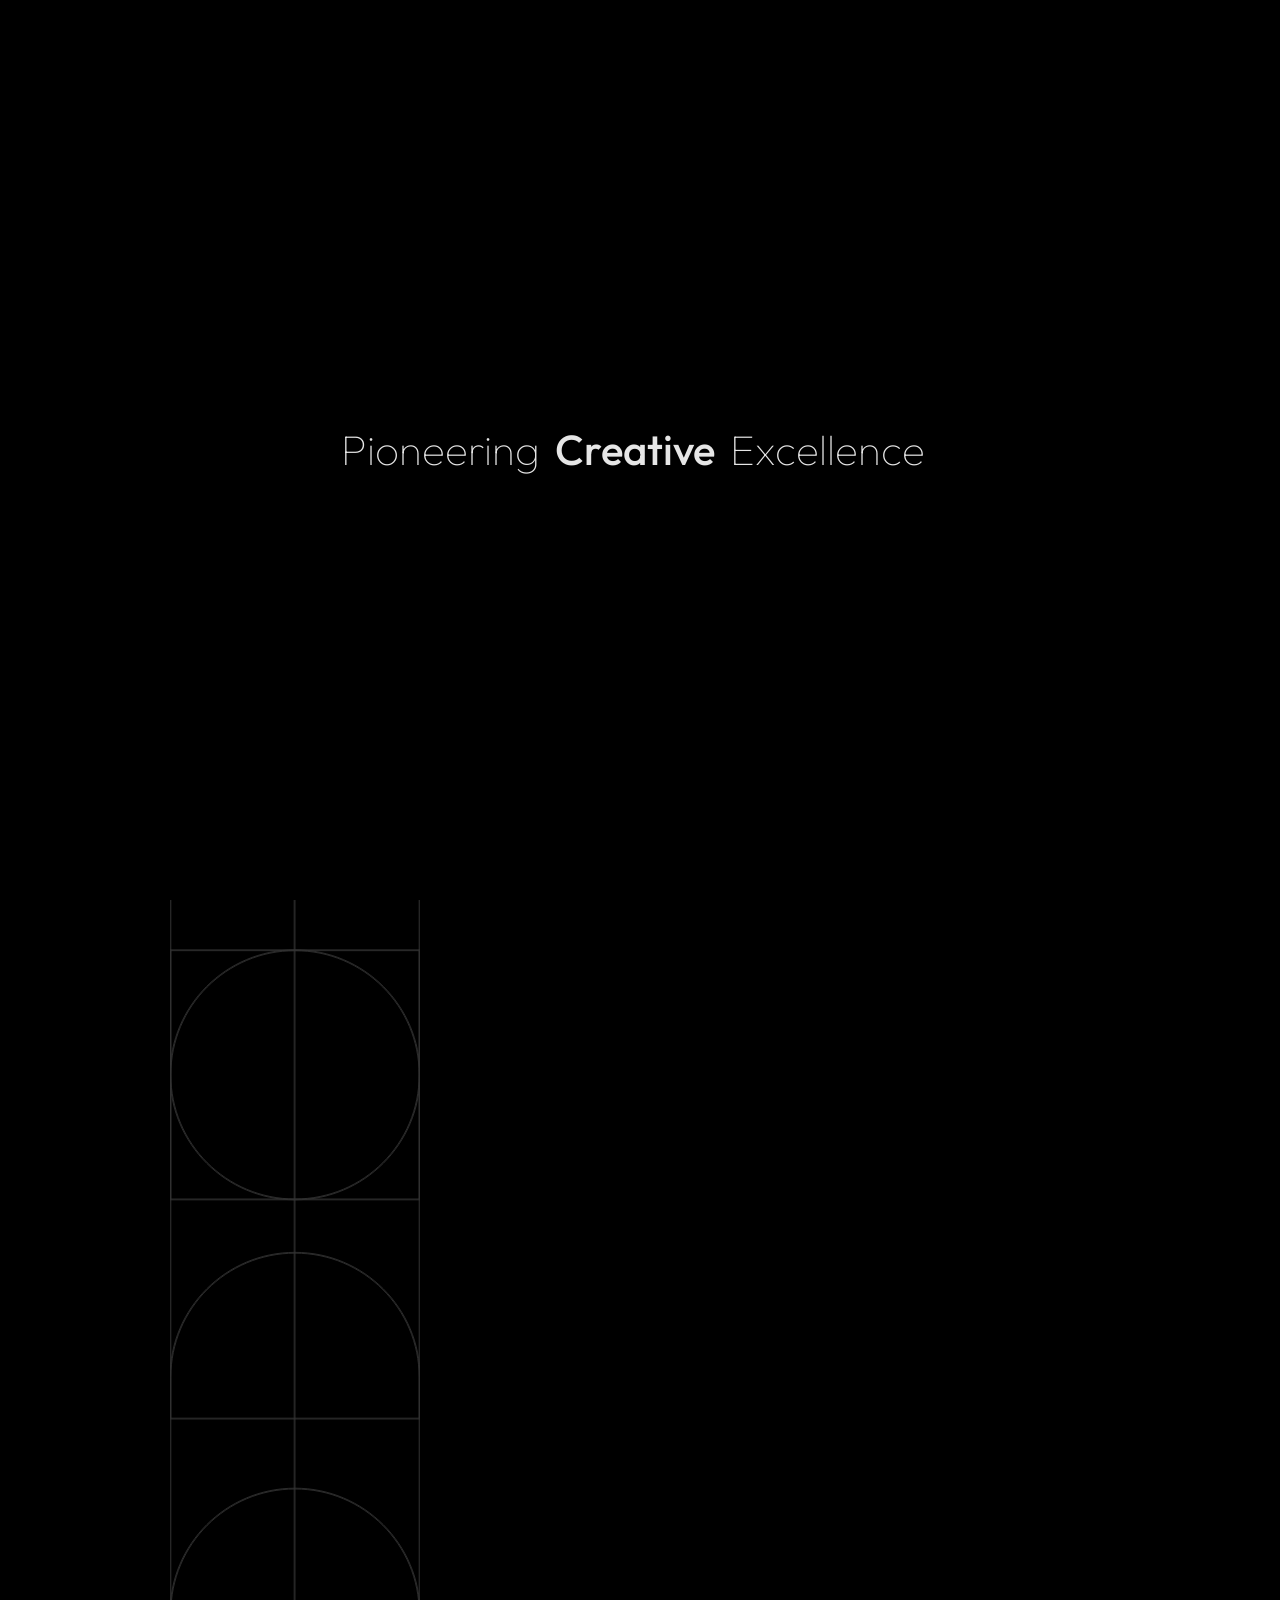
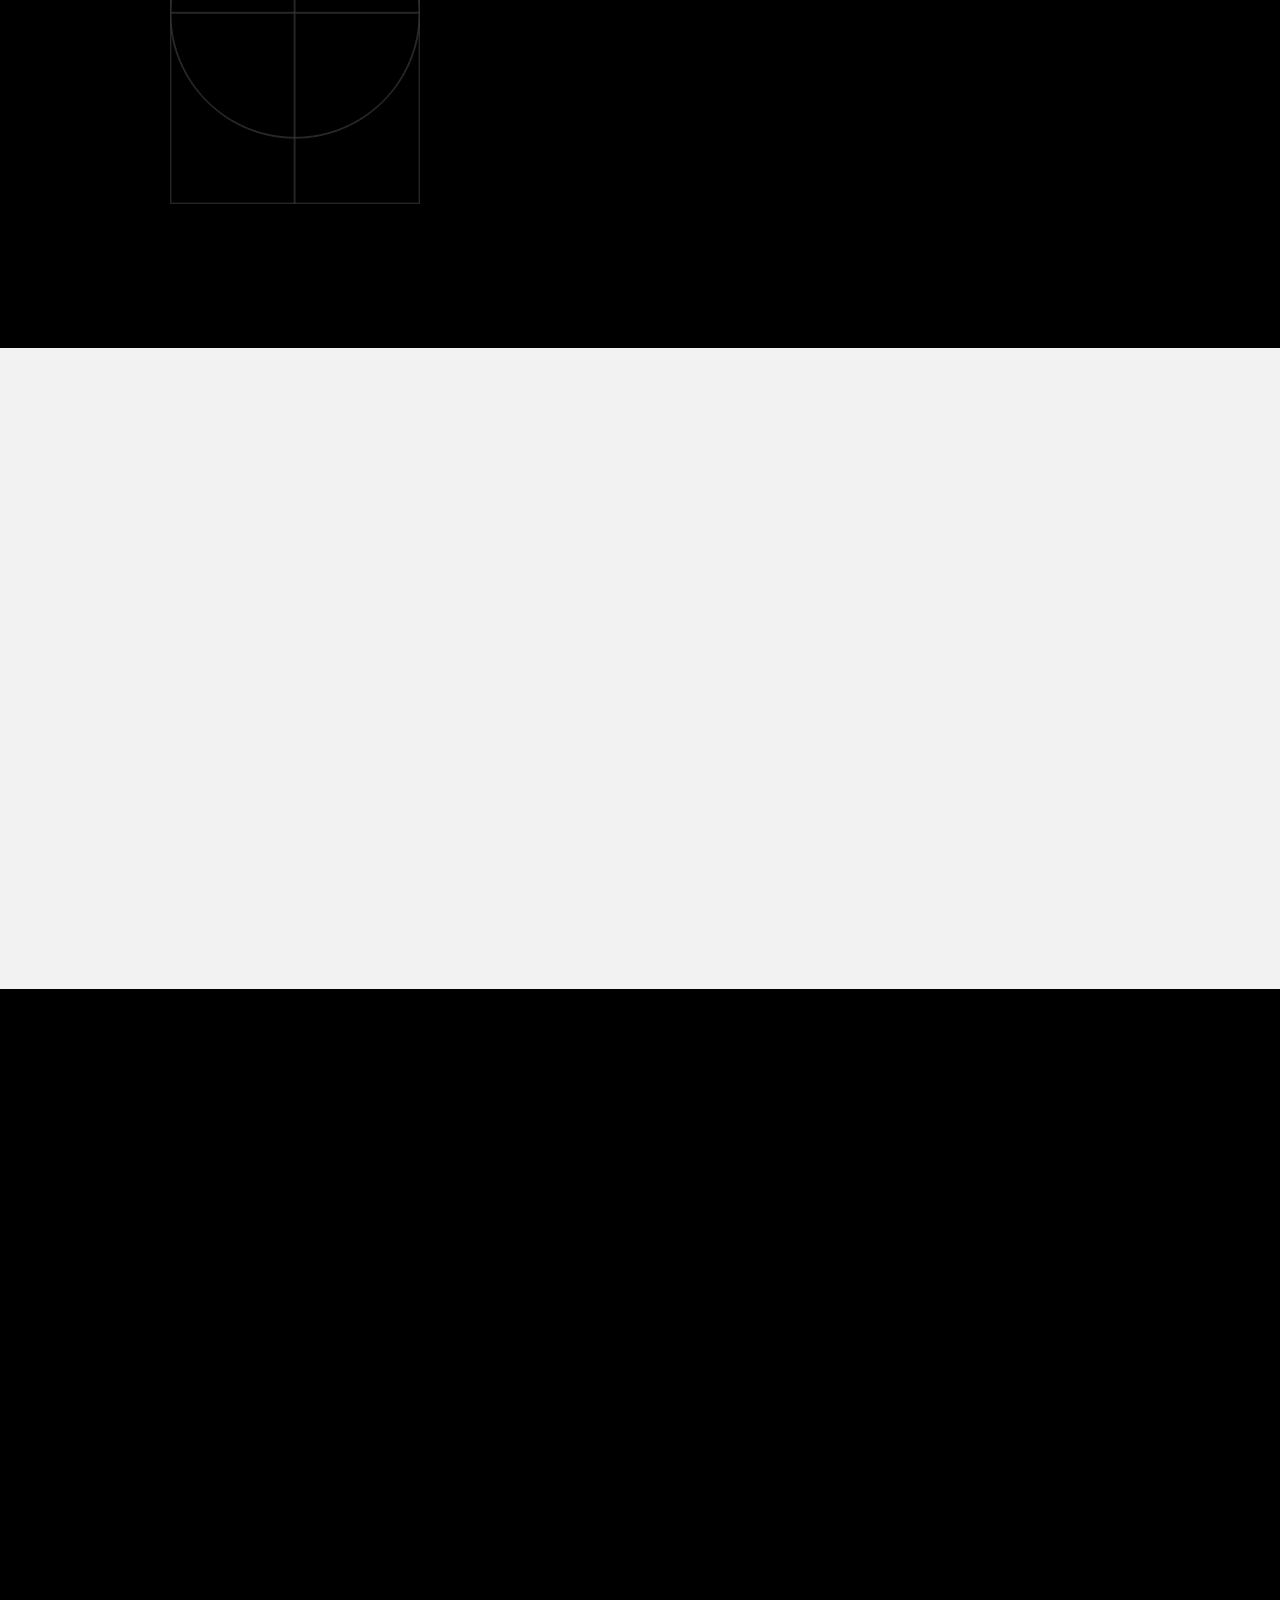
<file: services.html>
<!DOCTYPE html>
<html lang="zxx">

<head>

    <meta charset="UTF-8">
    <meta name="viewport" content="width=device-width, initial-scale=1.0">
    <meta http-equiv="X-UA-Compatible" content="ie=edge">

    <!-- bootstrap grid css -->
    <link rel="stylesheet" href="css/plugins/bootstrap-grid.css">
    <!-- font awesome css -->
    <link rel="stylesheet" href="css/plugins/font-awesome.min.css">
    <!-- swiper css -->
    <link rel="stylesheet" href="css/plugins/swiper.min.css">
    <!-- fancybox css -->
    <link rel="stylesheet" href="css/plugins/fancybox.min.css">
    <!-- ashley scss -->
    <link rel="stylesheet" href="css/style.css">
    <!-- page name -->
    <title>LLeveLL</title>

</head>

<body>

    <!-- wrapper -->
    <div class="mil-wrapper" id="top">

        <!-- cursor -->
        <div class="mil-ball">
            <span class="mil-icon-1">
                <svg viewBox="0 0 128 128">
                    <path d="M106.1,41.9c-1.2-1.2-3.1-1.2-4.2,0c-1.2,1.2-1.2,3.1,0,4.2L116.8,61H11.2l14.9-14.9c1.2-1.2,1.2-3.1,0-4.2	c-1.2-1.2-3.1-1.2-4.2,0l-20,20c-1.2,1.2-1.2,3.1,0,4.2l20,20c0.6,0.6,1.4,0.9,2.1,0.9s1.5-0.3,2.1-0.9c1.2-1.2,1.2-3.1,0-4.2	L11.2,67h105.5l-14.9,14.9c-1.2,1.2-1.2,3.1,0,4.2c0.6,0.6,1.4,0.9,2.1,0.9s1.5-0.3,2.1-0.9l20-20c1.2-1.2,1.2-3.1,0-4.2L106.1,41.9	z" />
                </svg>
            </span>
            <div class="mil-more-text">More</div>
            <div class="mil-choose-text">Сhoose</div>
        </div>
        <!-- cursor end -->

        <!-- preloader -->
        <div class="mil-preloader">
            <div class="mil-preloader-animation">
                <div class="mil-pos-abs mil-animation-1">
                    <p class="mil-h3 mil-muted mil-thin">Pioneering</p>
                    <p class="mil-h3 mil-muted">Creative</p>
                    <p class="mil-h3 mil-muted mil-thin">Excellence</p>
                </div>
                <div class="mil-pos-abs mil-animation-2">
                    <div class="mil-reveal-frame">
                        <p class="mil-reveal-box"></p>
                        <p class="mil-h3 mil-muted mil-thin">LLeveLL.tech</p>
                    </div>
                </div>
            </div>
        </div>
        <!-- preloader end -->

        <!-- scrollbar progress -->
        <div class="mil-progress-track">
            <div class="mil-progress"></div>
        </div>
        <!-- scrollbar progress end -->

        <!-- menu -->
        <div class="mil-menu-frame">
            <!-- frame clone -->
            <div class="mil-frame-top">
                <a href="home-1.html" class="mil-logo">LLeveLL.</a>
                <div class="mil-menu-btn">
                    <span></span>
                </div>
            </div>
            <!-- frame clone end -->
            <div class="container">
                <div class="mil-menu-content">
                    <div class="row">
                        <div class="col-xl-5">

                            <nav class="mil-main-menu" id="swupMenu">
                                <ul>
                                    <li class="mil-has-children">
                                        <a href="#.">Homepage</a>
                                        <ul>
                                            <li><a href="home-1.html">Landing page</a></li>
                                            <li><a href="home-2.html">Personal</a></li>
                                            <li><a href="portfolio-3.html">Portfolio slider</a></li>
                                        </ul>
                                    </li>
                                    <li class="mil-has-children">
                                        <a href="#.">Portfolio</a>
                                        <ul>
                                            <li><a href="portfolio-1.html">Grid type 1</a></li>
                                            <li><a href="portfolio-2.html">Grid type 2</a></li>
                                            <li><a href="portfolio-3.html">Slider</a></li>
                                        </ul>
                                    </li>
                                    <li class="mil-has-children mil-active">
                                        <a href="#.">Services</a>
                                        <ul>
                                            <li><a href="services.html">Services List</a></li>
                                            <li><a href="service.html">Single service</a></li>
                                        </ul>
                                    </li>
                                    <li class="mil-has-children">
                                        <a href="#.">Newsletter</a>
                                        <ul>
                                            <li><a href="blog.html">Blog List</a></li>
                                            <li><a href="publication.html">Publication</a></li>
                                        </ul>
                                    </li>
                                    <li class="mil-has-children">
                                        <a href="#.">Other pages</a>
                                        <ul>
                                            <li><a href="team.html">Team</a></li>
                                            <li><a href="contact.html">Contact</a></li>
                                            <li><a href="404.html">404</a></li>
                                        </ul>
                                    </li>
                                </ul>
                            </nav>

                        </div>
                        <div class="col-xl-7">

                            <div class="mil-menu-right-frame">
                                <div class="mil-animation-in">
                                    <div class="mil-animation-frame">
                                        <div class="mil-animation mil-position-1 mil-scale" data-value-1="2" data-value-2="2"></div>
                                    </div>
                                </div>
                                <div class="mil-menu-right">
                                    <div class="row">
                                        <div class="col-lg-8 mil-mb-60">

                                            <h6 class="mil-muted mil-mb-30">Projects</h6>

                                            <ul class="mil-menu-list">
                                                <li><a href="project-1.html" class="mil-light-soft">Interior design studio</a></li>
                                                <li><a href="project-2.html" class="mil-light-soft">Home Security Camera</a></li>
                                                <li><a href="project-3.html" class="mil-light-soft">Kemia Honest Skincare</a></li>
                                                <li><a href="project-4.html" class="mil-light-soft">Cascade of Lava</a></li>
                                                <li><a href="project-5.html" class="mil-light-soft">Air Pro by Molekule</a></li>
                                                <li><a href="project-6.html" class="mil-light-soft">Tony's Chocolonely</a></li>
                                            </ul>

                                        </div>
                                        <div class="col-lg-4 mil-mb-60">

                                            <h6 class="mil-muted mil-mb-30">Useful links</h6>

                                            <ul class="mil-menu-list">
                                                <li><a href="#." class="mil-light-soft">Privacy Policy</a></li>
                                                <li><a href="#." class="mil-light-soft">Terms and conditions</a></li>
                                                <li><a href="#." class="mil-light-soft">Cookie Policy</a></li>
                                                <li><a href="#." class="mil-light-soft">Careers</a></li>
                                            </ul>

                                        </div>
                                    </div>
                                    <div class="mil-divider mil-mb-60"></div>
                                    <div class="row justify-content-between">

                                        <div class="col-lg-4 mil-mb-60">

                                            <h6 class="mil-muted mil-mb-30">Canada</h6>

                                            <p class="mil-light-soft mil-up">71 South Los Carneros Road, California <span class="mil-no-wrap">+51 174 705 812</span></p>

                                        </div>
                                        <div class="col-lg-4 mil-mb-60">

                                            <h6 class="mil-muted mil-mb-30">Germany</h6>

                                            <p class="mil-light-soft">Leehove 40, 2678 MC De Lier, Netherlands <span class="mil-no-wrap">+31 174 705 811</span></p>

                                        </div>
                                    </div>
                                </div>
                            </div>

                        </div>
                    </div>
                </div>
            </div>
        </div>
        <!-- menu -->

        <!-- curtain -->
        <div class="mil-curtain"></div>
        <!-- curtain end -->

        <!-- frame -->
        <div class="mil-frame">
            <div class="mil-frame-top">
                <a href="home-1.html" class="mil-logo">L.</a>
                <div class="mil-menu-btn">
                    <span></span>
                </div>
            </div>
            <div class="mil-frame-bottom">
                <div class="mil-current-page"></div>
                <div class="mil-back-to-top">
                    <a href="#top" class="mil-link mil-dark mil-arrow-place">
                        <span>Back to top</span>
                    </a>
                </div>
            </div>
        </div>
        <!-- frame end -->

        <!-- content -->
        <div class="mil-content">
            <div id="swupMain" class="mil-main-transition">

                <!-- banner -->
                <div class="mil-dark-bg">
                    <div class="mil-inner-banner">
                        <div class="mi-invert-fix">
                            <div class="mil-banner-content mil-up">
                                <div class="mil-animation-frame">
                                    <div class="mil-animation mil-position-4 mil-scale" data-value-1="6" data-value-2="1.4"></div>
                                </div>
                                <div class="container">
                                    <ul class="mil-breadcrumbs mil-light mil-mb-60">
                                        <li><a href="home-1.html">Homepage</a></li>
                                        <li><a href="services.html">Services</a></li>
                                    </ul>
                                    <h1 class="mil-muted mil-mb-60">This is <span class="mil-thin">what</span><br> we do <span class="mil-thin">best</span></h1>
                                    <a href="#services" class="mil-link mil-accent mil-arrow-place mil-down-arrow">
                                        <span>Our services</span>
                                    </a>
                                </div>
                            </div>
                        </div>
                    </div>
                    <!-- banner end -->

                    <!-- services -->
                    <section id="services">
                        <div class="mi-invert-fix">
                            <div class="container mil-p-120-60">
                                <div class="row">
                                    <div class="col-lg-5">

                                        <div class="mil-lines-place mil-light"></div>

                                    </div>
                                    <div class="col-lg-7">
                                        <div class="row">
                                            <div class="col-md-6 col-lg-6">
                                                <a href="service.html" class="mil-service-card-lg mil-more mil-accent-cursor mil-offset">
                                                    <h4 class="mil-muted mil-up mil-mb-30">Branding and <br>Identity Design</h4>
                                                    <p class="mil-descr mil-light-soft mil-up mil-mb-30">Our creative agency is a team of professionals focused on helping your brand grow.</p>
                                                    <ul class="mil-service-list mil-light mil-mb-30">
                                                        <li class="mil-up">UX Audits</li>
                                                        <li class="mil-up">Design thinking</li>
                                                        <li class="mil-up">Methodologies</li>
                                                        <li class="mil-up">Wireframing</li>
                                                    </ul>
                                                    <div class="mil-link mil-accent mil-arrow-place mil-up">
                                                        <span>Read more</span>
                                                    </div>
                                                </a>
                                            </div>
                                            <div class="col-md-6 col-lg-6">
                                                <a href="service.html" class="mil-service-card-lg mil-more mil-accent-cursor">
                                                    <h4 class="mil-muted mil-up mil-mb-30">Website Design <br>and Development</h4>
                                                    <p class="mil-descr mil-light-soft mil-up mil-mb-30">Our creative agency is a team of professionals focused on helping your brand grow.</p>
                                                    <ul class="mil-service-list mil-light mil-mb-30">
                                                        <li class="mil-up">UX Audits</li>
                                                        <li class="mil-up">Design thinking</li>
                                                        <li class="mil-up">Methodologies</li>
                                                        <li class="mil-up">Wireframing</li>
                                                    </ul>
                                                    <div class="mil-link mil-accent mil-arrow-place mil-up">
                                                        <span>Read more</span>
                                                    </div>
                                                </a>
                                            </div>
                                            <div class="col-md-6 col-lg-6">
                                                <a href="service.html" class="mil-service-card-lg mil-more mil-accent-cursor mil-offset">
                                                    <h4 class="mil-muted mil-up mil-mb-30">Advertising and <br>Marketing Campaigns</h4>
                                                    <p class="mil-descr mil-light-soft mil-up mil-mb-30">Our creative agency is a team of professionals focused on helping your brand grow.</p>
                                                    <ul class="mil-service-list mil-light mil-mb-30">
                                                        <li class="mil-up">UX Audits</li>
                                                        <li class="mil-up">Design thinking</li>
                                                        <li class="mil-up">Methodologies</li>
                                                        <li class="mil-up">Wireframing</li>
                                                    </ul>
                                                    <div class="mil-link mil-accent mil-arrow-place mil-up">
                                                        <span>Read more</span>
                                                    </div>
                                                </a>
                                            </div>
                                            <div class="col-md-6 col-lg-6">
                                                <a href="service.html" class="mil-service-card-lg mil-more mil-accent-cursor">
                                                    <h4 class="mil-muted mil-up mil-mb-30">Creative Consulting <br>Concept Development</h4>
                                                    <p class="mil-descr mil-light-soft mil-up mil-mb-30">Our creative agency is a team of professionals focused on helping your brand grow.</p>
                                                    <ul class="mil-service-list mil-light mil-mb-30">
                                                        <li class="mil-up">UX Audits</li>
                                                        <li class="mil-up">Design thinking</li>
                                                        <li class="mil-up">Methodologies</li>
                                                        <li class="mil-up">Wireframing</li>
                                                    </ul>
                                                    <div class="mil-link mil-accent mil-arrow-place mil-up">
                                                        <span>Read more</span>
                                                    </div>
                                                </a>
                                            </div>
                                        </div>
                                    </div>
                                </div>
                            </div>
                        </div>
                    </section>
                </div>
                <!-- services end -->

                <!-- call to action -->
                <section class="mil-soft-bg">
                    <div class="container mil-p-120-120">
                        <div class="row">
                            <div class="col-lg-10">

                                <span class="mil-suptitle mil-suptitle-right mil-suptitle-dark mil-up">Looking to make your mark? We'll help you turn <br> your project into a success story.</span>

                            </div>
                        </div>
                        <div class="mil-center">
                            <h2 class="mil-up mil-mb-60">Let’s make an <span class="mil-thin">impact</span><br> together. Ready <span class="mil-thin">when you are</span></h2>
                            <div class="mil-up"><a href="contact.html" class="mil-button mil-arrow-place"><span>Contact us</span></a></div>
                        </div>
                    </div>
                </section>
                <!-- call to action end -->

                <!-- footer -->
                <footer class="mil-dark-bg">
                    <div class="mi-invert-fix">
                        <div class="container mil-p-120-60">
                            <div class="row justify-content-between">
                                <div class="col-md-4 col-lg-4 mil-mb-60">

                                    <div class="mil-muted mil-logo mil-up mil-mb-30">llevell.</div>

                                    <!-- <p class="mil-light-soft mil-up mil-mb-30">Subscribe our newsletter:</p>

                                    <form class="mil-subscribe-form mil-up">
                                        <input type="text" placeholder="Enter our email">
                                        <button type="submit" class="mil-button mil-icon-button-sm mil-arrow-place"></button>
                                    </form> -->

                                </div>
                                <div class="col-md-7 col-lg-6">
                                    <div class="row justify-content-end">
                                        <div class="col-md-6 col-lg-7">

                                            <nav class="mil-footer-menu mil-mb-60">
                                                <ul>
                                                    <li class="mil-up mil-active">
                                                        <a href="home-1.html">Home</a>
                                                    </li>
                                                    <li class="mil-up">
                                                        <a href="portfolio-1.html">Portfolio</a>
                                                    </li>
                                                    <li class="mil-up">
                                                        <a href="services.html">Services</a>
                                                    </li>
                                                    <li class="mil-up">
                                                        <a href="contact.html">Contact</a>
                                                    </li>
                                                    <!-- <li class="mil-up">
                                                        <a href="blog.html">Blog</a>
                                                    </li> -->
                                                </ul>
                                            </nav>

                                        </div>
                                        <div class="col-md-6 col-lg-5">

                                            <ul class="mil-menu-list mil-up mil-mb-60">
                                                <li><a href="#." class="mil-light-soft">Privacy Policy</a></li>
                                                <li><a href="#." class="mil-light-soft">Terms and conditions</a></li>
                                                <li><a href="#." class="mil-light-soft">Cookie Policy</a></li>
                                                <li><a href="#." class="mil-light-soft">Careers</a></li>
                                            </ul>

                                        </div>
                                    </div>
                                </div>
                            </div>

                            <div class="row justify-content-between flex-sm-row-reverse">
                                <div class="col-md-7 col-lg-6">

                                    <div class="row justify-content-between">

                                        <div class="col-md-6 col-lg-5 mil-mb-60">

                                            <h6 class="mil-muted mil-up mil-mb-30">India</h6>

                                            <p class="mil-light-soft mil-up">Hyderabad <span class="mil-no-wrap">+91 98403 14082</span></p>

                                        </div>
                                        <div class="col-md-6 col-lg-5 mil-mb-60">

                                            <h6 class="mil-muted mil-up mil-mb-30">UAE</h6>

                                            <p class="mil-light-soft mil-up">Dubai <span class="mil-no-wrap">+971 52 336 5956</span></p>

                                        </div>
                                    </div>

                                </div>
                                <div class="col-md-4 col-lg-6 mil-mb-60">

                                    <div class="mil-vert-between">
                                        <div class="mil-mb-30">
                                            <ul class="mil-social-icons mil-up">
                                                <li><a href="#." target="_blank" class="social-icon"> <i class="far fa-circle"></i></a></li>
                                                <li><a href="#." target="_blank" class="social-icon"> <i class="far fa-circle"></i></a></li>
                                                <li><a href="#." target="_blank" class="social-icon"> <i class="far fa-circle"></i></a></li>
                                                <li><a href="#." target="_blank" class="social-icon"> <i class="far fa-circle"></i></a></li>
                                            </ul>
                                        </div>
                                        <p class="mil-light-soft mil-up">© Copyright 2026 - LLeveLL. All Rights Reserved.</p>
                                    </div>

                                </div>
                            </div>
                        </div>
                    </div>
                </footer>
                <!-- footer end -->

                <!-- hidden elements -->
                <div class="mil-hidden-elements">
                    <div class="mil-dodecahedron">
                        <div class="mil-pentagon">
                            <div></div>
                            <div></div>
                            <div></div>
                            <div></div>
                            <div></div>
                        </div>
                        <div class="mil-pentagon">
                            <div></div>
                            <div></div>
                            <div></div>
                            <div></div>
                            <div></div>
                        </div>
                        <div class="mil-pentagon">
                            <div></div>
                            <div></div>
                            <div></div>
                            <div></div>
                            <div></div>
                        </div>
                        <div class="mil-pentagon">
                            <div></div>
                            <div></div>
                            <div></div>
                            <div></div>
                            <div></div>
                        </div>
                        <div class="mil-pentagon">
                            <div></div>
                            <div></div>
                            <div></div>
                            <div></div>
                            <div></div>
                        </div>
                        <div class="mil-pentagon">
                            <div></div>
                            <div></div>
                            <div></div>
                            <div></div>
                            <div></div>
                        </div>
                        <div class="mil-pentagon">
                            <div></div>
                            <div></div>
                            <div></div>
                            <div></div>
                            <div></div>
                        </div>
                        <div class="mil-pentagon">
                            <div></div>
                            <div></div>
                            <div></div>
                            <div></div>
                            <div></div>
                        </div>
                        <div class="mil-pentagon">
                            <div></div>
                            <div></div>
                            <div></div>
                            <div></div>
                            <div></div>
                        </div>
                        <div class="mil-pentagon">
                            <div></div>
                            <div></div>
                            <div></div>
                            <div></div>
                            <div></div>
                        </div>
                        <div class="mil-pentagon">
                            <div></div>
                            <div></div>
                            <div></div>
                            <div></div>
                            <div></div>
                        </div>
                        <div class="mil-pentagon">
                            <div></div>
                            <div></div>
                            <div></div>
                            <div></div>
                            <div></div>
                        </div>
                    </div>

                    <svg xmlns="http://www.w3.org/2000/svg" viewBox="0 0 24 24" class="mil-arrow">
                        <path d="M 14 5.3417969 C 13.744125 5.3417969 13.487969 5.4412187 13.292969 5.6367188 L 13.207031 5.7226562 C 12.816031 6.1136563 12.816031 6.7467188 13.207031 7.1367188 L 17.070312 11 L 4 11 C 3.448 11 3 11.448 3 12 C 3 12.552 3.448 13 4 13 L 17.070312 13 L 13.207031 16.863281 C 12.816031 17.254281 12.816031 17.887344 13.207031 18.277344 L 13.292969 18.363281 C 13.683969 18.754281 14.317031 18.754281 14.707031 18.363281 L 20.363281 12.707031 C 20.754281 12.316031 20.754281 11.682969 20.363281 11.292969 L 14.707031 5.6367188 C 14.511531 5.4412187 14.255875 5.3417969 14 5.3417969 z" />
                    </svg>

                    <svg width="250" viewBox="0 0 300 1404" fill="none" xmlns="http://www.w3.org/2000/svg" class="mil-lines">
                        <path fill-rule="evenodd" clip-rule="evenodd" d="M1 892L1 941H299V892C299 809.71 232.29 743 150 743C67.7096 743 1 809.71 1 892ZM0 942H300V892C300 809.157 232.843 742 150 742C67.1573 742 0 809.157 0 892L0 942Z" class="mil-move" />
                        <path fill-rule="evenodd" clip-rule="evenodd" d="M299 146V97L1 97V146C1 228.29 67.7096 295 150 295C232.29 295 299 228.29 299 146ZM300 96L0 96V146C0 228.843 67.1573 296 150 296C232.843 296 300 228.843 300 146V96Z" class="mil-move" />
                        <path fill-rule="evenodd" clip-rule="evenodd" d="M299 1H1V1403H299V1ZM0 0V1404H300V0H0Z" />
                        <path fill-rule="evenodd" clip-rule="evenodd" d="M150 -4.37115e-08L150 1404L149 1404L149 0L150 -4.37115e-08Z" />
                        <path fill-rule="evenodd" clip-rule="evenodd" d="M150 1324C232.29 1324 299 1257.29 299 1175C299 1092.71 232.29 1026 150 1026C67.7096 1026 1 1092.71 1 1175C1 1257.29 67.7096 1324 150 1324ZM150 1325C232.843 1325 300 1257.84 300 1175C300 1092.16 232.843 1025 150 1025C67.1573 1025 0 1092.16 0 1175C0 1257.84 67.1573 1325 150 1325Z" class="mil-move" />
                        <path fill-rule="evenodd" clip-rule="evenodd" d="M300 1175H0V1174H300V1175Z" class="mil-move" />
                        <path fill-rule="evenodd" clip-rule="evenodd" d="M150 678C232.29 678 299 611.29 299 529C299 446.71 232.29 380 150 380C67.7096 380 1 446.71 1 529C1 611.29 67.7096 678 150 678ZM150 679C232.843 679 300 611.843 300 529C300 446.157 232.843 379 150 379C67.1573 379 0 446.157 0 529C0 611.843 67.1573 679 150 679Z" class="mil-move" />
                        <path fill-rule="evenodd" clip-rule="evenodd" d="M299 380H1V678H299V380ZM0 379V679H300V379H0Z" class="mil-move" />
                    </svg>
                </div>
                <!-- hidden elements end -->

            </div>
        </div>
        <!-- content -->
    </div>
    <!-- wrapper end -->

    <!-- jQuery js -->
    <script src="js/plugins/jquery.min.js"></script>
    <!-- swup js -->
    <script src="js/plugins/swup.min.js"></script>
    <!-- swiper js -->
    <script src="js/plugins/swiper.min.js"></script>
    <!-- fancybox js -->
    <script src="js/plugins/fancybox.min.js"></script>
    <!-- gsap js -->
    <script src="js/plugins/gsap.min.js"></script>
    <!-- scroll smoother -->
    <script src="js/plugins/smooth-scroll.js"></script>
    <!-- scroll trigger js -->
    <script src="js/plugins/ScrollTrigger.min.js"></script>
    <!-- scroll to js -->
    <script src="js/plugins/ScrollTo.min.js"></script>
    <!-- ashley js -->
    <script src="js/main.js"></script>

</body>

</html>
</file>
<file: css/style.css>
/* -------------------------------------------

Name: 		Ruizarch
Version:    1.0
Developer:	Nazar Miller (millerDigitalDesign)
Portfolio:  https://themeforest.net/user/millerdigitaldesign/portfolio?ref=MillerDigitalDesign

p.s. I am available for Freelance hire (UI design, web development). email: miller.themes@gmail.com

------------------------------------------- */
/*--------------------------------------------

1. common
    - main
    - typography
    - link
    - button
    - form
    - breadcrumbs
    - backgrounds
    - spaces
2. components
    - preloader
    - cursor
    - hidden elements
    - scrollbar
    - frame
    - menu button
    - menu 
    - banner
    - circle text
    - lines
    - dodecahedron
    - about
    - partners
    - services
    - team
    - social icons
    - revievs
    - blog
    - footer
    - portfolio
    - map
    - accordion
    - price
    - 404
    - images
    - page transitions


--------------------------------------------*/
@import url("https://fonts.googleapis.com/css2?family=Outfit:wght@100;200;300;400;500;600;700;800;900&display=swap");
@import url(https://cdnjs.cloudflare.com/ajax/libs/font-awesome/5.15.0/css/all.min.css);
/* -------------------------------------------

main

------------------------------------------- */
*,
*:before,
*:after {
  -webkit-box-sizing: border-box;
          box-sizing: border-box;
  padding: 0;
  margin: 0;
}

html,
body {
  padding: 0;
  margin: 0;
  font-family: "Outfit", sans-serif;
  font-size: 16px;
  font-weight: 300;
  color: rgba(0, 0, 0, 0.5);
  line-height: 150%;
  -ms-scroll-chaining: none;
      overscroll-behavior: none;
}
@media screen and (max-width: 768px) {
  html,
body {
    font-size: 15px;
  }
}

*::-moz-selection {
  color: inherit;
  background-color: transparent;
}

*::selection {
  color: inherit;
  background-color: transparent;
}

.mil-wrapper {
  position: relative;
  overflow: hidden;
  max-width: 100%;
}

.container {
  pointer-events: all;
}

.mil-relative {
  position: relative;
}

.mil-o-hidden {
  overflow: hidden;
}

.mil-flex {
  display: -webkit-box;
  display: -ms-flexbox;
  display: flex;
}

.mil-vert-between {
  display: -webkit-box;
  display: -ms-flexbox;
  display: flex;
  -webkit-box-orient: vertical;
  -webkit-box-direction: normal;
      -ms-flex-direction: column;
          flex-direction: column;
  -webkit-box-pack: justify;
      -ms-flex-pack: justify;
          justify-content: space-between;
  height: 100%;
}

@media screen and (max-width: 992px) {
  .mil-mobile-hidden {
    display: none;
  }
}

section {
  position: relative;
  overflow: hidden;
}

/* -------------------------------------------

typography

------------------------------------------- */
h1,
.mil-h1,
h2,
.mil-h12,
h3,
.mil-h3,
h4,
.mil-h4,
h5,
.mil-h5,
h6,
.mil-h6 {
  font-family: "Outfit", sans-serif;
  color: rgb(0, 0, 0);
  font-weight: 500;
  line-height: 120%;
}
@media screen and (max-width: 768px) {
  h1 br,
.mil-h1 br,
h2 br,
.mil-h12 br,
h3 br,
.mil-h3 br,
h4 br,
.mil-h4 br,
h5 br,
.mil-h5 br,
h6 br,
.mil-h6 br {
    display: none;
  }
}

h1,
.mil-h1 {
  font-size: 86px;
}
@media screen and (max-width: 1400px) {
  h1,
.mil-h1 {
    font-size: 74px;
  }
}
@media screen and (max-width: 1200px) {
  h1,
.mil-h1 {
    font-size: 72px;
  }
}
@media screen and (max-width: 992px) {
  h1,
.mil-h1 {
    font-size: 58px;
  }
}
@media screen and (max-width: 768px) {
  h1,
.mil-h1 {
    font-size: 34px;
  }
}

h2,
.mil-h2 {
  font-size: 68px;
  line-height: 120%;
}
@media screen and (max-width: 1200px) {
  h2,
.mil-h2 {
    font-size: 56px;
  }
}
@media screen and (max-width: 992px) {
  h2,
.mil-h2 {
    font-size: 44px;
  }
}
@media screen and (max-width: 768px) {
  h2,
.mil-h2 {
    font-size: 36px;
  }
}

h3,
.mil-h3 {
  font-size: 42px;
}
@media screen and (max-width: 1200px) {
  h3,
.mil-h3 {
    font-size: 39px;
  }
}
@media screen and (max-width: 992px) {
  h3,
.mil-h3 {
    font-size: 36px;
  }
}
@media screen and (max-width: 768px) {
  h3,
.mil-h3 {
    font-size: 30px;
  }
}

h4,
.mil-h4 {
  font-size: 28px;
}
@media screen and (max-width: 1200px) {
  h4,
.mil-h4 {
    font-size: 26px;
  }
}
@media screen and (max-width: 992px) {
  h4,
.mil-h4 {
    font-size: 24px;
  }
}
@media screen and (max-width: 768px) {
  h4,
.mil-h4 {
    font-size: 22px;
  }
}

h5,
.mil-h5 {
  font-size: 20px;
  line-height: 150%;
}
@media screen and (max-width: 768px) {
  h5,
.mil-h5 {
    font-size: 18px;
  }
}

h6,
.mil-h6 {
  font-size: 18px;
  line-height: 150%;
}
@media screen and (max-width: 1200px) {
  h6,
.mil-h6 {
    font-size: 17px;
  }
}
@media screen and (max-width: 992px) {
  h6,
.mil-h6 {
    font-size: 16px;
  }
}
@media screen and (max-width: 768px) {
  h6,
.mil-h6 {
    font-size: 21px;
  }
}

.mil-no-wrap {
  white-space: nowrap;
}

blockquote {
  padding: 60px;
  background-color: rgba(0, 0, 0, 0.05);
  font-size: 18px;
  color: rgb(0, 0, 0);
  font-style: italic;
  border-left: solid 4px rgb(255, 152, 0);
}
@media screen and (max-width: 768px) {
  blockquote {
    padding: 30px;
    font-size: 16px;
  }
}

.mil-text-sm {
  font-size: 15px;
}

.mil-text-lg {
  font-size: 18px;
  line-height: 170%;
}

.mil-text-xl {
  font-size: 22px;
  line-height: 180%;
}
@media screen and (max-width: 768px) {
  .mil-text-xl {
    font-size: 20px;
  }
}

.mil-upper {
  text-transform: uppercase;
  font-size: 12px;
  font-weight: 500;
  letter-spacing: 2px;
}

.mil-bold {
  font-weight: 500;
}

.mil-thin {
  font-weight: 100;
}

a {
  color: inherit;
  text-decoration: none;
}

.mil-complex-title {
  line-height: normal;
}

.mil-accent {
  color: rgb(255, 152, 0);
}

.mil-light {
  color: rgb(255, 255, 255) !important;
}
.mil-light a {
  color: rgb(255, 255, 255) !important;
}

.mil-muted {
  color: rgba(255, 255, 255, 0.9);
}

.mil-dark {
  color: rgb(0, 0, 0);
}

.mil-light-soft {
  color: rgba(255, 255, 255, 0.4);
}

.mil-dark-soft {
  color: rgba(0, 0, 0, 0.5);
}

.mil-marker {
  background-color: rgb(255, 152, 0);
  padding: 0 5px;
}

.mil-center {
  text-align: center;
}

.mil-left {
  text-align: left;
}

.mil-right {
  text-align: right;
}

@media screen and (max-width: 576px) {
  .mil-sm-center {
    text-align: center;
  }
}

.mil-suptitle {
  position: relative;
  display: block;
  margin-bottom: 60px;
}
.mil-suptitle:before {
  content: "";
  position: absolute;
  right: calc(100% + 30px);
  top: 10px;
  width: 600px;
  height: 1px;
  background-color: rgb(255, 255, 255);
  opacity: 0.2;
}
.mil-suptitle.mil-suptitle-right {
  text-align: right;
}
.mil-suptitle.mil-suptitle-right:before {
  left: calc(100% + 30px);
}
@media screen and (max-width: 768px) {
  .mil-suptitle.mil-suptitle-right {
    text-align: center;
  }
  .mil-suptitle.mil-suptitle-right:before {
    display: none;
  }
}
.mil-suptitle.mil-suptitle-dark:before {
  background-color: rgb(0, 0, 0);
  opacity: 0.1;
}
@media screen and (max-width: 768px) {
  .mil-suptitle {
    margin-bottom: 60px;
  }
}

.mil-divider {
  width: 100%;
  height: 1px;
  background-color: rgba(255, 255, 255, 0.1);
}

.mil-img-frame {
  position: relative;
  overflow: hidden;
  width: 100%;
  padding-bottom: 140%;
}
.mil-img-frame img {
  position: absolute;
  top: 0;
  left: 0;
  width: 100%;
  height: 100%;
  -o-object-fit: cover;
     object-fit: cover;
  -o-object-position: center;
     object-position: center;
}

/* -------------------------------------------

link

------------------------------------------- */
.mil-link {
  cursor: pointer;
  display: -webkit-inline-box;
  display: -ms-inline-flexbox;
  display: inline-flex;
  -webkit-box-align: center;
      -ms-flex-align: center;
          align-items: center;
  font-weight: 500;
  text-transform: uppercase;
  letter-spacing: 2px;
  font-size: 12px;
}
.mil-link svg {
  margin-left: 15px;
  border-radius: 50%;
  width: 40px;
  height: 40px;
  padding: 10px;
  background-color: rgba(255, 255, 255, 0.1);
  -webkit-transition: 0.4s cubic-bezier(0, 0, 0.3642, 1);
  transition: 0.4s cubic-bezier(0, 0, 0.3642, 1);
}
.mil-link svg path {
  fill: rgb(255, 255, 255);
}
.mil-link.mil-accent svg {
  background-color: rgba(255, 255, 255, 0.1);
  -webkit-transition: 0.4s cubic-bezier(0, 0, 0.3642, 1);
  transition: 0.4s cubic-bezier(0, 0, 0.3642, 1);
}
.mil-link.mil-accent svg path {
  fill: rgb(255, 152, 0);
}
.mil-link.mil-dark svg {
  background-color: rgba(0, 0, 0, 0.1);
  -webkit-transition: 0.4s cubic-bezier(0, 0, 0.3642, 1);
  transition: 0.4s cubic-bezier(0, 0, 0.3642, 1);
}
.mil-link.mil-dark svg path {
  fill: rgb(0, 0, 0);
}
.mil-link:hover svg {
  -webkit-transform: scale(1.15);
          transform: scale(1.15);
}
.mil-link.mil-down-arrow svg {
  -webkit-transform: rotate(90deg);
          transform: rotate(90deg);
}
.mil-link.mil-down-arrow:hover svg {
  -webkit-transform: scale(1.15) rotate(90deg);
          transform: scale(1.15) rotate(90deg);
}
.mil-link.mil-icon-left {
  display: -webkit-box;
  display: -ms-flexbox;
  display: flex;
  -webkit-box-orient: horizontal;
  -webkit-box-direction: reverse;
      -ms-flex-direction: row-reverse;
          flex-direction: row-reverse;
}
.mil-link.mil-icon-left svg {
  margin-left: 0;
  margin-right: 15px;
  -webkit-transform: rotate(180deg);
          transform: rotate(180deg);
}
.mil-link.mil-icon-left:hover svg {
  -webkit-transform: scale(1.15) rotate(180deg);
          transform: scale(1.15) rotate(180deg);
}

/* -------------------------------------------

button

------------------------------------------- */
.mil-button {
  cursor: pointer;
  display: -webkit-inline-box;
  display: -ms-inline-flexbox;
  display: inline-flex;
  -webkit-box-align: center;
      -ms-flex-align: center;
          align-items: center;
  -webkit-box-pack: center;
      -ms-flex-pack: center;
          justify-content: center;
  border: none;
  letter-spacing: 2px;
  font-size: 12px;
  background-color: rgb(255, 152, 0);
  color: rgb(0, 0, 0);
  border-radius: 70px;
  padding: 0 15px 0 50px;
  height: 70px;
  text-transform: uppercase;
  font-weight: 500;
  -webkit-transition: 0.4s cubic-bezier(0, 0, 0.3642, 1);
  transition: 0.4s cubic-bezier(0, 0, 0.3642, 1);
}
.mil-button span {
  white-space: nowrap;
}
.mil-button svg {
  margin-left: 30px;
  border-radius: 50%;
  width: 40px;
  height: 40px;
  padding: 10px;
  background-color: rgb(0, 0, 0);
  -webkit-transition: 0.4s cubic-bezier(0, 0, 0.3642, 1);
  transition: 0.4s cubic-bezier(0, 0, 0.3642, 1);
}
.mil-button svg path {
  fill: rgb(255, 152, 0);
}
.mil-button.mil-icon-button {
  padding: 15px;
}
.mil-button.mil-icon-button svg {
  margin-left: 0;
}
.mil-button.mil-icon-button-sm {
  padding: 0;
  height: 40px;
}
.mil-button.mil-icon-button-sm svg {
  margin-left: 0;
  background-color: rgb(255, 152, 0);
}
.mil-button.mil-icon-button-sm svg path {
  fill: rgb(0, 0, 0);
}
.mil-button:hover {
  -webkit-transform: scale(1.015);
          transform: scale(1.015);
  -webkit-filter: brightness(110%);
          filter: brightness(110%);
}
.mil-button:hover svg {
  -webkit-transform: scale(1.15);
          transform: scale(1.15);
}
.mil-button.mil-arrow-down svg {
  -webkit-transform: rotate(90deg);
          transform: rotate(90deg);
}
.mil-button.mil-arrow-down:hover {
  -webkit-transform: scale(1.015);
          transform: scale(1.015);
  -webkit-filter: brightness(110%);
          filter: brightness(110%);
}
.mil-button.mil-arrow-down:hover svg {
  -webkit-transform: scale(1.15) rotate(90deg);
          transform: scale(1.15) rotate(90deg);
}
@media screen and (max-width: 992px) {
  .mil-button {
    height: 60px;
    padding: 0 10px 0 40px;
  }
  .mil-button svg {
    margin-left: 25px;
  }
}

/* -------------------------------------------

form

------------------------------------------- */
input,
textarea {
  position: relative;
  height: 70px;
  padding: 0 30px;
  width: 100%;
  font-size: 12px;
  text-transform: uppercase;
  letter-spacing: 2px;
  font-weight: 500;
  font-family: "Outfit", sans-serif;
  color: rgb(0, 0, 0);
  border: none;
  border-bottom: solid 1px rgba(0, 0, 0, 0.2);
  margin-bottom: 30px;
}
input:focus,
textarea:focus {
  outline: inherit;
}
input::-webkit-input-placeholder, textarea::-webkit-input-placeholder {
  font-size: 12px;
  text-transform: uppercase;
  letter-spacing: 2px;
  font-weight: 500;
  color: rgba(0, 0, 0, 0.5);
}
input::-moz-placeholder, textarea::-moz-placeholder {
  font-size: 12px;
  text-transform: uppercase;
  letter-spacing: 2px;
  font-weight: 500;
  color: rgba(0, 0, 0, 0.5);
}
input:-ms-input-placeholder, textarea:-ms-input-placeholder {
  font-size: 12px;
  text-transform: uppercase;
  letter-spacing: 2px;
  font-weight: 500;
  color: rgba(0, 0, 0, 0.5);
}
input::-ms-input-placeholder, textarea::-ms-input-placeholder {
  font-size: 12px;
  text-transform: uppercase;
  letter-spacing: 2px;
  font-weight: 500;
  color: rgba(0, 0, 0, 0.5);
}
input::placeholder,
textarea::placeholder {
  font-size: 12px;
  text-transform: uppercase;
  letter-spacing: 2px;
  font-weight: 500;
  color: rgba(0, 0, 0, 0.5);
}

textarea {
  padding: 15px 30px;
  height: 300px;
}

/* -------------------------------------------

breadcrumbs

------------------------------------------- */
.mil-breadcrumbs {
  display: -webkit-inline-box;
  display: -ms-inline-flexbox;
  display: inline-flex;
  -webkit-box-align: center;
      -ms-flex-align: center;
          align-items: center;
  position: relative;
}
.mil-breadcrumbs:before {
  content: "";
  position: absolute;
  right: calc(100% + 30px);
  top: 10px;
  width: 100vw;
  height: 1px;
  background-color: rgba(0, 0, 0, 0.1);
}
.mil-breadcrumbs li {
  list-style-type: none;
}
.mil-breadcrumbs li:after {
  content: "/";
  margin: 0 15px;
  color: rgb(0, 0, 0);
}
.mil-breadcrumbs li a {
  color: rgb(0, 0, 0);
  text-transform: uppercase;
  letter-spacing: 2px;
  font-weight: 500;
  font-size: 12px;
  white-space: nowrap;
  -webkit-transition: 0.2s cubic-bezier(0, 0, 0.3642, 1);
  transition: 0.2s cubic-bezier(0, 0, 0.3642, 1);
}
.mil-breadcrumbs li a:hover {
  color: rgb(255, 152, 0);
}
.mil-breadcrumbs li:last-child {
  margin-right: 0;
  cursor: not-allowed;
}
.mil-breadcrumbs li:last-child a {
  opacity: 0.4;
  pointer-events: none;
}
.mil-breadcrumbs li:last-child:after {
  display: none;
}
.mil-breadcrumbs.mil-light:before {
  background-color: rgba(255, 255, 255, 0.1);
}
.mil-breadcrumbs.mil-light li:after {
  color: rgba(255, 255, 255, 0.9);
}
.mil-breadcrumbs.mil-light li a:hover {
  color: rgb(255, 152, 0) !important;
}
.mil-breadcrumbs.mil-center {
  -webkit-box-pack: center;
      -ms-flex-pack: center;
          justify-content: center;
}

/* -------------------------------------------

backgrounds

------------------------------------------- */
.mil-dark-bg {
  position: relative;
}
.mil-dark-bg:before {
  content: "";
  width: 100%;
  height: 100%;
  position: absolute;
  pointer-events: none;
  z-index: 2;
  -webkit-backdrop-filter: invert(100%);
          backdrop-filter: invert(100%);
}
.mil-dark-bg .mi-invert-fix {
  height: 100%;
  position: relative;
  pointer-events: none;
  z-index: 3;
}
.mil-dark-bg .mi-invert-fix .container {
  pointer-events: all;
}

.mil-soft-bg {
  background-color: rgb(242, 242, 242);
}

/* -------------------------------------------

spaces

------------------------------------------- */
.mil-mr-30 {
  margin-right: 30px;
}

.mil-mb-5 {
  margin-bottom: 5px;
}

.mil-mb-10 {
  margin-bottom: 10px;
}

.mil-mb-15 {
  margin-bottom: 15px;
}

.mil-mb-20 {
  margin-bottom: 15px;
}

.mil-mb-30 {
  margin-bottom: 30px;
}

.mil-mb-60 {
  margin-bottom: 60px;
}

.mil-mb-90 {
  margin-bottom: 90px;
}

.mil-mb-120 {
  margin-bottom: 120px;
}
@media screen and (max-width: 992px) {
  .mil-mb-120 {
    margin-bottom: 90px;
  }
}

.mil-mt-suptitle-offset {
  margin-top: 70px;
}
@media screen and (max-width: 992px) {
  .mil-mt-suptitle-offset {
    margin-top: 30px;
  }
}

.mil-p-120-120 {
  padding-top: 120px;
  padding-bottom: 120px;
}
@media screen and (max-width: 992px) {
  .mil-p-120-120 {
    padding-top: 90px;
    padding-bottom: 90px;
  }
}

.mil-p-120-90 {
  padding-top: 120px;
  padding-bottom: 90px;
}
@media screen and (max-width: 992px) {
  .mil-p-120-90 {
    padding-top: 90px;
    padding-bottom: 60px;
  }
}

.mil-p-0-120 {
  padding-bottom: 120px;
}
@media screen and (max-width: 992px) {
  .mil-p-0-120 {
    padding-bottom: 90px;
  }
}

.mil-p-120-0 {
  padding-top: 120px;
}
@media screen and (max-width: 992px) {
  .mil-p-120-0 {
    padding-top: 90px;
  }
}

.mil-p-120-60 {
  padding-top: 120px;
  padding-bottom: 60px;
}
@media screen and (max-width: 992px) {
  .mil-p-120-60 {
    padding-top: 90px;
    padding-bottom: 30px;
  }
}

.mil-p-90-90 {
  padding-top: 90px;
  padding-bottom: 90px;
}
@media screen and (max-width: 992px) {
  .mil-p-90-90 {
    padding-top: 60px;
    padding-bottom: 60px;
  }
}

.mil-p-90-120 {
  padding-top: 90px;
  padding-bottom: 120px;
}
@media screen and (max-width: 992px) {
  .mil-p-90-120 {
    padding-top: 60px;
    padding-bottom: 90px;
  }
}

.mil-p-0-90 {
  padding-bottom: 90px;
}
@media screen and (max-width: 992px) {
  .mil-p-0-90 {
    padding-bottom: 60px;
  }
}

.mil-p-0-30 {
  padding-bottom: 30px;
}
@media screen and (max-width: 992px) {
  .mil-p-0-30 {
    padding-bottom: 0;
  }
}

.mil-p-120-30 {
  padding-top: 120px;
  padding-bottom: 30px;
}
@media screen and (max-width: 992px) {
  .mil-p-120-30 {
    padding-top: 90px;
    padding-bottom: 0;
  }
}

.mil-adaptive-right {
  width: 100%;
  display: -webkit-box;
  display: -ms-flexbox;
  display: flex;
  -webkit-box-pack: end;
      -ms-flex-pack: end;
          justify-content: flex-end;
}
@media screen and (max-width: 992px) {
  .mil-adaptive-right {
    -webkit-box-pack: start;
        -ms-flex-pack: start;
            justify-content: flex-start;
  }
}

.mil-btn-space {
  margin-right: 30px;
}
@media screen and (max-width: 500px) {
  .mil-btn-space {
    margin-right: 50px;
    margin-bottom: 30px;
  }
}

/* -------------------------------------------

preloader

------------------------------------------- */
.mil-preloader {
  position: fixed;
  z-index: 9;
  top: 0;
  left: 0;
  width: 100%;
  height: 100vh;
  background-color: rgb(0, 0, 0);
}
.mil-preloader .mil-preloader-animation {
  opacity: 0;
  position: relative;
  height: 100vh;
  color: rgb(255, 255, 255);
}
.mil-preloader .mil-preloader-animation .mil-pos-abs {
  position: absolute;
  height: 100vh;
  width: 100%;
  display: -webkit-box;
  display: -ms-flexbox;
  display: flex;
  -webkit-box-pack: center;
      -ms-flex-pack: center;
          justify-content: center;
  -webkit-box-align: center;
      -ms-flex-align: center;
          align-items: center;
}
.mil-preloader .mil-preloader-animation .mil-pos-abs p {
  opacity: 0;
  margin-right: 15px;
}
@media screen and (max-width: 992px) {
  .mil-preloader .mil-preloader-animation .mil-pos-abs {
    -webkit-box-orient: vertical;
    -webkit-box-direction: normal;
        -ms-flex-direction: column;
            flex-direction: column;
  }
  .mil-preloader .mil-preloader-animation .mil-pos-abs p {
    margin-right: 0;
    margin-bottom: 10px;
  }
}
.mil-preloader .mil-preloader-animation .mil-pos-abs .mil-reveal-frame {
  position: relative;
  padding: 0 30px;
}
.mil-preloader .mil-preloader-animation .mil-pos-abs .mil-reveal-frame .mil-reveal-box {
  z-index: 4;
  position: absolute;
  opacity: 0;
  height: 100%;
  background-color: rgb(255, 152, 0);
}
.mil-preloader.mil-hidden {
  pointer-events: none;
}

/* -------------------------------------------

cursor

------------------------------------------- */
.mil-ball {
  width: 20px;
  height: 20px;
  position: fixed;
  z-index: 10;
  background-color: rgb(0, 0, 0);
  border-radius: 50%;
  pointer-events: none;
  display: -webkit-box;
  display: -ms-flexbox;
  display: flex;
  -webkit-box-pack: center;
      -ms-flex-pack: center;
          justify-content: center;
  -webkit-box-align: center;
      -ms-flex-align: center;
          align-items: center;
  opacity: 0.1;
}
.mil-ball .mil-icon-1 {
  position: absolute;
  width: 40px;
  height: 40px;
  -webkit-transform: scale(0);
          transform: scale(0);
}
.mil-ball .mil-icon-1 svg {
  fill: rgba(255, 255, 255, 0.9);
}
.mil-ball .mil-more-text, .mil-ball .mil-choose-text {
  position: absolute;
  width: 100%;
  text-align: center;
  display: block;
  color: rgba(255, 255, 255, 0.9);
  font-size: 12px;
  font-weight: 500;
  letter-spacing: 2px;
  text-transform: uppercase;
  -webkit-transform: scale(0);
          transform: scale(0);
}
.mil-ball.mil-accent .mil-icon-1 svg {
  fill: rgb(0, 0, 0);
}
.mil-ball.mil-accent .mil-more-text, .mil-ball.mil-accent .mil-choose-text {
  color: rgb(0, 0, 0);
}
@media screen and (max-width: 1200px) {
  .mil-ball {
    display: none;
  }
}

/* -------------------------------------------

hidden elements

------------------------------------------- */
.mil-hidden-elements .mil-dodecahedron, .mil-hidden-elements .mil-lines, .mil-hidden-elements .mil-arrow {
  display: none;
}

/* -------------------------------------------

scrollbar

------------------------------------------- */
::-webkit-scrollbar {
  display: none;
}

.mil-progress-track {
  position: fixed;
  z-index: 10;
  top: 0;
  right: 0;
  width: 4px;
  height: 100%;
  background-color: rgb(0, 0, 0);
}
.mil-progress-track .mil-progress {
  width: 4px;
  height: 0;
  background-color: rgb(255, 152, 0);
}
@media screen and (max-width: 992px) {
  .mil-progress-track {
    display: none;
  }
}

/* -------------------------------------------

frame

------------------------------------------- */
.mil-logo {
  font-size: 42px;
  font-weight: 500;
  line-height: 100%;
}
@media screen and (max-width: 992px) {
  .mil-logo {
    font-size: 36px;
  }
}

.mil-frame {
  padding: 50px 60px 60px 60px;
  position: fixed;
  z-index: 2;
  pointer-events: none;
  display: -webkit-box;
  display: -ms-flexbox;
  display: flex;
  -webkit-box-orient: vertical;
  -webkit-box-direction: normal;
      -ms-flex-direction: column;
          flex-direction: column;
  -webkit-box-pack: justify;
      -ms-flex-pack: justify;
          justify-content: space-between;
  width: 100%;
  height: 100%;
}
@media screen and (max-width: 1200px) {
  .mil-frame {
    padding: 30px;
  }
}
@media screen and (max-width: 1200px) {
  .mil-frame {
    padding: 0;
    z-index: 999;
    height: 90px;
  }
}
@media screen and (max-width: 1200px) {
  .mil-frame .mil-frame-top {
    height: 90px;
    background-color: rgba(0, 0, 0, 0.95);
    border-bottom: solid 1px rgba(255, 255, 255, 0.1);
    padding: 0 30px;
    -webkit-backdrop-filter: blur(8px);
            backdrop-filter: blur(8px);
  }
  .mil-frame .mil-frame-top .mil-logo {
    color: rgb(255, 255, 255);
  }
  .mil-frame .mil-frame-top .mil-menu-btn span, .mil-frame .mil-frame-top .mil-menu-btn span:after, .mil-frame .mil-frame-top .mil-menu-btn span:before {
    background: rgb(255, 255, 255);
  }
}
.mil-frame .mil-frame-bottom {
  width: 100%;
  display: -webkit-box;
  display: -ms-flexbox;
  display: flex;
  -webkit-box-pack: justify;
      -ms-flex-pack: justify;
          justify-content: space-between;
  -webkit-box-align: end;
      -ms-flex-align: end;
          align-items: flex-end;
}
@media screen and (max-width: 1200px) {
  .mil-frame .mil-frame-bottom {
    display: none;
  }
}
.mil-frame .mil-frame-bottom .mil-current-page {
  pointer-events: none;
  font-weight: 500;
  text-transform: uppercase;
  letter-spacing: 2px;
  font-size: 12px;
  width: 300px;
  color: rgb(0, 0, 0);
  -webkit-transform: rotate(-90deg) translateX(138px) translateY(-138px);
          transform: rotate(-90deg) translateX(138px) translateY(-138px);
}
.mil-frame .mil-frame-bottom .mil-back-to-top {
  width: 300px;
  -webkit-transform: rotate(-90deg) translateX(130px) translateY(130px);
          transform: rotate(-90deg) translateX(130px) translateY(130px);
  pointer-events: all;
}

.mil-frame-top {
  display: -webkit-box;
  display: -ms-flexbox;
  display: flex;
  -webkit-box-pack: justify;
      -ms-flex-pack: justify;
          justify-content: space-between;
  -webkit-box-align: center;
      -ms-flex-align: center;
          align-items: center;
}
.mil-frame-top .mil-logo {
  pointer-events: all;
  color: rgb(0, 0, 0);
}

/* -------------------------------------------

menu button

------------------------------------------- */
.mil-menu-btn {
  pointer-events: all;
  height: 28px;
  cursor: pointer;
  display: -webkit-box;
  display: -ms-flexbox;
  display: flex;
  -webkit-box-pack: center;
      -ms-flex-pack: center;
          justify-content: center;
  -webkit-box-align: center;
      -ms-flex-align: center;
          align-items: center;
  -webkit-transition: 0.4s cubic-bezier(0, 0, 0.3642, 1);
  transition: 0.4s cubic-bezier(0, 0, 0.3642, 1);
}
@media screen and (max-width: 992px) {
  .mil-menu-btn {
    -webkit-transform: scale(0.85);
            transform: scale(0.85);
  }
}
.mil-menu-btn span, .mil-menu-btn span:after, .mil-menu-btn span:before {
  content: "";
  display: block;
  width: 28px;
  height: 2.5px;
  background: rgb(0, 0, 0);
  -webkit-backface-visibility: hidden;
          backface-visibility: hidden;
  -webkit-transition: inherit;
  transition: inherit;
}
.mil-menu-btn span {
  position: relative;
}
.mil-menu-btn span:after, .mil-menu-btn span:before {
  position: absolute;
}
.mil-menu-btn span:before {
  top: -9px;
}
.mil-menu-btn span:after {
  width: 18px;
  top: 9px;
}
.mil-menu-btn.mil-active span {
  -webkit-transform: rotate(45deg);
          transform: rotate(45deg);
}
.mil-menu-btn.mil-active span:before {
  -webkit-transform: translate(0px, 9px) rotate(-90deg);
          transform: translate(0px, 9px) rotate(-90deg);
}
.mil-menu-btn.mil-active span:after {
  opacity: 0;
  width: 24px;
  -webkit-transform: translate(0px, -9px) rotate(-90deg);
          transform: translate(0px, -9px) rotate(-90deg);
}

/* -------------------------------------------

menu

------------------------------------------- */
.mil-menu-frame {
  position: fixed;
  z-index: 9;
  width: 100%;
  height: 100vh;
  background-color: rgb(0, 0, 0);
  opacity: 0;
  pointer-events: none;
  -webkit-transition: 0.4s cubic-bezier(0, 0, 0.3642, 1);
  transition: 0.4s cubic-bezier(0, 0, 0.3642, 1);
}
.mil-menu-frame .container {
  pointer-events: none;
}
.mil-menu-frame .mil-frame-top {
  position: absolute;
  top: 0;
  left: 0;
  width: 100%;
  padding: 50px 60px;
}
@media screen and (max-width: 1200px) {
  .mil-menu-frame .mil-frame-top {
    display: none;
  }
}
.mil-menu-frame .mil-frame-top .mil-logo {
  color: rgb(255, 255, 255);
}
.mil-menu-frame .mil-frame-top .mil-menu-btn span, .mil-menu-frame .mil-frame-top .mil-menu-btn span:after, .mil-menu-frame .mil-frame-top .mil-menu-btn span:before {
  background-color: rgb(255, 255, 255);
}
.mil-menu-frame .mil-main-menu {
  -webkit-transform: translateX(-30px);
          transform: translateX(-30px);
  opacity: 0;
  -webkit-transition: 0.4s cubic-bezier(0, 0, 0.3642, 1);
  transition: 0.4s cubic-bezier(0, 0, 0.3642, 1);
}
@media screen and (max-width: 1200px) {
  .mil-menu-frame .mil-main-menu {
    -webkit-transform: translateY(30px);
            transform: translateY(30px);
  }
}
.mil-menu-frame .mil-menu-right-frame {
  padding-left: 60px;
  position: relative;
  height: 100vh;
  display: -webkit-box;
  display: -ms-flexbox;
  display: flex;
  -webkit-box-align: end;
      -ms-flex-align: end;
          align-items: flex-end;
  border-left: solid 1px rgba(255, 255, 255, 0.1);
  opacity: 0;
  -webkit-transform: translateY(30px);
          transform: translateY(30px);
  -webkit-transition: 0.4s cubic-bezier(0, 0, 0.3642, 1);
  transition: 0.4s cubic-bezier(0, 0, 0.3642, 1);
}
.mil-menu-frame .mil-menu-right-frame .mil-menu-right {
  padding-bottom: 60px;
}
.mil-menu-frame .mil-menu-right-frame .mil-animation-in {
  position: absolute;
  top: -320px;
  right: 0;
  opacity: 0;
  -webkit-transform: translateY(-60px);
          transform: translateY(-60px);
  -webkit-transition: 0.4s cubic-bezier(0, 0, 0.3642, 1);
  transition: 0.4s cubic-bezier(0, 0, 0.3642, 1);
}
@media screen and (max-width: 1200px) {
  .mil-menu-frame .mil-menu-right-frame {
    display: none;
  }
}
@media screen and (max-height: 800px) {
  .mil-menu-frame .mil-menu-right-frame {
    display: none;
  }
}
.mil-menu-frame.mil-active {
  opacity: 1;
  pointer-events: all;
}
.mil-menu-frame.mil-active .container {
  pointer-events: all;
}
.mil-menu-frame.mil-active .mil-main-menu {
  -webkit-transform: translateX(0);
          transform: translateX(0);
  -webkit-transform: translateY(0);
          transform: translateY(0);
  opacity: 1;
  -webkit-transition-delay: 0.4s;
          transition-delay: 0.4s;
}
.mil-menu-frame.mil-active .mil-menu-right-frame {
  opacity: 1;
  -webkit-transform: translateY(0);
          transform: translateY(0);
  -webkit-transition-delay: 0.6s;
          transition-delay: 0.6s;
}
.mil-menu-frame.mil-active .mil-menu-right-frame .mil-animation-in {
  opacity: 1;
  -webkit-transform: translateY(0);
          transform: translateY(0);
  -webkit-transition-delay: 0.8s;
          transition-delay: 0.8s;
}

.mil-menu-list li {
  list-style-type: none;
  margin-bottom: 15px;
}
.mil-menu-list li:last-child {
  margin-bottom: 0;
}
.mil-menu-list li a {
  display: block;
  -webkit-transition: 0.2s cubic-bezier(0, 0, 0.3642, 1);
  transition: 0.2s cubic-bezier(0, 0, 0.3642, 1);
}
.mil-menu-list li a:hover {
  -webkit-transform: translateX(5px);
          transform: translateX(5px);
  color: rgb(255, 255, 255);
}
.mil-menu-list.mil-hori-list {
  display: -webkit-box;
  display: -ms-flexbox;
  display: flex;
}
.mil-menu-list.mil-hori-list li {
  margin-bottom: 0;
  margin-right: 30px;
}
.mil-menu-list.mil-dark li a {
  color: rgb(0, 0, 0);
}

.mil-main-menu {
  height: 100vh;
  display: -webkit-box;
  display: -ms-flexbox;
  display: flex;
  -webkit-box-align: center;
      -ms-flex-align: center;
          align-items: center;
}
.mil-main-menu ul {
  padding: 0;
  margin: 0;
}
.mil-main-menu ul li {
  margin-bottom: 40px;
}
.mil-main-menu ul li:last-child {
  margin-bottom: 0;
}
.mil-main-menu ul li a {
  position: relative;
  display: -webkit-box;
  display: -ms-flexbox;
  display: flex;
  -webkit-box-align: center;
      -ms-flex-align: center;
          align-items: center;
  font-weight: 500;
  color: rgba(255, 255, 255, 0.8);
  font-size: 34px;
  -webkit-transition: 0.4s cubic-bezier(0, 0, 0.3642, 1);
  transition: 0.4s cubic-bezier(0, 0, 0.3642, 1);
}
@media screen and (max-width: 992px) {
  .mil-main-menu ul li a {
    font-size: 26px;
  }
}
.mil-main-menu ul li a:before {
  content: "";
  position: absolute;
  left: 0;
  width: 10px;
  height: 10px;
  border-radius: 50%;
  background-color: rgba(255, 255, 255, 0.4);
  -webkit-transform: scale(0);
          transform: scale(0);
  -webkit-transition: 0.4s cubic-bezier(0, 0, 0.3642, 1);
  transition: 0.4s cubic-bezier(0, 0, 0.3642, 1);
}
.mil-main-menu ul li a:hover {
  color: rgb(255, 255, 255);
}
.mil-main-menu ul li a.mil-active {
  padding-left: 25px;
}
.mil-main-menu ul li a.mil-active:before {
  -webkit-transform: scale(1);
          transform: scale(1);
  background-color: rgb(255, 152, 0);
}
.mil-main-menu ul li.mil-active > a {
  color: rgb(255, 152, 0);
}
.mil-main-menu ul li.mil-active > a:hover {
  color: rgb(255, 152, 0) !important;
  -webkit-filter: brightness(110%);
          filter: brightness(110%);
}
.mil-main-menu ul li.mil-has-children > a:hover {
  color: rgb(255, 255, 255);
  padding-left: 25px;
}
.mil-main-menu ul li.mil-has-children > a:hover:before {
  -webkit-transform: scale(1);
          transform: scale(1);
}
.mil-main-menu ul li.mil-has-children ul {
  padding-left: 25px;
  overflow: hidden;
  max-height: 0;
  -webkit-transition: 0.6s cubic-bezier(0, 0, 0.3642, 1);
  transition: 0.6s cubic-bezier(0, 0, 0.3642, 1);
}
.mil-main-menu ul li.mil-has-children ul li {
  margin-bottom: 5px;
}
.mil-main-menu ul li.mil-has-children ul li:first-child {
  margin-top: 40px;
}
.mil-main-menu ul li.mil-has-children ul li a {
  display: block;
  font-size: 12px;
  color: rgba(255, 255, 255, 0.4);
  letter-spacing: 2px;
  font-weight: 500;
  text-transform: uppercase;
}
.mil-main-menu ul li.mil-has-children ul li a:before {
  display: none;
}
.mil-main-menu ul li.mil-has-children ul li a:hover {
  color: rgba(255, 255, 255, 0.8);
  -webkit-transform: translateX(5px);
          transform: translateX(5px);
}
.mil-main-menu ul li.mil-has-children ul.mil-active {
  max-height: 200px;
}
@media screen and (max-width: 1200px) {
  .mil-main-menu {
    -webkit-box-pack: center;
        -ms-flex-pack: center;
            justify-content: center;
  }
  .mil-main-menu ul {
    display: -webkit-box;
    display: -ms-flexbox;
    display: flex;
    -webkit-box-orient: vertical;
    -webkit-box-direction: normal;
        -ms-flex-direction: column;
            flex-direction: column;
    -webkit-box-align: center;
        -ms-flex-align: center;
            align-items: center;
  }
  .mil-main-menu ul li {
    margin-bottom: 30px;
  }
  .mil-main-menu ul li a {
    -webkit-box-pack: center;
        -ms-flex-pack: center;
            justify-content: center;
  }
  .mil-main-menu ul li a:before {
    display: none;
  }
  .mil-main-menu ul li a.mil-active {
    padding-left: 0 !important;
  }
  .mil-main-menu ul li.mil-has-children ul {
    padding-left: 0;
  }
  .mil-main-menu ul li.mil-has-children ul li:first-child {
    margin-top: 30px;
  }
}

/* -------------------------------------------

banner

------------------------------------------- */
.mil-banner {
  height: 100vh;
}
.mil-banner .container {
  height: 100%;
  display: -webkit-box;
  display: -ms-flexbox;
  display: flex;
  -webkit-box-align: end;
      -ms-flex-align: end;
          align-items: flex-end;
}
.mil-banner .mil-banner-content {
  width: 100%;
  padding-bottom: 120px;
  position: relative;
}
@media screen and (max-width: 992px) {
  .mil-banner .mil-banner-content {
    padding-bottom: 90px;
  }
}
.mil-banner .mil-lines-place {
  position: absolute;
  left: 0;
  bottom: calc(100% + 120px);
}

.mil-inner-banner .mil-banner-content {
  padding: 150px 0 0 0;
}
@media screen and (max-width: 1200px) {
  .mil-inner-banner .mil-banner-content {
    padding: 180px 0 0 0;
  }
}

.mil-banner-personal {
  height: 100vh;
  background-color: rgba(0, 0, 0, 0.1);
}
.mil-banner-personal .mil-banner-content {
  position: relative;
  padding-top: 90px;
}
@media screen and (max-width: 992px) {
  .mil-banner-personal .mil-banner-content {
    padding-top: 180px;
  }
}
.mil-banner-personal .mil-banner-content .mil-personal-text {
  margin-bottom: 300px;
}
@media screen and (max-width: 992px) {
  .mil-banner-personal .mil-banner-content .mil-personal-text {
    margin-bottom: 80px;
    text-align: center;
  }
}
.mil-banner-personal .mil-banner-content .mil-banner-panel {
  display: -webkit-box;
  display: -ms-flexbox;
  display: flex;
  -webkit-box-align: center;
      -ms-flex-align: center;
          align-items: center;
  -webkit-box-pack: justify;
      -ms-flex-pack: justify;
          justify-content: space-between;
  padding: 0 60px 0 90px;
  background-color: rgb(255, 255, 255);
  height: 180px;
  position: absolute;
  top: calc(100vh - 180px);
  left: 0;
  width: 100%;
}
@media screen and (max-width: 992px) {
  .mil-banner-personal .mil-banner-content .mil-banner-panel {
    -webkit-box-orient: vertical;
    -webkit-box-direction: normal;
        -ms-flex-direction: column;
            flex-direction: column;
    height: auto;
    padding: 60px 30px;
  }
  .mil-banner-personal .mil-banner-content .mil-banner-panel h5 {
    margin-bottom: 60px;
    text-align: center;
    width: 80%;
  }
}
.mil-banner-personal .mil-banner-content .mil-banner-panel .mil-right {
  display: -webkit-box;
  display: -ms-flexbox;
  display: flex;
}
.mil-banner-personal .mil-banner-content .mil-banner-panel .mil-right .mil-social-frame {
  display: -webkit-box;
  display: -ms-flexbox;
  display: flex;
  -webkit-box-pack: center;
      -ms-flex-pack: center;
          justify-content: center;
  -webkit-box-align: center;
      -ms-flex-align: center;
          align-items: center;
  margin-right: 30px;
  padding: 0 50px;
  background-color: rgba(0, 0, 0, 0.1);
  height: 70px;
  border-radius: 70px;
  -webkit-transition: 0.4s cubic-bezier(0, 0, 0.3642, 1);
  transition: 0.4s cubic-bezier(0, 0, 0.3642, 1);
}
.mil-banner-personal .mil-banner-content .mil-banner-panel .mil-right .mil-social-frame:hover {
  -webkit-transform: scale(1.015);
          transform: scale(1.015);
}
@media screen and (max-width: 992px) {
  .mil-banner-personal .mil-banner-content .mil-banner-panel .mil-right {
    -webkit-box-orient: vertical;
    -webkit-box-direction: normal;
        -ms-flex-direction: column;
            flex-direction: column;
  }
  .mil-banner-personal .mil-banner-content .mil-banner-panel .mil-right .mil-social-frame {
    margin-right: 0;
    margin-bottom: 30px;
    height: 60px;
  }
}
.mil-banner-personal .mil-banner-content .mil-banner-panel .mil-button {
  margin: 0 !important;
}
@media screen and (max-width: 992px) {
  .mil-banner-personal .mil-banner-content .mil-banner-panel {
    bottom: 0;
    top: auto;
  }
}
@media screen and (max-width: 768px) {
  .mil-banner-personal .mil-banner-content .mil-banner-panel {
    position: static;
    margin-bottom: 90px;
  }
}
@media screen and (max-width: 992px) {
  .mil-banner-personal {
    height: auto;
  }
}

.mil-portrait-frame {
  position: relative;
}
.mil-portrait-frame img {
  position: relative;
  bottom: 0;
  width: 100%;
  height: 100%;
  -o-object-fit: contain;
     object-fit: contain;
}
.mil-portrait-frame .mil-nimbus {
  background: radial-gradient(50% 50% at 50% 50%, rgb(255, 152, 0) 0%, rgba(250, 168, 69, 0) 100%);
  width: 100%;
  padding-bottom: 100%;
  position: absolute;
  opacity: 0.6;
}
@media screen and (max-width: 768px) {
  .mil-portrait-frame {
    height: 400px;
  }
  .mil-portrait-frame img {
    -o-object-fit: cover;
       object-fit: cover;
    -o-object-position: top;
       object-position: top;
  }
}

/* -------------------------------------------

circle text

------------------------------------------- */
.mil-circle-text {
  position: absolute;
  right: 0;
  bottom: 90px;
  display: -webkit-box;
  display: -ms-flexbox;
  display: flex;
  -webkit-box-pack: center;
      -ms-flex-pack: center;
          justify-content: center;
  -webkit-box-align: center;
      -ms-flex-align: center;
          align-items: center;
  width: 140px;
  height: 140px;
}
.mil-circle-text .mil-ct-svg {
  -webkit-transform: scale(2);
          transform: scale(2);
  width: 140px;
  height: 140px;
}
.mil-circle-text .mil-ct-svg text {
  fill: rgba(255, 255, 255, 0.4);
  text-transform: uppercase;
  font-size: 12px;
  font-weight: 500;
  -webkit-transition: 0.4s cubic-bezier(0, 0, 0.3642, 1);
  transition: 0.4s cubic-bezier(0, 0, 0.3642, 1);
}
.mil-circle-text .mil-button {
  position: absolute;
}
.mil-circle-text:hover svg text {
  fill: rgb(255, 255, 255);
}
@media screen and (max-width: 992px) {
  .mil-circle-text {
    display: none;
  }
}

/* -------------------------------------------

lines

------------------------------------------- */
@-webkit-keyframes move {
  from {
    -webkit-transform: translateY(-75px);
            transform: translateY(-75px);
  }
  50% {
    -webkit-transform: translateY(75px);
            transform: translateY(75px);
  }
  to {
    -webkit-transform: translateY(-75px);
            transform: translateY(-75px);
  }
}
@keyframes move {
  from {
    -webkit-transform: translateY(-75px);
            transform: translateY(-75px);
  }
  50% {
    -webkit-transform: translateY(75px);
            transform: translateY(75px);
  }
  to {
    -webkit-transform: translateY(-75px);
            transform: translateY(-75px);
  }
}
.mil-lines-place .mil-lines {
  opacity: 0.05;
  pointer-events: none;
}
@media screen and (max-width: 992px) {
  .mil-lines-place .mil-lines {
    display: none;
  }
}
.mil-lines-place .mil-lines path, .mil-lines-place .mil-lines rect, .mil-lines-place .mil-lines line {
  stroke: rgb(0, 0, 0);
}
.mil-lines-place .mil-lines .mil-move {
  -webkit-animation: move 10s linear infinite;
          animation: move 10s linear infinite;
}
.mil-lines-place.mil-light .mil-lines {
  opacity: 0.2;
}
.mil-lines-place.mil-light .mil-lines path, .mil-lines-place.mil-light .mil-lines rect, .mil-lines-place.mil-light .mil-lines line {
  stroke: rgb(255, 255, 255);
}

/* -------------------------------------------

dodecahedron

------------------------------------------- */
.mil-animation-frame {
  width: 100%;
  height: 100vh;
  position: absolute;
  top: 0;
  -webkit-animation: jump 10s linear infinite;
          animation: jump 10s linear infinite;
  pointer-events: none;
}

.mil-animation {
  position: absolute;
  display: inline-block;
  width: 300px;
  height: 300px;
  opacity: 0.2;
  pointer-events: none;
}

.mil-position-1 {
  top: 100px;
  right: 100px;
}
.mil-position-1 .mil-pentagon div {
  border-top: 0.1px solid rgb(255, 255, 255);
}

.mil-position-2 {
  top: -60px;
  left: 15%;
}
.mil-position-2 .mil-pentagon div {
  border-top: 1px solid rgb(255, 255, 255);
}
.mil-position-2 .mil-dodecahedron {
  -webkit-animation-delay: 0.5s;
          animation-delay: 0.5s;
}
@media screen and (max-width: 1400px) {
  .mil-position-2 {
    display: none;
  }
}

.mil-position-3 {
  bottom: -100px;
  right: 35%;
}
.mil-position-3 .mil-pentagon div {
  border-top: 1px solid rgb(255, 255, 255);
}
.mil-position-3 .mil-dodecahedron {
  -webkit-animation-delay: 1s;
          animation-delay: 1s;
}
@media screen and (max-width: 1400px) {
  .mil-position-3 {
    display: none;
  }
}

.mil-position-4 {
  top: -60px;
  right: 20%;
}
.mil-position-4 .mil-pentagon div {
  border-top: 0.1px solid rgb(255, 255, 255);
}
.mil-position-4 .mil-dodecahedron {
  -webkit-animation-delay: 0.5s;
          animation-delay: 0.5s;
}
@media screen and (max-width: 1400px) {
  .mil-position-4 {
    display: none;
  }
}
.mil-position-4.mil-dark .mil-pentagon div {
  border-top: 0.1px solid rgb(0, 0, 0);
}

.mil-dodecahedron {
  position: relative;
  left: 100px;
  top: 40px;
  width: 100px;
  height: 223px;
  -webkit-transform-style: preserve-3d;
          transform-style: preserve-3d;
  -webkit-animation: rotate 100s infinite linear;
          animation: rotate 100s infinite linear;
}
@-webkit-keyframes rotate {
  from {
    -webkit-transform: rotateX(0deg) rotateY(360deg) rotateZ(360deg);
            transform: rotateX(0deg) rotateY(360deg) rotateZ(360deg);
  }
  to {
    -webkit-transform: rotateX(360deg) rotateY(0deg) rotateZ(-360deg);
            transform: rotateX(360deg) rotateY(0deg) rotateZ(-360deg);
  }
}
@keyframes rotate {
  from {
    -webkit-transform: rotateX(0deg) rotateY(360deg) rotateZ(360deg);
            transform: rotateX(0deg) rotateY(360deg) rotateZ(360deg);
  }
  to {
    -webkit-transform: rotateX(360deg) rotateY(0deg) rotateZ(-360deg);
            transform: rotateX(360deg) rotateY(0deg) rotateZ(-360deg);
  }
}

.mil-pentagon {
  position: absolute;
  width: 100px;
}
.mil-pentagon:nth-child(1) {
  -webkit-transform: rotateY(0.2turn) translateZ(69px) rotateX(26.5deg);
          transform: rotateY(0.2turn) translateZ(69px) rotateX(26.5deg);
}
.mil-pentagon:nth-child(6) {
  bottom: 0;
  -webkit-transform: rotateY(0.2turn) translateZ(-69px) rotateX(206.5deg);
          transform: rotateY(0.2turn) translateZ(-69px) rotateX(206.5deg);
}
.mil-pentagon:nth-child(2) {
  -webkit-transform: rotateY(0.4turn) translateZ(69px) rotateX(26.5deg);
          transform: rotateY(0.4turn) translateZ(69px) rotateX(26.5deg);
}
.mil-pentagon:nth-child(7) {
  bottom: 0;
  -webkit-transform: rotateY(0.4turn) translateZ(-69px) rotateX(206.5deg);
          transform: rotateY(0.4turn) translateZ(-69px) rotateX(206.5deg);
}
.mil-pentagon:nth-child(3) {
  -webkit-transform: rotateY(0.6turn) translateZ(69px) rotateX(26.5deg);
          transform: rotateY(0.6turn) translateZ(69px) rotateX(26.5deg);
}
.mil-pentagon:nth-child(8) {
  bottom: 0;
  -webkit-transform: rotateY(0.6turn) translateZ(-69px) rotateX(206.5deg);
          transform: rotateY(0.6turn) translateZ(-69px) rotateX(206.5deg);
}
.mil-pentagon:nth-child(4) {
  -webkit-transform: rotateY(0.8turn) translateZ(69px) rotateX(26.5deg);
          transform: rotateY(0.8turn) translateZ(69px) rotateX(26.5deg);
}
.mil-pentagon:nth-child(9) {
  bottom: 0;
  -webkit-transform: rotateY(0.8turn) translateZ(-69px) rotateX(206.5deg);
          transform: rotateY(0.8turn) translateZ(-69px) rotateX(206.5deg);
}
.mil-pentagon:nth-child(5) {
  -webkit-transform: rotateY(1turn) translateZ(69px) rotateX(26.5deg);
          transform: rotateY(1turn) translateZ(69px) rotateX(26.5deg);
}
.mil-pentagon:nth-child(10) {
  bottom: 0;
  -webkit-transform: rotateY(1turn) translateZ(-69px) rotateX(206.5deg);
          transform: rotateY(1turn) translateZ(-69px) rotateX(206.5deg);
}
.mil-pentagon:nth-child(11) {
  -webkit-transform: translateZ(69px) rotateX(-90deg);
          transform: translateZ(69px) rotateX(-90deg);
}
.mil-pentagon:nth-child(12) {
  bottom: 0;
  -webkit-transform: translateZ(-69px) rotateX(90deg);
          transform: translateZ(-69px) rotateX(90deg);
}
.mil-pentagon div {
  position: absolute;
  width: 100px;
  height: 69px;
  -webkit-transform-origin: bottom;
          transform-origin: bottom;
}
.mil-pentagon div:nth-child(1) {
  -webkit-transform: rotate(0.2turn);
          transform: rotate(0.2turn);
}
.mil-pentagon div:nth-child(2) {
  -webkit-transform: rotate(0.4turn);
          transform: rotate(0.4turn);
}
.mil-pentagon div:nth-child(3) {
  -webkit-transform: rotate(0.6turn);
          transform: rotate(0.6turn);
}
.mil-pentagon div:nth-child(4) {
  -webkit-transform: rotate(0.8turn);
          transform: rotate(0.8turn);
}
.mil-pentagon div:nth-child(5) {
  -webkit-transform: rotate(1turn);
          transform: rotate(1turn);
}

@-webkit-keyframes jump {
  0% {
    -webkit-transform: translateY(-30px);
            transform: translateY(-30px);
  }
  50% {
    -webkit-transform: translateY(30px);
            transform: translateY(30px);
  }
  100% {
    -webkit-transform: translateY(-30px);
            transform: translateY(-30px);
  }
}

@keyframes jump {
  0% {
    -webkit-transform: translateY(-30px);
            transform: translateY(-30px);
  }
  50% {
    -webkit-transform: translateY(30px);
            transform: translateY(30px);
  }
  100% {
    -webkit-transform: translateY(-30px);
            transform: translateY(-30px);
  }
}
/* -------------------------------------------

about

------------------------------------------- */
.mil-about-quote {
  display: -webkit-box;
  display: -ms-flexbox;
  display: flex;
  -webkit-box-pack: justify;
      -ms-flex-pack: justify;
          justify-content: space-between;
  -webkit-box-align: center;
      -ms-flex-align: center;
          align-items: center;
}
.mil-about-quote .mil-avatar {
  width: 90px;
  height: 90px;
  border-radius: 50%;
  position: relative;
}
.mil-about-quote .mil-avatar:after {
  content: ' " ';
  color: rgb(0, 0, 0);
  width: 30px;
  height: 30px;
  border-radius: 50%;
  background-color: rgb(255, 152, 0);
  position: absolute;
  bottom: 0;
  right: 0;
  display: -webkit-box;
  display: -ms-flexbox;
  display: flex;
  padding-top: 12px;
  -webkit-box-pack: center;
      -ms-flex-pack: center;
          justify-content: center;
  font-size: 36px;
}
.mil-about-quote .mil-avatar img {
  border-radius: 50%;
  width: 100%;
  height: 100%;
  -o-object-fit: cover;
     object-fit: cover;
  -o-object-position: top;
     object-position: top;
}
.mil-about-quote .mil-quote {
  padding-left: 30px;
  width: calc(100% - 90px);
}
@media screen and (max-width: 992px) {
  .mil-about-quote .mil-avatar {
    width: 70px;
    height: 70px;
  }
  .mil-about-quote .mil-avatar:after {
    padding-top: 7px;
    width: 25px;
    height: 25px;
    font-size: 24px;
  }
  .mil-about-quote .mil-quote {
    font-size: 16px;
    padding-left: 30px;
    width: calc(100% - 70px);
  }
}

.mil-about-photo {
  position: relative;
}
.mil-about-photo .mil-lines-place {
  position: absolute;
  top: -120px;
  left: -27%;
}

/* -------------------------------------------

partners

------------------------------------------- */
.mil-infinite-show .swiper-wrapper {
  -webkit-transition-timing-function: linear;
          transition-timing-function: linear;
}

.mil-partner-frame {
  display: block;
}
.mil-partner-frame img {
  width: 100%;
}

/* -------------------------------------------

services

------------------------------------------- */
.mil-complex-text {
  display: -webkit-box;
  display: -ms-flexbox;
  display: flex;
  -webkit-box-align: center;
      -ms-flex-align: center;
          align-items: center;
}
.mil-complex-text .mil-button {
  margin-left: 30px;
}
@media screen and (max-width: 768px) {
  .mil-complex-text {
    -webkit-box-orient: vertical;
    -webkit-box-direction: normal;
        -ms-flex-direction: column;
            flex-direction: column;
  }
  .mil-complex-text .mil-button {
    margin-left: 0;
    margin-top: 60px;
  }
}

.mil-text-image {
  height: 80px;
  width: 250px;
  display: inline-block;
  overflow: hidden;
  border-radius: 70px;
  margin-right: 30px;
}
.mil-text-image img {
  width: 100%;
  height: 100%;
  -o-object-fit: cover;
     object-fit: cover;
  -o-object-position: top;
     object-position: top;
  -webkit-transition: 0.4s cubic-bezier(0, 0, 0.3642, 1);
  transition: 0.4s cubic-bezier(0, 0, 0.3642, 1);
}
.mil-text-image:hover img {
  -webkit-transform: scale(1.05);
          transform: scale(1.05);
}
@media screen and (max-width: 768px) {
  .mil-text-image {
    display: none;
  }
}

.mil-service-card-sm {
  position: relative;
  display: block;
  padding: 60px 30px;
}
.mil-service-card-sm p {
  opacity: 0;
  -webkit-transform: translateY(10px);
          transform: translateY(10px);
  overflow: hidden;
  display: -webkit-box;
  -webkit-line-clamp: 3;
  line-clamp: 3;
  -webkit-box-orient: vertical;
  -webkit-transition: 0.4s cubic-bezier(0, 0, 0.3642, 1);
  transition: 0.4s cubic-bezier(0, 0, 0.3642, 1);
}
.mil-service-card-sm .mil-button {
  -webkit-transform: scale(0.3);
          transform: scale(0.3);
  -webkit-filter: grayscale(100%);
          filter: grayscale(100%);
  opacity: 0.4;
}
.mil-service-card-sm:before {
  content: "";
  position: absolute;
  top: 0;
  left: 0;
  height: 4px;
  width: 0;
  background-color: rgb(255, 152, 0);
  -webkit-transition: 0.6s cubic-bezier(0, 0, 0.3642, 1);
  transition: 0.6s cubic-bezier(0, 0, 0.3642, 1);
}
.mil-service-card-sm:hover p {
  opacity: 1;
  -webkit-transform: translateY(0);
          transform: translateY(0);
}
.mil-service-card-sm:hover .mil-button {
  -webkit-transform: scale(1);
          transform: scale(1);
  -webkit-filter: grayscale(0);
          filter: grayscale(0);
  opacity: 1;
}
.mil-service-card-sm:hover:before {
  width: 100%;
}
@media screen and (max-width: 992px) {
  .mil-service-card-sm p {
    opacity: 1;
    -webkit-transform: translateY(0);
            transform: translateY(0);
  }
  .mil-service-card-sm .mil-button {
    -webkit-transform: scale(1);
            transform: scale(1);
    -webkit-filter: grayscale(0);
            filter: grayscale(0);
    opacity: 1;
  }
}

.mil-services-grid {
  border-top: solid 1px rgba(255, 255, 255, 0.1);
}
.mil-services-grid .mil-services-grid-item {
  border-right: solid 1px rgba(255, 255, 255, 0.1);
}
.mil-services-grid .mil-services-grid-item:first-child {
  border-left: solid 1px rgba(255, 255, 255, 0.1);
}
@media screen and (max-width: 992px) {
  .mil-services-grid {
    padding-bottom: 90px;
  }
  .mil-services-grid .mil-services-grid-item {
    border-bottom: solid 1px rgba(255, 255, 255, 0.1);
  }
  .mil-services-grid .mil-services-grid-item:nth-child(3) {
    border-left: solid 1px rgba(255, 255, 255, 0.1);
  }
}
@media screen and (max-width: 768px) {
  .mil-services-grid {
    padding-bottom: 90px;
  }
  .mil-services-grid .mil-services-grid-item {
    border-left: solid 1px rgba(255, 255, 255, 0.1);
    border-bottom: solid 1px rgba(255, 255, 255, 0.1);
  }
}

.mil-service-card-lg {
  display: block;
}
.mil-service-card-lg .mil-descr {
  padding-right: 30px;
}
.mil-service-card-lg.mil-offset {
  margin-top: 60px;
  margin-bottom: 60px;
}
@media screen and (max-width: 992px) {
  .mil-service-card-lg.mil-offset {
    margin-top: 0;
  }
}
@media screen and (max-width: 992px) {
  .mil-service-card-lg {
    margin-bottom: 60px;
  }
}
.mil-service-card-lg.mil-other-card {
  overflow: hidden;
  position: relative;
  border: solid 1px rgb(229, 229, 229);
  padding: 60px;
  -webkit-transition: 0.4s cubic-bezier(0, 0, 0.3642, 1);
  transition: 0.4s cubic-bezier(0, 0, 0.3642, 1);
}
.mil-service-card-lg.mil-other-card .mil-descr {
  padding-right: 0;
}
.mil-service-card-lg.mil-other-card:hover {
  background-color: rgb(255, 152, 0);
}
.mil-service-card-lg.mil-other-card:hover .mil-link svg {
  background-color: rgb(0, 0, 0);
}
.mil-service-card-lg.mil-other-card:hover .mil-link svg path {
  fill: rgb(255, 152, 0);
}
@media screen and (max-width: 1200px) {
  .mil-service-card-lg.mil-other-card {
    padding: 30px;
  }
}

.mil-service-list li {
  border-bottom: solid 1px rgba(255, 255, 255, 0.1);
  list-style-type: none;
  padding: 15px 0;
  text-transform: uppercase;
  letter-spacing: 2px;
  font-weight: 500;
  font-size: 12px;
}
.mil-service-list li:first-child {
  border-top: solid 1px rgba(255, 255, 255, 0.1);
}
.mil-service-list.mil-light li {
  color: rgba(255, 255, 255, 0.6);
}
.mil-service-list.mil-dark li {
  border-bottom: solid 1px rgba(0, 0, 0, 0.1);
}
.mil-service-list.mil-dark li:first-child {
  border-top: solid 1px rgba(0, 0, 0, 0.1);
}

/* -------------------------------------------

team

------------------------------------------- */
.mil-team-card {
  position: relative;
  overflow: hidden;
  padding-bottom: 130%;
}
.mil-team-card:after {
  content: "";
  position: absolute;
  bottom: 0;
  left: 0;
  height: 4px;
  width: 0;
  background-color: rgb(255, 152, 0);
  -webkit-transition: 0.6s cubic-bezier(0, 0, 0.3642, 1);
  transition: 0.6s cubic-bezier(0, 0, 0.3642, 1);
}
.mil-team-card img {
  position: absolute;
  top: 0;
  left: 0;
  width: 100%;
  height: 100%;
  -o-object-fit: cover;
     object-fit: cover;
  -o-object-position: top;
     object-position: top;
  -webkit-transform: scale(1.05);
          transform: scale(1.05);
  -webkit-transition: 0.4s cubic-bezier(0, 0, 0.3642, 1);
  transition: 0.4s cubic-bezier(0, 0, 0.3642, 1);
}
.mil-team-card.mil-offset-card {
  -webkit-transform: translateY(60px);
          transform: translateY(60px);
}
@media screen and (max-width: 992px) {
  .mil-team-card.mil-offset-card {
    -webkit-transform: none;
            transform: none;
  }
}
.mil-team-card .mil-description {
  opacity: 0;
  text-align: center;
  background-color: rgba(0, 0, 0, 0.8);
  position: absolute;
  top: 0;
  left: 0;
  width: 100%;
  height: 100%;
  padding: 60px 30px;
  display: -webkit-box;
  display: -ms-flexbox;
  display: flex;
  -webkit-box-orient: vertical;
  -webkit-box-direction: normal;
      -ms-flex-direction: column;
          flex-direction: column;
  -webkit-box-pack: end;
      -ms-flex-pack: end;
          justify-content: flex-end;
  pointer-events: none;
  -webkit-transition: 0.6s cubic-bezier(0, 0, 0.3642, 1);
  transition: 0.6s cubic-bezier(0, 0, 0.3642, 1);
}
.mil-team-card .mil-description .mil-secrc-text {
  opacity: 0;
  -webkit-transform: translateY(15px);
          transform: translateY(15px);
  -webkit-transition: 0.4s cubic-bezier(0, 0, 0.3642, 1);
  transition: 0.4s cubic-bezier(0, 0, 0.3642, 1);
  -webkit-transition-delay: 0s;
          transition-delay: 0s;
}
.mil-team-card .mil-description .mil-secrc-text a {
  color: rgb(255, 255, 255);
  -webkit-transition: 0.2s cubic-bezier(0, 0, 0.3642, 1);
  transition: 0.2s cubic-bezier(0, 0, 0.3642, 1);
}
.mil-team-card .mil-description .mil-secrc-text a:hover {
  color: rgb(255, 152, 0);
}
.mil-team-card:hover img {
  -webkit-transform: scale(1);
          transform: scale(1);
}
.mil-team-card:hover:after {
  width: 100%;
}
.mil-team-card:hover .mil-description {
  opacity: 1;
  pointer-events: all;
}
.mil-team-card:hover .mil-description .mil-secrc-text {
  opacity: 1;
  -webkit-transform: translateY(0);
          transform: translateY(0);
  -webkit-transition-delay: 0.1s;
          transition-delay: 0.1s;
}

.mil-team-list {
  position: relative;
}
.mil-team-list .mil-lines-place {
  position: absolute;
  top: -120px;
  left: -22.5%;
}

/* -------------------------------------------

social icons

------------------------------------------- */
.mil-social-icons {
  padding: 0;
  margin: 0;
  display: -webkit-box;
  display: -ms-flexbox;
  display: flex;
}
.mil-social-icons.mil-center {
  -webkit-box-pack: center;
      -ms-flex-pack: center;
          justify-content: center;
}
.mil-social-icons li {
  list-style-type: none;
  margin-right: 15px;
}
.mil-social-icons li:last-child {
  margin-right: 0;
}
.mil-social-icons li a {
  color: rgb(255, 255, 255);
  font-size: 18px;
  -webkit-transition: 0.4s cubic-bezier(0, 0, 0.3642, 1);
  transition: 0.4s cubic-bezier(0, 0, 0.3642, 1);
}
.mil-social-icons li a:hover {
  color: rgb(255, 152, 0);
}
.mil-social-icons.mil-dark li a {
  color: rgb(0, 0, 0);
}
.mil-social-icons.mil-dark li a:hover {
  color: rgb(255, 152, 0);
}

/* -------------------------------------------

revievs

------------------------------------------- */
.mil-revi-pagination {
  display: -webkit-box;
  display: -ms-flexbox;
  display: flex;
  -webkit-box-pack: center;
      -ms-flex-pack: center;
          justify-content: center;
}
@media screen and (max-width: 992px) {
  .mil-revi-pagination {
    -ms-flex-wrap: wrap;
        flex-wrap: wrap;
  }
}
.mil-revi-pagination .swiper-pagination-bullet {
  padding: 0;
  width: 110px;
  height: 110px;
  padding: 10px;
  opacity: 1;
  border: none;
  background-color: transparent;
  margin: 0 !important;
  -webkit-transition: 0.4s cubic-bezier(0, 0, 0.3642, 1) !important;
  transition: 0.4s cubic-bezier(0, 0, 0.3642, 1) !important;
}
@media screen and (max-width: 992px) {
  .mil-revi-pagination .swiper-pagination-bullet {
    width: 90px;
    height: 90px;
  }
}
.mil-revi-pagination .swiper-pagination-bullet:nth-child(2n) {
  margin-top: 30px !important;
}
@media screen and (max-width: 992px) {
  .mil-revi-pagination .swiper-pagination-bullet:nth-child(2n) {
    margin-top: 0 !important;
  }
}
.mil-revi-pagination .swiper-pagination-bullet:hover {
  -webkit-box-shadow: inset 0 0 0 4px rgb(255, 255, 255);
          box-shadow: inset 0 0 0 4px rgb(255, 255, 255);
}
.mil-revi-pagination .swiper-pagination-bullet .mil-custom-dot {
  background-color: red;
  width: 90px;
  height: 90px;
  border-radius: 50%;
  background-size: cover;
  background-position: top;
  -webkit-transition: 0.4s cubic-bezier(0, 0, 0.3642, 1) !important;
  transition: 0.4s cubic-bezier(0, 0, 0.3642, 1) !important;
}
@media screen and (max-width: 992px) {
  .mil-revi-pagination .swiper-pagination-bullet .mil-custom-dot {
    width: 70px;
    height: 70px;
  }
}
.mil-revi-pagination .swiper-pagination-bullet .mil-custom-dot.mil-slide-1 {
  background-image: url(../img/faces/customers/1.jpg);
}
.mil-revi-pagination .swiper-pagination-bullet .mil-custom-dot.mil-slide-2 {
  background-image: url(../img/faces/customers/2.jpg);
}
.mil-revi-pagination .swiper-pagination-bullet .mil-custom-dot.mil-slide-3 {
  background-image: url(../img/faces/customers/3.jpg);
}
.mil-revi-pagination .swiper-pagination-bullet .mil-custom-dot.mil-slide-4 {
  background-image: url(../img/faces/customers/4.jpg);
}
.mil-revi-pagination .swiper-pagination-bullet .mil-custom-dot.mil-slide-5 {
  background-image: url(../img/faces/customers/5.jpg);
}
.mil-revi-pagination .swiper-pagination-bullet .mil-custom-dot.mil-slide-6 {
  background-image: url(../img/faces/customers/6.jpg);
}
.mil-revi-pagination .swiper-pagination-bullet .mil-custom-dot.mil-slide-7 {
  background-image: url(../img/faces/customers/7.jpg);
}
.mil-revi-pagination .swiper-pagination-bullet.swiper-pagination-bullet-active {
  -webkit-box-shadow: inset 0 0 0 4px rgb(255, 152, 0);
          box-shadow: inset 0 0 0 4px rgb(255, 152, 0);
}

.mil-quote-icon {
  display: block;
  margin: 0 auto;
  width: 40px;
  height: 40px;
  margin-bottom: 15px;
}
.mil-quote-icon path {
  fill: rgb(255, 152, 0);
}

.mil-slider-nav {
  display: -webkit-box;
  display: -ms-flexbox;
  display: flex;
}
.mil-slider-nav .mil-slider-arrow {
  width: 40px;
  height: 40px;
  padding: 10px;
  background-color: rgb(0, 0, 0);
  border-radius: 50%;
  cursor: pointer;
  -webkit-transition: 0.4s cubic-bezier(0, 0, 0.3642, 1);
  transition: 0.4s cubic-bezier(0, 0, 0.3642, 1);
}
.mil-slider-nav .mil-slider-arrow svg path {
  fill: rgb(255, 152, 0);
}
.mil-slider-nav .mil-slider-arrow.mil-prev {
  margin-right: 10px;
  -webkit-transform: rotate(180deg);
          transform: rotate(180deg);
}
.mil-slider-nav .mil-slider-arrow.swiper-button-disabled {
  opacity: 0.1;
  cursor: not-allowed;
}
.mil-slider-nav .mil-slider-arrow:hover {
  -webkit-transform: scale(1.15);
          transform: scale(1.15);
}
.mil-slider-nav .mil-slider-arrow:hover.mil-prev {
  -webkit-transform: rotate(180deg) scale(1.15);
          transform: rotate(180deg) scale(1.15);
}
.mil-slider-nav.mil-reviews-nav {
  position: absolute;
  top: 160px;
  left: 0;
  width: 100%;
  -webkit-box-pack: justify;
      -ms-flex-pack: justify;
          justify-content: space-between;
}
@media screen and (max-width: 992px) {
  .mil-slider-nav.mil-reviews-nav {
    top: 0;
  }
}
.mil-slider-nav.mil-soft .mil-slider-arrow {
  background-color: rgb(229, 229, 229);
}
.mil-slider-nav.mil-soft .mil-slider-arrow svg path {
  fill: rgb(0, 0, 0);
}

/* -------------------------------------------

blog

------------------------------------------- */
.mil-blog-card {
  display: block;
}
.mil-blog-card .mil-cover-frame {
  position: relative;
  overflow: hidden;
  padding-bottom: 65%;
  margin-bottom: 30px;
}
.mil-blog-card .mil-cover-frame img {
  width: 100%;
  height: 100%;
  -o-object-fit: cover;
     object-fit: cover;
  -o-object-position: center;
     object-position: center;
  position: absolute;
  top: 0;
  left: 0;
  -webkit-transition: 0.4s cubic-bezier(0, 0, 0.3642, 1);
  transition: 0.4s cubic-bezier(0, 0, 0.3642, 1);
}
.mil-blog-card .mil-post-descr {
  padding: 30px 30px 0 0;
}
.mil-blog-card .mil-post-descr .mil-post-text {
  text-overflow: ellipsis;
  display: -webkit-box;
  -webkit-line-clamp: 2;
  -webkit-box-orient: vertical;
  overflow: hidden;
}
.mil-blog-card:hover .mil-cover-frame img {
  -webkit-transform: scale(1.05);
          transform: scale(1.05);
}
.mil-blog-card.mil-blog-card-hori {
  padding-top: 60px;
  border-top: solid 1px rgb(229, 229, 229);
  display: -webkit-box;
  display: -ms-flexbox;
  display: flex;
  -webkit-box-align: center;
      -ms-flex-align: center;
          align-items: center;
}
.mil-blog-card.mil-blog-card-hori .mil-cover-frame {
  margin-bottom: 0;
  width: 450px;
  padding-bottom: 27%;
}
.mil-blog-card.mil-blog-card-hori .mil-post-descr {
  width: calc(100% - 450px);
  padding: 0;
  padding-left: 60px;
}
@media screen and (max-width: 992px) {
  .mil-blog-card.mil-blog-card-hori {
    display: block;
    padding-top: 0;
    border: none;
  }
  .mil-blog-card.mil-blog-card-hori .mil-cover-frame {
    width: 100%;
    padding-bottom: 65%;
    margin-bottom: 30px;
  }
  .mil-blog-card.mil-blog-card-hori .mil-post-descr {
    width: 100%;
    padding: 30px 30px 0 0;
  }
}

.mil-labels {
  display: -webkit-box;
  display: -ms-flexbox;
  display: flex;
  -webkit-box-align: center;
      -ms-flex-align: center;
          align-items: center;
  padding: 0;
}
.mil-labels .mil-label {
  margin-right: 15px;
}
.mil-labels .mil-label:last-child {
  margin-right: 0;
}

.mil-pagination {
  padding-top: 60px;
  border-top: solid 1px rgba(0, 0, 0, 0.1);
  display: -webkit-box;
  display: -ms-flexbox;
  display: flex;
  -webkit-box-pack: center;
      -ms-flex-pack: center;
          justify-content: center;
  margin-top: 20px;
}

.mil-pagination-btn {
  display: inline-block;
  width: 40px;
  height: 40px;
  font-size: 12px;
  font-weight: 500;
  border-radius: 50%;
  background-color: rgba(0, 0, 0, 0.1);
  color: rgb(0, 0, 0);
  text-align: center;
  line-height: 40px;
  text-decoration: none;
  margin-right: 10px;
}

.mil-pagination-btn.mil-active {
  background-color: rgb(255, 152, 0);
}

.mil-category-list {
  display: -webkit-box;
  display: -ms-flexbox;
  display: flex;
}
.mil-category-list li {
  list-style-type: none;
  margin-right: 10px;
}
.mil-category-list li:last-child {
  margin-right: 0;
}
.mil-category-list li a {
  height: 40px;
  display: -webkit-inline-box;
  display: -ms-inline-flexbox;
  display: inline-flex;
  -webkit-box-pack: center;
      -ms-flex-pack: center;
          justify-content: center;
  -webkit-box-align: center;
      -ms-flex-align: center;
          align-items: center;
  background-color: transparent;
  padding: 0 20px;
  border-radius: 40px;
  color: rgb(0, 0, 0);
  text-transform: uppercase;
  font-size: 12px;
  font-weight: 500;
  letter-spacing: 2px;
  -webkit-transition: 0.4s cubic-bezier(0, 0, 0.3642, 1);
  transition: 0.4s cubic-bezier(0, 0, 0.3642, 1);
}
.mil-category-list li a:hover {
  background-color: rgb(229, 229, 229);
}
.mil-category-list li a.mil-active {
  background-color: rgb(255, 152, 0);
}
@media screen and (max-width: 768px) {
  .mil-category-list {
    -webkit-box-orient: vertical;
    -webkit-box-direction: normal;
        -ms-flex-direction: column;
            flex-direction: column;
  }
  .mil-category-list li {
    margin-right: 0;
    margin-bottom: 10px;
    -webkit-box-align: start;
        -ms-flex-align: start;
            align-items: flex-start;
  }
  .mil-category-list li:last-child {
    margin-bottom: 0;
  }
  .mil-category-list li a {
    -webkit-box-pack: start;
        -ms-flex-pack: start;
            justify-content: flex-start;
  }
}

/* -------------------------------------------

footer

------------------------------------------- */
.mil-footer-menu {
  margin-bottom: 120px;
}
.mil-footer-menu ul li {
  list-style-type: none;
  margin-bottom: 30px;
}
.mil-footer-menu ul li a {
  display: block;
  font-weight: 500;
  font-size: 28px;
  color: rgba(255, 255, 255, 0.9);
  -webkit-transition: 0.4s cubic-bezier(0, 0, 0.3642, 1);
  transition: 0.4s cubic-bezier(0, 0, 0.3642, 1);
}
.mil-footer-menu ul li a:hover {
  -webkit-transform: translateX(10px);
          transform: translateX(10px);
  color: rgb(255, 152, 0);
}
@media screen and (max-width: 768px) {
  .mil-footer-menu ul li a {
    font-size: 22px;
  }
}
.mil-footer-menu ul li.mil-active a {
  color: rgb(255, 152, 0);
}
.mil-footer-menu ul li.mil-active a:hover {
  -webkit-transform: none;
          transform: none;
}
@media screen and (max-width: 768px) {
  .mil-footer-menu {
    margin-bottom: 60px;
  }
}

.mil-subscribe-form {
  position: relative;
  height: 70px;
  width: 100%;
}
.mil-subscribe-form input {
  height: 100%;
  width: 100%;
  background-color: rgba(255, 255, 255, 0.1);
  color: rgb(0, 0, 0);
  font-size: 12px;
  font-weight: 500;
  text-transform: uppercase;
  letter-spacing: 2px;
  border: none;
  border-radius: 70px;
  padding: 0 0 0 50px;
  -webkit-transition: 0.4s cubic-bezier(0, 0, 0.3642, 1);
  transition: 0.4s cubic-bezier(0, 0, 0.3642, 1);
}
.mil-subscribe-form input::-webkit-input-placeholder {
  color: rgb(128, 128, 128);
  font-family: "Outfit", sans-serif;
  font-size: 12px;
  font-weight: 500;
  text-transform: uppercase;
  letter-spacing: 2px;
}
.mil-subscribe-form input::-moz-placeholder {
  color: rgb(128, 128, 128);
  font-family: "Outfit", sans-serif;
  font-size: 12px;
  font-weight: 500;
  text-transform: uppercase;
  letter-spacing: 2px;
}
.mil-subscribe-form input:-ms-input-placeholder {
  color: rgb(128, 128, 128);
  font-family: "Outfit", sans-serif;
  font-size: 12px;
  font-weight: 500;
  text-transform: uppercase;
  letter-spacing: 2px;
}
.mil-subscribe-form input::-ms-input-placeholder {
  color: rgb(128, 128, 128);
  font-family: "Outfit", sans-serif;
  font-size: 12px;
  font-weight: 500;
  text-transform: uppercase;
  letter-spacing: 2px;
}
.mil-subscribe-form input::placeholder {
  color: rgb(128, 128, 128);
  font-family: "Outfit", sans-serif;
  font-size: 12px;
  font-weight: 500;
  text-transform: uppercase;
  letter-spacing: 2px;
}
.mil-subscribe-form input:focus {
  background-color: rgb(255, 255, 255);
  outline: inherit;
}
.mil-subscribe-form input:hover {
  background-color: rgb(255, 255, 255);
}
.mil-subscribe-form .mil-button {
  position: absolute;
  top: 15px;
  right: 15px;
}
.mil-subscribe-form.mil-subscribe-form-2 input {
  height: 100%;
  width: 100%;
  background-color: rgba(0, 0, 0, 0.1);
}

/* -------------------------------------------

portfolio

------------------------------------------- */
.mil-portfolio-item {
  display: block;
}
.mil-portfolio-item .mil-cover-frame {
  position: relative;
  overflow: hidden;
  margin-bottom: 30px;
}
.mil-portfolio-item .mil-cover-frame .mil-cover {
  position: absolute;
  top: 0;
  left: 0;
  width: 100%;
  height: 100%;
}
.mil-portfolio-item .mil-cover-frame .mil-cover img {
  width: 100%;
  height: 100%;
  -o-object-fit: cover;
     object-fit: cover;
  -o-object-position: center;
     object-position: center;
  -webkit-transition: 0.4s cubic-bezier(0, 0, 0.3642, 1);
  transition: 0.4s cubic-bezier(0, 0, 0.3642, 1);
}
.mil-portfolio-item .mil-cover-frame.mil-vert {
  padding-bottom: 130%;
}
.mil-portfolio-item .mil-cover-frame.mil-hori {
  padding-bottom: 65%;
}
.mil-portfolio-item:hover .mil-cover-frame .mil-cover img {
  -webkit-transform: scale(1.05);
          transform: scale(1.05);
}
.mil-portfolio-item.mil-slider-item .mil-cover-frame {
  margin-bottom: 30px;
  height: calc(100vh - 360px);
}
@media screen and (max-width: 992px) {
  .mil-portfolio-item.mil-slider-item .mil-cover-frame {
    height: auto;
    padding-bottom: 100%;
  }
}
.mil-portfolio-item.mil-slider-item .mil-descr {
  overflow: hidden;
  display: -webkit-box;
  display: -ms-flexbox;
  display: flex;
  -webkit-box-pack: justify;
      -ms-flex-pack: justify;
          justify-content: space-between;
  -webkit-box-align: center;
      -ms-flex-align: center;
          align-items: center;
  height: 180px;
  background-color: rgb(242, 242, 242);
  padding: 0 60px;
}
@media screen and (max-width: 992px) {
  .mil-portfolio-item.mil-slider-item .mil-descr {
    padding: 30px;
    -webkit-box-orient: vertical;
    -webkit-box-direction: normal;
        -ms-flex-direction: column;
            flex-direction: column;
    -webkit-box-align: start;
        -ms-flex-align: start;
            align-items: flex-start;
    height: auto;
  }
  .mil-portfolio-item.mil-slider-item .mil-descr .mil-descr-text {
    margin-bottom: 30px;
  }
}
.mil-portfolio-item.mil-slider-item:hover .mil-cover-frame .mil-cover img {
  -webkit-transform: none;
          transform: none;
}

.swiper-slide .mil-portfolio-item .mil-descr {
  pointer-events: none;
}
.swiper-slide.swiper-slide-active .mil-portfolio-item .mil-descr {
  pointer-events: all;
}

.mil-portfolio {
  position: relative;
}
.mil-portfolio .mil-lines-place {
  position: absolute;
  left: 40.7%;
}
.mil-portfolio .mil-lines-place.mil-lines-long {
  top: 1289px;
}

.mil-portfolio-slider-frame {
  z-index: 0;
  padding-top: 150px;
}
@media screen and (max-width: 992px) {
  .mil-portfolio-slider-frame {
    padding-top: 180px;
  }
}

.mil-portfolio-nav {
  background-color: rgb(242, 242, 242);
  width: 100%;
  padding: 0 60px;
  height: 180px;
  position: absolute;
  bottom: 0;
  display: -webkit-box;
  display: -ms-flexbox;
  display: flex;
  -webkit-box-align: center;
      -ms-flex-align: center;
          align-items: center;
  -webkit-box-pack: center;
      -ms-flex-pack: center;
          justify-content: center;
}
.mil-portfolio-nav .mil-portfolio-btns-frame {
  display: -webkit-box;
  display: -ms-flexbox;
  display: flex;
  -webkit-box-align: center;
      -ms-flex-align: center;
          align-items: center;
  -webkit-box-pack: center;
      -ms-flex-pack: center;
          justify-content: center;
  padding: 0 15px;
  height: 70px;
  border-radius: 70px;
  background-color: rgb(255, 255, 255);
}
@media screen and (max-width: 992px) {
  .mil-portfolio-nav {
    position: static;
    height: auto;
    padding: 30px 0 90px;
    -webkit-box-pack: start;
        -ms-flex-pack: start;
            justify-content: flex-start;
    background-color: rgb(255, 255, 255);
  }
  .mil-portfolio-nav .mil-portfolio-btns-frame {
    width: 100%;
    height: auto;
    padding: 0;
  }
}

.swiper-portfolio-pagination {
  white-space: nowrap;
  font-size: 12px;
  font-weight: 500;
  letter-spacing: 2px;
  text-transform: uppercase;
  padding: 0 15px;
}

.mil-info {
  display: -webkit-box;
  display: -ms-flexbox;
  display: flex;
  -webkit-box-pack: justify;
      -ms-flex-pack: justify;
          justify-content: space-between;
  width: 100%;
  height: 120px;
  -webkit-box-align: center;
      -ms-flex-align: center;
          align-items: center;
  border-bottom: solid 1px rgba(0, 0, 0, 0.1);
  text-transform: uppercase;
  font-size: 12px;
  letter-spacing: 2px;
  font-weight: 500;
}
@media screen and (max-width: 768px) {
  .mil-info {
    -webkit-box-orient: vertical;
    -webkit-box-direction: normal;
        -ms-flex-direction: column;
            flex-direction: column;
    height: auto;
    padding: 30px;
  }
}

.mil-works-nav {
  padding-top: 60px;
  border-top: solid 1px rgba(0, 0, 0, 0.1);
  display: -webkit-box;
  display: -ms-flexbox;
  display: flex;
  -webkit-box-pack: justify;
      -ms-flex-pack: justify;
          justify-content: space-between;
  -webkit-box-align: center;
      -ms-flex-align: center;
          align-items: center;
}
.mil-works-nav .mil-disabled {
  opacity: 0.2;
  cursor: not-allowed;
}
@media screen and (max-width: 768px) {
  .mil-works-nav {
    padding-top: 0;
    border-top: none;
    -webkit-box-pack: center;
        -ms-flex-pack: center;
            justify-content: center;
  }
  .mil-works-nav .mil-link {
    display: none;
  }
  .mil-works-nav .mil-link:last-child {
    display: -webkit-box;
    display: -ms-flexbox;
    display: flex;
  }
}

/***************************

map

***************************/
.mil-map-frame {
  background-color: rgb(229, 229, 229);
  pointer-events: all;
  height: 600px;
  position: relative;
  overflow: hidden;
}
.mil-map-frame .mil-map {
  position: absolute;
  top: -25%;
  left: -25%;
  width: 150%;
  height: 150%;
  -webkit-transition: 0.4s cubic-bezier(0, 0, 0.3642, 1);
  transition: 0.4s cubic-bezier(0, 0, 0.3642, 1);
}
.mil-map-frame .mil-map iframe {
  width: 100%;
  height: 100%;
}
/* -------------------------------------------

accordion

------------------------------------------- */
.mil-accordion-group {
  border-bottom: solid 1px rgba(0, 0, 0, 0.2);
  margin-bottom: 30px;
}
.mil-accordion-group .mil-accordion-menu {
  display: -webkit-box;
  display: -ms-flexbox;
  display: flex;
  -webkit-box-align: center;
      -ms-flex-align: center;
          align-items: center;
  -webkit-box-pack: justify;
      -ms-flex-pack: justify;
          justify-content: space-between;
  cursor: pointer;
  margin-bottom: 30px;
}
.mil-accordion-group .mil-accordion-menu .mil-symbol {
  border-radius: 50%;
  width: 40px;
  height: 40px;
  color: rgb(0, 0, 0);
  background-color: rgb(229, 229, 229);
  font-size: 16px;
  display: -webkit-box;
  display: -ms-flexbox;
  display: flex;
  -webkit-box-align: center;
      -ms-flex-align: center;
          align-items: center;
  -webkit-box-pack: center;
      -ms-flex-pack: center;
          justify-content: center;
  position: relative;
}
.mil-accordion-group .mil-accordion-menu .mil-symbol .mil-plus, .mil-accordion-group .mil-accordion-menu .mil-symbol .mil-minus {
  position: absolute;
}
.mil-accordion-group .mil-accordion-menu .mil-symbol .mil-minus {
  -webkit-transform: translateY(-2px);
          transform: translateY(-2px);
}
.mil-accordion-group .mil-accordion-menu .mil-accordion-head {
  font-size: 12px;
  text-transform: uppercase;
  letter-spacing: 2px;
  font-weight: 500;
  color: rgb(0, 0, 0);
}

.mil-accordion-content {
  height: 0;
  overflow: hidden;
}

/***************************

price

***************************/
.mil-price-card {
  display: block;
  width: 100%;
  border-top: solid 1px rgba(255, 255, 255, 0.1);
  border-bottom: solid 1px rgba(255, 255, 255, 0.1);
  padding: 60px 0 30px;
}
.mil-price-card .mil-price-number {
  padding-top: 10px;
  line-height: 70%;
  font-size: 54px;
  font-weight: 500;
}
.mil-price-card .mil-price-number .mil-thin {
  font-weight: 200;
  font-size: 18px;
}

/***************************

404

***************************/
.mil-404-banner .mil-animation-frame {
  z-index: 2;
}

.mil-404-frame {
  padding-top: 100px;
  height: 100vh;
  width: 100%;
  display: -webkit-box;
  display: -ms-flexbox;
  display: flex;
  -webkit-box-pack: center;
      -ms-flex-pack: center;
          justify-content: center;
  -webkit-box-orient: vertical;
  -webkit-box-direction: normal;
      -ms-flex-direction: column;
          flex-direction: column;
  -webkit-box-align: center;
      -ms-flex-align: center;
          align-items: center;
}

.mil-404-text {
  display: block;
  text-align: center;
  color: rgb(255, 255, 255);
}

.mil-scale-frame {
  -webkit-transform: scale(2.3);
          transform: scale(2.3);
  text-align: center;
  margin-bottom: 90px;
}
@media screen and (max-width: 530px) {
  .mil-scale-frame {
    -webkit-transform: scale(1.3);
            transform: scale(1.3);
    margin-bottom: 50px;
  }
}

.mil-404 {
  position: relative;
  color: rgb(255, 255, 255);
  font-size: 6em;
  font-weight: 500;
  animation: glitch-skew 1s infinite linear alternate-reverse;
}
.mil-404::before {
  content: attr(data-text);
  position: absolute;
  top: 0;
  left: 0;
  width: 100%;
  height: 100%;
  left: 2px;
  text-shadow: -2px 0 rgb(255, 152, 0);
  clip: rect(44px, 450px, 56px, 0);
  animation: glitch-anim 5s infinite linear alternate-reverse;
}
.mil-404::after {
  content: attr(data-text);
  position: absolute;
  top: 0;
  left: 0;
  width: 100%;
  height: 100%;
  left: -2px;
  text-shadow: -2px 0 rgb(153, 153, 153), 2px 2px rgb(229, 229, 229);
  animation: glitch-anim2 1s infinite linear alternate-reverse;
}

@-webkit-keyframes glitch-anim {
  0% {
    clip: rect(49px, 9999px, 31px, 0);
    -webkit-transform: skew(0.04deg);
            transform: skew(0.04deg);
  }
  5% {
    clip: rect(63px, 9999px, 92px, 0);
    -webkit-transform: skew(0.18deg);
            transform: skew(0.18deg);
  }
  10% {
    clip: rect(86px, 9999px, 74px, 0);
    -webkit-transform: skew(0.4deg);
            transform: skew(0.4deg);
  }
  15% {
    clip: rect(85px, 9999px, 19px, 0);
    -webkit-transform: skew(0.57deg);
            transform: skew(0.57deg);
  }
  20% {
    clip: rect(64px, 9999px, 75px, 0);
    -webkit-transform: skew(0.96deg);
            transform: skew(0.96deg);
  }
  25% {
    clip: rect(77px, 9999px, 17px, 0);
    -webkit-transform: skew(0.61deg);
            transform: skew(0.61deg);
  }
  30% {
    clip: rect(16px, 9999px, 76px, 0);
    -webkit-transform: skew(0.81deg);
            transform: skew(0.81deg);
  }
  35% {
    clip: rect(5px, 9999px, 61px, 0);
    -webkit-transform: skew(0.56deg);
            transform: skew(0.56deg);
  }
  40% {
    clip: rect(79px, 9999px, 81px, 0);
    -webkit-transform: skew(0.05deg);
            transform: skew(0.05deg);
  }
  45% {
    clip: rect(20px, 9999px, 97px, 0);
    -webkit-transform: skew(0.56deg);
            transform: skew(0.56deg);
  }
  50% {
    clip: rect(33px, 9999px, 100px, 0);
    -webkit-transform: skew(0.16deg);
            transform: skew(0.16deg);
  }
  55% {
    clip: rect(19px, 9999px, 76px, 0);
    -webkit-transform: skew(0.93deg);
            transform: skew(0.93deg);
  }
  60% {
    clip: rect(29px, 9999px, 59px, 0);
    -webkit-transform: skew(0.58deg);
            transform: skew(0.58deg);
  }
  65% {
    clip: rect(19px, 9999px, 95px, 0);
    -webkit-transform: skew(0.83deg);
            transform: skew(0.83deg);
  }
  70% {
    clip: rect(88px, 9999px, 30px, 0);
    -webkit-transform: skew(0.39deg);
            transform: skew(0.39deg);
  }
  75% {
    clip: rect(43px, 9999px, 45px, 0);
    -webkit-transform: skew(0.6deg);
            transform: skew(0.6deg);
  }
  80% {
    clip: rect(30px, 9999px, 4px, 0);
    -webkit-transform: skew(0.89deg);
            transform: skew(0.89deg);
  }
  85% {
    clip: rect(4px, 9999px, 96px, 0);
    -webkit-transform: skew(1deg);
            transform: skew(1deg);
  }
  90% {
    clip: rect(4px, 9999px, 91px, 0);
    -webkit-transform: skew(0.2deg);
            transform: skew(0.2deg);
  }
  95% {
    clip: rect(48px, 9999px, 80px, 0);
    -webkit-transform: skew(0.41deg);
            transform: skew(0.41deg);
  }
  100% {
    clip: rect(10px, 9999px, 58px, 0);
    -webkit-transform: skew(0.91deg);
            transform: skew(0.91deg);
  }
}

@keyframes glitch-anim {
  0% {
    clip: rect(49px, 9999px, 31px, 0);
    -webkit-transform: skew(0.04deg);
            transform: skew(0.04deg);
  }
  5% {
    clip: rect(63px, 9999px, 92px, 0);
    -webkit-transform: skew(0.18deg);
            transform: skew(0.18deg);
  }
  10% {
    clip: rect(86px, 9999px, 74px, 0);
    -webkit-transform: skew(0.4deg);
            transform: skew(0.4deg);
  }
  15% {
    clip: rect(85px, 9999px, 19px, 0);
    -webkit-transform: skew(0.57deg);
            transform: skew(0.57deg);
  }
  20% {
    clip: rect(64px, 9999px, 75px, 0);
    -webkit-transform: skew(0.96deg);
            transform: skew(0.96deg);
  }
  25% {
    clip: rect(77px, 9999px, 17px, 0);
    -webkit-transform: skew(0.61deg);
            transform: skew(0.61deg);
  }
  30% {
    clip: rect(16px, 9999px, 76px, 0);
    -webkit-transform: skew(0.81deg);
            transform: skew(0.81deg);
  }
  35% {
    clip: rect(5px, 9999px, 61px, 0);
    -webkit-transform: skew(0.56deg);
            transform: skew(0.56deg);
  }
  40% {
    clip: rect(79px, 9999px, 81px, 0);
    -webkit-transform: skew(0.05deg);
            transform: skew(0.05deg);
  }
  45% {
    clip: rect(20px, 9999px, 97px, 0);
    -webkit-transform: skew(0.56deg);
            transform: skew(0.56deg);
  }
  50% {
    clip: rect(33px, 9999px, 100px, 0);
    -webkit-transform: skew(0.16deg);
            transform: skew(0.16deg);
  }
  55% {
    clip: rect(19px, 9999px, 76px, 0);
    -webkit-transform: skew(0.93deg);
            transform: skew(0.93deg);
  }
  60% {
    clip: rect(29px, 9999px, 59px, 0);
    -webkit-transform: skew(0.58deg);
            transform: skew(0.58deg);
  }
  65% {
    clip: rect(19px, 9999px, 95px, 0);
    -webkit-transform: skew(0.83deg);
            transform: skew(0.83deg);
  }
  70% {
    clip: rect(88px, 9999px, 30px, 0);
    -webkit-transform: skew(0.39deg);
            transform: skew(0.39deg);
  }
  75% {
    clip: rect(43px, 9999px, 45px, 0);
    -webkit-transform: skew(0.6deg);
            transform: skew(0.6deg);
  }
  80% {
    clip: rect(30px, 9999px, 4px, 0);
    -webkit-transform: skew(0.89deg);
            transform: skew(0.89deg);
  }
  85% {
    clip: rect(4px, 9999px, 96px, 0);
    -webkit-transform: skew(1deg);
            transform: skew(1deg);
  }
  90% {
    clip: rect(4px, 9999px, 91px, 0);
    -webkit-transform: skew(0.2deg);
            transform: skew(0.2deg);
  }
  95% {
    clip: rect(48px, 9999px, 80px, 0);
    -webkit-transform: skew(0.41deg);
            transform: skew(0.41deg);
  }
  100% {
    clip: rect(10px, 9999px, 58px, 0);
    -webkit-transform: skew(0.91deg);
            transform: skew(0.91deg);
  }
}
@-webkit-keyframes glitch-anim2 {
  0% {
    clip: rect(97px, 9999px, 84px, 0);
    -webkit-transform: skew(0.55deg);
            transform: skew(0.55deg);
  }
  5% {
    clip: rect(82px, 9999px, 21px, 0);
    -webkit-transform: skew(0.04deg);
            transform: skew(0.04deg);
  }
  10% {
    clip: rect(51px, 9999px, 99px, 0);
    -webkit-transform: skew(0.93deg);
            transform: skew(0.93deg);
  }
  15% {
    clip: rect(42px, 9999px, 97px, 0);
    -webkit-transform: skew(0.03deg);
            transform: skew(0.03deg);
  }
  20% {
    clip: rect(27px, 9999px, 25px, 0);
    -webkit-transform: skew(0.86deg);
            transform: skew(0.86deg);
  }
  25% {
    clip: rect(69px, 9999px, 5px, 0);
    -webkit-transform: skew(0.95deg);
            transform: skew(0.95deg);
  }
  30% {
    clip: rect(38px, 9999px, 67px, 0);
    -webkit-transform: skew(0.33deg);
            transform: skew(0.33deg);
  }
  35% {
    clip: rect(8px, 9999px, 90px, 0);
    -webkit-transform: skew(0.67deg);
            transform: skew(0.67deg);
  }
  40% {
    clip: rect(34px, 9999px, 31px, 0);
    -webkit-transform: skew(0.33deg);
            transform: skew(0.33deg);
  }
  45% {
    clip: rect(1px, 9999px, 25px, 0);
    -webkit-transform: skew(0.71deg);
            transform: skew(0.71deg);
  }
  50% {
    clip: rect(45px, 9999px, 40px, 0);
    -webkit-transform: skew(0.38deg);
            transform: skew(0.38deg);
  }
  55% {
    clip: rect(84px, 9999px, 96px, 0);
    -webkit-transform: skew(0.3deg);
            transform: skew(0.3deg);
  }
  60% {
    clip: rect(68px, 9999px, 59px, 0);
    -webkit-transform: skew(0.35deg);
            transform: skew(0.35deg);
  }
  65% {
    clip: rect(93px, 9999px, 48px, 0);
    -webkit-transform: skew(0.25deg);
            transform: skew(0.25deg);
  }
  70% {
    clip: rect(19px, 9999px, 40px, 0);
    -webkit-transform: skew(0.97deg);
            transform: skew(0.97deg);
  }
  75% {
    clip: rect(76px, 9999px, 56px, 0);
    -webkit-transform: skew(0.79deg);
            transform: skew(0.79deg);
  }
  80% {
    clip: rect(22px, 9999px, 82px, 0);
    -webkit-transform: skew(0.48deg);
            transform: skew(0.48deg);
  }
  85% {
    clip: rect(30px, 9999px, 63px, 0);
    -webkit-transform: skew(0.91deg);
            transform: skew(0.91deg);
  }
  90% {
    clip: rect(68px, 9999px, 44px, 0);
    -webkit-transform: skew(0.4deg);
            transform: skew(0.4deg);
  }
  95% {
    clip: rect(12px, 9999px, 36px, 0);
    -webkit-transform: skew(0.61deg);
            transform: skew(0.61deg);
  }
  100% {
    clip: rect(24px, 9999px, 5px, 0);
    -webkit-transform: skew(0.96deg);
            transform: skew(0.96deg);
  }
}
@keyframes glitch-anim2 {
  0% {
    clip: rect(97px, 9999px, 84px, 0);
    -webkit-transform: skew(0.55deg);
            transform: skew(0.55deg);
  }
  5% {
    clip: rect(82px, 9999px, 21px, 0);
    -webkit-transform: skew(0.04deg);
            transform: skew(0.04deg);
  }
  10% {
    clip: rect(51px, 9999px, 99px, 0);
    -webkit-transform: skew(0.93deg);
            transform: skew(0.93deg);
  }
  15% {
    clip: rect(42px, 9999px, 97px, 0);
    -webkit-transform: skew(0.03deg);
            transform: skew(0.03deg);
  }
  20% {
    clip: rect(27px, 9999px, 25px, 0);
    -webkit-transform: skew(0.86deg);
            transform: skew(0.86deg);
  }
  25% {
    clip: rect(69px, 9999px, 5px, 0);
    -webkit-transform: skew(0.95deg);
            transform: skew(0.95deg);
  }
  30% {
    clip: rect(38px, 9999px, 67px, 0);
    -webkit-transform: skew(0.33deg);
            transform: skew(0.33deg);
  }
  35% {
    clip: rect(8px, 9999px, 90px, 0);
    -webkit-transform: skew(0.67deg);
            transform: skew(0.67deg);
  }
  40% {
    clip: rect(34px, 9999px, 31px, 0);
    -webkit-transform: skew(0.33deg);
            transform: skew(0.33deg);
  }
  45% {
    clip: rect(1px, 9999px, 25px, 0);
    -webkit-transform: skew(0.71deg);
            transform: skew(0.71deg);
  }
  50% {
    clip: rect(45px, 9999px, 40px, 0);
    -webkit-transform: skew(0.38deg);
            transform: skew(0.38deg);
  }
  55% {
    clip: rect(84px, 9999px, 96px, 0);
    -webkit-transform: skew(0.3deg);
            transform: skew(0.3deg);
  }
  60% {
    clip: rect(68px, 9999px, 59px, 0);
    -webkit-transform: skew(0.35deg);
            transform: skew(0.35deg);
  }
  65% {
    clip: rect(93px, 9999px, 48px, 0);
    -webkit-transform: skew(0.25deg);
            transform: skew(0.25deg);
  }
  70% {
    clip: rect(19px, 9999px, 40px, 0);
    -webkit-transform: skew(0.97deg);
            transform: skew(0.97deg);
  }
  75% {
    clip: rect(76px, 9999px, 56px, 0);
    -webkit-transform: skew(0.79deg);
            transform: skew(0.79deg);
  }
  80% {
    clip: rect(22px, 9999px, 82px, 0);
    -webkit-transform: skew(0.48deg);
            transform: skew(0.48deg);
  }
  85% {
    clip: rect(30px, 9999px, 63px, 0);
    -webkit-transform: skew(0.91deg);
            transform: skew(0.91deg);
  }
  90% {
    clip: rect(68px, 9999px, 44px, 0);
    -webkit-transform: skew(0.4deg);
            transform: skew(0.4deg);
  }
  95% {
    clip: rect(12px, 9999px, 36px, 0);
    -webkit-transform: skew(0.61deg);
            transform: skew(0.61deg);
  }
  100% {
    clip: rect(24px, 9999px, 5px, 0);
    -webkit-transform: skew(0.96deg);
            transform: skew(0.96deg);
  }
}
@-webkit-keyframes glitch-skew {
  0% {
    -webkit-transform: skew(3deg);
            transform: skew(3deg);
  }
  10% {
    -webkit-transform: skew(2deg);
            transform: skew(2deg);
  }
  20% {
    -webkit-transform: skew(0deg);
            transform: skew(0deg);
  }
  30% {
    -webkit-transform: skew(0deg);
            transform: skew(0deg);
  }
  40% {
    -webkit-transform: skew(2deg);
            transform: skew(2deg);
  }
  50% {
    -webkit-transform: skew(-1deg);
            transform: skew(-1deg);
  }
  60% {
    -webkit-transform: skew(-3deg);
            transform: skew(-3deg);
  }
  70% {
    -webkit-transform: skew(-1deg);
            transform: skew(-1deg);
  }
  80% {
    -webkit-transform: skew(-1deg);
            transform: skew(-1deg);
  }
  90% {
    -webkit-transform: skew(4deg);
            transform: skew(4deg);
  }
  100% {
    -webkit-transform: skew(-3deg);
            transform: skew(-3deg);
  }
}
@keyframes glitch-skew {
  0% {
    -webkit-transform: skew(3deg);
            transform: skew(3deg);
  }
  10% {
    -webkit-transform: skew(2deg);
            transform: skew(2deg);
  }
  20% {
    -webkit-transform: skew(0deg);
            transform: skew(0deg);
  }
  30% {
    -webkit-transform: skew(0deg);
            transform: skew(0deg);
  }
  40% {
    -webkit-transform: skew(2deg);
            transform: skew(2deg);
  }
  50% {
    -webkit-transform: skew(-1deg);
            transform: skew(-1deg);
  }
  60% {
    -webkit-transform: skew(-3deg);
            transform: skew(-3deg);
  }
  70% {
    -webkit-transform: skew(-1deg);
            transform: skew(-1deg);
  }
  80% {
    -webkit-transform: skew(-1deg);
            transform: skew(-1deg);
  }
  90% {
    -webkit-transform: skew(4deg);
            transform: skew(4deg);
  }
  100% {
    -webkit-transform: skew(-3deg);
            transform: skew(-3deg);
  }
}
/***************************

images

***************************/
.mil-image-frame {
  position: relative;
  overflow: hidden;
}
.mil-image-frame > img {
  position: absolute;
  top: 0;
  left: 0;
  width: 100%;
  height: 100%;
  -o-object-fit: cover;
     object-fit: cover;
  -o-object-position: center;
     object-position: center;
}
.mil-image-frame.mil-horizontal {
  padding-bottom: 65%;
}
.mil-image-frame.mil-vertical {
  padding-bottom: 140%;
}
.mil-image-frame.mil-square {
  padding-bottom: 100%;
}
.mil-image-frame.mil-fw {
  padding-bottom: 50%;
}
.mil-image-frame .mil-zoom-btn {
  opacity: 0;
  -webkit-transform: translateY(15px);
          transform: translateY(15px);
  position: absolute;
  top: 30px;
  right: 30px;
  width: 40px;
  height: 40px;
  border-radius: 50%;
  display: -webkit-box;
  display: -ms-flexbox;
  display: flex;
  -webkit-box-pack: center;
      -ms-flex-pack: center;
          justify-content: center;
  -webkit-box-align: center;
      -ms-flex-align: center;
          align-items: center;
  background-color: rgba(255, 255, 255, 0.8);
  -webkit-transition: 0.4s cubic-bezier(0, 0, 0.3642, 1);
  transition: 0.4s cubic-bezier(0, 0, 0.3642, 1);
}
.mil-image-frame .mil-zoom-btn:hover {
  background-color: rgb(255, 255, 255);
}
.mil-image-frame .mil-zoom-btn img {
  height: 17px;
  width: 17px;
}
.mil-image-frame:hover .mil-zoom-btn {
  opacity: 1;
  -webkit-transform: translateY(0);
          transform: translateY(0);
  z-index: 2;
}

/***************************

page transitions

***************************/
.mil-frame {
  opacity: 1;
  -webkit-transform: scale(1);
          transform: scale(1);
  -webkit-transition: 0.6s;
  transition: 0.6s;
}

.mil-curtain {
  position: fixed;
  pointer-events: none;
  z-index: 4;
  background-color: rgb(0, 0, 0);
  opacity: 0;
  width: 100%;
  height: 100vh;
  -webkit-transition: 0.6s;
  transition: 0.6s;
}

.mil-main-transition {
  -webkit-transition: 0.6s;
  transition: 0.6s;
  margin-top: 0;
  -webkit-transition-delay: 0.3s;
          transition-delay: 0.3s;
}
.mil-main-transition .mil-animation-frame {
  opacity: 1;
  margin-top: 0;
  -webkit-transition: 0.6s;
  transition: 0.6s;
  -webkit-transition-delay: 0.3s;
          transition-delay: 0.3s;
}
.mil-main-transition .mil-lines-place {
  opacity: 1;
  margin-top: 0;
  -webkit-transition: 0.6s;
  transition: 0.6s;
  -webkit-transition-delay: 0.3s;
          transition-delay: 0.3s;
}

html.is-animating .mil-frame {
  opacity: 0;
  -webkit-transition-delay: 0.5s;
          transition-delay: 0.5s;
  -webkit-transform: scale(0.9);
          transform: scale(0.9);
}
@media screen and (max-width: 1200px) {
  html.is-animating .mil-frame {
    -webkit-transform: scale(1);
            transform: scale(1);
    opacity: 1;
  }
}
html.is-animating .mil-curtain {
  opacity: 1;
  pointer-events: all;
}
html.is-animating .mil-main-transition {
  margin-top: 0.1px;
}
html.is-animating .mil-main-transition .mil-animation-frame {
  opacity: 0;
  margin-top: -90px;
  -webkit-transition-delay: 0s;
          transition-delay: 0s;
}
html.is-animating .mil-main-transition .mil-lines-place {
  opacity: 0;
  margin-top: 90px;
  -webkit-transition-delay: 0s;
          transition-delay: 0s;
}

html.is-animating .mil-menu-frame {
  opacity: 0;
  -webkit-transition-delay: 0.3s;
          transition-delay: 0.3s;
}
</file>
